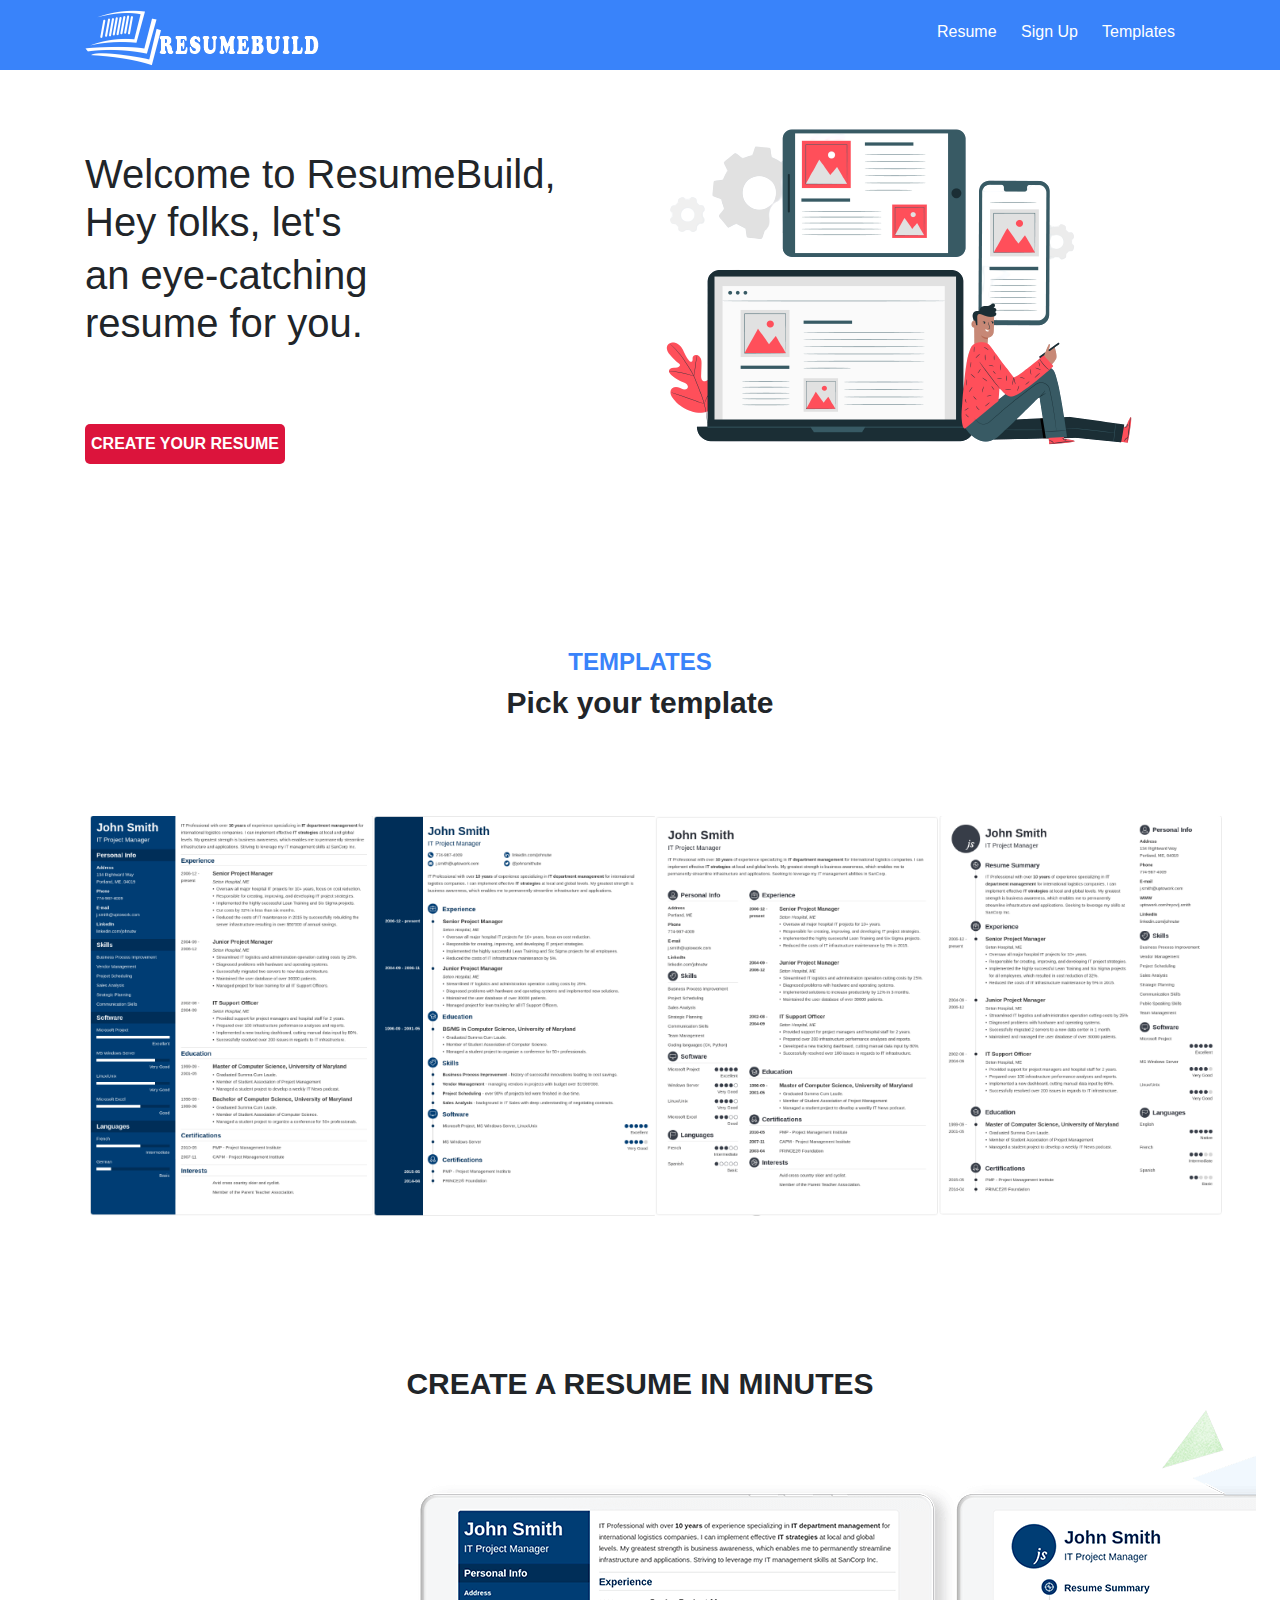
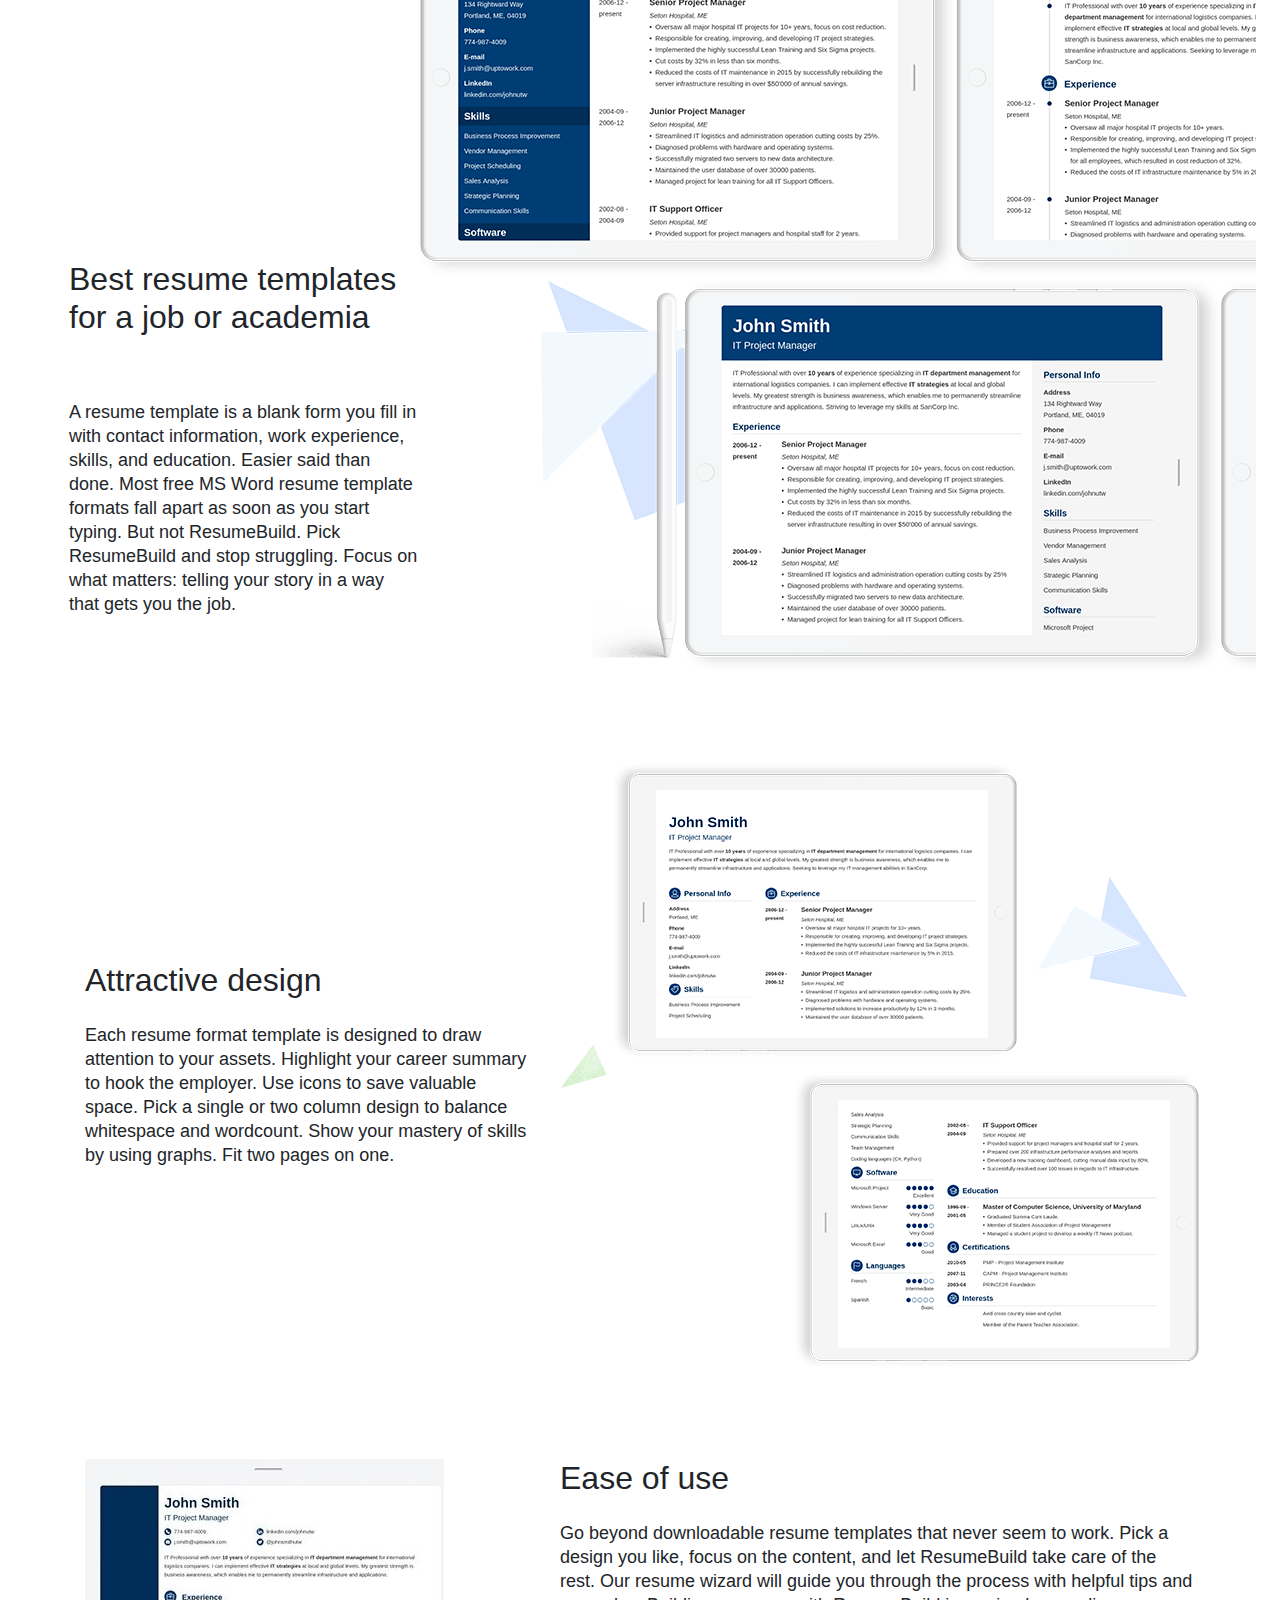
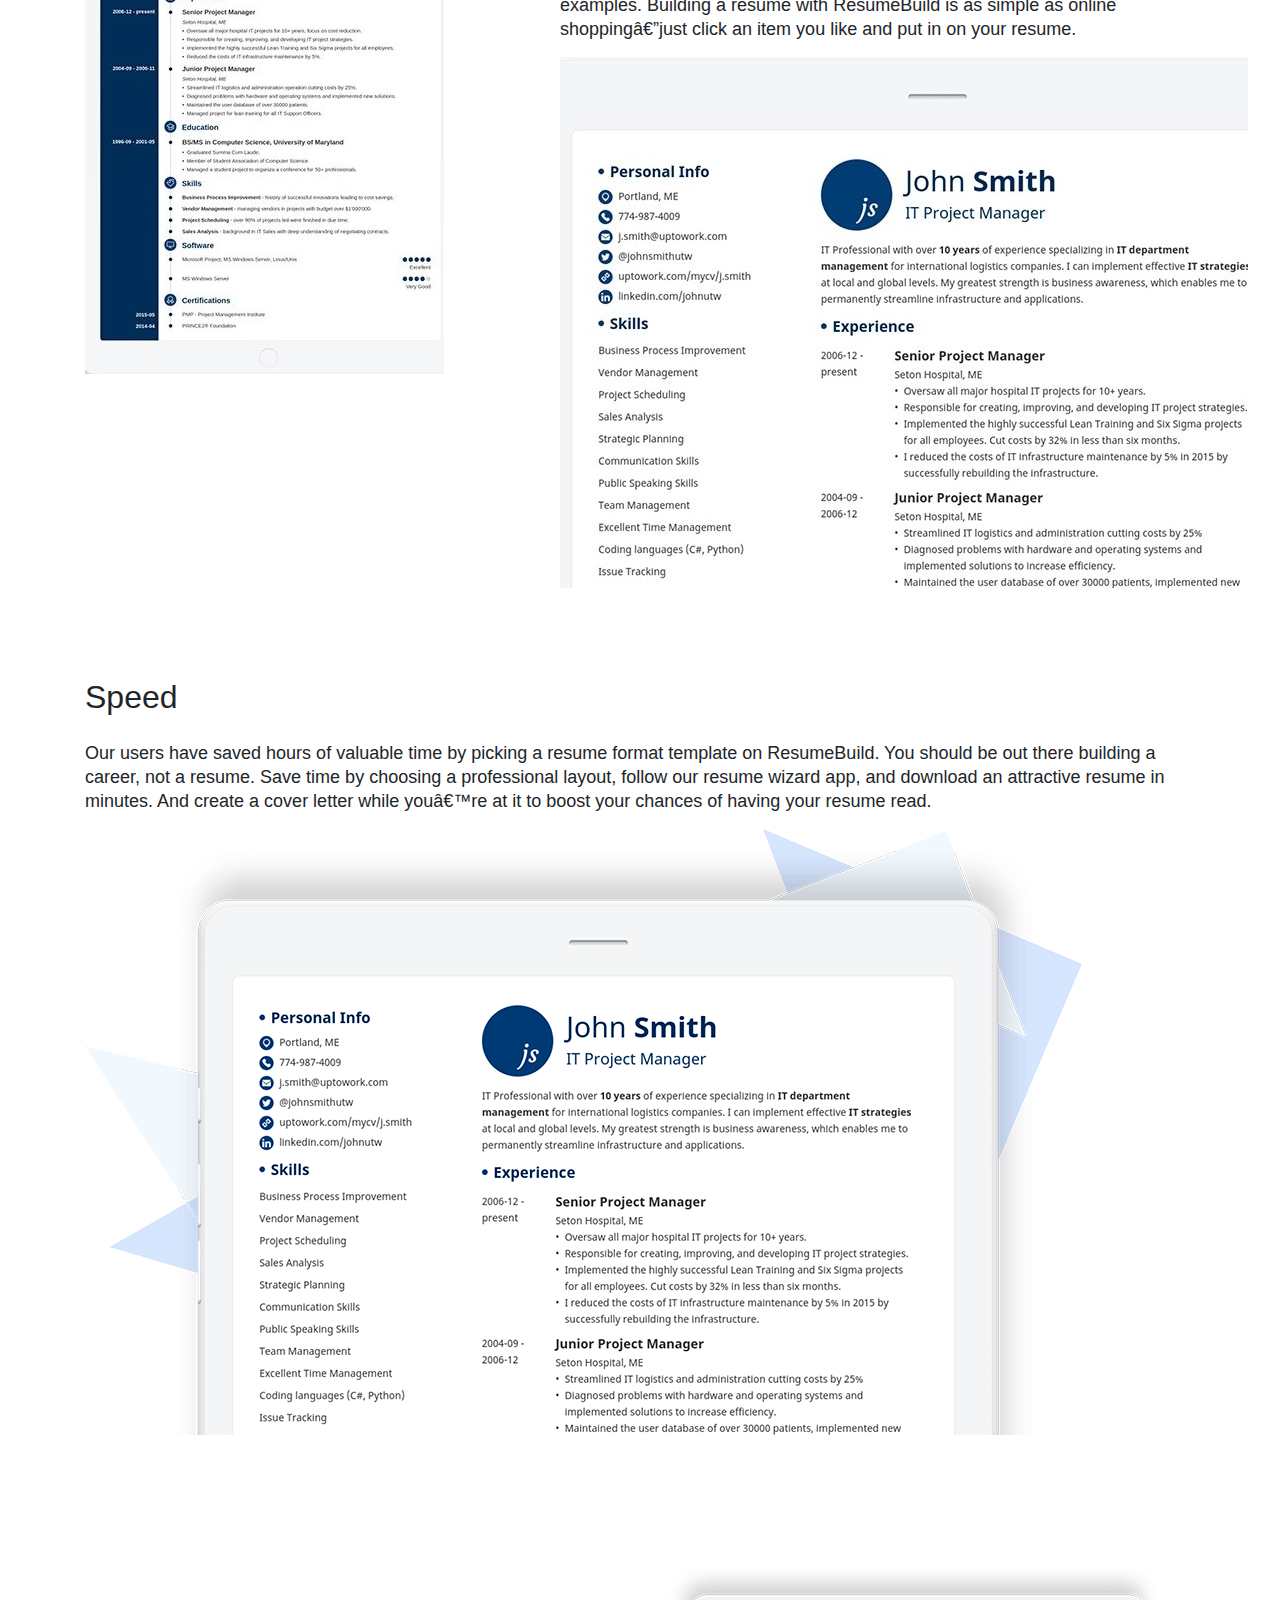
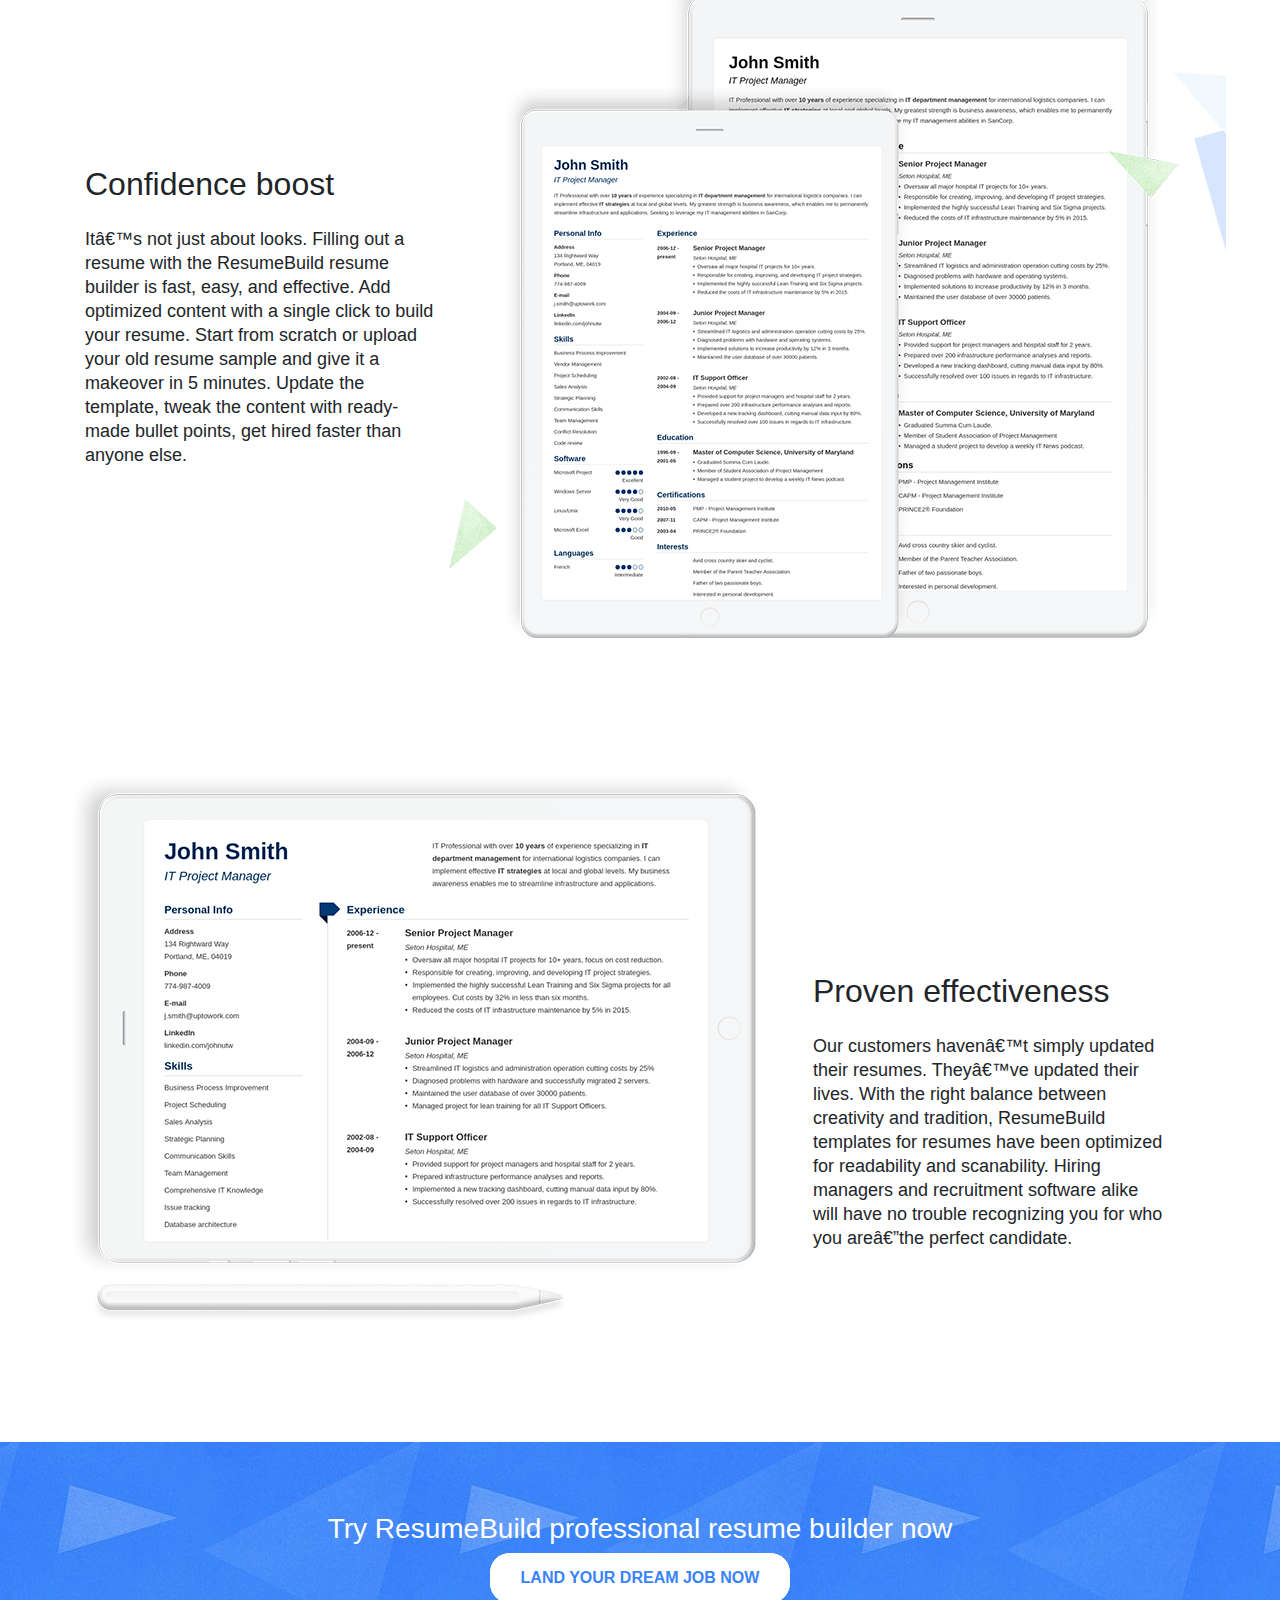
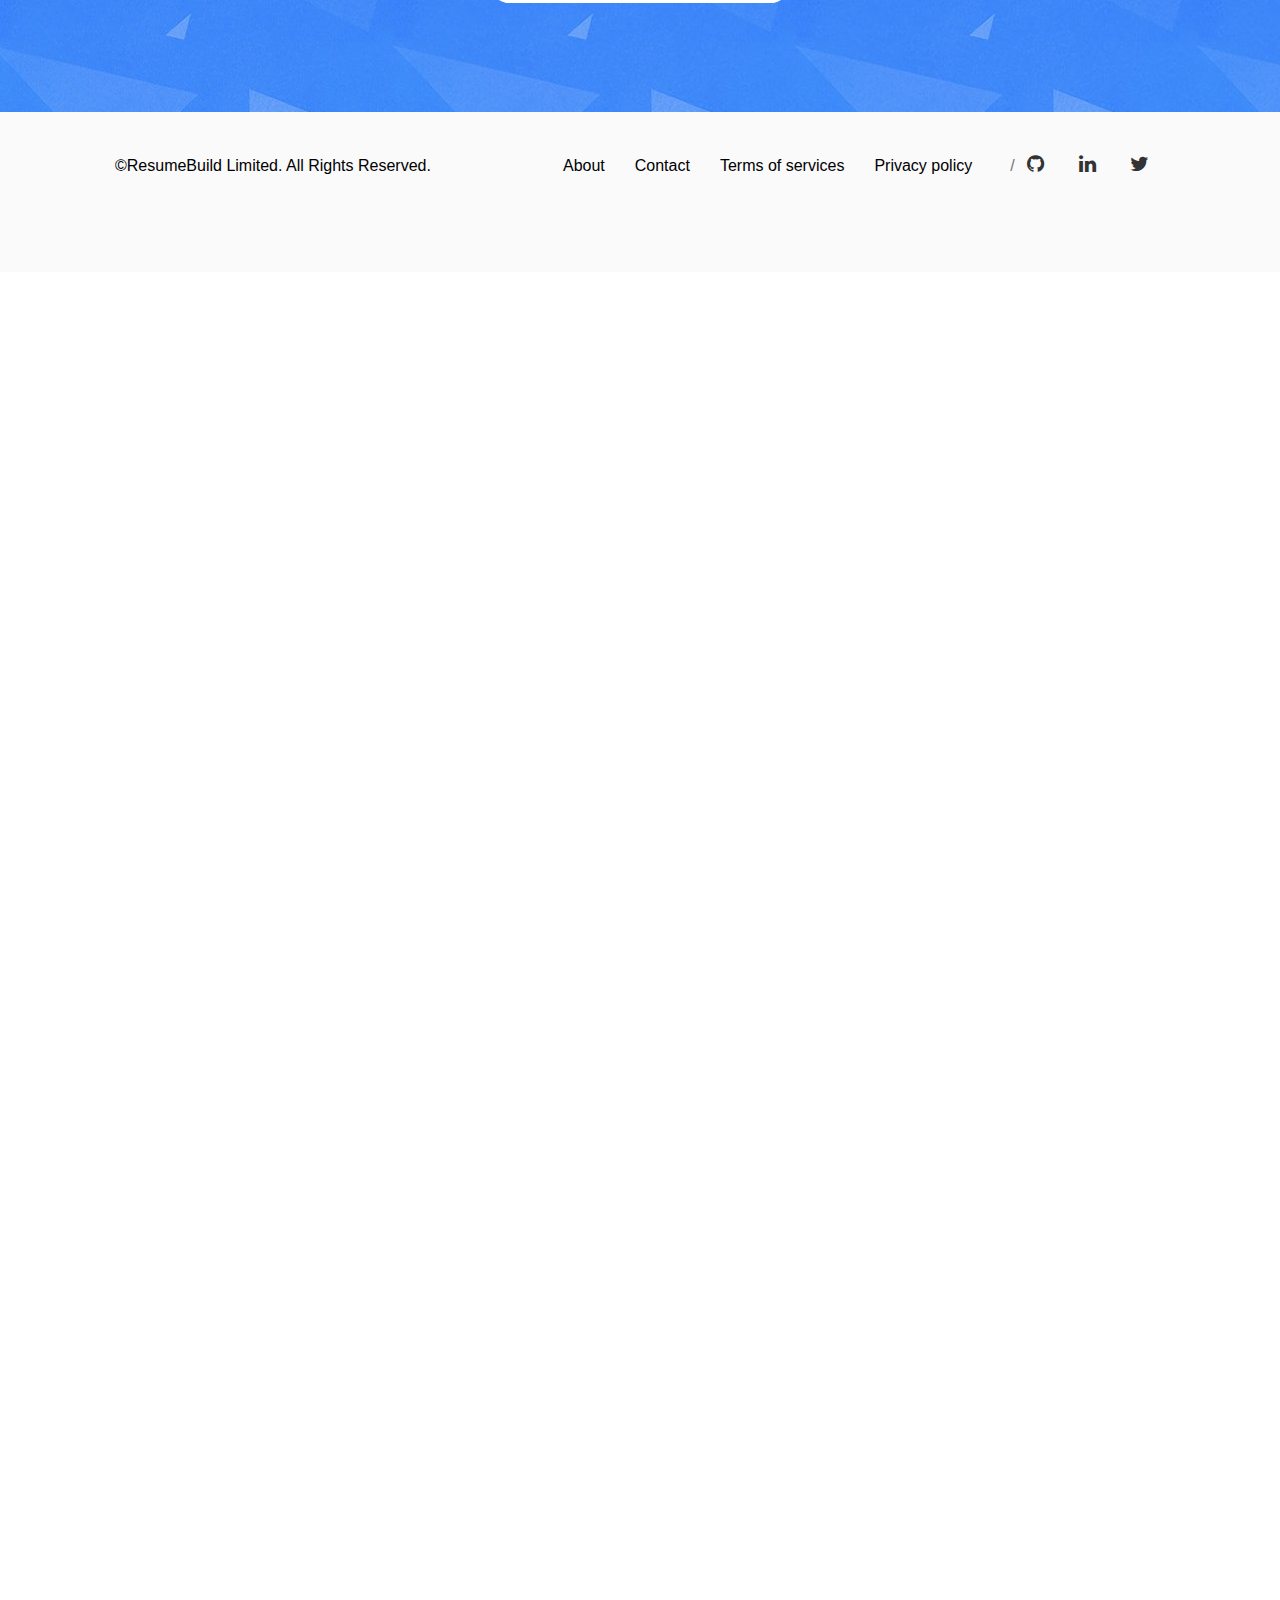
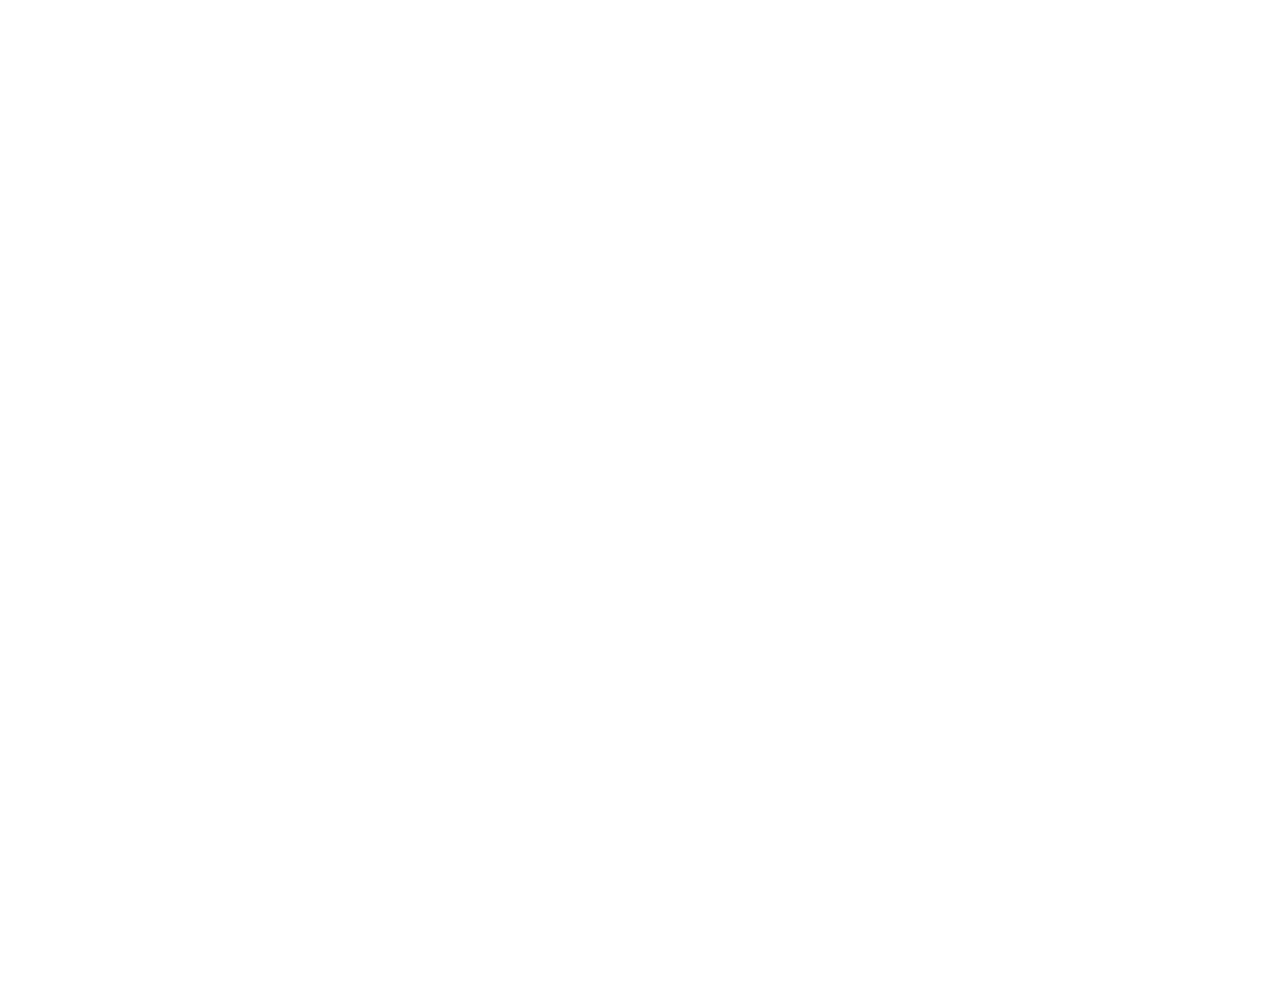
<file: index.html>
<!DOCTYPE html>
<html lang="en">
<meta name="Keyword" content="malhub, workspace in Ilorin, event hub, IT training  > 

<head>
    <meta charset="UTF-8" >
<meta name="viewport" content="width=device-width, initial-scale=1.0">
<title>ResumeBuild</title>
<link rel="stylesheet" href="css/main.css">
<link rel="stylesheet" href="css/bootstrap.css">
<link rel="stylesheet" href="css/animate.css">
<link rel="stylesheet" href="css/responsive.css">
<link rel="stylesheet" href="https://stackpath.bootstrapcdn.com/font-awesome/4.7.0/css/font-awesome.min.css">
</head>

<body>
    <nav id="navbar" class="fixed-top">
        <div class="container">
            <div class="brand">
                <a href="index.html"><img src="img/RESUME BUILD 8.png" alt="resume-builder"></a>
            </div>
            <div class="nav-links">
                <a href="index.html" class="resume-link active">Resume</a>
                <a href="login.html" class="signup-link">Sign Up</a>
                <a href="#Templates" class="template-link">Templates</a>
            </div>
        </div>
    </nav>

    <main>
        <div class="container">
            <div class="row">
                <div class="col-md-11">
                    <h1 class="animated">
                        Welcome to ResumeBuild,<br>

                        <span>Hey folks, let's</span>
                        <div class="animated-info">
                            <span class="animated-item">Create</span>
                            <span class="animated-item">Build</span>
                            <span class="animated-item">Draft</span><br>
                            an eye-catching resume for you.
                        </div>
                    </h1>
                    <a href="personal.html" class="start"><input type="button" value="CREATE YOUR RESUME"></a>
                </div>
                <div class="col-md-1">
                    <div class="img-comp">
                        <img src="img/Devices-removebg-preview.png" alt="">
                    </div>
                </div>
            </div>
        </div>
    </main>

    <section id="Templates">
        <h1>TEMPLATES</h1>
        <h2 class="container">Pick your template</h2>
        <div class="container-def">
            <div class="row">
                <div class="col-md-3 mr-20"><a href="personal.html"><img src="img/template1.png" alt=""
                            class="img-temp"></a></div>
                <div class="col-md-3"><a href="personal.html"><img src="img/template2.png" alt="" class="img-temp"></a>
                </div>
                <div class="col-md-3"> <a href="personal.html"><img src="img/template4.png" alt="" class="img-temp"></a>
                </div>
                <div class="col-md-3"><a href="personal.html"><img src="img/template5.png" alt="" class="img-temp"></a>
                </div>

            </div>
        </div>
    </section>

    <div class="content">
        <h3>CREATE A RESUME IN MINUTES</h3>
    </div>
    <section id="work">
        <div class="container">
            <div class="row">
                <div class="col-md-4">
                    <h2>
                        Best resume templates <br>
                        for a job or academia
                    </h2>
                    <p>A resume template is a blank form you fill in with contact information, work experience, skills,
                        and education. Easier said than done. Most free MS Word resume template formats fall apart as
                        soon as you start typing. But not ResumeBuild. Pick ResumeBuild and stop struggling. Focus on
                        what matters:
                        telling your story in a way that gets you the job.</p>
                </div>
                <div class="col-md-8">
                    <img src="img/2.png" alt="">
                </div>
            </div>
        </div>
    </section>
    <div class="pic">
        <div class="container">
            <div class="row">
                <div class="col-md-5">
                    <h2>Attractive design</h2>
                    <p>Each resume format template is designed to draw attention to your assets. Highlight your career
                        summary to hook the employer. Use icons to save valuable space. Pick a single or two column
                        design to balance whitespace and wordcount. Show your mastery of skills by using graphs. Fit two
                        pages on one.</p>
                </div>
                <div class="col-md-7">
                    <img src="img/resume-templates-two-column-2@1x.png" alt="">
                </div>
            </div>
        </div>
    </div>
    <div class="ease">
        <div class="container">
            <div class="row">
                <div class="col-md-5">
                    <img src="img/3.jpg" alt="">
                </div>
                <div class="col-md-7">
                    <h2>Ease of use</h2>
                    <p>Go beyond downloadable resume templates that never seem to work. Pick a design you like, focus on
                        the content, and let ResumeBuild take care of the rest. Our resume wizard will guide you through
                        the
                        process with helpful tips and examples. Building a resume with ResumeBuild is as simple as
                        online
                        shopping—just click an item you like and put in on your resume.</p>
                    <img src="img/4 (2).jpg" alt="">
                </div>
            </div>
        </div>
    </div>
    <div class="speed">
        <div class="container">
            <div class="row">
                <div class="col-md-12">
                    <h2>Speed</h2>
                    <p>Our users have saved hours of valuable time by picking a resume format template on ResumeBuild.
                        You
                        should be out there building a career, not a resume. Save time by choosing a professional
                        layout, follow our resume wizard app, and download an attractive resume in minutes. And create a
                        cover letter while you’re at it to boost your chances of having your resume read.
                    </p>
                </div>
                <div class="col-md-12">
                    <img class="image-fluid" src="img/resume-templates-two-column-4@1x.png" alt="">
                </div>
            </div>
        </div>
    </div>
    <div class="boost">
        <div class="container">
            <div class="row">
                <div class="col-md-4">
                    <h2>Confidence boost</h2>
                    <p>It’s not just about looks. Filling out a resume with the ResumeBuild resume builder is fast,
                        easy, and
                        effective. Add optimized content with a single click to build your resume. Start from scratch or
                        upload your old resume sample and give it a makeover in 5 minutes. Update the template, tweak
                        the content with ready-made bullet points, get hired faster than anyone else.</p>
                </div>
                <div class="col-md-8">
                    <img src="img/5.png" alt="">
                </div>
            </div>
        </div>
    </div>
    <div class="boost">
        <div class="container">
            <div class="row">
                <div class="col-md-8">
                    <img src="img/resume-templates-two-column-6@1x.png" alt="">
                </div>
                <div class="col-md-4">
                    <h2>Proven effectiveness</h2>
                    <p>Our customers haven’t simply updated their resumes. They’ve updated their lives. With the right
                        balance between creativity and tradition, ResumeBuild templates for resumes have been optimized
                        for
                        readability and scanability. Hiring managers and recruitment software alike will have no trouble
                        recognizing you for who you are—the perfect candidate.</p>
                </div>
            </div>
        </div>
    </div>
    <div class="now">
        <div class="container-fluid">
            <div class="try">
                <h3>Try ResumeBuild professional resume builder now</h3>
            </div>
        </div>
        <div class="bu">
            <a href="login.html"><button class="bu">LAND YOUR DREAM JOB NOW</button></a>
        </div>
    </div>
    <footer>
        <div class="container">
            <div class="social-links">
                <nav aria-label="breadcrumb">
                    <ol class="breadcrumb">
                        <a href="about.html">
                            <li>About</li>
                        </a>
                        <a href="">
                            <li>Contact</li>
                        </a>
                        <a href="">
                            <li>Terms of services</li>
                        </a>
                        <li class="breadcrumb-item"><a href="">Privacy policy</a></li>
                        <li class="breadcrumb-item active" aria-current="page">
                            <a href="https://github.com/BracketTeams"><i class="fa fa-github"></i></a>
                            <a href=""><i class="fa fa-linkedin"></i></a>
                            <a href=""><i class="fa fa-twitter"></i></a>
                        </li>
                    </ol>
                </nav>
            </div>
            <p>&copy;ResumeBuild Limited. All Rights Reserved.
            </p>
        </div>
    </footer>
</body>

</html>
</file>
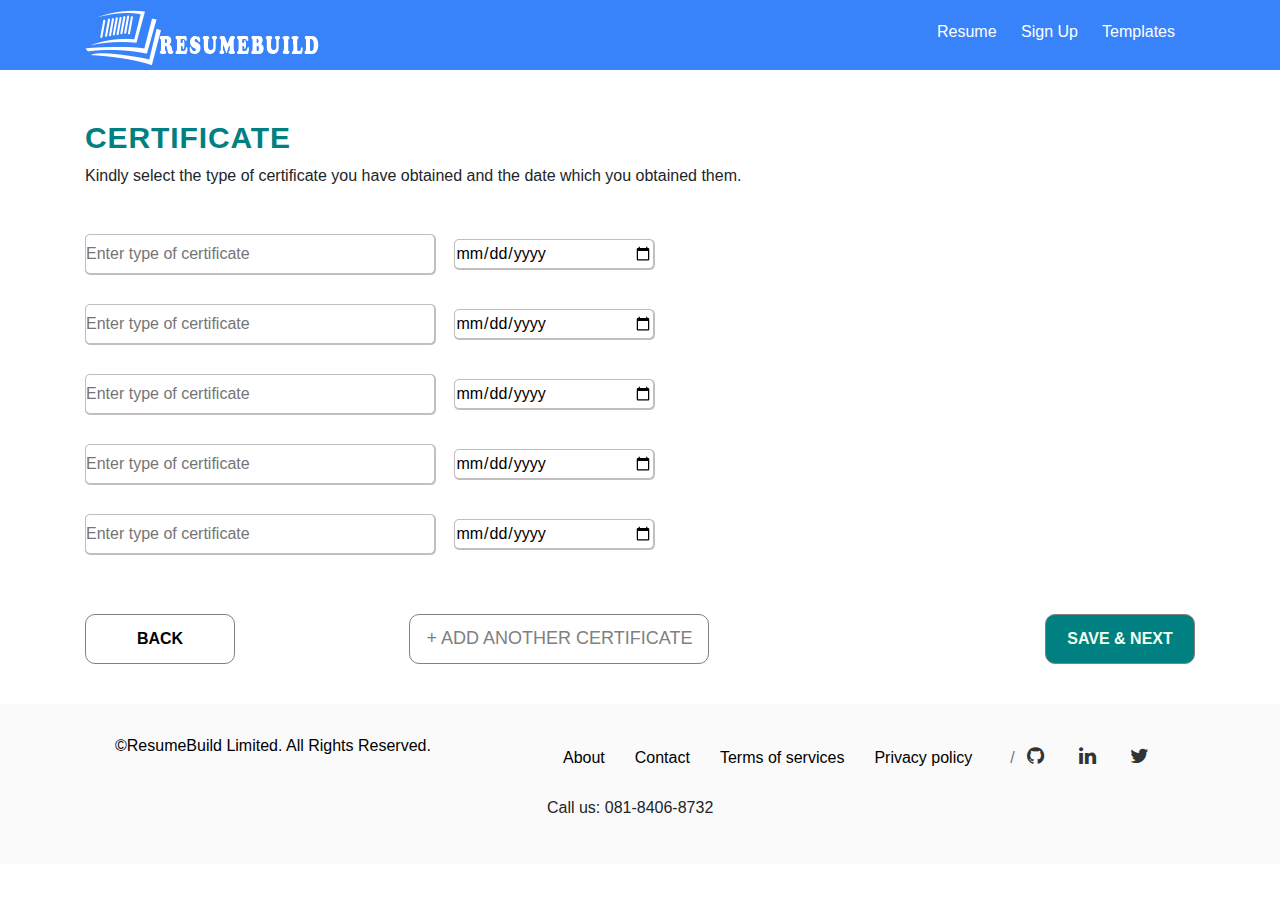
<file: certificate.html>
<!DOCTYPE html>
<html lang="en">

<head>
    <meta charset="UTF-8">
    <meta name="viewport" content="width=device-width, initial-scale=1.0">
    <link rel="stylesheet" href="css/bootstrap.css">
    <link rel="stylesheet" href="css/style5.css">
    <link rel="stylesheet" href="css/responsive.css">
    <link rel="stylesheet" href="https://stackpath.bootstrapcdn.com/font-awesome/4.7.0/css/font-awesome.min.css">
    <title>ResumeBuild-Certificate</title>
</head>

<body>
    <nav id="navbar" class="fixed-top">
        <div class="container">
            <div class="brand">
                <a href="index.html"><img src="img/RESUME BUILD 8.png" alt=""></a>
            </div>
            <div class="nav-links">
                <a href="index.html" class="resume-link active">Resume</a>
                <a href="login.html" class="signup-link">Sign Up</a>
                <a href="#Templates" class="template-link">Templates</a>
            </div>
        </div>
    </nav>
    <div class="container">
        <h1>CERTIFICATE</h1>
        <p>Kindly select the type of certificate you have obtained and the date which you obtained them.</p>

        <input type="text" id="user-input" placeholder="Enter type of certificate" class="certificate">
        <input type="date" class="date"> <br>
        <input type="text" placeholder="Enter type of certificate" class="certificate">
        <input type="date" class="date"> <br>
        <input type="text" placeholder="Enter type of certificate" class="certificate">
        <input type="date" class="date"><br>
        <input type="text" placeholder="Enter type of certificate" class="certificate">
        <input type="date" class="date"><br>
        <input type="text" placeholder="Enter type of certificate" class="certificate">
        <input type="date" class="date"><br>
        <a href="experience.html" class="btn1-one"><button type="button">Back</button></a>
        <a href="" class="btn2-two"><button type="button">Save & Next</button></a>
        <a href="" class="btn3-three"><button type="button" id="btn-cert"><span class="plus">+</span> ADD ANOTHER
                CERTIFICATE</button></a>
    </div>

    <footer>
        <div class="container">
            <div class="social-links">
                <nav aria-label="breadcrumb">
                    <ol class="breadcrumb">
                        <a href="">
                            <li>About</li>
                        </a>
                        <a href="">
                            <li>Contact</li>
                        </a>
                        <a href="">
                            <li>Terms of services</li>
                        </a>
                        <li class="breadcrumb-item"><a href="">Privacy policy</a></li>
                        <li class="breadcrumb-item active" aria-current="page">
                            <a href="https://github.com/BracketTeams"><i class="fa fa-github"></i></a>
                            <a href=""><i class="fa fa-linkedin"></i></a>
                            <a href=""><i class="fa fa-twitter"></i></a>
                        </li>
                    </ol>
                </nav>
                <div class="num">
                    <h6>Call us: 081-8406-8732</h6>
                </div>
            </div>
            <p>&copy;ResumeBuild Limited. All Rights Reserved.
            </p>
        </div>
    </footer>
</body>

</html>
</file>
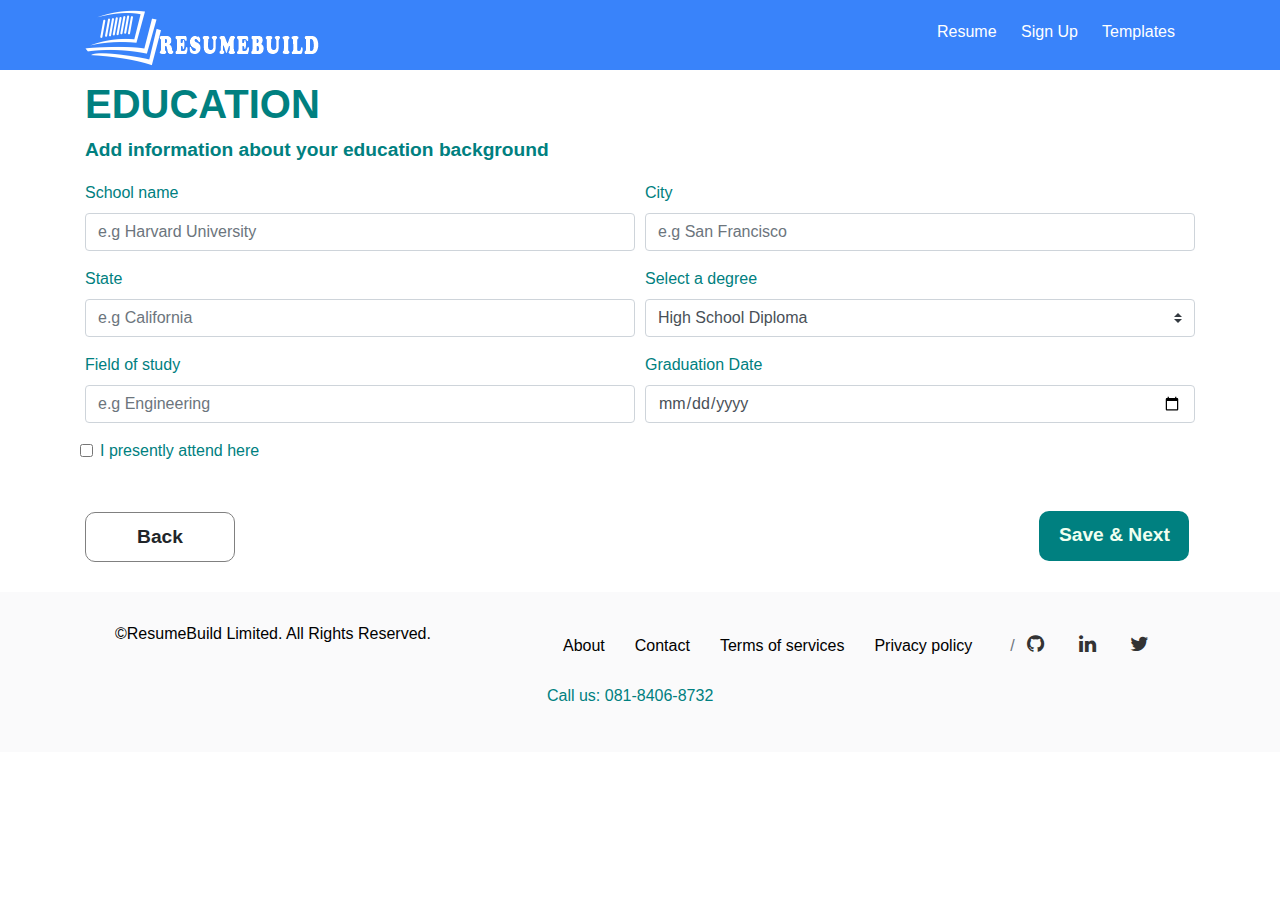
<file: education.html>
<!DOCTYPE html>
<html lang="en">

<head>
    <meta charset="UTF-8">
    <meta name="viewport" content="width=device-width, initial-scale=1.0">
    <title>ResumeBuild-Education</title>

    <link rel="stylesheet" href="css/bootstrap.css">
    <link rel="stylesheet" href="css/responsive.css">
    <link rel="stylesheet" href="css/style6.css">
    <link rel="stylesheet" href="https://stackpath.bootstrapcdn.com/font-awesome/4.7.0/css/font-awesome.min.css">
</head>

<body>
    <nav id="navbar" class="fixed-top">
        <div class="container">
            <div class="brand">
                <a href="index.html"><img src="img/RESUME BUILD 8.png" alt=""></a>
            </div>
            <div class="nav-links">
                <a href="index.html" class="resume-link">Resume</a>
                <a href="login.html" class="signup-link">Sign Up</a>
                <a href="#Templates" class="template-link">Templates</a>
            </div>
        </div>
    </nav><br><br>

    <div class="container">
        <h1>EDUCATION</h1>
        <p><span>Add information about your education background</span></p>
        <div class="form-row">
            <div class="col-md-6 mb-3">
                <label for="validationDefault01">School name</label>
                <input type="text" class="form-control" id="validationDefault01" placeholder="e.g Harvard University">
            </div>
            <div class="col-md-6 mb-3">
                <label for="validationDefault02">City</label>
                <input type="text" class="form-control" id="validationDefault02" placeholder="e.g San Francisco">
            </div>
            <div class="col-md-6 mb-3">
                <label for="validationDefault01">State</label>
                <input type="text" class="form-control" id="validationDefault01" placeholder="e.g California">
            </div>
            <div class="col-md-6 mb-3">
                <label for="validationDefault02">Select a degree</label>
                <select aria-placeholder="Select a degree" class="custom-select" required>
                    <option disabled>Select a degree</option>
                    <option>High School Diploma</option>
                    <option>GED</option>
                    <option>Associate of art</option>
                    <option>Associate of science</option>
                    <option>Associate of Applied science</option>
                    <option>bacherlor of art</option>
                    <option>bacherlor of science</option>
                    <option>BBA</option>
                    <option>Master of art</option>
                    <option>Master of science</option>
                    <option>MBA</option>
                    <option>J.D.</option>
                    <option>M.D</option>
                    <option>Ph.D</option>
                    <option>Custom degree</option>
                </select>

            </div>
            <div class="col-md-6 mb-3">
                <label for="validationDefault01">Field of study</label>
                <input type="text" class="form-control" id="validationDefault01" placeholder="e.g Engineering">
            </div>
            <div class="col-md-6 mb-3">
                <label for="validationDefault02">Graduation Date</label>
                <input type="Date" class="form-control" id="validationDefault02">
            </div>
            <div class="form-check">
                <input class="form-check-input" type="checkbox" value="" id="invalidCheck2" required>
                <label" class="form-check-label" for="invalidCheck2">
                    I presently attend here
                    </label>
            </div>

        </div><br><br>
        <a href="personal.html"><button class="btn" type="submit">Back</button></a>
        <a href="skills.html"><button style="margin-left: 800px;" class="btn2" type="submit">Save &
                Next</button></a>
    </div>
    <footer>
        <div class="container">
            <div class="social-links">
                <nav aria-label="breadcrumb">
                    <ol class="breadcrumb">
                        <a href="">
                            <li>About</li>
                        </a>
                        <a href="">
                            <li>Contact</li>
                        </a>
                        <a href="">
                            <li>Terms of services</li>
                        </a>
                        <li class="breadcrumb-item"><a href="">Privacy policy</a></li>
                        <li class="breadcrumb-item active" aria-current="page">
                            <a href="https://github.com/BracketTeams"><i class="fa fa-github"></i></a>
                            <a href=""><i class="fa fa-linkedin"></i></a>
                            <a href=""><i class="fa fa-twitter"></i></a>
                        </li>
                    </ol>
                </nav>
                <div class="num">
                    <h6>Call us: 081-8406-8732</h6>
                </div>
            </div>
            <p>&copy;ResumeBuild Limited. All Rights Reserved.
            </p>
        </div>
    </footer>

</body>

</html>
</file>
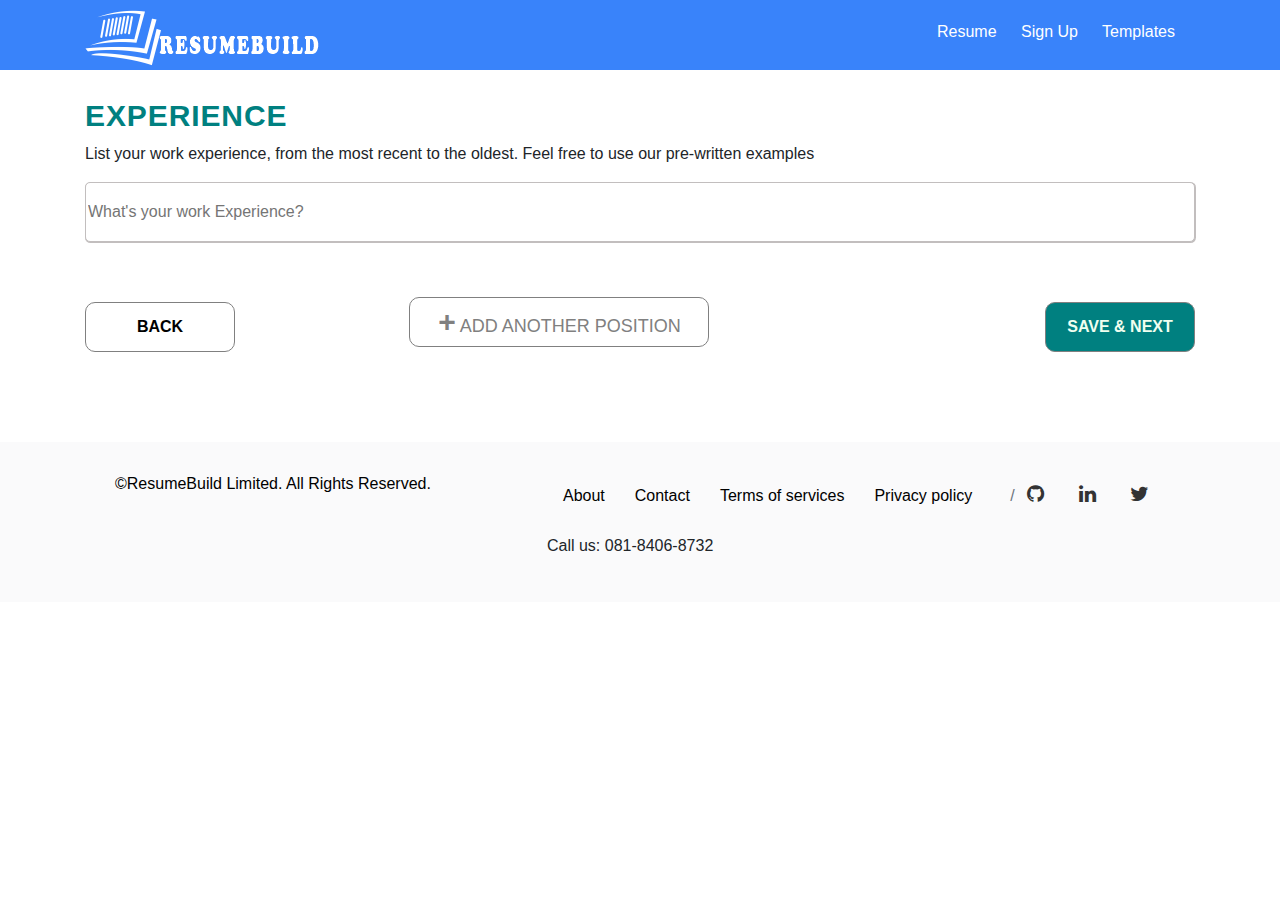
<file: experience.html>
<!DOCTYPE html>
<html lang="en">

<head>
    <meta charset="UTF-8">
    <meta name="viewport" content="width=device-width, initial-scale=1.0">
    <link rel="stylesheet" href="css/bootstrap.css">
    <link rel="stylesheet" href="css/style4.css">
    <link rel="stylesheet" href="css/responsive.css">
    <link rel="stylesheet" href="https://stackpath.bootstrapcdn.com/font-awesome/4.7.0/css/font-awesome.min.css">
    <title>ResumeBuild-Experience</title>
</head>

<body>
    <nav id="navbar" class="fixed-top">
        <div class="container">
            <div class="brand">
                <a href="index.html"><img src="img/RESUME BUILD 8.png" alt=""></a>
            </div>
            <div class="nav-links">
                <a href="index.html" class="resume-link">Resume</a>
                <a href="login.html" class="signup-link">Sign Up</a>
                <a href="#Templates" class="template-link">Templates</a>
            </div>
        </div>
    </nav><br><br>
    <div class="container">
        <h1>Experience</h1>
        <p>List your work experience, from the most recent to the oldest. Feel free to use our pre-written examples</p>
        <input type="text" required placeholder="What's your work Experience?">

        <a href="skills.html" class="btn-one"><button type="button">Back</button></a>
        <a href="certificate.html" class="btn-two"><button type="button">Save & Next</button></a>
        <a href="" class="btn-three"><button type="button"><span class="plus">+</span> ADD ANOTHER POSITION</button></a>
    </div>
    <footer>
        <div class="container">
            <div class="social-links">
                <nav aria-label="breadcrumb">
                    <ol class="breadcrumb">
                        <a href="">
                            <li>About</li>
                        </a>
                        <a href="">
                            <li>Contact</li>
                        </a>
                        <a href="">
                            <li>Terms of services</li>
                        </a>
                        <li class="breadcrumb-item"><a href="">Privacy policy</a></li>
                        <li class="breadcrumb-item active" aria-current="page">
                            <a href="https://github.com/BracketTeams"><i class="fa fa-github"></i></a>
                            <a href=""><i class="fa fa-linkedin"></i></a>
                            <a href=""><i class="fa fa-twitter"></i></a>
                        </li>
                    </ol>
                </nav>
                <div class="num">
                    <h6>Call us: 081-8406-8732</h6>
                </div>
            </div>
            <p>&copy;ResumeBuild Limited. All Rights Reserved.
            </p>
        </div>
    </footer>
</body>

</html>
</file>
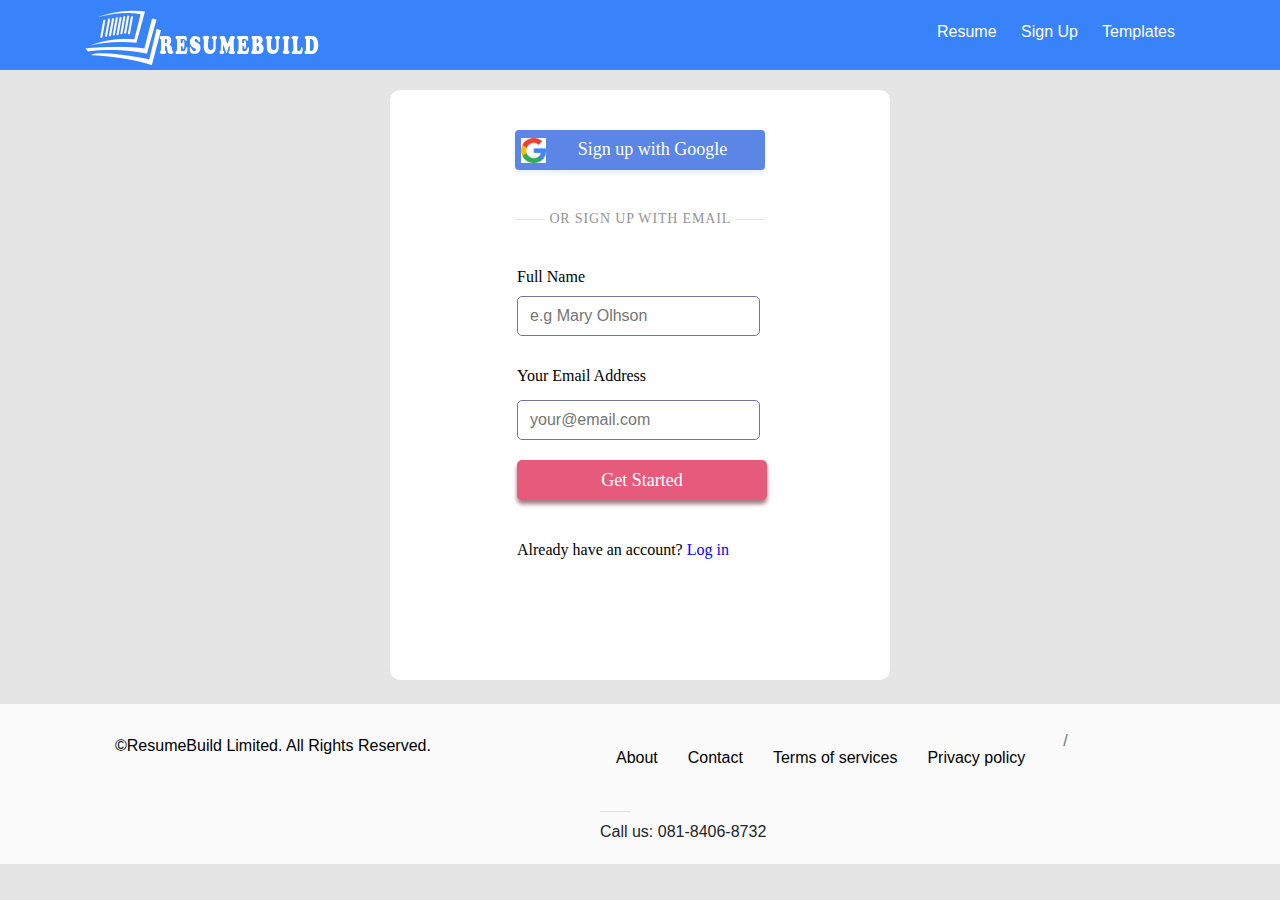
<file: login.html>
<!DOCTYPE html>
<html lang="en">

<head>
    <meta charset="UTF-8">
    <meta name="viewport" content="width=device-width, initial-scale=1.0">
    <link rel="stylesheet" href="css/bootstrap.css">
    <link rel="stylesheet" href="css/login.css">
    <link rel="stylesheet" href="css/responsive.css">
    <title>login-page</title>
</head>

<body>
    <nav id="navbar" class="fixed-top">
        <div class="container">
            <div class="brand">
                <a href="index.html"><img src="img/RESUME BUILD 8.png" alt=""></a>
            </div>
            <div class="nav-links">
                <a href="index.html" class="resume-link">Resume</a>
                <a href="login.html" class="signup-link">Sign Up</a>
                <a href="#Templates" class="template-link">Templates</a>
            </div>
        </div>
    </nav>
    <div class="main">
        <div class="google-in">
            <button class="btn-google">
                <div class="img"><img src="img/google-logo.png" alt=""></div>
                <div class="sign"></div> Sign up with Google
            </button>
        </div>
        <div class="text-mail">
            <hr> or sign up with email
            <hr>
        </div>
        <form>
            <div class="name"> Full name</div>
            <div><input type="text" placeholder="e.g Mary Olhson"></div>

            <div class="mail">
                <div class="add"> Your email address </div>
                <div><input type="email" placeholder="your@email.com"></div>
            </div>
            <div class="get-started">
                <button class="btn-start"> Get Started</button>
            </div>

            <div class="exist-account">Already have an account? <a href="#" class="log-in">Log in</a></div>

        </form>
    </div><br>
    <footer>
        <div class="container">
            <div class="social-links">
                <nav aria-label="breadcrumb">
                    <ol class="breadcrumb">
                        <a href="">
                            <li>About</li>
                        </a>
                        <a href="">
                            <li>Contact</li>
                        </a>
                        <a href="">
                            <li>Terms of services</li>
                        </a>
                        <li class="breadcrumb-item"><a href="">Privacy policy</a></li>
                        <li class="breadcrumb-item active" aria-current="page">
                            <a href="https://github.com/BracketTeams"><i class="fa fa-github"></i></a>
                            <a href=""><i class="fa fa-linkedin"></i></a>
                            <a href=""><i class="fa fa-twitter"></i></a>
                        </li>
                    </ol>
                </nav>
                <hr>
                <div class="num">
                    <h6>Call us: 081-8406-8732</h6>
                </div>
            </div>
            <p>&copy;ResumeBuild Limited. All Rights Reserved.
            </p>
        </div>
    </footer>

</body>

</html>
</file>
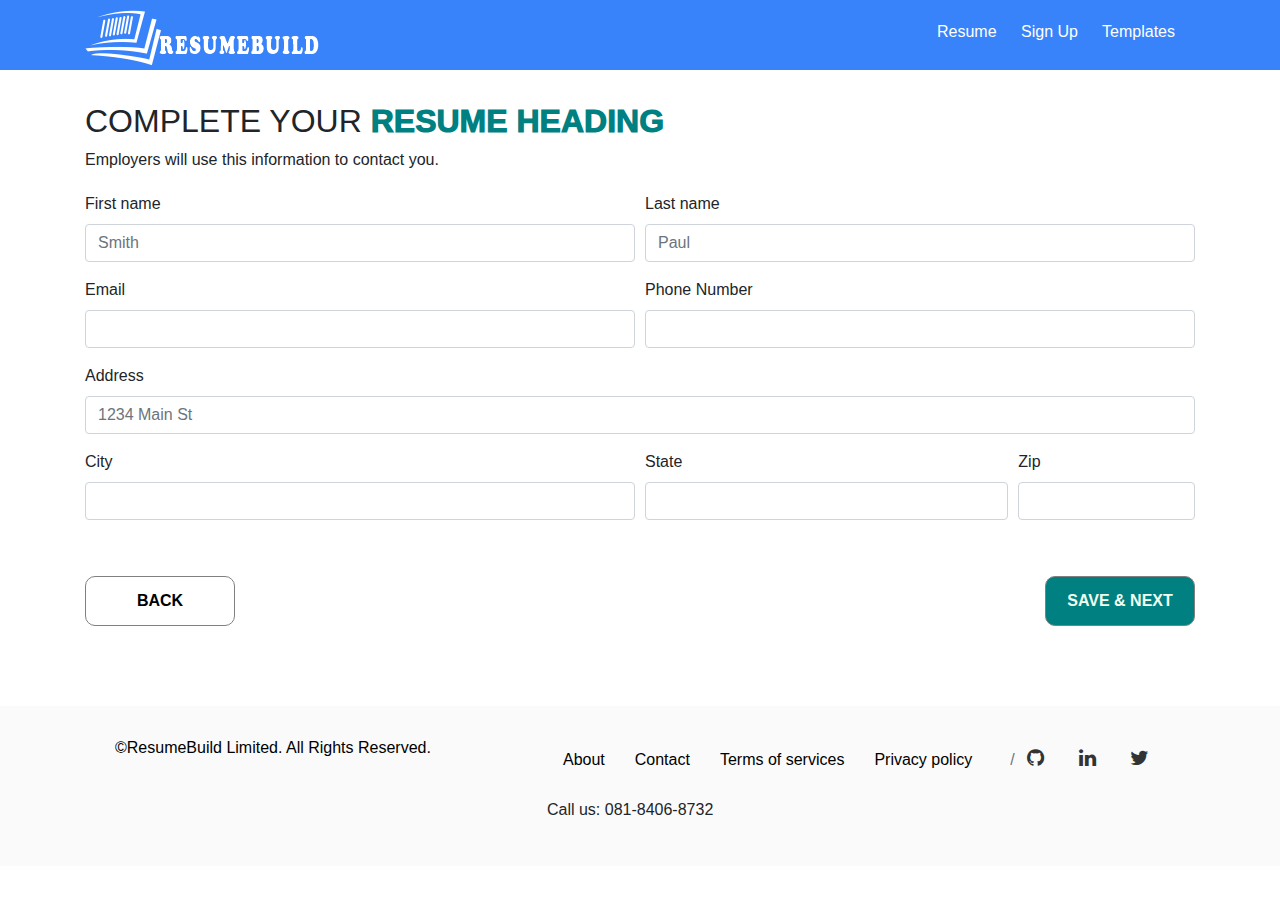
<file: personal.html>
<!DOCTYPE html>
<html lang="en">

<head>
  <meta charset="UTF-8">
  <meta name="viewport" content="width=device-width, initial-scale=1.0">
  <link rel="stylesheet" href="css/bootstrap.css">
  <link rel="stylesheet" href="css/style1.css">
  <link rel="stylesheet" href="css/responsive.css">
  <link rel="stylesheet" href="https://stackpath.bootstrapcdn.com/font-awesome/4.7.0/css/font-awesome.min.css">
  <title>ResumeBuild-Personal Info</title>

</head>

<body>
  <nav id="navbar" class="fixed-top">
    <div class="container">
      <div class="brand">
        <a href="index.html"><img src="img/RESUME BUILD 8.png" alt=""></a>
      </div>
      <div class="nav-links">
        <a href="index.html" class="resume-link">Resume</a>
        <a href="login.html" class="signup-link">Sign Up</a>
        <a href="#Templates" class="template-link">Templates</a>
      </div>
    </div>
  </nav><br><br><br>
  <div class="container">
    <h2>COMPLETE YOUR <span class="resume">RESUME HEADING</span> </h2>
    <p>Employers will use this information to contact you.</p>
    <form>
      <div class="form-row">
        <div class="col-md-6 mb-3">
          <label for="validationDefault01">First name</label>
          <input type="text" class="form-control" id="validationDefault01" required placeholder="Smith">
        </div>
        <div class="col-md-6 mb-3">
          <label for="validationDefault02">Last name</label>
          <input type="text" class="form-control" id="validationDefault02" required placeholder="Paul">
        </div>
      </div>
      <div class="form-row">
        <div class="form-group col-md-6">
          <label for="inputEmail4">Email</label>
          <input type="email" class="form-control" id="inputEmail4">
        </div>
        <div class="form-group col-md-6">
          <label for="inputPhonenumber4">Phone Number</label>
          <input type="number" class="form-control" id="inputPassword4">
        </div>
      </div>
      <div class="form-group">
        <label for="inputAddress">Address</label>
        <input type="text" class="form-control" id="inputAddress" placeholder="1234 Main St">
      </div>
      <div class="form-row">
        <div class="form-group col-md-6">
          <label for="inputCity">City</label>
          <input type="text" class="form-control" id="inputCity">
        </div>
        <div class="form-group col-md-4">
          <label for="name">State</label>
          <input type="text" class="form-control">
        </div>
        <div class="form-group col-md-2">
          <label for="inputZip">Zip</label>
          <input type="text" class="form-control" id="inputZip">
        </div>
      </div>

      <a href="index.html" class="btnone-1"><button type="button">Back</button></a>
      <a href="education.html" class="btntwo-2"><button type="button">Save & Next</button></a>
    </form>
  </div>
  <footer>
    <div class="container">
      <div class="social-links">
        <nav aria-label="breadcrumb">
          <ol class="breadcrumb">
            <a href="">
              <li>About</li>
            </a>
            <a href="">
              <li>Contact</li>
            </a>
            <a href="">
              <li>Terms of services</li>
            </a>
            <li class="breadcrumb-item"><a href="">Privacy policy</a></li>
            <li class="breadcrumb-item active" aria-current="page">
              <a href="https://github.com/BracketTeams"><i class="fa fa-github"></i></a>
              <a href=""><i class="fa fa-linkedin"></i></a>
              <a href=""><i class="fa fa-twitter"></i></a>
            </li>
          </ol>
        </nav>
        <div class="num">
          <h6>Call us: 081-8406-8732</h6>
        </div>
      </div>
      <p>&copy;ResumeBuild Limited. All Rights Reserved.
      </p>
    </div>
  </footer>

</body>

</html>
</file>
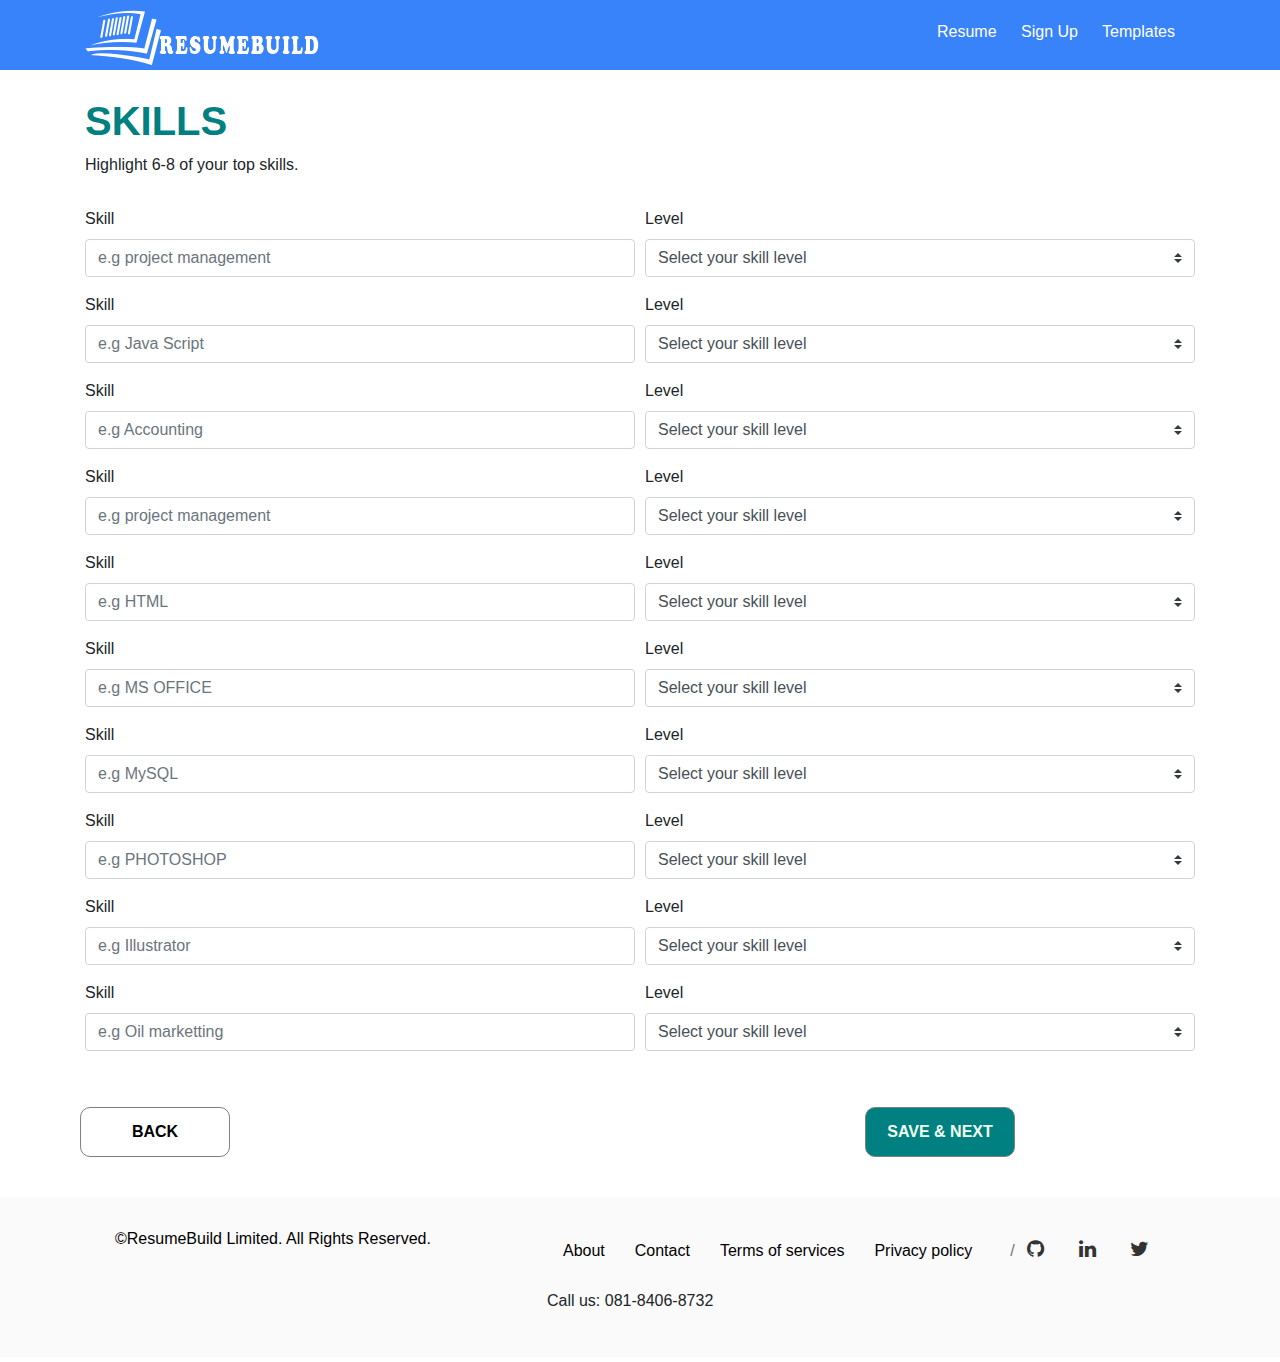
<file: skills.html>
<!DOCTYPE html>
<html lang="en">

<head>
  <meta charset="UTF-8">
  <meta name="viewport" content="width=device-width, initial-scale=1.0">
  <link rel="stylesheet" href="css/bootstrap.css">
  <link rel="stylesheet" href="css/style2.css">
  <link rel="stylesheet" href="css/responsive.css">
  <link rel="stylesheet" href="https://stackpath.bootstrapcdn.com/font-awesome/4.7.0/css/font-awesome.min.css">

  <title>ResumeBuild-Skills</title>

</head>

<body>
  <nav id="navbar" class="fixed-top">
    <div class="container">
      <div class="brand">
        <a href="index.html"><img src="img/RESUME BUILD 8.png" alt=""></a>
      </div>
      <div class="nav-links">
        <a href="index.html" class="resume-link active">Resume</a>
        <a href="login.html" class="signup-link">Sign Up</a>
        <a href="#Templates" class="template-link">Templates</a>
      </div>
    </div>
  </nav>
  <div class="container"><br><br><br>
    <h1>SKILLS</h1>
    <p>Highlight 6-8 of your top skills.</p>
    <form class="needs-validation" novalidate>
      <div class="form-row">
        <div class="col-md-6 mb-3">
          <label for="validationTooltip01">Skill</label>
          <input type="text" class="form-control" id="validationTooltip01" placeholder="e.g project management"
            required>
          <div class="valid-tooltip">
            Looks good!
          </div>
        </div>
        <div class="col-md-6 mb-3">
          <label for="validationTooltip04">Level</label>
          <select class="custom-select" id="validationTooltip04" required>
            <option selected disabled value="">Select your skill level</option>
            <option>Novice</option>
            <option>Beginner</option>
            <option>Skilfull</option>
            <option>Experienced</option>
            <option>Expert</option>
          </select>
          <div class="invalid-tooltip">
            Please select a level.
          </div>
        </div>
      </div>
      <div class="form-row">
        <div class="col-md-6 mb-3">
          <label for="validationTooltip01">Skill</label>
          <input type="text" class="form-control" id="validationTooltip01" placeholder="e.g Java Script" required>
          <div class="valid-tooltip">
            Looks good!
          </div>
        </div>
        <div class="col-md-6 mb-3">
          <label for="validationTooltip04">Level</label>
          <select class="custom-select" id="validationTooltip04" required>
            <option selected disabled value="">Select your skill level</option>
            <option>Novice</option>
            <option>Beginner</option>
            <option>Skilfull</option>
            <option>Experienced</option>
            <option>Expert</option>
          </select>
          <div class="invalid-tooltip">
            Please select a level.
          </div>
        </div>
      </div>
      <div class="form-row">
        <div class="col-md-6 mb-3">
          <label for="validationTooltip01">Skill</label>
          <input type="text" class="form-control" id="validationTooltip01" placeholder="e.g Accounting" required>
          <div class="valid-tooltip">
            Looks good!
          </div>
        </div>
        <div class="col-md-6 mb-3">
          <label for="validationTooltip04">Level</label>
          <select class="custom-select" id="validationTooltip04" required>
            <option selected disabled value="">Select your skill level</option>
            <option>Novice</option>
            <option>Beginner</option>
            <option>Skilfull</option>
            <option>Experienced</option>
            <option>Expert</option>
          </select>
          <div class="invalid-tooltip">
            Please select a level.
          </div>
        </div>
      </div>
      <div class="form-row">
        <div class="col-md-6 mb-3">
          <label for="validationTooltip01">Skill</label>
          <input type="text" class="form-control" id="validationTooltip01" placeholder="e.g project management"
            required>
          <div class="valid-tooltip">
            Looks good!
          </div>
        </div>
        <div class="col-md-6 mb-3">
          <label for="validationTooltip04">Level</label>
          <select class="custom-select" id="validationTooltip04" required>
            <option selected disabled value="">Select your skill level</option>
            <option>Novice</option>
            <option>Beginner</option>
            <option>Skilfull</option>
            <option>Experienced</option>
            <option>Expert</option>
          </select>
          <div class="invalid-tooltip">
            Please select a level.
          </div>
        </div>
      </div>
      <div class="form-row">
        <div class="col-md-6 mb-3">
          <label for="validationTooltip01">Skill</label>
          <input type="text" class="form-control" id="validationTooltip01" placeholder="e.g HTML" required>
          <div class="valid-tooltip">
            Looks good!
          </div>
        </div>
        <div class="col-md-6 mb-3">
          <label for="validationTooltip04">Level</label>
          <select class="custom-select" id="validationTooltip04" required>
            <option selected disabled value="">Select your skill level</option>
            <option>Novice</option>
            <option>Beginner</option>
            <option>Skilfull</option>
            <option>Experienced</option>
            <option>Expert</option>
          </select>
          <div class="invalid-tooltip">
            Please select a level.
          </div>
        </div>
      </div>
      <div class="form-row">
        <div class="col-md-6 mb-3">
          <label for="validationTooltip01">Skill</label>
          <input type="text" class="form-control" id="validationTooltip01" placeholder="e.g MS OFFICE" required>
          <div class="valid-tooltip">
            Looks good!
          </div>
        </div>
        <div class="col-md-6 mb-3">
          <label for="validationTooltip04">Level</label>
          <select class="custom-select" id="validationTooltip04" required>
            <option selected disabled value="">Select your skill level</option>
            <option>Novice</option>
            <option>Beginner</option>
            <option>Skilfull</option>
            <option>Experienced</option>
            <option>Expert</option>
          </select>
          <div class="invalid-tooltip">
            Please select a level.
          </div>
        </div>
      </div>
      <div class="form-row">
        <div class="col-md-6 mb-3">
          <label for="validationTooltip01">Skill</label>
          <input type="text" class="form-control" id="validationTooltip01" placeholder="e.g MySQL" required>
          <div class="valid-tooltip">
            Looks good!
          </div>
        </div>
        <div class="col-md-6 mb-3">
          <label for="validationTooltip04">Level</label>
          <select class="custom-select" id="validationTooltip04" required>
            <option selected disabled value="">Select your skill level</option>
            <option>Novice</option>
            <option>Beginner</option>
            <option>Skilfull</option>
            <option>Experienced</option>
            <option>Expert</option>
          </select>
          <div class="invalid-tooltip">
            Please select a level.
          </div>
        </div>
      </div>
      <div class="form-row">
        <div class="col-md-6 mb-3">
          <label for="validationTooltip01">Skill</label>
          <input type="text" class="form-control" id="validationTooltip01" placeholder="e.g PHOTOSHOP" required>
          <div class="valid-tooltip">
            Looks good!
          </div>
        </div>
        <div class="col-md-6 mb-3">
          <label for="validationTooltip04">Level</label>
          <select class="custom-select" id="validationTooltip04" required>
            <option selected disabled value="">Select your skill level</option>
            <option>Novice</option>
            <option>Beginner</option>
            <option>Skilfull</option>
            <option>Experienced</option>
            <option>Expert</option>
          </select>
          <div class="invalid-tooltip">
            Please select a level.
          </div>
        </div>
      </div>
      <div class="form-row">
        <div class="col-md-6 mb-3">
          <label for="validationTooltip01">Skill</label>
          <input type="text" class="form-control" id="validationTooltip01" placeholder="e.g Illustrator" required>
          <div class="valid-tooltip">
            Looks good!
          </div>
        </div>
        <div class="col-md-6 mb-3">
          <label for="validationTooltip04">Level</label>
          <select class="custom-select" id="validationTooltip04" required>
            <option selected disabled value="">Select your skill level</option>
            <option>Novice</option>
            <option>Beginner</option>
            <option>Skilfull</option>
            <option>Experienced</option>
            <option>Expert</option>
          </select>
          <div class="invalid-tooltip">
            Please select a level.
          </div>
        </div>
      </div>
      <div class="form-row">
        <div class="col-md-6 mb-3">
          <label for="validationTooltip01">Skill</label>
          <input type="text" class="form-control" id="validationTooltip01" placeholder="e.g Oil marketting" required>
          <div class="valid-tooltip">
            Looks good!
          </div>
        </div>
        <div class="col-md-6 mb-3">
          <label for="validationTooltip04">Level</label>
          <select class="custom-select" id="validationTooltip04" required>
            <option selected disabled value="">Select your skill level</option>
            <option>Novice</option>
            <option>Beginner</option>
            <option>Skilfull</option>
            <option>Experienced</option>
            <option>Expert</option>
          </select>
          <div class="invalid-tooltip">
            Please select a level.
          </div>

        </div>
        <a href="education.html" class="btn-1"><button type="button">Back</button></a>
        <a href="experience.html" class="btn-2"><button type="button">Save & Next</button></a>
      </div>

    </form>


  </div>
  <footer>
    <div class="container">
      <div class="social-links">
        <nav aria-label="breadcrumb">
          <ol class="breadcrumb">
            <a href="">
              <li>About</li>
            </a>
            <a href="">
              <li>Contact</li>
            </a>
            <a href="">
              <li>Terms of services</li>
            </a>
            <li class="breadcrumb-item"><a href="">Privacy policy</a></li>
            <li class="breadcrumb-item active" aria-current="page">
              <a href="https://github.com/BracketTeams"><i class="fa fa-github"></i></a>
              <a href=""><i class="fa fa-linkedin"></i></a>
              <a href=""><i class="fa fa-twitter"></i></a>
            </li>
          </ol>
        </nav>
        <div class="num">
          <h6>Call us: 081-8406-8732</h6>
        </div>
      </div>
      <p>&copy;ResumeBuild Limited. All Rights Reserved.
      </p>
    </div>
  </footer>



</body>

</html>
</file>
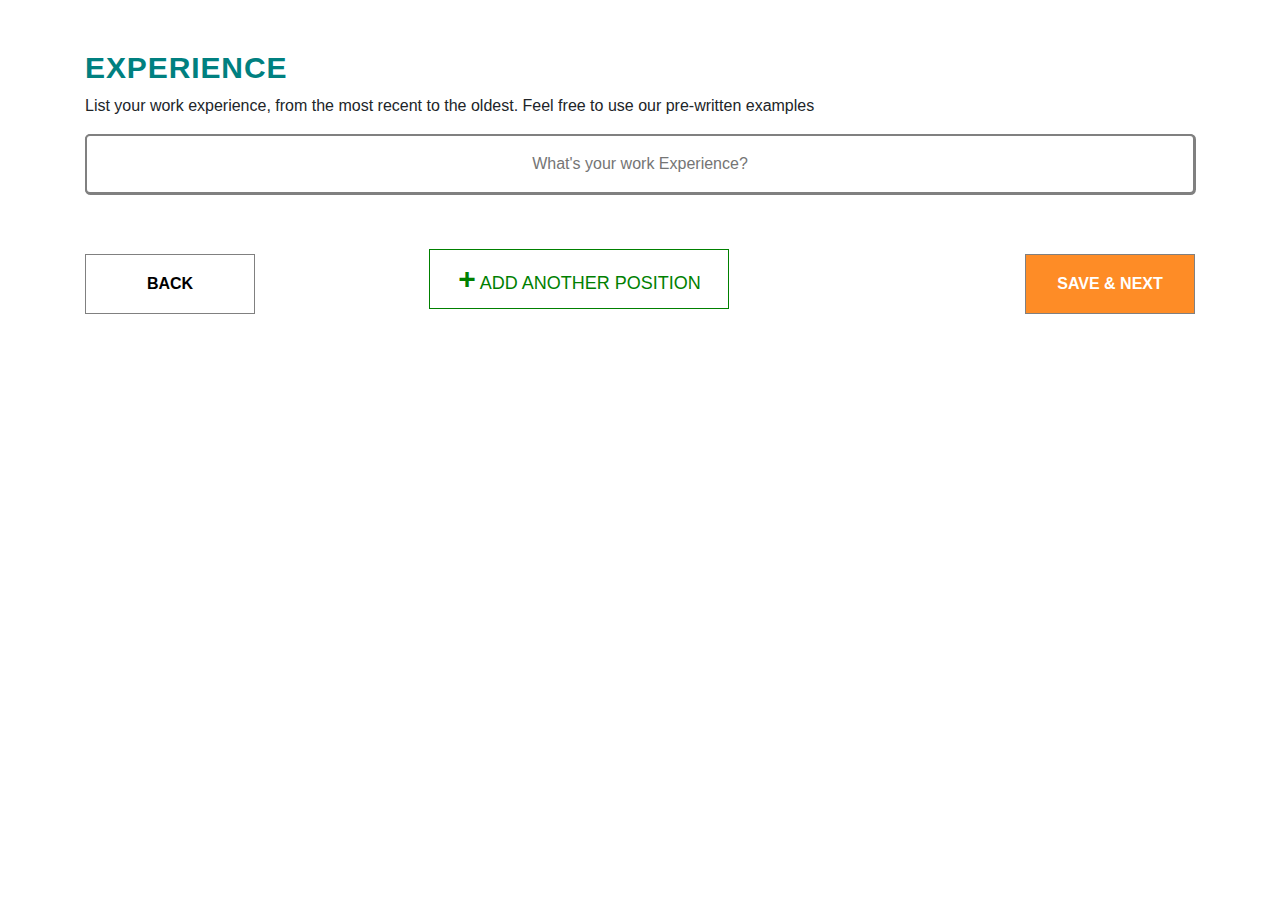
<file: Resume/experience.html>
<!DOCTYPE html>
<html lang="en">
<head>
    <meta charset="UTF-8">
    <meta name="viewport" content="width=device-width, initial-scale=1.0">
    <link rel="stylesheet" href="css/bootstrap.min.css">
    <link rel="stylesheet" href="css/style3.css">
    <title>ResumeBuild-Experience</title>
</head>
<body>
    <div class="container">
        <h1>Experience</h1>
        <p>List your work experience, from the most recent to the oldest. Feel free to use our pre-written examples</p>
        <input type="text" required placeholder="What's your work Experience?">

        <a href="" class="btn1"><button type="button">Back</button></a>
        <a href="" class="btn2"><button type="button">Save & Next</button></a>
        <a href="" class="btn3"><button type="button"><span class="plus">+</span> ADD ANOTHER POSITION</button></a>
    </div>
    
</body>
</html>
</file>
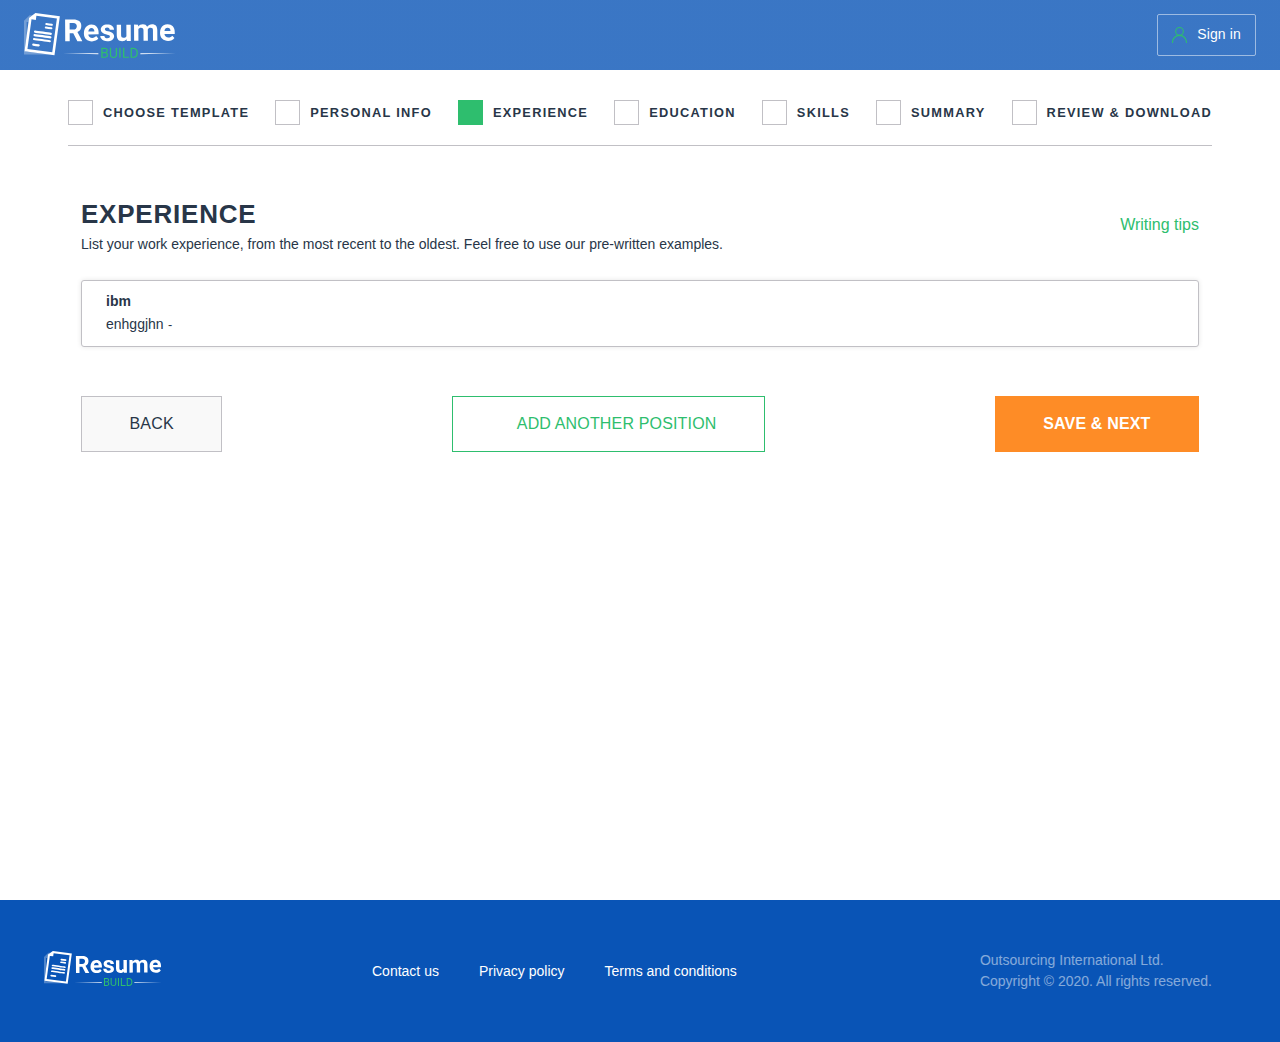
<file: Resume/img/Experience _ Online Resume Builder _ Create a Perfect Resume in 5 Minutes!.html>
<!DOCTYPE html>
<!-- saved from url=(0079)https://resumebuild.com/resume/4877f402-a0f2-4095-8203-7c445fb1cb9c/experiences -->
<html lang="en" style="" class=" js flexbox flexboxlegacy canvas canvastext webgl no-touch geolocation postmessage websqldatabase indexeddb hashchange history draganddrop websockets rgba hsla multiplebgs backgroundsize borderimage borderradius boxshadow textshadow opacity cssanimations csscolumns cssgradients cssreflections csstransforms csstransforms3d csstransitions fontface generatedcontent video audio localstorage sessionstorage webworkers no-applicationcache svg inlinesvg smil svgclippaths"><head><meta http-equiv="Content-Type" content="text/html; charset=UTF-8"><style type="text/css" data-tag-name="trix-editor">trix-editor {
  display: block;
}

trix-editor:empty:not(:focus)::before {
  content: attr(placeholder);
  color: graytext;
  cursor: text;
}

trix-editor a[contenteditable=false] {
  cursor: text;
}

trix-editor img {
  max-width: 100%;
  height: auto;
}

trix-editor [data-trix-attachment] figcaption textarea {
  resize: none;
}

trix-editor [data-trix-attachment] figcaption textarea.trix-autoresize-clone {
  position: absolute;
  left: -9999px;
  max-height: 0px;
}

trix-editor [data-trix-attachment] figcaption[data-trix-placeholder]:empty::before {
  content: attr(data-trix-placeholder);
  color: graytext;
}

trix-editor [data-trix-cursor-target] {
  display: inline-block !important;
  width: 1px !important;
  padding: 0 !important;
  margin: 0 !important;
  border: none !important;
}

trix-editor [data-trix-cursor-target=left] {
  vertical-align: top !important;
  margin-left: -1px !important;
}

trix-editor [data-trix-cursor-target=right] {
  vertical-align: bottom !important;
  margin-right: -1px !important;
}</style><style type="text/css" data-tag-name="trix-toolbar">trix-toolbar {
  display: block;
}

trix-toolbar {
  white-space: nowrap;
}

trix-toolbar [data-trix-dialog] {
  display: none;
}

trix-toolbar [data-trix-dialog][data-trix-active] {
  display: block;
}

trix-toolbar [data-trix-dialog] [data-trix-validate]:invalid {
  background-color: #ffdddd;
}</style>
    <!-- Google Tag Manager -->
<script type="text/javascript" async="" src="./Experience _ Online Resume Builder _ Create a Perfect Resume in 5 Minutes!_files/js"></script><script type="text/javascript" async="" defer="" src="./Experience _ Online Resume Builder _ Create a Perfect Resume in 5 Minutes!_files/matomo.js.download"></script><script src="./Experience _ Online Resume Builder _ Create a Perfect Resume in 5 Minutes!_files/546068292395789" async=""></script><script async="" src="./Experience _ Online Resume Builder _ Create a Perfect Resume in 5 Minutes!_files/fbevents.js.download"></script><script type="text/javascript" async="" src="./Experience _ Online Resume Builder _ Create a Perfect Resume in 5 Minutes!_files/analytics.js.download"></script><script type="text/javascript" async="" src="./Experience _ Online Resume Builder _ Create a Perfect Resume in 5 Minutes!_files/hotjar-679434.js.download"></script><script type="text/javascript" async="" src="./Experience _ Online Resume Builder _ Create a Perfect Resume in 5 Minutes!_files/f.txt"></script><script type="text/javascript" async="" src="./Experience _ Online Resume Builder _ Create a Perfect Resume in 5 Minutes!_files/analytics.js.download"></script><script async="" src="./Experience _ Online Resume Builder _ Create a Perfect Resume in 5 Minutes!_files/gtm.js.download"></script><script>(function(w,d,s,l,i){w[l]=w[l]||[];w[l].push({'gtm.start':
new Date().getTime(),event:'gtm.js'});var f=d.getElementsByTagName(s)[0],
j=d.createElement(s),dl=l!='dataLayer'?'&l='+l:'';j.async=true;j.src=
'https://www.googletagmanager.com/gtm.js?id='+i+dl;f.parentNode.insertBefore(j,f);
})(window,document,'script','dataLayer','GTM-M9QKS2L');</script>
<!-- End Google Tag Manager -->

    <link rel="shortcut icon" type="image/x-icon" href="https://cdn.resumebuild.com/assets/favicon-d63ea7b04acdc4f49b81835bb4a8835196e99779597404009f2607f052837dcb.ico">
    
    <meta content="IE=edge,chrome=1" http-equiv="X-UA-Compatible">
    <meta name="author" content="">
    <meta name="copyright" content="">
    <meta name="description" content="">
    <meta name="viewport" content="width=device-width, initial-scale=1.0">
    

    <title>Experience |  Online Resume Builder | Create a Perfect Resume in 5 Minutes!</title>
    <link rel="stylesheet" media="all" href="./Experience _ Online Resume Builder _ Create a Perfect Resume in 5 Minutes!_files/screen-9b15c263e85bf361f086219d3f4515ad04e5656164300b6371f1aebd3b4c6e49.css">
<link rel="stylesheet" media="all" href="./Experience _ Online Resume Builder _ Create a Perfect Resume in 5 Minutes!_files/application-eafbef9c318b4740801ef0722d9e9c4d791f77944bb5b0a2f0a3d8593d3452c2.css">
<link rel="stylesheet" media="all" href="./Experience _ Online Resume Builder _ Create a Perfect Resume in 5 Minutes!_files/cvfonts-cc1059bb00e0ac759642d738c7cf283ff255d50c95b134d48cfdb0a6d514036c.css">
    <script src="./Experience _ Online Resume Builder _ Create a Perfect Resume in 5 Minutes!_files/head-24bf2e9157eaf4c783bb2417c7460eb76837461cc4f376ea5e42d7e2d41e581b.js.download"></script>
    <meta name="csrf-param" content="authenticity_token">
<meta name="csrf-token" content="hkS/WHWzA2huR4ZmKIOt3C3PPb8QwPRXGImibID0nLlcl7Z99jhc3GTD3HWlRITLxSLlVgJznMUuV7e5o0bIKQ==">
    
    
    
    
    
  <script src="./Experience _ Online Resume Builder _ Create a Perfect Resume in 5 Minutes!_files/f(1).txt"></script><script async="" src="./Experience _ Online Resume Builder _ Create a Perfect Resume in 5 Minutes!_files/modules.7a1571f988a37ed372b1.js.download" charset="utf-8"></script><style type="text/css">iframe#_hjRemoteVarsFrame {display: none !important; width: 1px !important; height: 1px !important; opacity: 0 !important; pointer-events: none !important;}</style></head>
  


  <body class="basic  resumebuild-com en app_resumebuild_com cookies-show">
    <!-- Google Tag Manager (noscript) -->
<noscript><iframe src="https://www.googletagmanager.com/ns.html?id=GTM-M9QKS2L"
height="0" width="0" style="display:none;visibility:hidden"></iframe></noscript>
<!-- End Google Tag Manager (noscript) -->

    <a id="top" class="sr-only" aria-hidden="true">Top page</a>

<nav class="nav-responsive">
  <div class="pills">
      <a class="header__btn" style="color:white;" href="https://resumebuild.com/users/sign_in">
    <img src="./Experience _ Online Resume Builder _ Create a Perfect Resume in 5 Minutes!_files/icon-user-79ac7564fb55c510a0712b870cbd33c11cc7f30d0045904c7117c38b10c7ac70.svg">
    Sign in
</a>
  </div>
</nav>


<header class="header">
  <div class="header__container">
    <div class="header__logo">
      <a class="logo" href="https://resumebuild.com/?home=true">
        <img src="./Experience _ Online Resume Builder _ Create a Perfect Resume in 5 Minutes!_files/resumebuild-b00afae5b195e8551749729a2edfdd8caedc0107335cdb077f03e29bd7a81739.svg">
</a>    </div>

    <nav class="header__actions">
        <a class="header__btn" style="color:white;" href="https://resumebuild.com/users/sign_in">
    <img src="./Experience _ Online Resume Builder _ Create a Perfect Resume in 5 Minutes!_files/icon-user-79ac7564fb55c510a0712b870cbd33c11cc7f30d0045904c7117c38b10c7ac70.svg">
    Sign in
</a>
    </nav>

    <button class="btn-collapse">
      <span>menu</span>
    </button>
  </div>
</header>


    <div class="wrapper">
      <div class="main-content">
        <div class="main-content__container">
            <ul class="steps"><li class="steps__item steps__completed"><span class="steps__number"><i class="fa fa-check"></i></span><span class="steps__label">Choose Template</span></li><li class="steps__item steps__completed"><span class="steps__number"><i class="fa fa-check"></i></span><span class="steps__label">Personal info</span></li><li class="steps__item steps__completed active"><span class="steps__number"><i class="fa fa-check"></i></span><span class="steps__label">Experience</span></li><li class="steps__item steps__completed"><span class="steps__number"><i class="fa fa-check"></i></span><span class="steps__label">Education</span></li><li class="steps__item"><span class="steps__number"><i class="fa fa-check"></i></span><span class="steps__label">Skills</span></li><li class="steps__item"><span class="steps__number"></span><span class="steps__label">Summary</span></li><li class="steps__item"><span class="steps__number"></span><span class="steps__label">Review &amp; Download</span></li></ul>

          <div class="box__ajax">
  <div class="row builder">
  <div class="col-md-12">
    <div class="box is-transparent">
      <div class="box__header builder-header">
  <hgroup>
    <h1>Experience</h1>
    <h4>List your work experience, from the most recent to the oldest. Feel free to use our pre-written examples.</h4>
  </hgroup>

  <div class="builder-header__tips">
    <div class="dropdown dropdown--tips">
      <a href="https://resumebuild.com/resume/4877f402-a0f2-4095-8203-7c445fb1cb9c/experiences#" class="btn-muted--light" data-toggle="dropdown">Writing tips</a>

      <div class="dropdown-menu is-right">
        <h5 class="dropdown-header">
          Expert tips for your Experience section
          <i class="icon-close"></i>
        </h5>
        <hr class="divider">
        <ul class="writing-tips">
  <li><i class="fa fa-check"></i>Your most recent or current job should be listed first. Then, work in reverse chronological order, from your newest to your oldest jobs.</li>
  <li><i class="fa fa-check"></i>When describing your job duties, avoid using personal pronouns like “I, ” “me”, "my" etc. </li>
  <li><i class="fa fa-check"></i>Showcase your skills by using strong action verbs (“led,” “organized”, "coordinated"). Use figures to add value when possible. For example: "decreased production costs by 20%".</li>
  <li><i class="fa fa-check"></i>Use bullet points to list your job responsibilities in short, direct sentences.</li>
</ul>

      </div>
    </div>
  </div>
</div>


      <div class="box__content">
        <div class="added-items" data-sortable="">
    <div id="item-772b520b-c6a0-4b77-86c5-c178b90bc348" class="added-item">
      <div class="added_item__details">
        <span class="added-item__title"><span><b>ibm</b> </span></span>
        <span class="added-item__date">enhggjhn</span>
        <small class="added-item__content">- </small>
      </div>

      <div class="added-item__actions">
        <a class="added-item__action" title="edit" data-remote="true" href="https://resumebuild.com/resume/4877f402-a0f2-4095-8203-7c445fb1cb9c/experiences/772b520b-c6a0-4b77-86c5-c178b90bc348/edit#form-messages">
          <i class="fa fa-pencil"></i>
</a>
        <a class="added-item__action disable-resubmit" title="destroy" data-remote="true" rel="nofollow" data-method="delete" href="https://resumebuild.com/resume/4877f402-a0f2-4095-8203-7c445fb1cb9c/experiences/772b520b-c6a0-4b77-86c5-c178b90bc348">
          <i class="fa fa-trash"></i>
</a>      </div>
    </div>
</div>

      </div>

      <form class="simple_form new_experience" id="new_resume" novalidate="novalidate" action="https://resumebuild.com/resume/4877f402-a0f2-4095-8203-7c445fb1cb9c/experiences" accept-charset="UTF-8" method="post"><input name="utf8" type="hidden" value="✓"><input type="hidden" name="authenticity_token" value="hkS/WHWzA2huR4ZmKIOt3C3PPb8QwPRXGImibID0nLlcl7Z99jhc3GTD3HWlRITLxSLlVgJznMUuV7e5o0bIKQ==">

        <div class="box__footer box__footer--steps">
  <a class="btn-muted btn--large" href="https://resumebuild.com/resume/4877f402-a0f2-4095-8203-7c445fb1cb9c/personal_infos/edit">Back</a>

  <a class="btn-primary-light btn--large" name="option" value="save_and_next" data-remote="true" href="https://resumebuild.com/resume/4877f402-a0f2-4095-8203-7c445fb1cb9c/experiences/new#form-messages">
    <span class="fa fa-plus"></span> Add another position
</a>
  <a id="save-button" class="save-button btn-primary btn--large submit-on-enter" name="option" value="save_and_next" href="https://resumebuild.com/resume/4877f402-a0f2-4095-8203-7c445fb1cb9c/skills">Save &amp; Next</a>
</div>

</form>    </div>
  </div>
</div>

</div>

        </div>
      </div>

      <footer class="footer landing-section--alt">
  <div class="container">

    <div class="footer__legal">
      <div class="footer__brand row">
        <div class="footer__brand-logo col-sm-3">
          <a href="https://resumebuild.com/" class="logo">
            <img src="./Experience _ Online Resume Builder _ Create a Perfect Resume in 5 Minutes!_files/resumebuild-b00afae5b195e8551749729a2edfdd8caedc0107335cdb077f03e29bd7a81739.svg">
          </a>
        </div>
        <div class="col-sm-6 footer__content footer__content-compact">
          <ul class="nav nav--conpact">
            <li><a href="https://resumebuild.com/contact-us/" title="Contact us">Contact us</a></li>
            <li><a href="https://resumebuild.com/privacy-policy/" title="Privacy policy">Privacy policy</a></li>
            <li><a href="https://resumebuild.com/terms-of-use/" title="Terms and conditions">Terms and conditions</a></li>
          </ul>
        </div>
        <div class="col-sm-3">
          <span class="footer__copy">
            Outsourcing International Ltd. <br> Copyright © 2020. All rights reserved.
          </span>
        </div>
      </div>
    </div>
  </div>
</footer><div class="modal fade" id="modal-download-resume">
  <div class="modal-dialog">
    <div class="box">
      <div class="box__header box__header--small">
        <h4 class="box-title">Download your resume</h4>
        <div class="actions">
          <a type="button" href="https://resumebuild.com/resume/4877f402-a0f2-4095-8203-7c445fb1cb9c/experiences#" class="icon-close" data-dismiss="modal" aria-label="close"></a>
        </div>
      </div>
      <div class="modal__body">
      </div>
    </div>
  </div>
</div>

    </div>

    

    
    <script src="./Experience _ Online Resume Builder _ Create a Perfect Resume in 5 Minutes!_files/application-fea1c6901f3fee9b0a2fc8a639251994e3004459d5b81e490efd1c83bf33f0cc.js.download"></script>

    
    
  



<script type="text/javascript" id="">!function(b,e,f,g,a,c,d){b.fbq||(a=b.fbq=function(){a.callMethod?a.callMethod.apply(a,arguments):a.queue.push(arguments)},b._fbq||(b._fbq=a),a.push=a,a.loaded=!0,a.version="2.0",a.queue=[],c=e.createElement(f),c.async=!0,c.src=g,d=e.getElementsByTagName(f)[0],d.parentNode.insertBefore(c,d))}(window,document,"script","https://connect.facebook.net/en_US/fbevents.js");fbq("init","546068292395789");fbq("track","PageView");</script>
<noscript><img height="1" width="1" style="display:none" src="https://www.facebook.com/tr?id=546068292395789&amp;ev=PageView&amp;noscript=1"></noscript>



<script type="text/javascript" id="">var _paq=window._paq||[];_paq.push(["trackPageView"]);_paq.push(["enableLinkTracking"]);(function(){var c="https://resumebuild.matomo.cloud/";_paq.push(["setTrackerUrl",c+"matomo.php"]);_paq.push(["setSiteId","1"]);var a=document,b=a.createElement("script");a=a.getElementsByTagName("script")[0];b.type="text/javascript";b.async=!0;b.defer=!0;b.src=c+"matomo.js";a.parentNode.insertBefore(b,a)})();</script>

<meta name="google-site-verification" content="opL2oi3Y-pu2HxWXl4PzYVzlJYmQsAYUL2s0QB-YtcM"><iframe name="_hjRemoteVarsFrame" title="_hjRemoteVarsFrame" id="_hjRemoteVarsFrame" src="./Experience _ Online Resume Builder _ Create a Perfect Resume in 5 Minutes!_files/box-469cf41adb11dc78be68c1ae7f9457a4.html" style="display: none !important; width: 1px !important; height: 1px !important; opacity: 0 !important; pointer-events: none !important;"></iframe></body></html>
</file>
<file: css/main.css>
html {
  scroll-behavior: smooth;
}

main .container{
  margin-bottom: 110px;
}


* {
  margin: 0;
  padding: 0;
}

body {
  box-sizing: border-box;
  height: 1000vh;
}

/* CSS for Main */



.container-def {
  margin-right: 30px !important;
  margin-left: 30px !important;
  padding: 60px !important;
  margin-top: 35px;
  padding-right: 30px;

}

.container-def .row a img:hover {
  transform: scale(1.2, 1.2);
}

#navbar {
  background-color: #3983fa;
  height: 70px;
  width: 100%;
  z-index: 1;
  opacity: 20;
}

.brand a img {
  float: left;
  padding-top: 10px;

}

.img-comp img {
  float: right;
  padding-top: 80px;
  box-sizing: border-box;
}

.nav-links {
  float: right;
  padding-top: 20px;
}

.nav-links a:hover {
  color: #E91E63 !important;
}

/* CSS for Get Started button */
.start input[type="button"] {
  width: 200px;
  height: 40px;
  text-align: center;
  background-color: crimson;
  outline: none;
  border-radius: 5px;
  border: none;
  margin-top: 320px;
  color: white;
  transition: all 1s;
  margin-right: 40px;
  float: left;
  font-weight: 600;
}



input[type="button"]:hover {

  transform: scale(1.2, 1.2);

}


/* animated text CSS*/

.animated {
  position: relative;
  top: 150px;
}
.eye-text {
  position: absolute;
  left: 0;
  right: 100px;
  top: 70px;
  display: inline-block;
}

.animated-info {
  display: inline-block;
  vertical-align: top;
  margin-top: 5px;
  min-width: 260px;
  position: absolute;
  right: 60%;
}

.animated-item {
  color: #3983fa;
  ;
}

.animated-item {
  font-size: 38px;
  line-height: inherit;
  display: block;
  opacity: 0;
  overflow: hidden;
  position: absolute;
  top: 0;
  right: 0;
  left: 270px;
  bottom: 100px;
  animation: BottomTotop 6s linear infinite 0s;
}

.animated-item:nth-child(2n+2) {
  animation-delay: 2s;
}

.animated-item:nth-child(3n+3) {
  animation-delay: 4s;
}


@keyframes BottomTotop {
  0% {
    opacity: 0;
  }

  5% {
    opacity: 0;
    transform: translateY(5px);
  }

  10% {
    opacity: 1;
    transform: translateY(0px);
  }

  25% {
    opacity: 1;
    transform: translateY(0px);
  }

  30% {
    opacity: 0;
    transform: translateY(5px);
  }

  80% {
    opacity: 0;
  }

  100% {
    opacity: 0;
  }
}


/* CSS for NavBar Links */

.signup-link,
.resume-link,
.template-link {

  margin-right: 20px;
}



#Templates h1 {
  padding-top: 50px;
  text-align: center;
  margin-top: 30px;
  color: #3983fa;
  font-weight: 800;
  font-size: 24px;
}

#Templates h2 {
  text-align: center;
  font-weight: 800;
  font-size: 30px;

}

a {
  color: white !important;
  text-decoration: none !important;
}

.img-temp {
  max-width: 500px;
  max-height: 400px;


}


/* CSS for footer */

footer {
  height: 160px;
  background-color: #fafafb;
}

footer p {
  float: left;
  margin-left: 30px;
  margin-top: 42px;
  color: black;
  font-weight: 500;
}

.social-links {
  float: right;
}

.social-links p {
  padding-top: 10px;
}

hr {
  width: 100% !important;
}

.social-links a {
  display: inline-block;
  margin-right: 30px;
  margin-top: 30px;

}

.breadcrumb {
  background-color: #fafafb !important;
}

.breadcrumb li {
  color: black;
  font-weight: 500;
}

.breadcrumb li:hover {
  color: #3983fa;
}

.breadcrumb-item a {
  color: black !important;
  font-weight: 500;
}


.breadcrumb-item a:hover {
  color: #3983fa !important;
}

.social-links i {
  color: #333;
  font-size: 20px;
}

.content h4,
h3 {
  text-align: center;
}



.content h4 {
  color: #3983fa;
  font-weight: 800;
  font-size: 20px;
}

.content h3 {
  font-weight: 800;
  font-size: 30px;
  margin-top: 90px;
}

#how-it-work {
  margin-top: 90px;
  border: 1px solid rgb(0, 0, 0, 0.1);
  border-radius: 5px 5px 0 0;
  box-shadow: 0 2px 15px rgb(0, 0, 0, 0.1);
  border: none;
}


.card i {
  margin: auto;
  margin-top: 20px;
  color: crimson !important;
}

.card-deck {
  padding: 50px;
}

.card {
  height: 270px;
}

.card i {
  font-size: 50px;
}


.card-title {
  font-size: 20px;
  font-weight: 800;
  margin: 25px, 0, 20;
}

.card {
  background-color: #fff;
  border-radius: 11px;
  box-shadow: 0 2px 15px rgb(0, 0, 0, 0.1);
  color: #333;
  display: block;
  margin: 30px auto 0;
  max-width: 320px;
  padding: 30px 16px 20px;
  text-decoration: none;
  transition: 0.3s;
}

.gets {
  text-align: center;
  padding-top: 30px;
}


.gets button {
  font-size: 16px;
  font-weight: 800px;
  height: 45px;
  line-height: 48px;
  width: 250px;
  border: none;
  background-color: crimson;
  color: #fff;
  border-radius: 5px;
  outline: none;
  outline-style: none;
  margin-bottom: 80px;
}




#work h2 {
  line-height: 1.2;
  margin-bottom: 1.5rem;
  margin-top: 450px;
}

#work p {
  font-size: 18px;
  line-height: 1.5rem;
}

.pic {
  padding-top: 90px;
}

.pic h2 {
  line-height: 1.2;
  margin-bottom: 1.5rem;
  margin-top: 200px;
}

.pic p {
  font-size: 18px;
  line-height: 1.5rem;
}

.ease {
  padding-top: 90px;
}

.ease h2 {
  line-height: 1.2;
  margin-bottom: 1.5rem;
}

.ease p {
  font-size: 18px;
  line-height: 1.5rem;
}

.speed {
  padding-top: 90px;
}

.speed h2 {
  line-height: 1.2;
  margin-bottom: 1.5rem;
}

.speed p {
  font-size: 18px;
  line-height: 1.5rem;
}

.im {
  margin: auto;
  text-align: center;
}

.boost {
  padding-top: 130px;
}

.boost h2 {
  line-height: 1.2;
  margin-bottom: 1.5rem;
  margin-top: 200px;
}

.boost p {
  font-size: 18px;
  line-height: 1.5rem;
}

.try h3 {
  color: #fff;
  padding-top: 70px;
}

.now {
  background-image: url(/img/triangles-400.jpg);
  height: 270px;
  margin-top: 120px;
}


.bu {
  text-align: center;
  height: 50px;
  margin: auto;
  width: 300px;
  border-radius: 20px;
  background-color: #fff;
  border: none;
  color: #3983fa;
  font-weight: 700;
}

.bu:hover {
  background-color: cornsilk;
}


#work .col-md-4,
.col-md-8 {
  display: flex;
  min-height: .1rem;
  flex: 0 1 auto;
  flex-direction: row;
  flex-wrap: wrap;
  margin-right: -1rem;
  margin-left: -1rem;
}
</file>
<file: css/responsive.css>
@media only screen and (max-width:767px) {

    #work .col-md-8 img,
    .pic .col-md-7 img,
    .ease .col-md-5 img,
    .col-md-7 img,
    .speed .col-md-12 img,
    .boost .col-md-8 img,
    main .col-md-1 img, .container{
        width: 100% !important;
        left: 8px;
    }

    .nav-links {
        float: left;
        background-color: #3983fa;
    }


    .animated-info {
        width: 100%;
        position: absolute;
        left: 5px;

    }


    footer {
        width: 100% !important;
    }

}
</file>
<file: css/style5.css>
*{
    margin: 0;
    padding: 0;
}

#navbar {
    background-color: #3983fa;
    height: 70px;
    width: 100%;
    z-index: 1;
    opacity: 20;
}

.brand a img {
    float: left;
    padding-top: 10px;

}

.signup-link,
.resume-link,
.template-link {

    margin-right: 20px;
}

.img-comp img {
    float: right;
    padding-top: 80px;
    box-sizing: border-box;
}

.nav-links a {
    color: white;
    text-decoration: none;
}

.nav-links {
    float: right;
    padding-top: 20px;
}

.nav-links a:hover {
    color: #E91E63 !important;
    outline-style: none;
}

h1{
    padding-top: 120px;
    color: teal;
    text-transform: uppercase;
    font-size: 30px;
    font-weight: 800;
    font-family: 'Trebuchet MS', 'Lucida Sans Unicode', 'Lucida Grande', 'Lucida Sans', Arial, sans-serif;
    letter-spacing: .03em;
}
input{
    margin-top: 30px;
    margin-right: 15px;
}

.certificate{
    width: 350px;
    height: 40px;
    box-shadow: 0.5px 0.5px 0.5px 0.5px rgb(194, 190, 190);
    border: 1px solid rgb(194, 190, 190);
    border-radius: 5px;
}


.date{
    width: 200px;
    height: 30px;
    box-shadow: 0.5px 0.5px 0.5px 0.5px rgb(194, 190, 190);
    border: 1px solid rgb(194, 190, 190);
    border-radius: 5px;
}

.btn1-one button {
    background-color: white;
    font-weight: 700;
    height: 50px;
    width: 150px;
    margin-top: 60px;
    margin-right: 50px;
    margin-bottom: 40px;
    border: 1px solid grey;
    text-transform: uppercase;
    border-radius: 10px;

}


.btn2-two button{
    float: right;
    background-color: teal;
    font-weight: 700;
    border-color: grey;
    border: none;
    height: 50px;
    width: 150px;
    margin-top: 60px;
    margin-bottom: 40px;
    color: honeydew;
    border: 1px solid grey;
    outline: none;
    text-transform: uppercase;
    border-radius: 10px;
}


.btn3-three button{
    background: none;
    height: 50px;
    width: 300px;
    margin-left: 120px;
    border: 1px solid grey;
    color: grey;
    font-size: 20px;
    text-align: center;
    font-size: 18px;
    border-radius: 10px;
}




.btn1-one button:hover{
    background-color: teal;
    color: ivory;
    font-weight: 700;
    height: 50px;
    width: 150px;
    margin-top: 60px;
    margin-right: 50px;
    margin-bottom: 40px;
    border: 1px solid grey;
    text-transform: uppercase;
    border-radius: 10px;
}



.btn3-three button:hover{
    background: none;
    height: 50px;
    width: 300px;
    margin-left: 120px;
    border: 1px solid honeydew;
    color: teal;
    font-size: 20px;
    text-align: center;
    font-size: 18px;
    border-radius: 10px;
} 

footer {
    height: 160px;
    background-color: #fafafb;
}

footer p {
    float: left;
    margin-left: 30px;
    margin-top: 30px;
    color: black;
    font-weight: 500;
}

.social-links {
    float: right;
}



.social-links a {
    display: inline-block;
    margin-right: 30px;
    margin-top: 30px;

}

.breadcrumb {
    background-color: #fafafb !important;
}

.breadcrumb li {
    color: black;
    font-weight: 500;
}

.breadcrumb li:hover {
    color: #3983fa;
}

.breadcrumb-item a {
    color: black !important;
    font-weight: 500;
}


.breadcrumb-item a:hover {
    color: #3983fa !important;
}

.social-links i {
    color: #333;
    font-size: 20px;
}
</file>
<file: css/style6.css>
body{
    margin-top: -8px ;
    padding: 0;
}
*{
    margin: 0;
    padding: 0; 
}

.container{
    margin-bottom: 30px;
}

#navbar {
    background-color: #3983fa;
    height: 70px;
    width: 100%;
    z-index: 1;
    opacity: 20;
}

.brand a img {
    float: left;
    padding-top: 10px;

}

.signup-link,
.resume-link,
.template-link {

    margin-right: 20px;
}

.img-comp img {
    float: right;
    padding-top: 80px;
    box-sizing: border-box;
}

.nav-links a {
    color: white;
    text-decoration: none;
}

.nav-links {
    float: right;
    padding-top: 20px;
}

.nav-links a:hover {
    color: #E91E63 !important;
    outline-style: none;
}

h1{
    margin-top: 40px;
    color: teal;
    font-weight: 900;
    font-size: 40px;
}

span{
    font-weight: 600;
    font-size: larger;
    color:  teal;
}

.btn{
    font-family: 'Segoe UI', Tahoma, Geneva, Verdana, sans-serif;
    font-size: larger;
    font-weight: 600;
    width: 150px; 
    height: 50px;
    border: 1px grey solid;
    border-radius: 10px;
    background-color: white;
}

.btn:hover{
    background-color: teal; 
    font-family: 'Segoe UI', Tahoma, Geneva, Verdana, sans-serif;
    font-size: larger;
    font-weight: 600;
    color: honeydew;
    border-radius: 10px;
    }

 .btn2{
    border: 1px grey solid;
    border: ivory;
    border-color: honeydew;
    font-family: 'Segoe UI', Tahoma, Geneva, Verdana, sans-serif;
    font-size: larger;
    font-weight: 600;
    width: 150px; 
    height: 50px;
    background-color: teal; 
    font-family: 'Segoe UI', Tahoma, Geneva, Verdana, sans-serif;
    font-size: larger;
    font-weight: 600;
    color: honeydew;
    border-radius: 10px;
} 

    .container{
    color: teal;
  }  

  footer {
    height: 160px;
    background-color: #fafafb;
}

footer p {
    float: left;
    margin-left: 30px;
    margin-top: 30px;
    color: black;
    font-weight: 500;
}

.social-links {
    float: right;
}



.social-links a {
    display: inline-block;
    margin-right: 30px;
    margin-top: 30px;

}

.breadcrumb {
    background-color: #fafafb !important;
}

.breadcrumb li {
    color: black;
    font-weight: 500;
}

.breadcrumb li:hover {
    color: #3983fa;
}

.breadcrumb-item a {
    color: black !important;
    font-weight: 500;
}


.breadcrumb-item a:hover {
    color: #3983fa !important;
}

.social-links i {
    color: #333;
    font-size: 20px;
}
</file>
<file: css/style4.css>
body {
    margin: -4;
    padding: 0;

}

.container{
    margin-bottom: 50px;
}

#navbar {
    background-color: #3983fa;
    height: 70px;
    width: 100%;
    z-index: 1;
    opacity: 20;
}

.brand a img {
    float: left;
    padding-top: 10px;

}

.signup-link,
.resume-link,
.template-link {

    margin-right: 20px;
}

.img-comp img {
    float: right;
    padding-top: 80px;
    box-sizing: border-box;
}

.nav-links a {
    color: white;
    text-decoration: none;
}

.nav-links {
    float: right;
    padding-top: 20px;
}

.nav-links a:hover {
    color: #E91E63 !important;
    outline-style: none;
}


h1 {
    margin-top: 50px;
    color: teal;
    text-transform: uppercase;
    font-size: 30px;
    font-weight: 800;
    font-family: 'Trebuchet MS', 'Lucida Sans Unicode', 'Lucida Grande', 'Lucida Sans', Arial, sans-serif;
    letter-spacing: .03em;
}


input {
    width: 100%;
    height: 60px;
    box-shadow: 0.5px 0.5px 0.5px 0.5px rgb(194, 190, 190);
    border: 1px solid rgb(194, 190, 190);
    border-radius: 5px;


}



.btn-one button {
    background-color: white;
    font-weight: 700;
    height: 50px;
    width: 150px;
    margin-top: 60px;
    margin-right: 50px;
    margin-bottom: 40px;
    border: 1px solid grey;
    text-transform: uppercase;
    border-radius: 10px;

}




.btn-two button {
    float: right;
    background-color: teal;
    font-weight: 700;
    border-color: honeydew;
    border: none;
    height: 50px;
    width: 150px;
    margin-top: 60px;
    margin-bottom: 40px;
    color: honeydew;
    border: 1px solid grey;
    outline: none;
    text-transform: uppercase;
    border-radius: 10px;
}

.btn-three button {
    background: none;
    height: 50px;
    width: 300px;
    margin-left: 120px;
    border: 1px solid grey;
    color: gray;
    font-size: 20px;
    text-align: center;
    font-size: 18px;
    border-radius: 10px;
}

.btn-three button:hover {
    background: none;
    height: 50px;
    width: 300px;
    margin-left: 120px;
    border: 1px solid grey;
    color: teal;
    font-size: 20px;
    text-align: center;
    font-size: 18px;
    border-radius: 10px;
}

.plus {
    font-weight: 900;
    font-size: 30px;
}

.btn-one button:hover {
    background-color: teal;
    color: ivory;
    font-weight: 700;
    height: 50px;
    width: 150px;
    margin-top: 60px;
    margin-right: 50px;
    margin-bottom: 40px;
    border: 1px solid grey;
    text-transform: uppercase;
    border-radius: 10px;
}



footer {
    height: 160px;
    background-color: #fafafb;
}

footer p {
    float: left;
    margin-left: 30px;
    margin-top: 30px;
    color: black;
    font-weight: 500;
}

.social-links {
    float: right;
}



.social-links a {
    display: inline-block;
    margin-right: 30px;
    margin-top: 30px;

}

.breadcrumb {
    background-color: #fafafb !important;
}

.breadcrumb li {
    color: black;
    font-weight: 500;
}

.breadcrumb li:hover {
    color: #3983fa;
}

.breadcrumb-item a {
    color: black !important;
    font-weight: 500;
}


.breadcrumb-item a:hover {
    color: #3983fa !important;
}

.social-links i {
    color: #333;
    font-size: 20px;
}

.breadcrumb-item a {
    color: black !important;
    font-weight: 500;
}


.breadcrumb-item a:hover {
    color: #3983fa !important;
}

.social-links i {
    color: #333;
    font-size: 20px;
}
</file>
<file: css/login.css>
body {
    align-content: center;
    justify-content: center;
    background-color:#E5E5E5;
    height: 90vh;

} 

#navbar {
    background-color: #3983fa;
    height: 70px;
    width: 100%;
    z-index: 1;
    opacity: 20;
  }
  
  .brand a img {
    float: left;
    padding-top: 10px;
  
  }

  .signup-link,
.resume-link,
.template-link {

  margin-right: 20px;
}
  
  .img-comp img {
    float: right;
    padding-top: 80px;
    box-sizing: border-box;
  }

  .nav-links a{
      color: white !important;
  }
  
  .nav-links {
    float: right;
    padding-top: 20px;
  }
  
  .nav-links a:hover{
      color: #E91E63 !important;
  }

.head h1{
    display: inline;
    padding-top: 20px;
}

.log-in{
    color: blue !important;
}
.main {
    width: 500px;
    height: 590px;
    background: #FFFFFF;
    border-radius: 10px;
    margin: auto;
    margin-top: 90px;
}
h1 {
    text-align: center;
    width: 184px;
    height: 29px;
    left: 708px;
    top: 300px;
    padding:20px 0 0 155px;
    font-family: Rockwell;
    font-style: normal;
    font-weight: normal;
    font-size: 24px;
    line-height: 29px;
    color: #000000;
    
}
.btn-google {
    margin-left: 125px;
    width: 250px;
    height: 40px;
    /* left: 541px; */
    /* top: 217px; */
    margin-top: 40px;
    background-color: #5b86e6;
    border-radius: 4px;
    font-family: Rockwell;
    font-style: normal;
    font-weight: normal;
    font-size: 18px;
    line-height: 22px;
    color: #FFFFFF;
    box-shadow: 0px 4px 4px 0px #ebf1fb ;
    border: none;
    
}
.img img {
    width: 25px;
    height: 25px;
    background:white;
    float: left;
}
.sign {
    float: right;
    padding-top: 10px;
}
form {
    margin-left: 127px;
    margin-top: 20px;
    margin-right: 50px;
}
input {
    width: 243px;
    height: 40px;
    border: 1px solid #727899;
    border-radius: 5px;

}
input::placeholder {
    padding-left: 10px;
}
.name {
    margin-top: 40px;
    font-family: Rockwell;
    font-style: normal;
    font-weight: normal;
    font-size: 16px;
    line-height: 19px;
    text-transform: capitalize;
    color: #000000;
    padding-bottom: 10px;


}
.mail {
    margin-top: 30px;
}
.btn-start {
    width: 250px;
    margin-top: 20px;
    margin-left: 0px;
    height: 40px;
    font-family: Rockwell;
    font-style: normal;
    font-weight: normal;
    font-size: 18px;
    line-height: 22px;
    color: #FFFFFF;
    background: #E65B7C;
    border-radius: 5px;
    box-shadow: 0px 4px 4px  #a07983 ;
    border: none;
   
   
}
.exist-account {
    margin-top: 40px;
    font-family: Rockwell;
    font-style: normal;
    font-weight: normal;
    font-size: 16px;
    line-height: 19px;
    color: #000000;

}
a {
    text-decoration: none;
}
.text-mail {
    margin-top: 40px;
    font-family: Rockwell;
    font-style: normal;
    font-weight: normal;
    font-size: 14px;
    line-height: 17px;
    text-align: center;
    letter-spacing: 0.06em;
    text-transform: uppercase;
    color: #949495;
}
.add {
    font-family: Rockwell;
    font-style: normal;
    font-weight: normal;
    font-size: 16px;
    line-height: 19px;
    text-transform: capitalize;
    color: #000000;
    padding-bottom: 15px;
    

}
hr {
    display: inline-block;
    width: 20px;
    margin-top: 0px;
    margin-bottom: 3px;
    padding-right: 10px;

}

footer {
    height: 160px;
    background-color: #fafafb;
  }
  
  footer p {
    float: left;
    margin-left: 30px;
    margin-top: 30px;
    color: black;
    font-weight: 500;
  }
  
  .social-links {
    float: right;
  }
  
  
  
  .social-links a {
    display: inline-block;
    margin-right: 30px;
    margin-top: 30px;
  
  }
  
  .breadcrumb{
    background-color: #fafafb !important;
  }
  
  .breadcrumb li{
    color: black;
    font-weight: 500;
  }
  
  .breadcrumb li:hover{
    color: #3983fa;
  }
  
  .breadcrumb-item a{
    color: black !important;
    font-weight: 500;
  }
  
  
  .breadcrumb-item a:hover{
    color: #3983fa !important;
  }
  
  .social-links i{
    color: #333;
    font-size: 20px;
  }
</file>
<file: css/style1.css>
* {
    margin: 0;
    padding: 0;
}

.container{
    margin-bottom: 40px !important;
}

#navbar {
    background-color: #3983fa;
    height: 70px;
    width: 100%;
    z-index: 1;
    opacity: 20;
}

.brand a img {
    float: left;
    padding-top: 10px;

}

.signup-link,
.resume-link,
.template-link {

    margin-right: 20px;
}

.img-comp img {
    float: right;
    padding-top: 80px;
    box-sizing: border-box;
}

.nav-links a {
    color: white;
    text-decoration: none;
}

.nav-links {
    float: right;
    padding-top: 20px;
}

.nav-links a:hover {
    color: #E91E63 !important;
    outline-style: none;
}

h2 {
    margin-top: 30px;
    font-weight: 50;

}

.resume {
    font-weight: 1000;
    color: teal;
}

p {
    margin-bottom: 20px;
}
.btnone-1 button {
    background-color: white;
    font-weight: 700;
    height: 50px;
    width: 150px;
    margin-top: 40px;
    margin-right: 635px;
    margin-bottom: 40px;
    border: 1px solid grey;
    text-transform: uppercase;
    border-radius: 10px;

}
.btnone-1 button:hover{
    background-color:teal;
    color: ivory;
    font-weight: 700;
    height: 50px;
    width: 150px;
    margin-top: 40px;
    margin-right: 635px;
    margin-bottom: 40px;
    border: 1px solid grey;
    text-transform: uppercase;


}
.btntwo-2 button{
    float: right;
    background-color:teal;
    font-weight: 700;
    border-color:grey;
    height: 50px;
    width: 150px;
    margin-top: 40px;
    margin-bottom: 40px;
    color: honeydew;
    border: 1px solid grey;
    text-transform: uppercase;
    border-radius: 10px;
}





footer {
    height: 160px;
    background-color: #fafafb;
}

footer p {
    float: left;
    margin-left: 30px;
    margin-top: 30px;
    color: black;
    font-weight: 500;
}

.social-links {
    float: right;
}



.social-links a {
    display: inline-block;
    margin-right: 30px;
    margin-top: 30px;

}

.breadcrumb {
    background-color: #fafafb !important;
}

.breadcrumb li {
    color: black;
    font-weight: 500;
}

.breadcrumb li:hover {
    color: #3983fa;
}

.breadcrumb-item a {
    color: black !important;
    font-weight: 500;
}


.breadcrumb-item a:hover {
    color: #3983fa !important;
}

.social-links i {
    color: #333;
    font-size: 20px;
}
</file>
<file: css/style2.css>
body{
    margin-top: -5px ;
    padding: 0;
}
*{
    margin: 0;
    padding: 0; 
}

#navbar {
    background-color: #3983fa;
    height: 70px;
    width: 100%;
    z-index: 1;
    opacity: 20;
}

.brand a img {
    float: left;
    padding-top: 10px;

}

.signup-link,
.resume-link,
.template-link {

    margin-right: 20px;
}

.img-comp img {
    float: right;
    padding-top: 80px;
    box-sizing: border-box;
}

.nav-links a {
    color: white;
    text-decoration: none;
}

.nav-links {
    float: right;
    padding-top: 20px;
}

.nav-links a:hover {
    color: #E91E63 !important;
    outline-style: none;
}

h1{
    color: teal;
    font-weight: 600;
    margin-top: 30px;
}
p{
    margin-bottom: 30px;
}
.btn-1 button {
    background-color: white;
    font-weight: 700;
    height: 50px;
    width: 150px;
    margin-top: 40px;
    margin-right: 635px;
    margin-bottom: 40px;
    border: 1px solid grey;
    text-transform: uppercase;
    border-radius: 10px;

}
.btn-1 button:hover{
    background-color:teal;
    color: ivory;
    font-weight: 700;
    height: 50px;
    width: 150px;
    margin-top: 40px;
    margin-right: 635px;
    margin-bottom: 40px;
    border: 1px solid grey;
    text-transform: uppercase;


}




.btn-2 button{
    float: right;
    background-color:teal;
    font-weight: 700;
    border-color:grey;
    height: 50px;
    width: 150px;
    margin-top: 40px;
    margin-bottom: 40px;
    color: honeydew;
    border: 1px solid grey;
    text-transform: uppercase;
    border-radius: 10px;
}

footer {
    height: 160px;
    background-color: #fafafb;
}

footer p {
    float: left;
    margin-left: 30px;
    margin-top: 30px;
    color: black;
    font-weight: 500;
}

.social-links {
    float: right;
}



.social-links a {
    display: inline-block;
    margin-right: 30px;
    margin-top: 30px;

}

.breadcrumb {
    background-color: #fafafb !important;
}

.breadcrumb li {
    color: black;
    font-weight: 500;
}

.breadcrumb li:hover {
    color: #3983fa;
}

.breadcrumb-item a {
    color: black !important;
    font-weight: 500;
}


.breadcrumb-item a:hover {
    color: #3983fa !important;
}

.social-links i {
    color: #333;
    font-size: 20px;
}
</file>
<file: Resume/css/style3.css>
h1{
    margin-top: 50px;
    color: teal;
    text-transform: uppercase;
    font-size: 30px;
    font-weight: 800;
    font-family: 'Trebuchet MS', 'Lucida Sans Unicode', 'Lucida Grande', 'Lucida Sans', Arial, sans-serif;
    letter-spacing: .03em;
}


input{
    width: 100%;
    height: 60px;
    box-shadow: 0.5px 0.5px 0.5px 0.5px gray;
    border: 2px solid gray;
    border-radius: 5px;
    text-align: center;
    
}



.btn1 button {
    background-color: white;
    font-weight: 700;
    height: 60px;
    width: 170px;
    margin-top: 60px;
    margin-right: 50px;
    margin-bottom: 40px;
    border: 1px solid grey;
    text-transform: uppercase;

}




.btn2 button{
    float: right;
    background-color: #fe8c26;
    font-weight: 700;
    border-color: #fe8c26;
    height: 60px;
    width: 170px;
    margin-top: 60px;
    margin-bottom: 40px;
    color: white;
    border: 1px solid grey;
    text-transform: uppercase;
}
.btn3 button{
    background: none;
    height: 60px;
    width: 300px;
    margin-left: 120px;
    border: 1px solid green;
    color: green;
    font-size: 20px;
    text-align: center;
    font-size: 18px;
}

.plus{
    font-weight: 900;
    font-size: 30px;
}
</file>
<file: Resume/img/Experience _ Online Resume Builder _ Create a Perfect Resume in 5 Minutes!_files/screen-9b15c263e85bf361f086219d3f4515ad04e5656164300b6371f1aebd3b4c6e49.css>
.owl-carousel{display:none;width:100%;-webkit-tap-highlight-color:transparent;position:relative;z-index:1}.owl-carousel .owl-stage{position:relative;touch-action:manipulation;-moz-backface-visibility:hidden}.owl-carousel .owl-stage:after{content:".";display:block;clear:both;visibility:hidden;line-height:0;height:0}.owl-carousel .owl-stage-outer{position:relative;overflow:hidden;-webkit-transform:translate3d(0px, 0px, 0px)}.owl-carousel .owl-wrapper,.owl-carousel .owl-item{-webkit-backface-visibility:hidden;-moz-backface-visibility:hidden;-ms-backface-visibility:hidden;-webkit-transform:translate3d(0, 0, 0);-moz-transform:translate3d(0, 0, 0);-ms-transform:translate3d(0, 0, 0)}.owl-carousel .owl-item{position:relative;min-height:1px;float:left;-webkit-backface-visibility:hidden;-webkit-tap-highlight-color:transparent;-webkit-touch-callout:none}.owl-carousel .owl-item img{display:block;width:100%}.owl-carousel .owl-nav.disabled,.owl-carousel .owl-dots.disabled{display:none}.owl-carousel .owl-nav .owl-prev,.owl-carousel .owl-nav .owl-next,.owl-carousel .owl-dot{cursor:pointer;-webkit-user-select:none;-moz-user-select:none;-ms-user-select:none;user-select:none}.owl-carousel .owl-nav button.owl-prev,.owl-carousel .owl-nav button.owl-next,.owl-carousel button.owl-dot{background:none;color:inherit;border:none;padding:0 !important;font:inherit}.owl-carousel.owl-loaded{display:block}.owl-carousel.owl-loading{opacity:0;display:block}.owl-carousel.owl-hidden{opacity:0}.owl-carousel.owl-refresh .owl-item{visibility:hidden}.owl-carousel.owl-drag .owl-item{touch-action:pan-y;-webkit-user-select:none;-moz-user-select:none;-ms-user-select:none;user-select:none}.owl-carousel.owl-grab{cursor:move;cursor:-webkit-grab;cursor:grab}.owl-carousel.owl-rtl{direction:rtl}.owl-carousel.owl-rtl .owl-item{float:right}.no-js .owl-carousel{display:block}.owl-carousel .animated{-webkit-animation-duration:1000ms;animation-duration:1000ms;-webkit-animation-fill-mode:both;animation-fill-mode:both}.owl-carousel .owl-animated-in{z-index:0}.owl-carousel .owl-animated-out{z-index:1}.owl-carousel .fadeOut{-webkit-animation-name:fadeOut;animation-name:fadeOut}@-webkit-keyframes fadeOut{0%{opacity:1}100%{opacity:0}}@keyframes fadeOut{0%{opacity:1}100%{opacity:0}}.owl-height{-webkit-transition:height 500ms ease-in-out;transition:height 500ms ease-in-out}.owl-carousel .owl-item .owl-lazy{opacity:0;-webkit-transition:opacity 400ms ease;transition:opacity 400ms ease}.owl-carousel .owl-item .owl-lazy[src^=""],.owl-carousel .owl-item .owl-lazy:not([src]){max-height:0}.owl-carousel .owl-item img.owl-lazy{-webkit-transform-style:preserve-3d;transform-style:preserve-3d}.owl-carousel .owl-video-wrapper{position:relative;height:100%;background:#000}.owl-carousel .owl-video-play-icon{position:absolute;height:80px;width:80px;left:50%;top:50%;margin-left:-40px;margin-top:-40px;background:url("owl.video.play.png") no-repeat;cursor:pointer;z-index:1;-webkit-backface-visibility:hidden;-webkit-transition:-webkit-transform 100ms ease;transition:-webkit-transform 100ms ease;transition:transform 100ms ease;transition:transform 100ms ease, -webkit-transform 100ms ease}.owl-carousel .owl-video-play-icon:hover{-webkit-transform:scale(1.3, 1.3);transform:scale(1.3, 1.3)}.owl-carousel .owl-video-playing .owl-video-tn,.owl-carousel .owl-video-playing .owl-video-play-icon{display:none}.owl-carousel .owl-video-tn{opacity:0;height:100%;background-position:center center;background-repeat:no-repeat;background-size:contain;-webkit-transition:opacity 400ms ease;transition:opacity 400ms ease}.owl-carousel .owl-video-frame{position:relative;z-index:1;height:100%;width:100%}
</file>
<file: Resume/img/Experience _ Online Resume Builder _ Create a Perfect Resume in 5 Minutes!_files/application-eafbef9c318b4740801ef0722d9e9c4d791f77944bb5b0a2f0a3d8593d3452c2.css>
﻿.sr-only,input[type="checkbox"],input[type="radio"]{position:absolute;width:1px;height:1px;margin:-1px;padding:0;overflow:hidden;clip:rect(0, 0, 0, 0);border:0}.reset-link,.pagination>li a,.pills a,.pills--number a,.popover-icon,.user-info__logout{color:inherit}.reset-link:hover,.pagination>li a:hover,.pills a:hover,.pills--number a:hover,.popover-icon:hover,.user-info__logout:hover,.reset-link.active,.pagination>li a.active,.pills a.active,.pills--number a.active,.active.popover-icon,.active.user-info__logout,.reset-link:focus,.pagination>li a:focus,.pills a:focus,.pills--number a:focus,.popover-icon:focus,.user-info__logout:focus{text-decoration:none}.list-reset,.nav-inline,.select2-dropdown ul,.payment-in-modal-a .payment__cards,.payment-in-modal-b .payment__cards,.payment-in-modal-c .payment__cards,.payment.form-a .payment__cards,.payment.form-b .payment__cards,.payment.form-c .payment__cards{margin-left:0;margin-right:0;padding-left:0;padding-right:0;list-style:none}.list-inline>li,.nav-inline>li{display:inline-block;vertical-align:top}.list-inline>dt,.nav-inline>dt{clear:both;margin-right:0.3em}.list-inline>dt,.nav-inline>dt,.list-inline>dd,.nav-inline>dd{float:left;margin-bottom:0}.pull-right{float:right !important}.pull-left{float:left !important}.align-center{text-align:center}.align-right{text-align:right}.align-left{text-align:left}.vertical-middle{vertical-align:middle}.nowrapp{white-space:nowrap}.vertical-relative{position:relative;top:50%;-webkit-transform:translateY(-50%);transform:translateY(-50%)}.hidden{display:none}.bg-primary{background-color:#2ebe6e;color:white}.text-primary{color:#2ebe6e}.bg-primary-light{background-color:#F1C3BF;color:white}.text-primary-light{color:#F1C3BF}.bg-primary-lighter{background-color:#F9F2F2}.text-primary-lighter{color:#F9F2F2}.bg-secondary{background-color:#22252A;color:white}.text-secondary{color:#22252A}.bg-secondary-light{background-color:#283648;color:white}.text-secondary-light{color:#283648}.bg-secondary-lighter{background-color:#c1c0c5}.text-secondary-lighter{color:#c1c0c5}.bg-background-primary{background-color:#F9F9F9}.text-background-primary{color:#F9F9F9}.bg-background-secondary{background-color:#FFFFFF}.text-background-secondary{color:#FFFFFF}.bg-white{background-color:white}.text-white{color:white}.bg-black{background-color:black;color:white}.text-black{color:black}.bg-sucess{background-color:#2ebe6e;color:white}.text-sucess{color:#2ebe6e}.bg-warning{background-color:#F44336;color:white}.text-warning{color:#F44336}@-webkit-keyframes fadeIn{0%{opacity:0}100%{opacity:1}}@keyframes fadeIn{0%{opacity:0}100%{opacity:1}}@-webkit-keyframes fadeOut{0%{opacity:1}100%{opacity:0}}@keyframes fadeOut{0%{opacity:1}100%{opacity:0}}@-webkit-keyframes shadow{0%{box-shadow:0}50%{box-shadow:0 2px 6px rgba(0,0,0,0.12)}100%{box-shadow:0 2px 4px rgba(0,0,0,0.08)}}@keyframes shadow{0%{box-shadow:0}50%{box-shadow:0 2px 6px rgba(0,0,0,0.12)}100%{box-shadow:0 2px 4px rgba(0,0,0,0.08)}}@-webkit-keyframes bottom-down{0%{-webkit-transform:translateY(0);transform:translateY(0)}100%{-webkit-transform:translateY(5px);transform:translateY(5px)}}@keyframes bottom-down{0%{-webkit-transform:translateY(0);transform:translateY(0)}100%{-webkit-transform:translateY(5px);transform:translateY(5px)}}@-webkit-keyframes escale10{0%{-webkit-transform:scale(1);transform:scale(1)}60%{-webkit-transform:scale(1);transform:scale(1)}80%{-webkit-transform:scale(1.1);transform:scale(1.1)}100%{-webkit-transform:scale(1);transform:scale(1)}}@keyframes escale10{0%{-webkit-transform:scale(1);transform:scale(1)}60%{-webkit-transform:scale(1);transform:scale(1)}80%{-webkit-transform:scale(1.1);transform:scale(1.1)}100%{-webkit-transform:scale(1);transform:scale(1)}}/*! normalize.css v3.0.2 | MIT License | git.io/normalize */html{font-family:sans-serif;-ms-text-size-adjust:100%;-webkit-text-size-adjust:100%}body{margin:0}article,aside,details,figcaption,figure,footer,header,hgroup,main,menu,nav,section,summary{display:block}audio,canvas,progress,video{display:inline-block;vertical-align:baseline}audio:not([controls]){display:none;height:0}[hidden],template{display:none}a{background-color:transparent}a:active,a:hover{outline:0}abbr[title]{border-bottom:1px dotted}b,strong{font-weight:bold}dfn{font-style:italic}h1{font-size:2em;margin:0.67em 0}mark{background:#ff0;color:#000}small{font-size:80%}sub,sup{font-size:75%;line-height:0;position:relative;vertical-align:baseline}sup{top:-0.5em}sub{bottom:-0.25em}img{border:0}svg:not(:root){overflow:hidden}figure{margin:1em 40px}hr{box-sizing:content-box;height:0}pre{overflow:auto}code,kbd,pre,samp{font-family:monospace, monospace;font-size:1em}button,input,optgroup,select,textarea{color:inherit;font:inherit;margin:0}button{overflow:visible}button,select{text-transform:none}button,html input[type="button"],input[type="reset"],input[type="submit"]{-webkit-appearance:button;cursor:pointer}button[disabled],html input[disabled]{cursor:default}button::-moz-focus-inner,input::-moz-focus-inner{border:0;padding:0}input{line-height:normal}input[type="checkbox"],input[type="radio"]{box-sizing:border-box;padding:0}input[type="number"]::-webkit-inner-spin-button,input[type="number"]::-webkit-outer-spin-button{height:auto}input[type="search"]{-webkit-appearance:textfield;box-sizing:content-box}input[type="search"]::-webkit-search-cancel-button,input[type="search"]::-webkit-search-decoration{-webkit-appearance:none}fieldset{border:1px solid #c0c0c0;margin:0 2px;padding:0.35em 0.625em 0.75em}legend{border:0;padding:0}textarea{overflow:auto}optgroup{font-weight:bold}table{border-collapse:collapse;border-spacing:0}td,th{padding:0}/*!
 *  Font Awesome 4.3.0 by @davegandy - http://fontawesome.io - @fontawesome
 *  License - http://fontawesome.io/license (Font: SIL OFL 1.1, CSS: MIT License)
 */@font-face{font-family:'FontAwesome';src:url("https://cdn.resumebuild.com/assets/font-awesome/fontawesome-webfont-cbb644d0ee730ea57dd5fbae35ef5ba4a41d57a254a6b1215de5c9ff8a321c2d.eot");src:url("https://cdn.resumebuild.com/assets/font-awesome/fontawesome-webfont-cbb644d0ee730ea57dd5fbae35ef5ba4a41d57a254a6b1215de5c9ff8a321c2d.eot?#iefix") format("embedded-opentype"),url("https://cdn.resumebuild.com/assets/font-awesome/fontawesome-webfont-aadc3580d2b64ff5a7e6f1425587db4e8b033efcbf8f5c332ca52a5ed580c87c.woff2") format("woff2"),url("https://cdn.resumebuild.com/assets/font-awesome/fontawesome-webfont-e3870de89716b72cb61a4bba0e17c75783b361cdaba35ea96961c3070bd8ca18.woff") format("woff"),url("https://cdn.resumebuild.com/assets/font-awesome/fontawesome-webfont-9e540a087924a6e64790149d735cac022640e4fa6bff6bd65f5e9f41529bf0b3.ttf") format("truetype"),url("https://cdn.resumebuild.com/assets/font-awesome/fontawesome-webfont-bfdef833219a6edffd9c3cbc28db72739d22bb4d20cc2e2f8d56a7a4d408a206.svg#fontawesomeregular") format("svg");font-weight:normal;font-style:normal}.fa,input[type="checkbox"]+label::before,.owl-carousel .owl-nav button.owl-prev,.owl-carousel .owl-nav button.owl-next,.select2-selection__arrow b,.user-info__logout{display:inline-block;font:normal normal normal 14px/1 FontAwesome;font-size:inherit;text-rendering:auto;-webkit-font-smoothing:antialiased;-moz-osx-font-smoothing:grayscale;-webkit-transform:translate(0, 0);transform:translate(0, 0)}.fa-lg{font-size:1.33333333em;line-height:0.75em;vertical-align:-15%}.fa-2x{font-size:2em}.fa-3x{font-size:3em}.fa-4x{font-size:4em}.fa-5x{font-size:5em}.fa-fw{width:1.28571429em;text-align:center}.fa-ul{padding-left:0;margin-left:2.14285714em;list-style-type:none}.fa-ul>li{position:relative}.fa-li{position:absolute;left:-2.14285714em;width:2.14285714em;top:0.14285714em;text-align:center}.fa-li.fa-lg{left:-1.85714286em}.fa-border{padding:.2em .25em .15em;border:solid 0.08em #eee;border-radius:.1em}.pull-right{float:right}.pull-left{float:left}.fa.pull-left,input[type="checkbox"]+label.pull-left::before,.owl-carousel .owl-nav button.pull-left.owl-prev,.owl-carousel .owl-nav button.pull-left.owl-next,.select2-selection__arrow b.pull-left,.pull-left.user-info__logout{margin-right:.3em}.fa.pull-right,input[type="checkbox"]+label.pull-right::before,.owl-carousel .owl-nav button.pull-right.owl-prev,.owl-carousel .owl-nav button.pull-right.owl-next,.select2-selection__arrow b.pull-right,.pull-right.user-info__logout{margin-left:.3em}.fa-spin,.icon-loader{-webkit-animation:fa-spin 2s infinite linear;animation:fa-spin 2s infinite linear}.fa-pulse{-webkit-animation:fa-spin 1s infinite steps(8);animation:fa-spin 1s infinite steps(8)}@-webkit-keyframes fa-spin{0%{-webkit-transform:rotate(0deg);transform:rotate(0deg)}100%{-webkit-transform:rotate(359deg);transform:rotate(359deg)}}@keyframes fa-spin{0%{-webkit-transform:rotate(0deg);transform:rotate(0deg)}100%{-webkit-transform:rotate(359deg);transform:rotate(359deg)}}.fa-rotate-90{filter:progid:DXImageTransform.Microsoft.BasicImage(rotation=1);-webkit-transform:rotate(90deg);transform:rotate(90deg)}.fa-rotate-180{filter:progid:DXImageTransform.Microsoft.BasicImage(rotation=2);-webkit-transform:rotate(180deg);transform:rotate(180deg)}.fa-rotate-270{filter:progid:DXImageTransform.Microsoft.BasicImage(rotation=3);-webkit-transform:rotate(270deg);transform:rotate(270deg)}.fa-flip-horizontal{filter:progid:DXImageTransform.Microsoft.BasicImage(rotation=0);-webkit-transform:scale(-1, 1);transform:scale(-1, 1)}.fa-flip-vertical{filter:progid:DXImageTransform.Microsoft.BasicImage(rotation=2);-webkit-transform:scale(1, -1);transform:scale(1, -1)}:root .fa-rotate-90,:root .fa-rotate-180,:root .fa-rotate-270,:root .fa-flip-horizontal,:root .fa-flip-vertical{-webkit-filter:none;filter:none}.fa-stack{position:relative;display:inline-block;width:2em;height:2em;line-height:2em;vertical-align:middle}.fa-stack-1x,.fa-stack-2x{position:absolute;left:0;width:100%;text-align:center}.fa-stack-1x{line-height:inherit}.fa-stack-2x{font-size:2em}.fa-inverse{color:#fff}.fa-glass:before{content:""}.fa-music:before{content:""}.fa-search:before,.icon-search:before{content:""}.fa-envelope-o:before{content:""}.fa-heart:before{content:""}.fa-star:before{content:""}.fa-star-o:before{content:""}.fa-user:before,.icon-use:before{content:""}.fa-film:before{content:""}.fa-th-large:before{content:""}.fa-th:before{content:""}.fa-th-list:before{content:""}.fa-check:before{content:""}.fa-remove:before,.fa-close:before,.icon-close:before,.fa-times:before,.icon-close:before{content:""}.fa-search-plus:before{content:""}.fa-search-minus:before{content:""}.fa-power-off:before,.user-info__logout:before{content:""}.fa-signal:before{content:""}.fa-gear:before,.fa-cog:before{content:""}.fa-trash-o:before{content:""}.fa-home:before{content:""}.fa-file-o:before{content:""}.fa-clock-o:before{content:""}.fa-road:before{content:""}.fa-download:before{content:""}.fa-arrow-circle-o-down:before{content:""}.fa-arrow-circle-o-up:before{content:""}.fa-inbox:before{content:""}.fa-play-circle-o:before{content:""}.fa-rotate-right:before,.fa-repeat:before{content:""}.fa-refresh:before{content:""}.fa-list-alt:before{content:""}.fa-lock:before{content:""}.fa-flag:before{content:""}.fa-headphones:before{content:""}.fa-volume-off:before{content:""}.fa-volume-down:before{content:""}.fa-volume-up:before{content:""}.fa-qrcode:before{content:""}.fa-barcode:before{content:""}.fa-tag:before{content:""}.fa-tags:before{content:""}.fa-book:before{content:""}.fa-bookmark:before{content:""}.fa-print:before{content:""}.fa-camera:before{content:""}.fa-font:before{content:""}.fa-bold:before{content:""}.fa-italic:before{content:""}.fa-text-height:before{content:""}.fa-text-width:before{content:""}.fa-align-left:before{content:""}.fa-align-center:before{content:""}.fa-align-right:before{content:""}.fa-align-justify:before{content:""}.fa-list:before{content:""}.fa-dedent:before,.fa-outdent:before{content:""}.fa-indent:before{content:""}.fa-video-camera:before{content:""}.fa-photo:before,.fa-image:before,.fa-picture-o:before{content:""}.fa-pencil:before,.icon-edit:before{content:""}.fa-map-marker:before{content:""}.fa-adjust:before{content:""}.fa-tint:before{content:""}.fa-edit:before,.fa-pencil-square-o:before{content:""}.fa-share-square-o:before{content:""}.fa-check-square-o:before{content:""}.fa-arrows:before{content:""}.fa-step-backward:before{content:""}.fa-fast-backward:before{content:""}.fa-backward:before{content:""}.fa-play:before{content:""}.fa-pause:before{content:""}.fa-stop:before{content:""}.fa-forward:before{content:""}.fa-fast-forward:before{content:""}.fa-step-forward:before{content:""}.fa-eject:before{content:""}.fa-chevron-left:before,.owl-carousel .owl-nav button.owl-prev:before{content:""}.fa-chevron-right:before,.icon-detail:before,.owl-carousel .owl-nav button.owl-next:before{content:""}.fa-plus-circle:before{content:""}.fa-minus-circle:before{content:""}.fa-times-circle:before{content:""}.fa-check-circle:before{content:""}.fa-question-circle:before,.popover-icon:before{content:""}.fa-info-circle:before{content:""}.fa-crosshairs:before{content:""}.fa-times-circle-o:before{content:""}.fa-check-circle-o:before{content:""}.fa-ban:before{content:""}.fa-arrow-left:before{content:""}.fa-arrow-right:before{content:""}.fa-arrow-up:before{content:""}.fa-arrow-down:before{content:""}.fa-mail-forward:before,.fa-share:before{content:""}.fa-expand:before{content:""}.fa-compress:before{content:""}.fa-plus:before,.icon-add:before{content:""}.fa-minus:before{content:""}.fa-asterisk:before{content:""}.fa-exclamation-circle:before{content:""}.fa-gift:before{content:""}.fa-leaf:before{content:""}.fa-fire:before{content:""}.fa-eye:before{content:""}.fa-eye-slash:before{content:""}.fa-warning:before,.fa-exclamation-triangle:before{content:""}.fa-plane:before{content:""}.fa-calendar:before{content:""}.fa-random:before{content:""}.fa-comment:before{content:""}.fa-magnet:before{content:""}.fa-chevron-up:before{content:""}.fa-chevron-down:before{content:""}.fa-retweet:before{content:""}.fa-shopping-cart:before,.icon-cart:before{content:""}.fa-folder:before{content:""}.fa-folder-open:before{content:""}.fa-arrows-v:before{content:""}.fa-arrows-h:before{content:""}.fa-bar-chart-o:before,.fa-bar-chart:before{content:""}.fa-twitter-square:before{content:""}.fa-facebook-square:before{content:""}.fa-camera-retro:before{content:""}.fa-key:before{content:""}.fa-gears:before,.fa-cogs:before{content:""}.fa-comments:before{content:""}.fa-thumbs-o-up:before{content:""}.fa-thumbs-o-down:before{content:""}.fa-star-half:before{content:""}.fa-heart-o:before{content:""}.fa-sign-out:before,.icon-logout:before{content:""}.fa-linkedin-square:before{content:""}.fa-thumb-tack:before{content:""}.fa-external-link:before{content:""}.fa-sign-in:before{content:""}.fa-trophy:before{content:""}.fa-github-square:before{content:""}.fa-upload:before{content:""}.fa-lemon-o:before{content:""}.fa-phone:before{content:""}.fa-square-o:before{content:""}.fa-bookmark-o:before{content:""}.fa-phone-square:before{content:""}.fa-twitter:before{content:""}.fa-facebook-f:before,.fa-facebook:before{content:""}.fa-github:before{content:""}.fa-unlock:before{content:""}.fa-credit-card:before{content:""}.fa-rss:before{content:""}.fa-hdd-o:before{content:""}.fa-bullhorn:before{content:""}.fa-bell:before{content:""}.fa-certificate:before{content:""}.fa-hand-o-right:before{content:""}.fa-hand-o-left:before{content:""}.fa-hand-o-up:before{content:""}.fa-hand-o-down:before{content:""}.fa-arrow-circle-left:before{content:""}.fa-arrow-circle-right:before{content:""}.fa-arrow-circle-up:before{content:""}.fa-arrow-circle-down:before{content:""}.fa-globe:before{content:""}.fa-wrench:before{content:""}.fa-tasks:before{content:""}.fa-filter:before,.icon-filter:before{content:""}.fa-briefcase:before{content:""}.fa-arrows-alt:before{content:""}.fa-group:before,.fa-users:before{content:""}.fa-chain:before,.fa-link:before{content:""}.fa-cloud:before{content:""}.fa-flask:before{content:""}.fa-cut:before,.fa-scissors:before{content:""}.fa-copy:before,.fa-files-o:before{content:""}.fa-paperclip:before{content:""}.fa-save:before,.fa-floppy-o:before{content:""}.fa-square:before{content:""}.fa-navicon:before,.fa-reorder:before,.fa-bars:before{content:""}.fa-list-ul:before{content:""}.fa-list-ol:before{content:""}.fa-strikethrough:before{content:""}.fa-underline:before{content:""}.fa-table:before{content:""}.fa-magic:before{content:""}.fa-truck:before{content:""}.fa-pinterest:before{content:""}.fa-pinterest-square:before{content:""}.fa-google-plus-square:before{content:""}.fa-google-plus:before{content:""}.fa-money:before{content:""}.fa-caret-down:before,.icon-caret:before,.select2-selection__arrow b:before{content:""}.fa-caret-up:before,.icon-caret .dropdown.open .icon:before{content:""}.fa-caret-left:before{content:""}.fa-caret-right:before{content:""}.fa-columns:before{content:""}.fa-unsorted:before,.fa-sort:before{content:""}.fa-sort-down:before,.fa-sort-desc:before{content:""}.fa-sort-up:before,.fa-sort-asc:before{content:""}.fa-envelope:before{content:""}.fa-linkedin:before{content:""}.fa-rotate-left:before,.fa-undo:before{content:""}.fa-legal:before,.fa-gavel:before{content:""}.fa-dashboard:before,.fa-tachometer:before{content:""}.fa-comment-o:before{content:""}.fa-comments-o:before{content:""}.fa-flash:before,.fa-bolt:before{content:""}.fa-sitemap:before{content:""}.fa-umbrella:before{content:""}.fa-paste:before,.fa-clipboard:before{content:""}.fa-lightbulb-o:before{content:""}.fa-exchange:before{content:""}.fa-cloud-download:before{content:""}.fa-cloud-upload:before{content:""}.fa-user-md:before{content:""}.fa-stethoscope:before{content:""}.fa-suitcase:before{content:""}.fa-bell-o:before{content:""}.fa-coffee:before{content:""}.fa-cutlery:before{content:""}.fa-file-text-o:before{content:""}.fa-building-o:before{content:""}.fa-hospital-o:before{content:""}.fa-ambulance:before{content:""}.fa-medkit:before{content:""}.fa-fighter-jet:before{content:""}.fa-beer:before{content:""}.fa-h-square:before{content:""}.fa-plus-square:before{content:""}.fa-angle-double-left:before{content:""}.fa-angle-double-right:before{content:""}.fa-angle-double-up:before{content:""}.fa-angle-double-down:before{content:""}.fa-angle-left:before{content:""}.fa-angle-right:before{content:""}.fa-angle-up:before,.scroll-up:before{content:""}.fa-angle-down:before,.scroll-down:before{content:""}.fa-desktop:before{content:""}.fa-laptop:before{content:""}.fa-tablet:before{content:""}.fa-mobile-phone:before,.fa-mobile:before{content:""}.fa-circle-o:before{content:""}.fa-quote-left:before{content:""}.fa-quote-right:before{content:""}.fa-spinner:before,.icon-loader:before{content:""}.fa-circle:before{content:""}.fa-mail-reply:before,.fa-reply:before{content:""}.fa-github-alt:before{content:""}.fa-folder-o:before{content:""}.fa-folder-open-o:before{content:""}.fa-smile-o:before{content:""}.fa-frown-o:before{content:""}.fa-meh-o:before{content:""}.fa-gamepad:before{content:""}.fa-keyboard-o:before{content:""}.fa-flag-o:before{content:""}.fa-flag-checkered:before{content:""}.fa-terminal:before{content:""}.fa-code:before{content:""}.fa-mail-reply-all:before,.fa-reply-all:before{content:""}.fa-star-half-empty:before,.fa-star-half-full:before,.fa-star-half-o:before{content:""}.fa-location-arrow:before{content:""}.fa-crop:before{content:""}.fa-code-fork:before{content:""}.fa-unlink:before,.fa-chain-broken:before{content:""}.fa-question:before{content:""}.fa-info:before{content:""}.fa-exclamation:before{content:""}.fa-superscript:before{content:""}.fa-subscript:before{content:""}.fa-eraser:before{content:""}.fa-puzzle-piece:before{content:""}.fa-microphone:before{content:""}.fa-microphone-slash:before{content:""}.fa-shield:before{content:""}.fa-calendar-o:before{content:""}.fa-fire-extinguisher:before{content:""}.fa-rocket:before{content:""}.fa-maxcdn:before{content:""}.fa-chevron-circle-left:before{content:""}.fa-chevron-circle-right:before{content:""}.fa-chevron-circle-up:before{content:""}.fa-chevron-circle-down:before{content:""}.fa-html5:before{content:""}.fa-css3:before{content:""}.fa-anchor:before{content:""}.fa-unlock-alt:before{content:""}.fa-bullseye:before{content:""}.fa-ellipsis-h:before{content:""}.fa-ellipsis-v:before,.icon-actions:before{content:""}.fa-rss-square:before{content:""}.fa-play-circle:before{content:""}.fa-ticket:before{content:""}.fa-minus-square:before{content:""}.fa-minus-square-o:before{content:""}.fa-level-up:before{content:""}.fa-level-down:before{content:""}.fa-check-square:before{content:""}.fa-pencil-square:before{content:""}.fa-external-link-square:before{content:""}.fa-share-square:before{content:""}.fa-compass:before{content:""}.fa-toggle-down:before,.fa-caret-square-o-down:before{content:""}.fa-toggle-up:before,.fa-caret-square-o-up:before{content:""}.fa-toggle-right:before,.fa-caret-square-o-right:before{content:""}.fa-euro:before,.fa-eur:before{content:""}.fa-gbp:before{content:""}.fa-dollar:before,.fa-usd:before{content:""}.fa-rupee:before,.fa-inr:before{content:""}.fa-cny:before,.fa-rmb:before,.fa-yen:before,.fa-jpy:before{content:""}.fa-ruble:before,.fa-rouble:before,.fa-rub:before{content:""}.fa-won:before,.fa-krw:before{content:""}.fa-bitcoin:before,.fa-btc:before{content:""}.fa-file:before{content:""}.fa-file-text:before{content:""}.fa-sort-alpha-asc:before{content:""}.fa-sort-alpha-desc:before{content:""}.fa-sort-amount-asc:before{content:""}.fa-sort-amount-desc:before{content:""}.fa-sort-numeric-asc:before{content:""}.fa-sort-numeric-desc:before{content:""}.fa-thumbs-up:before{content:""}.fa-thumbs-down:before{content:""}.fa-youtube-square:before{content:""}.fa-youtube:before{content:""}.fa-xing:before{content:""}.fa-xing-square:before{content:""}.fa-youtube-play:before{content:""}.fa-dropbox:before{content:""}.fa-stack-overflow:before{content:""}.fa-instagram:before{content:""}.fa-flickr:before{content:""}.fa-adn:before{content:""}.fa-bitbucket:before{content:""}.fa-bitbucket-square:before{content:""}.fa-tumblr:before{content:""}.fa-tumblr-square:before{content:""}.fa-long-arrow-down:before{content:""}.fa-long-arrow-up:before{content:""}.fa-long-arrow-left:before{content:""}.fa-long-arrow-right:before{content:""}.fa-apple:before{content:""}.fa-windows:before{content:""}.fa-android:before{content:""}.fa-linux:before{content:""}.fa-dribbble:before{content:""}.fa-skype:before{content:""}.fa-foursquare:before{content:""}.fa-trello:before{content:""}.fa-female:before{content:""}.fa-male:before{content:""}.fa-gittip:before,.fa-gratipay:before{content:""}.fa-sun-o:before{content:""}.fa-moon-o:before{content:""}.fa-archive:before{content:""}.fa-bug:before{content:""}.fa-vk:before{content:""}.fa-weibo:before{content:""}.fa-renren:before{content:""}.fa-pagelines:before{content:""}.fa-stack-exchange:before{content:""}.fa-arrow-circle-o-right:before{content:""}.fa-arrow-circle-o-left:before{content:""}.fa-toggle-left:before,.fa-caret-square-o-left:before{content:""}.fa-dot-circle-o:before{content:""}.fa-wheelchair:before{content:""}.fa-vimeo-square:before{content:""}.fa-turkish-lira:before,.fa-try:before{content:""}.fa-plus-square-o:before{content:""}.fa-space-shuttle:before{content:""}.fa-slack:before{content:""}.fa-envelope-square:before{content:""}.fa-wordpress:before{content:""}.fa-openid:before{content:""}.fa-institution:before,.fa-bank:before,.fa-university:before{content:""}.fa-mortar-board:before,.fa-graduation-cap:before{content:""}.fa-yahoo:before{content:""}.fa-google:before{content:""}.fa-reddit:before{content:""}.fa-reddit-square:before{content:""}.fa-stumbleupon-circle:before{content:""}.fa-stumbleupon:before{content:""}.fa-delicious:before{content:""}.fa-digg:before{content:""}.fa-pied-piper:before{content:""}.fa-pied-piper-alt:before{content:""}.fa-drupal:before{content:""}.fa-joomla:before{content:""}.fa-language:before{content:""}.fa-fax:before{content:""}.fa-building:before{content:""}.fa-child:before{content:""}.fa-paw:before{content:""}.fa-spoon:before{content:""}.fa-cube:before{content:""}.fa-cubes:before{content:""}.fa-behance:before{content:""}.fa-behance-square:before{content:""}.fa-steam:before{content:""}.fa-steam-square:before{content:""}.fa-recycle:before{content:""}.fa-automobile:before,.fa-car:before{content:""}.fa-cab:before,.fa-taxi:before{content:""}.fa-tree:before{content:""}.fa-spotify:before{content:""}.fa-deviantart:before{content:""}.fa-soundcloud:before{content:""}.fa-database:before{content:""}.fa-file-pdf-o:before{content:""}.fa-file-word-o:before{content:""}.fa-file-excel-o:before{content:""}.fa-file-powerpoint-o:before{content:""}.fa-file-photo-o:before,.fa-file-picture-o:before,.fa-file-image-o:before{content:""}.fa-file-zip-o:before,.fa-file-archive-o:before{content:""}.fa-file-sound-o:before,.fa-file-audio-o:before{content:""}.fa-file-movie-o:before,.fa-file-video-o:before{content:""}.fa-file-code-o:before{content:""}.fa-vine:before{content:""}.fa-codepen:before{content:""}.fa-jsfiddle:before{content:""}.fa-life-bouy:before,.fa-life-buoy:before,.fa-life-saver:before,.fa-support:before,.fa-life-ring:before{content:""}.fa-circle-o-notch:before{content:""}.fa-ra:before,.fa-rebel:before{content:""}.fa-ge:before,.fa-empire:before{content:""}.fa-git-square:before{content:""}.fa-git:before{content:""}.fa-hacker-news:before{content:""}.fa-tencent-weibo:before{content:""}.fa-qq:before{content:""}.fa-wechat:before,.fa-weixin:before{content:""}.fa-send:before,.fa-paper-plane:before{content:""}.fa-send-o:before,.fa-paper-plane-o:before{content:""}.fa-history:before{content:""}.fa-genderless:before,.fa-circle-thin:before{content:""}.fa-header:before{content:""}.fa-paragraph:before{content:""}.fa-sliders:before{content:""}.fa-share-alt:before{content:""}.fa-share-alt-square:before{content:""}.fa-bomb:before{content:""}.fa-soccer-ball-o:before,.fa-futbol-o:before{content:""}.fa-tty:before{content:""}.fa-binoculars:before{content:""}.fa-plug:before{content:""}.fa-slideshare:before{content:""}.fa-twitch:before{content:""}.fa-yelp:before{content:""}.fa-newspaper-o:before{content:""}.fa-wifi:before{content:""}.fa-calculator:before{content:""}.fa-paypal:before{content:""}.fa-google-wallet:before{content:""}.fa-cc-visa:before{content:""}.fa-cc-mastercard:before{content:""}.fa-cc-discover:before{content:""}.fa-cc-amex:before{content:""}.fa-cc-paypal:before{content:""}.fa-cc-stripe:before{content:""}.fa-bell-slash:before{content:""}.fa-bell-slash-o:before{content:""}.fa-trash:before,.icon-del:before{content:""}.fa-copyright:before{content:""}.fa-at:before{content:""}.fa-eyedropper:before{content:""}.fa-paint-brush:before{content:""}.fa-birthday-cake:before{content:""}.fa-area-chart:before{content:""}.fa-pie-chart:before{content:""}.fa-line-chart:before{content:""}.fa-lastfm:before{content:""}.fa-lastfm-square:before{content:""}.fa-toggle-off:before,.icon-off:before{content:""}.fa-toggle-on:before,.icon-on:before{content:""}.fa-bicycle:before{content:""}.fa-bus:before{content:""}.fa-ioxhost:before{content:""}.fa-angellist:before{content:""}.fa-cc:before{content:""}.fa-shekel:before,.fa-sheqel:before,.fa-ils:before{content:""}.fa-meanpath:before{content:""}.fa-buysellads:before{content:""}.fa-connectdevelop:before{content:""}.fa-dashcube:before{content:""}.fa-forumbee:before{content:""}.fa-leanpub:before{content:""}.fa-sellsy:before{content:""}.fa-shirtsinbulk:before{content:""}.fa-simplybuilt:before{content:""}.fa-skyatlas:before{content:""}.fa-cart-plus:before{content:""}.fa-cart-arrow-down:before{content:""}.fa-diamond:before{content:""}.fa-ship:before{content:""}.fa-user-secret:before{content:""}.fa-motorcycle:before{content:""}.fa-street-view:before{content:""}.fa-heartbeat:before{content:""}.fa-venus:before{content:""}.fa-mars:before{content:""}.fa-mercury:before{content:""}.fa-transgender:before{content:""}.fa-transgender-alt:before{content:""}.fa-venus-double:before{content:""}.fa-mars-double:before{content:""}.fa-venus-mars:before{content:""}.fa-mars-stroke:before{content:""}.fa-mars-stroke-v:before{content:""}.fa-mars-stroke-h:before{content:""}.fa-neuter:before{content:""}.fa-facebook-official:before{content:""}.fa-pinterest-p:before{content:""}.fa-whatsapp:before{content:""}.fa-server:before{content:""}.fa-user-plus:before{content:""}.fa-user-times:before{content:""}.fa-hotel:before,.fa-bed:before{content:""}.fa-viacoin:before{content:""}.fa-train:before{content:""}.fa-subway:before{content:""}.fa-medium:before{content:""}trix-editor{border:1px solid #bbb;border-radius:3px;margin:0;padding:0.4em 0.6em;min-height:5em;outline:none}trix-toolbar *{box-sizing:border-box}trix-toolbar .trix-button-row{display:-webkit-box;display:flex;flex-wrap:nowrap;-webkit-box-pack:justify;justify-content:space-between}trix-toolbar .trix-button-group{display:-webkit-box;display:flex;margin-bottom:10px;border:1px solid #bbb;border-top-color:#ccc;border-bottom-color:#888;border-radius:3px}trix-toolbar .trix-button-group:not(:first-child){margin-left:1.5vw}@media (max-device-width: 768px){trix-toolbar .trix-button-group:not(:first-child){margin-left:0}}trix-toolbar .trix-button-group-spacer{-webkit-box-flex:1;flex-grow:1}@media (max-device-width: 768px){trix-toolbar .trix-button-group-spacer{display:none}}trix-toolbar .trix-button{position:relative;float:left;color:rgba(0,0,0,0.6);font-size:0.75em;font-weight:600;white-space:nowrap;padding:0 0.5em;margin:0;outline:none;border:none;border-bottom:1px solid #ddd;border-radius:0;background:transparent}trix-toolbar .trix-button:not(:first-child){border-left:1px solid #ccc}trix-toolbar .trix-button.trix-active{background:#cbeefa;color:black}trix-toolbar .trix-button:not(:disabled){cursor:pointer}trix-toolbar .trix-button:disabled{color:rgba(0,0,0,0.125)}@media (max-device-width: 768px){trix-toolbar .trix-button{letter-spacing:-0.01em;padding:0 0.3em}}trix-toolbar .trix-button--icon{font-size:inherit;width:2.6em;height:1.6em;max-width:calc(0.8em + 4vw);text-indent:-9999px}@media (max-device-width: 768px){trix-toolbar .trix-button--icon{height:2em;max-width:calc(0.8em + 3.5vw)}}trix-toolbar .trix-button--icon::before{display:inline-block;position:absolute;top:0;right:0;bottom:0;left:0;opacity:0.6;content:"";background-position:center;background-repeat:no-repeat;background-size:contain}@media (max-device-width: 768px){trix-toolbar .trix-button--icon::before{right:6%;left:6%}}trix-toolbar .trix-button--icon.trix-active::before{opacity:1}trix-toolbar .trix-button--icon:disabled::before{opacity:0.125}trix-toolbar .trix-button--icon-bold::before{background-image:url(data:image/svg+xml,%3Csvg%20xmlns%3D%22http%3A%2F%2Fwww.w3.org%2F2000%2Fsvg%22%20width%3D%2224%22%20height%3D%2224%22%3E%3Cpath%20d%3D%22M15.6%2011.8c1-.7%201.6-1.8%201.6-2.8a4%204%200%200%200-4-4H7v14h7c2.1%200%203.7-1.7%203.7-3.8%200-1.5-.8-2.8-2.1-3.4zM10%207.5h3a1.5%201.5%200%201%201%200%203h-3v-3zm3.5%209H10v-3h3.5a1.5%201.5%200%201%201%200%203z%22%2F%3E%3C%2Fsvg%3E)}trix-toolbar .trix-button--icon-italic::before{background-image:url(data:image/svg+xml,%3Csvg%20xmlns%3D%22http%3A%2F%2Fwww.w3.org%2F2000%2Fsvg%22%20width%3D%2224%22%20height%3D%2224%22%3E%3Cpath%20d%3D%22M10%205v3h2.2l-3.4%208H6v3h8v-3h-2.2l3.4-8H18V5h-8z%22%2F%3E%3C%2Fsvg%3E)}trix-toolbar .trix-button--icon-link::before{background-image:url(data:image/svg+xml,%3Csvg%20xmlns%3D%22http%3A%2F%2Fwww.w3.org%2F2000%2Fsvg%22%20width%3D%2224%22%20height%3D%2224%22%3E%3Cpath%20d%3D%22M9.88%2013.7a4.3%204.3%200%200%201%200-6.07l3.37-3.37a4.26%204.26%200%200%201%206.07%200%204.3%204.3%200%200%201%200%206.06l-1.96%201.72a.91.91%200%201%201-1.3-1.3l1.97-1.71a2.46%202.46%200%200%200-3.48-3.48l-3.38%203.37a2.46%202.46%200%200%200%200%203.48.91.91%200%201%201-1.3%201.3z%22%2F%3E%3Cpath%20d%3D%22M4.25%2019.46a4.3%204.3%200%200%201%200-6.07l1.93-1.9a.91.91%200%201%201%201.3%201.3l-1.93%201.9a2.46%202.46%200%200%200%203.48%203.48l3.37-3.38c.96-.96.96-2.52%200-3.48a.91.91%200%201%201%201.3-1.3%204.3%204.3%200%200%201%200%206.07l-3.38%203.38a4.26%204.26%200%200%201-6.07%200z%22%2F%3E%3C%2Fsvg%3E)}trix-toolbar .trix-button--icon-strike::before{background-image:url(data:image/svg+xml,%3Csvg%20xmlns%3D%22http%3A%2F%2Fwww.w3.org%2F2000%2Fsvg%22%20width%3D%2224%22%20height%3D%2224%22%3E%3Cpath%20d%3D%22M12.73%2014l.28.14c.26.15.45.3.57.44.12.14.18.3.18.5%200%20.3-.15.56-.44.75-.3.2-.76.3-1.39.3A13.52%2013.52%200%200%201%207%2014.95v3.37a10.64%2010.64%200%200%200%204.84.88c1.26%200%202.35-.19%203.28-.56.93-.37%201.64-.9%202.14-1.57s.74-1.45.74-2.32c0-.26-.02-.51-.06-.75h-5.21zm-5.5-4c-.08-.34-.12-.7-.12-1.1%200-1.29.52-2.3%201.58-3.02%201.05-.72%202.5-1.08%204.34-1.08%201.62%200%203.28.34%204.97%201l-1.3%202.93c-1.47-.6-2.73-.9-3.8-.9-.55%200-.96.08-1.2.26-.26.17-.38.38-.38.64%200%20.27.16.52.48.74.17.12.53.3%201.05.53H7.23zM3%2013h18v-2H3v2z%22%2F%3E%3C%2Fsvg%3E)}trix-toolbar .trix-button--icon-quote::before{background-image:url(data:image/svg+xml,%3Csvg%20version%3D%221%22%20xmlns%3D%22http%3A%2F%2Fwww.w3.org%2F2000%2Fsvg%22%20width%3D%2224%22%20height%3D%2224%22%3E%3Cpath%20d%3D%22M6%2017h3l2-4V7H5v6h3zm8%200h3l2-4V7h-6v6h3z%22%2F%3E%3C%2Fsvg%3E)}trix-toolbar .trix-button--icon-heading-1::before{background-image:url(data:image/svg+xml,%3Csvg%20version%3D%221%22%20xmlns%3D%22http%3A%2F%2Fwww.w3.org%2F2000%2Fsvg%22%20width%3D%2224%22%20height%3D%2224%22%3E%3Cpath%20d%3D%22M12%209v3H9v7H6v-7H3V9h9zM8%204h14v3h-6v12h-3V7H8V4z%22%2F%3E%3C%2Fsvg%3E)}trix-toolbar .trix-button--icon-code::before{background-image:url(data:image/svg+xml,%3Csvg%20xmlns%3D%22http%3A%2F%2Fwww.w3.org%2F2000%2Fsvg%22%20width%3D%2224%22%20height%3D%2224%22%3E%3Cpath%20d%3D%22M18.2%2012L15%2015.2l1.4%201.4L21%2012l-4.6-4.6L15%208.8l3.2%203.2zM5.8%2012L9%208.8%207.6%207.4%203%2012l4.6%204.6L9%2015.2%205.8%2012z%22%2F%3E%3C%2Fsvg%3E)}trix-toolbar .trix-button--icon-bullet-list::before{background-image:url(data:image/svg+xml,%3Csvg%20version%3D%221%22%20xmlns%3D%22http%3A%2F%2Fwww.w3.org%2F2000%2Fsvg%22%20width%3D%2224%22%20height%3D%2224%22%3E%3Cpath%20d%3D%22M4%204a2%202%200%201%200%200%204%202%202%200%200%200%200-4zm0%206a2%202%200%201%200%200%204%202%202%200%200%200%200-4zm0%206a2%202%200%201%200%200%204%202%202%200%200%200%200-4zm4%203h14v-2H8v2zm0-6h14v-2H8v2zm0-8v2h14V5H8z%22%2F%3E%3C%2Fsvg%3E)}trix-toolbar .trix-button--icon-number-list::before{background-image:url(data:image/svg+xml,%3Csvg%20xmlns%3D%22http%3A%2F%2Fwww.w3.org%2F2000%2Fsvg%22%20width%3D%2224%22%20height%3D%2224%22%3E%3Cpath%20d%3D%22M2%2017h2v.5H3v1h1v.5H2v1h3v-4H2v1zm1-9h1V4H2v1h1v3zm-1%203h1.8L2%2013.1v.9h3v-1H3.2L5%2010.9V10H2v1zm5-6v2h14V5H7zm0%2014h14v-2H7v2zm0-6h14v-2H7v2z%22%2F%3E%3C%2Fsvg%3E)}trix-toolbar .trix-button--icon-undo::before{background-image:url(data:image/svg+xml,%3Csvg%20xmlns%3D%22http%3A%2F%2Fwww.w3.org%2F2000%2Fsvg%22%20width%3D%2224%22%20height%3D%2224%22%3E%3Cpath%20d%3D%22M12.5%208c-2.6%200-5%201-6.9%202.6L2%207v9h9l-3.6-3.6A8%208%200%200%201%2020%2016l2.4-.8a10.5%2010.5%200%200%200-10-7.2z%22%2F%3E%3C%2Fsvg%3E)}trix-toolbar .trix-button--icon-redo::before{background-image:url(data:image/svg+xml,%3Csvg%20xmlns%3D%22http%3A%2F%2Fwww.w3.org%2F2000%2Fsvg%22%20width%3D%2224%22%20height%3D%2224%22%3E%3Cpath%20d%3D%22M18.4%2010.6a10.5%2010.5%200%200%200-16.9%204.6L4%2016a8%208%200%200%201%2012.7-3.6L13%2016h9V7l-3.6%203.6z%22%2F%3E%3C%2Fsvg%3E)}trix-toolbar .trix-button--icon-decrease-nesting-level::before{background-image:url(data:image/svg+xml,%3Csvg%20xmlns%3D%22http%3A%2F%2Fwww.w3.org%2F2000%2Fsvg%22%20width%3D%2224%22%20height%3D%2224%22%3E%3Cpath%20d%3D%22M3%2019h19v-2H3v2zm7-6h12v-2H10v2zm-8.3-.3l2.8%202.9L6%2014.2%204%2012l2-2-1.4-1.5L1%2012l.7.7zM3%205v2h19V5H3z%22%2F%3E%3C%2Fsvg%3E)}trix-toolbar .trix-button--icon-increase-nesting-level::before{background-image:url(data:image/svg+xml,%3Csvg%20xmlns%3D%22http%3A%2F%2Fwww.w3.org%2F2000%2Fsvg%22%20width%3D%2224%22%20height%3D%2224%22%3E%3Cpath%20d%3D%22M3%2019h19v-2H3v2zm7-6h12v-2H10v2zm-6.9-1L1%2014.2l1.4%201.4L6%2012l-.7-.7-2.8-2.8L1%209.9%203.1%2012zM3%205v2h19V5H3z%22%2F%3E%3C%2Fsvg%3E)}trix-toolbar .trix-dialogs{position:relative}trix-toolbar .trix-dialog{position:absolute;top:0;left:0;right:0;font-size:0.75em;padding:15px 10px;background:#fff;box-shadow:0 0.3em 1em #ccc;border-top:2px solid #888;border-radius:5px;z-index:5}trix-toolbar .trix-input--dialog{font-size:inherit;font-weight:normal;padding:0.5em 0.8em;margin:0 10px 0 0;border-radius:3px;border:1px solid #bbb;background-color:#fff;box-shadow:none;outline:none;-webkit-appearance:none;-moz-appearance:none}trix-toolbar .trix-input--dialog.validate:invalid{box-shadow:#F00 0px 0px 1.5px 1px}trix-toolbar .trix-button--dialog{font-size:inherit;padding:0.5em;border-bottom:none}trix-toolbar .trix-dialog--link{max-width:600px}trix-toolbar .trix-dialog__link-fields{display:-webkit-box;display:flex;-webkit-box-align:baseline;align-items:baseline}trix-toolbar .trix-dialog__link-fields .trix-input{-webkit-box-flex:1;flex:1}trix-toolbar .trix-dialog__link-fields .trix-button-group{-webkit-box-flex:0;flex:0 0 content;margin:0}trix-editor [data-trix-mutable]:not(.attachment__caption-editor){-webkit-user-select:none;-moz-user-select:none;-ms-user-select:none;user-select:none}trix-editor [data-trix-mutable]::-moz-selection,trix-editor [data-trix-cursor-target]::-moz-selection,trix-editor [data-trix-mutable] ::-moz-selection{background:none}trix-editor [data-trix-mutable]::-moz-selection,trix-editor [data-trix-cursor-target]::-moz-selection,trix-editor [data-trix-mutable] ::-moz-selection{background:none}trix-editor [data-trix-mutable]::selection,trix-editor [data-trix-cursor-target]::selection,trix-editor [data-trix-mutable] ::selection{background:none}trix-editor [data-trix-mutable].attachment__caption-editor:focus::-moz-selection{background:highlight}trix-editor [data-trix-mutable].attachment__caption-editor:focus::-moz-selection{background:highlight}trix-editor [data-trix-mutable].attachment__caption-editor:focus::selection{background:highlight}trix-editor [data-trix-mutable].attachment.attachment--file{box-shadow:0 0 0 2px highlight;border-color:transparent}trix-editor [data-trix-mutable].attachment img{box-shadow:0 0 0 2px highlight}trix-editor .attachment{position:relative}trix-editor .attachment:hover{cursor:default}trix-editor .attachment--preview .attachment__caption:hover{cursor:text}trix-editor .attachment__progress{position:absolute;z-index:1;height:20px;top:calc(50% - 10px);left:5%;width:90%;opacity:0.9;-webkit-transition:opacity 200ms ease-in;transition:opacity 200ms ease-in}trix-editor .attachment__progress[value="100"]{opacity:0}trix-editor .attachment__caption-editor{display:inline-block;width:100%;margin:0;padding:0;font-size:inherit;font-family:inherit;line-height:inherit;color:inherit;text-align:center;vertical-align:top;border:none;outline:none;-webkit-appearance:none;-moz-appearance:none}trix-editor .attachment__toolbar{position:absolute;z-index:1;top:-0.9em;left:0;width:100%;text-align:center}trix-editor .trix-button-group{display:-webkit-inline-box;display:inline-flex}trix-editor .trix-button{position:relative;float:left;color:#666;white-space:nowrap;font-size:80%;padding:0 0.8em;margin:0;outline:none;border:none;border-radius:0;background:transparent}trix-editor .trix-button:not(:first-child){border-left:1px solid #ccc}trix-editor .trix-button.trix-active{background:#cbeefa}trix-editor .trix-button:not(:disabled){cursor:pointer}trix-editor .trix-button--remove{text-indent:-9999px;display:inline-block;padding:0;outline:none;width:1.8em;height:1.8em;line-height:1.8em;border-radius:50%;background-color:#fff;border:2px solid highlight;box-shadow:1px 1px 6px rgba(0,0,0,0.25)}trix-editor .trix-button--remove::before{display:inline-block;position:absolute;top:0;right:0;bottom:0;left:0;opacity:0.7;content:"";background-image:url(data:image/svg+xml,%3Csvg%20height%3D%2224%22%20width%3D%2224%22%20xmlns%3D%22http%3A%2F%2Fwww.w3.org%2F2000%2Fsvg%22%3E%3Cpath%20d%3D%22M19%206.4L17.6%205%2012%2010.6%206.4%205%205%206.4l5.6%205.6L5%2017.6%206.4%2019l5.6-5.6%205.6%205.6%201.4-1.4-5.6-5.6z%22%2F%3E%3Cpath%20d%3D%22M0%200h24v24H0z%22%20fill%3D%22none%22%2F%3E%3C%2Fsvg%3E);background-position:center;background-repeat:no-repeat;background-size:90%}trix-editor .trix-button--remove:hover{border-color:#333}trix-editor .trix-button--remove:hover::before{opacity:1}trix-editor .attachment__metadata-container{position:relative}trix-editor .attachment__metadata{position:absolute;left:50%;top:2em;-webkit-transform:translate(-50%, 0);transform:translate(-50%, 0);max-width:90%;padding:0.1em 0.6em;font-size:0.8em;color:#fff;background-color:rgba(0,0,0,0.7);border-radius:3px}trix-editor .attachment__metadata .attachment__name{display:inline-block;max-width:100%;vertical-align:bottom;overflow:hidden;text-overflow:ellipsis;white-space:nowrap}trix-editor .attachment__metadata .attachment__size{margin-left:0.2em;white-space:nowrap}.trix-content{line-height:1.5}.trix-content *{box-sizing:border-box}.trix-content h1{font-size:1.2em;line-height:1.2;margin:0}.trix-content blockquote{margin:0 0 0 0.3em;padding:0 0 0 0.6em;border-left:0.3em solid #ccc}.trix-content pre{display:inline-block;width:100%;vertical-align:top;font-family:monospace;font-size:0.9em;margin:0;padding:0.5em;white-space:pre;background-color:#eee;overflow-x:auto}.trix-content ul,.trix-content ol,.trix-content li{margin:0;padding:0}.trix-content ul li,.trix-content ol li,.trix-content li li{margin-left:1em}.trix-content img{max-width:100%;height:auto}.trix-content .attachment{display:inline-block;position:relative;max-width:100%;margin:0;padding:0}.trix-content .attachment a{color:inherit;text-decoration:none}.trix-content .attachment a:hover,.trix-content .attachment a:visited:hover{color:inherit}.trix-content .attachment__caption{padding:0;text-align:center}.trix-content .attachment__caption .attachment__name+.attachment__size::before{content:' · '}.trix-content .attachment--preview{width:100%;text-align:center}.trix-content .attachment--preview .attachment__caption{color:#666;font-size:0.9em;line-height:1.2}.trix-content .attachment--file{color:#333;line-height:1;margin:0 2px 2px 0;padding:0.4em 1em;border:1px solid #bbb;border-radius:5px}.trix-content .attachment-gallery{display:-webkit-box;display:flex;flex-wrap:wrap;position:relative;margin:0;padding:0}.trix-content .attachment-gallery .attachment{-webkit-box-flex:1;flex:1 0 33%;padding:0 0.5em;max-width:33%}.trix-content .attachment-gallery.attachment-gallery--2 .attachment,.trix-content .attachment-gallery.attachment-gallery--4 .attachment{flex-basis:50%;max-width:50%}button{border-radius:0}.container,.header__container,.main-content__container,body.toolkit .toolkit__container{width:100%;margin-right:auto;margin-left:auto;padding-left:1.5rem;padding-right:1.5rem;max-width:100%}@media (min-width: 768px){.container,.header__container,.main-content__container,body.toolkit .toolkit__container{padding-left:2.4rem;padding-right:2.4rem}}.container:before,.header__container:before,.main-content__container:before,body.toolkit .toolkit__container:before,.container:after,.header__container:after,.main-content__container:after,body.toolkit .toolkit__container:after{content:" ";display:table}.container:after,.header__container:after,.main-content__container:after,body.toolkit .toolkit__container:after{clear:both}@media (min-width: 460px){.container,.header__container,.main-content__container,body.toolkit .toolkit__container{max-width:768px}}@media (min-width: 768px){.container,.header__container,.main-content__container,body.toolkit .toolkit__container{max-width:990px}}@media (min-width: 992px){.container,.header__container,.main-content__container,body.toolkit .toolkit__container{max-width:1240px}}@media (min-width: 1240px){.container,.header__container,.main-content__container,body.toolkit .toolkit__container{max-width:1240px}}.container-xs{width:100%;margin-right:auto;margin-left:auto;padding-left:1.5rem;padding-right:1.5rem;max-width:460px}@media (min-width: 768px){.container-xs{padding-left:2.4rem;padding-right:2.4rem}}.container-xs:before,.container-xs:after{content:" ";display:table}.container-xs:after{clear:both}.container-sm{width:100%;margin-right:auto;margin-left:auto;padding-left:1.5rem;padding-right:1.5rem;max-width:768px}@media (min-width: 768px){.container-sm{padding-left:2.4rem;padding-right:2.4rem}}.container-sm:before,.container-sm:after{content:" ";display:table}.container-sm:after{clear:both}.container-md{width:100%;margin-right:auto;margin-left:auto;padding-left:1.5rem;padding-right:1.5rem;max-width:990px}@media (min-width: 768px){.container-md{padding-left:2.4rem;padding-right:2.4rem}}.container-md:before,.container-md:after{content:" ";display:table}.container-md:after{clear:both}.container-lg{width:100%;margin-right:auto;margin-left:auto;padding-left:1.5rem;padding-right:1.5rem;max-width:1240px}@media (min-width: 768px){.container-lg{padding-left:2.4rem;padding-right:2.4rem}}.container-lg:before,.container-lg:after{content:" ";display:table}.container-lg:after{clear:both}.container-fluid{width:100%;margin-right:auto;margin-left:auto;padding-left:1.5rem;padding-right:1.5rem}@media (min-width: 768px){.container-fluid{padding-left:2.4rem;padding-right:2.4rem}}.container-fluid:before,.container-fluid:after{content:" ";display:table}.container-fluid:after{clear:both}.row{margin-left:-1.2rem;margin-right:-1.2rem}.row:before,.row:after{content:" ";display:table}.row:after{clear:both}.col-xxs-1,.col-xxs-2,.col-xxs-3,.col-xxs-4,.col-xxs-5,.col-xxs-6,.col-xxs-7,.col-xxs-8,.col-xxs-9,.col-xxs-10,.col-xxs-11,.col-xxs-12,.col-xs-1,.col-xs-2,.col-xs-3,.col-xs-4,.col-xs-5,.col-xs-6,.col-xs-7,.col-xs-8,.col-xs-9,.col-xs-10,.col-xs-11,.col-xs-12,.col-sm-1,.col-sm-2,.col-sm-3,.col-sm-4,.col-sm-5,.col-sm-6,.col-sm-7,.col-sm-8,.col-sm-9,.col-sm-10,.col-sm-11,.col-sm-12,.col-md-1,.col-md-2,.col-md-3,.col-md-4,.col-md-5,.col-md-6,.col-md-7,.col-md-8,.col-md-9,.col-md-10,.col-md-11,.col-md-12,.col-lg-1,.col-lg-2,.col-lg-3,.col-lg-4,.col-lg-5,.col-lg-6,.col-lg-7,.col-lg-8,.col-lg-9,.col-lg-10,.col-lg-11,.col-lg-12{position:relative;min-height:1px;padding-left:1.2rem;padding-right:1.2rem}.col-xxs-1,.col-xxs-2,.col-xxs-3,.col-xxs-4,.col-xxs-5,.col-xxs-6,.col-xxs-7,.col-xxs-8,.col-xxs-9,.col-xxs-10,.col-xxs-11,.col-xxs-12{float:left}.col-xxs-1>*:last-child,.col-xxs-2>*:last-child,.col-xxs-3>*:last-child,.col-xxs-4>*:last-child,.col-xxs-5>*:last-child,.col-xxs-6>*:last-child,.col-xxs-7>*:last-child,.col-xxs-8>*:last-child,.col-xxs-9>*:last-child,.col-xxs-10>*:last-child,.col-xxs-11>*:last-child,.col-xxs-12>*:last-child{margin-bottom:0}.col-xxs-1{width:8.33333333%}.col-xxs-2{width:16.66666667%}.col-xxs-3{width:25%}.col-xxs-4{width:33.33333333%}.col-xxs-5{width:41.66666667%}.col-xxs-6{width:50%}.col-xxs-7{width:58.33333333%}.col-xxs-8{width:66.66666667%}.col-xxs-9{width:75%}.col-xxs-10{width:83.33333333%}.col-xxs-11{width:91.66666667%}.col-xxs-12{width:100%}.col-xxs-pull-0{right:auto}.col-xxs-pull-1{right:8.33333333%}.col-xxs-pull-2{right:16.66666667%}.col-xxs-pull-3{right:25%}.col-xxs-pull-4{right:33.33333333%}.col-xxs-pull-5{right:41.66666667%}.col-xxs-pull-6{right:50%}.col-xxs-pull-7{right:58.33333333%}.col-xxs-pull-8{right:66.66666667%}.col-xxs-pull-9{right:75%}.col-xxs-pull-10{right:83.33333333%}.col-xxs-pull-11{right:91.66666667%}.col-xxs-pull-12{right:100%}.col-xxs-push-0{left:auto}.col-xxs-push-1{left:8.33333333%}.col-xxs-push-2{left:16.66666667%}.col-xxs-push-3{left:25%}.col-xxs-push-4{left:33.33333333%}.col-xxs-push-5{left:41.66666667%}.col-xxs-push-6{left:50%}.col-xxs-push-7{left:58.33333333%}.col-xxs-push-8{left:66.66666667%}.col-xxs-push-9{left:75%}.col-xxs-push-10{left:83.33333333%}.col-xxs-push-11{left:91.66666667%}.col-xxs-push-12{left:100%}.col-xxs-offset-0{margin-left:0%}.col-xxs-offset-1{margin-left:8.33333333%}.col-xxs-offset-2{margin-left:16.66666667%}.col-xxs-offset-3{margin-left:25%}.col-xxs-offset-4{margin-left:33.33333333%}.col-xxs-offset-5{margin-left:41.66666667%}.col-xxs-offset-6{margin-left:50%}.col-xxs-offset-7{margin-left:58.33333333%}.col-xxs-offset-8{margin-left:66.66666667%}.col-xxs-offset-9{margin-left:75%}.col-xxs-offset-10{margin-left:83.33333333%}.col-xxs-offset-11{margin-left:91.66666667%}.col-xxs-offset-12{margin-left:100%}@media (min-width: 460px){.col-xs-1,.col-xs-2,.col-xs-3,.col-xs-4,.col-xs-5,.col-xs-6,.col-xs-7,.col-xs-8,.col-xs-9,.col-xs-10,.col-xs-11,.col-xs-12{float:left}.col-xs-1>*:last-child,.col-xs-2>*:last-child,.col-xs-3>*:last-child,.col-xs-4>*:last-child,.col-xs-5>*:last-child,.col-xs-6>*:last-child,.col-xs-7>*:last-child,.col-xs-8>*:last-child,.col-xs-9>*:last-child,.col-xs-10>*:last-child,.col-xs-11>*:last-child,.col-xs-12>*:last-child{margin-bottom:0}.col-xs-1{width:8.33333333%}.col-xs-2{width:16.66666667%}.col-xs-3{width:25%}.col-xs-4{width:33.33333333%}.col-xs-5{width:41.66666667%}.col-xs-6{width:50%}.col-xs-7{width:58.33333333%}.col-xs-8{width:66.66666667%}.col-xs-9{width:75%}.col-xs-10{width:83.33333333%}.col-xs-11{width:91.66666667%}.col-xs-12{width:100%}.col-xs-pull-0{right:auto}.col-xs-pull-1{right:8.33333333%}.col-xs-pull-2{right:16.66666667%}.col-xs-pull-3{right:25%}.col-xs-pull-4{right:33.33333333%}.col-xs-pull-5{right:41.66666667%}.col-xs-pull-6{right:50%}.col-xs-pull-7{right:58.33333333%}.col-xs-pull-8{right:66.66666667%}.col-xs-pull-9{right:75%}.col-xs-pull-10{right:83.33333333%}.col-xs-pull-11{right:91.66666667%}.col-xs-pull-12{right:100%}.col-xs-push-0{left:auto}.col-xs-push-1{left:8.33333333%}.col-xs-push-2{left:16.66666667%}.col-xs-push-3{left:25%}.col-xs-push-4{left:33.33333333%}.col-xs-push-5{left:41.66666667%}.col-xs-push-6{left:50%}.col-xs-push-7{left:58.33333333%}.col-xs-push-8{left:66.66666667%}.col-xs-push-9{left:75%}.col-xs-push-10{left:83.33333333%}.col-xs-push-11{left:91.66666667%}.col-xs-push-12{left:100%}.col-xs-offset-0{margin-left:0%}.col-xs-offset-1{margin-left:8.33333333%}.col-xs-offset-2{margin-left:16.66666667%}.col-xs-offset-3{margin-left:25%}.col-xs-offset-4{margin-left:33.33333333%}.col-xs-offset-5{margin-left:41.66666667%}.col-xs-offset-6{margin-left:50%}.col-xs-offset-7{margin-left:58.33333333%}.col-xs-offset-8{margin-left:66.66666667%}.col-xs-offset-9{margin-left:75%}.col-xs-offset-10{margin-left:83.33333333%}.col-xs-offset-11{margin-left:91.66666667%}.col-xs-offset-12{margin-left:100%}}@media (min-width: 768px){.col-sm-1,.col-sm-2,.col-sm-3,.col-sm-4,.col-sm-5,.col-sm-6,.col-sm-7,.col-sm-8,.col-sm-9,.col-sm-10,.col-sm-11,.col-sm-12{float:left}.col-sm-1>*:last-child,.col-sm-2>*:last-child,.col-sm-3>*:last-child,.col-sm-4>*:last-child,.col-sm-5>*:last-child,.col-sm-6>*:last-child,.col-sm-7>*:last-child,.col-sm-8>*:last-child,.col-sm-9>*:last-child,.col-sm-10>*:last-child,.col-sm-11>*:last-child,.col-sm-12>*:last-child{margin-bottom:0}.col-sm-1{width:8.33333333%}.col-sm-2{width:16.66666667%}.col-sm-3{width:25%}.col-sm-4{width:33.33333333%}.col-sm-5{width:41.66666667%}.col-sm-6{width:50%}.col-sm-7{width:58.33333333%}.col-sm-8{width:66.66666667%}.col-sm-9{width:75%}.col-sm-10{width:83.33333333%}.col-sm-11{width:91.66666667%}.col-sm-12{width:100%}.col-sm-pull-0{right:auto}.col-sm-pull-1{right:8.33333333%}.col-sm-pull-2{right:16.66666667%}.col-sm-pull-3{right:25%}.col-sm-pull-4{right:33.33333333%}.col-sm-pull-5{right:41.66666667%}.col-sm-pull-6{right:50%}.col-sm-pull-7{right:58.33333333%}.col-sm-pull-8{right:66.66666667%}.col-sm-pull-9{right:75%}.col-sm-pull-10{right:83.33333333%}.col-sm-pull-11{right:91.66666667%}.col-sm-pull-12{right:100%}.col-sm-push-0{left:auto}.col-sm-push-1{left:8.33333333%}.col-sm-push-2{left:16.66666667%}.col-sm-push-3{left:25%}.col-sm-push-4{left:33.33333333%}.col-sm-push-5{left:41.66666667%}.col-sm-push-6{left:50%}.col-sm-push-7{left:58.33333333%}.col-sm-push-8{left:66.66666667%}.col-sm-push-9{left:75%}.col-sm-push-10{left:83.33333333%}.col-sm-push-11{left:91.66666667%}.col-sm-push-12{left:100%}.col-sm-offset-0{margin-left:0%}.col-sm-offset-1{margin-left:8.33333333%}.col-sm-offset-2{margin-left:16.66666667%}.col-sm-offset-3{margin-left:25%}.col-sm-offset-4{margin-left:33.33333333%}.col-sm-offset-5{margin-left:41.66666667%}.col-sm-offset-6{margin-left:50%}.col-sm-offset-7{margin-left:58.33333333%}.col-sm-offset-8{margin-left:66.66666667%}.col-sm-offset-9{margin-left:75%}.col-sm-offset-10{margin-left:83.33333333%}.col-sm-offset-11{margin-left:91.66666667%}.col-sm-offset-12{margin-left:100%}}@media (min-width: 992px){.col-md-1,.col-md-2,.col-md-3,.col-md-4,.col-md-5,.col-md-6,.col-md-7,.col-md-8,.col-md-9,.col-md-10,.col-md-11,.col-md-12{float:left}.col-md-1>*:last-child,.col-md-2>*:last-child,.col-md-3>*:last-child,.col-md-4>*:last-child,.col-md-5>*:last-child,.col-md-6>*:last-child,.col-md-7>*:last-child,.col-md-8>*:last-child,.col-md-9>*:last-child,.col-md-10>*:last-child,.col-md-11>*:last-child,.col-md-12>*:last-child{margin-bottom:0}.col-md-1{width:8.33333333%}.col-md-2{width:16.66666667%}.col-md-3{width:25%}.col-md-4{width:33.33333333%}.col-md-5{width:41.66666667%}.col-md-6{width:50%}.col-md-7{width:58.33333333%}.col-md-8{width:66.66666667%}.col-md-9{width:75%}.col-md-10{width:83.33333333%}.col-md-11{width:91.66666667%}.col-md-12{width:100%}.col-md-pull-0{right:auto}.col-md-pull-1{right:8.33333333%}.col-md-pull-2{right:16.66666667%}.col-md-pull-3{right:25%}.col-md-pull-4{right:33.33333333%}.col-md-pull-5{right:41.66666667%}.col-md-pull-6{right:50%}.col-md-pull-7{right:58.33333333%}.col-md-pull-8{right:66.66666667%}.col-md-pull-9{right:75%}.col-md-pull-10{right:83.33333333%}.col-md-pull-11{right:91.66666667%}.col-md-pull-12{right:100%}.col-md-push-0{left:auto}.col-md-push-1{left:8.33333333%}.col-md-push-2{left:16.66666667%}.col-md-push-3{left:25%}.col-md-push-4{left:33.33333333%}.col-md-push-5{left:41.66666667%}.col-md-push-6{left:50%}.col-md-push-7{left:58.33333333%}.col-md-push-8{left:66.66666667%}.col-md-push-9{left:75%}.col-md-push-10{left:83.33333333%}.col-md-push-11{left:91.66666667%}.col-md-push-12{left:100%}.col-md-offset-0{margin-left:0%}.col-md-offset-1{margin-left:8.33333333%}.col-md-offset-2{margin-left:16.66666667%}.col-md-offset-3{margin-left:25%}.col-md-offset-4{margin-left:33.33333333%}.col-md-offset-5{margin-left:41.66666667%}.col-md-offset-6{margin-left:50%}.col-md-offset-7{margin-left:58.33333333%}.col-md-offset-8{margin-left:66.66666667%}.col-md-offset-9{margin-left:75%}.col-md-offset-10{margin-left:83.33333333%}.col-md-offset-11{margin-left:91.66666667%}.col-md-offset-12{margin-left:100%}}@media (min-width: 1240px){.col-lg-1,.col-lg-2,.col-lg-3,.col-lg-4,.col-lg-5,.col-lg-6,.col-lg-7,.col-lg-8,.col-lg-9,.col-lg-10,.col-lg-11,.col-lg-12{float:left}.col-lg-1>*:last-child,.col-lg-2>*:last-child,.col-lg-3>*:last-child,.col-lg-4>*:last-child,.col-lg-5>*:last-child,.col-lg-6>*:last-child,.col-lg-7>*:last-child,.col-lg-8>*:last-child,.col-lg-9>*:last-child,.col-lg-10>*:last-child,.col-lg-11>*:last-child,.col-lg-12>*:last-child{margin-bottom:0}.col-lg-1{width:8.33333333%}.col-lg-2{width:16.66666667%}.col-lg-3{width:25%}.col-lg-4{width:33.33333333%}.col-lg-5{width:41.66666667%}.col-lg-6{width:50%}.col-lg-7{width:58.33333333%}.col-lg-8{width:66.66666667%}.col-lg-9{width:75%}.col-lg-10{width:83.33333333%}.col-lg-11{width:91.66666667%}.col-lg-12{width:100%}.col-lg-pull-0{right:auto}.col-lg-pull-1{right:8.33333333%}.col-lg-pull-2{right:16.66666667%}.col-lg-pull-3{right:25%}.col-lg-pull-4{right:33.33333333%}.col-lg-pull-5{right:41.66666667%}.col-lg-pull-6{right:50%}.col-lg-pull-7{right:58.33333333%}.col-lg-pull-8{right:66.66666667%}.col-lg-pull-9{right:75%}.col-lg-pull-10{right:83.33333333%}.col-lg-pull-11{right:91.66666667%}.col-lg-pull-12{right:100%}.col-lg-push-0{left:auto}.col-lg-push-1{left:8.33333333%}.col-lg-push-2{left:16.66666667%}.col-lg-push-3{left:25%}.col-lg-push-4{left:33.33333333%}.col-lg-push-5{left:41.66666667%}.col-lg-push-6{left:50%}.col-lg-push-7{left:58.33333333%}.col-lg-push-8{left:66.66666667%}.col-lg-push-9{left:75%}.col-lg-push-10{left:83.33333333%}.col-lg-push-11{left:91.66666667%}.col-lg-push-12{left:100%}.col-lg-offset-0{margin-left:0%}.col-lg-offset-1{margin-left:8.33333333%}.col-lg-offset-2{margin-left:16.66666667%}.col-lg-offset-3{margin-left:25%}.col-lg-offset-4{margin-left:33.33333333%}.col-lg-offset-5{margin-left:41.66666667%}.col-lg-offset-6{margin-left:50%}.col-lg-offset-7{margin-left:58.33333333%}.col-lg-offset-8{margin-left:66.66666667%}.col-lg-offset-9{margin-left:75%}.col-lg-offset-10{margin-left:83.33333333%}.col-lg-offset-11{margin-left:91.66666667%}.col-lg-offset-12{margin-left:100%}}.columns,.form-inline{display:table;table-layout:fixed;width:100%}.columns>*,.form-inline>*{display:table-cell;vertical-align:top;padding-right:1.2rem;padding-left:1.2rem}.columns>*:first-child,.form-inline>*:first-child{padding-left:0}.columns>*:last-child,.form-inline>*:last-child{padding-right:0}html{font-size:62.5%;font-smoothing:antialiased;-webkit-font-smoothing:antialiased;text-rendering:optimizeLegibility;text-shadow:rgba(0,0,0,0.01) 0 0 1px}body{font-family:"Open Sans TTF", sans-serif;font-size:1.6rem;color:#283648;line-height:1.5}p,ul,ol,blockquote,.content-block{margin-top:0;margin-bottom:1.8em}p+p,p+ul,p+ol,p+blockquote,p+.content-block,ul+p,ul+ul,ul+ol,ul+blockquote,ul+.content-block,ol+p,ol+ul,ol+ol,ol+blockquote,ol+.content-block,blockquote+p,blockquote+ul,blockquote+ol,blockquote+blockquote,blockquote+.content-block,.content-block+p,.content-block+ul,.content-block+ol,.content-block+blockquote,.content-block+.content-block{margin-top:-.8em}ul{padding-left:1.1em}li{margin-bottom:.25em}blockquote{border-left:4px solid #2ebe6e;padding-left:1em;font-size:1.8rem;font-weight:bold;margin-left:0;margin-right:0;margin-top:0;max-width:600px}h1,.h1,body.toolkit .typography__h1{font-size:2.6rem;margin-top:0;margin-bottom:1rem;text-transform:uppercase;letter-spacing:.03em;font-weight:800}.heading-extra{font-weight:normal}@media (max-width: 460px){.heading-extra{font-size:3rem;display:block;margin-top:1rem}}h2,.h2,body.toolkit .typography__h2{font-size:2rem;margin-top:0;margin-bottom:1rem}h3,.h3{font-size:1.8rem;margin-top:0;margin-bottom:1rem}h4,.h4{font-size:1.4rem;margin-top:0;margin-bottom:1rem}h5,.h5{font-size:1.8rem;margin-top:0;margin-bottom:1rem}h6,.h6{font-size:1.8rem;margin-top:0;margin-bottom:1rem}.s1{font-size:2.6rem}.s2{font-size:2rem}.s3{font-size:1.8rem}.s4{font-size:1.4rem}.s5{font-size:1.6rem}.s5{font-size:1.3rem}.large{font-size:2rem}.small,body.toolkit .typography__small{font-size:1.3rem}.xsmall{font-size:1.2rem}hgroup>*:last-child{margin-bottom:0}hgroup h1,hgroup .s1{margin-bottom:0}hgroup h1+*,hgroup .s1+*{font-weight:normal}.muted{color:#a7a5ad}.btn,.btn-primary,.btn-primary-light,.nav-pills>li>a,.btn-secondary,.btn-secondary-light,.btn-cta,.btn-green,.btn-muted,.btn-icon,.footer-form__btn button,.dropdown:not(.no-icon)>.header__btn,.header__btn,.landing-steps__step-btn{display:inline-block;border-radius:0;-webkit-border-radius:0;vertical-align:middle;margin-bottom:0;font-weight:normal;text-align:center;text-transform:uppercase;font-size:90%;letter-spacing:.01em;padding:.5em 1em;line-height:1.4em;touch-action:manipulation;cursor:pointer;background-image:none;border:1px solid transparent;-webkit-user-select:none;-moz-user-select:none;-ms-user-select:none;user-select:none;max-width:100%;-webkit-transition:all .2s ease-out;transition:all .2s ease-out}.is-block.btn,.is-block.btn-primary,.is-block.btn-primary-light,.nav-pills>li>a.is-block,.is-block.btn-secondary,.is-block.btn-secondary-light,.is-block.btn-cta,.is-block.btn-green,.is-block.btn-muted,.is-block.btn-icon,.footer-form__btn button.is-block,.dropdown:not(.no-icon)>.is-block.header__btn,.is-block.header__btn,.is-block.landing-steps__step-btn{width:100%;min-width:auto;margin-bottom:1em}.is-wide.btn,.is-wide.btn-primary,.is-wide.btn-primary-light,.nav-pills>li>a.is-wide,.is-wide.btn-secondary,.is-wide.btn-secondary-light,.is-wide.btn-cta,.is-wide.btn-green,.is-wide.btn-muted,.is-wide.btn-icon,.footer-form__btn button.is-wide,.dropdown:not(.no-icon)>.is-wide.header__btn,.is-wide.header__btn,.is-wide.landing-steps__step-btn{min-width:12em}button{color:inherit;border:0;background-color:transparent;padding:0;margin:0;-webkit-appearance:none;-moz-appearance:none;appearance:none}button:hover,button:focus,button:active{outline:0;text-decoration:none}.btn:hover,.btn.active,.btn:focus{text-decoration:none}.btn-primary{color:white;background-color:#fe8c26;border-color:#fe8c26;font-weight:700}.btn-primary:hover,.btn-primary:focus,.btn-primary:active{color:white;background-color:#2ebe6e;border-color:#2ebe6e;outline:0;text-decoration:none}.btn-primary:focus{text-decoration:none}.btn-primary.disabled,.btn-primary[disabled],fieldset[disabled] .btn-primary{cursor:not-allowed;pointer-events:none;opacity:.65;box-shadow:none}.btn-primary a{color:inherit;display:block}.btn-primary a:hover,.btn-primary a.active,.btn-primary a:focus{text-decoration:none}.btn-primary-light,.nav-pills>li>a{color:#2ebe6e;background-color:transparent;border-color:#2ebe6e}.btn-primary-light:hover,.nav-pills>li>a:hover,.btn-primary-light:focus,.nav-pills>li>a:focus,.btn-primary-light:active,.nav-pills>li>a:active{color:#fe8c26;background-color:white;border-color:#fe8c26;outline:0;text-decoration:none}.btn-primary-light:focus,.nav-pills>li>a:focus{text-decoration:none}.btn-primary-light.disabled,.nav-pills>li>a.disabled,.btn-primary-light[disabled],.nav-pills>li>a[disabled],fieldset[disabled] .btn-primary-light,fieldset[disabled] .nav-pills>li>a{cursor:not-allowed;pointer-events:none;opacity:.65;box-shadow:none}.btn-secondary{color:white;background-color:#283648;border-color:transparent}.btn-secondary:hover,.btn-secondary:focus,.btn-secondary:active{color:white;background-color:#0d1117;border-color:transparent;outline:0;text-decoration:none}.btn-secondary:focus{text-decoration:none}.btn-secondary.disabled,.btn-secondary[disabled],fieldset[disabled] .btn-secondary{cursor:not-allowed;pointer-events:none;opacity:.65;box-shadow:none}.btn-secondary-light{color:#283648;background-color:#c1c0c5;border-color:transparent}.btn-secondary-light:hover,.btn-secondary-light:focus,.btn-secondary-light:active{color:#283648;background-color:#93a8c3;border-color:#283648;outline:0;text-decoration:none}.btn-secondary-light:focus{text-decoration:none}.btn-secondary-light.disabled,.btn-secondary-light[disabled],fieldset[disabled] .btn-secondary-light{cursor:not-allowed;pointer-events:none;opacity:.65;box-shadow:none}.btn-cta{color:white;background-color:#fe8c26;border-color:transparent}.btn-cta:hover,.btn-cta:focus,.btn-cta:active{color:white;background-color:#d76601;border-color:transparent;outline:0;text-decoration:none}.btn-cta:focus{text-decoration:none}.btn-cta.disabled,.btn-cta[disabled],fieldset[disabled] .btn-cta{cursor:not-allowed;pointer-events:none;opacity:.65;box-shadow:none}.btn-green{color:white;background-color:#2ebe6e;border-color:#2ebe6e}.btn-green:hover,.btn-green:focus,.btn-green:active{color:#2ebe6e;background-color:white;border-color:#2ebe6e;outline:0;text-decoration:none}.btn-green:focus{text-decoration:none}.btn-green.disabled,.btn-green[disabled],fieldset[disabled] .btn-green{cursor:not-allowed;pointer-events:none;opacity:.65;box-shadow:none}.btn-muted{color:#283648;background-color:#F9F9F9;border-color:#c1c0c5}.btn-muted:hover,.btn-muted:focus,.btn-muted:active{color:#2ebe6e;background-color:transparent;border-color:#2ebe6e;outline:0;text-decoration:none}.btn-muted:focus{text-decoration:none}.btn-muted.disabled,.btn-muted[disabled],fieldset[disabled] .btn-muted{cursor:not-allowed;pointer-events:none;opacity:.65;box-shadow:none}.btn-muted--light{background-color:white}.btn-icon{padding:0 0;font-size:1em;line-height:2.2em;border-radius:0;color:#283648;border:1px solid #c1c0c5;width:2.3em;height:2.3em;opacity:.7;-webkit-transform:scale(1);transform:scale(1);-webkit-transition:all .2s ease-out;transition:all .2s ease-out;position:relative}.btn-icon::before{position:absolute;top:50%;left:50%;-webkit-transform:translate(-50%, -50%);transform:translate(-50%, -50%)}.btn-icon:hover{-webkit-transform:scale(1.1);transform:scale(1.1);text-decoration:none;opacity:1}.btn--large{font-size:1.6rem;padding:1.6rem 1.5rem}@media (min-width: 992px){.btn--large{padding:1.6rem 4.75rem}}.btn--medium{padding:1em 1.5em}.btn--small{padding:.5em 1.5em}.btn--icon{padding:1em 1.5rem;min-width:5rem;min-height:5rem}.btn--icon i{font-size:2rem}.btn--xlarge{padding:1em;font-size:1.8rem;font-weight:600}@media (min-width: 992px){.btn--xlarge{font-size:2.4rem;padding:0.75em 2em}}.btn--tiny{font-size:70%;padding:.2em .5em}form>*:last-child{margin-bottom:0}.form-inline{margin-bottom:1.5em}@media (min-width: 768px){.form-inline>*{margin-bottom:0}}@media (min-width: 992px){.form-inline__title{width:50%}}@media (min-width: 768px){.form-inline__title{text-align:right;padding-top:.5em}}.form-group{margin-bottom:.8em}.form-group>*:last-child{margin-bottom:0}input:required:not([type="submit"]),select:required,textarea:required,.input-file+label:required,.select2-container:required,input.required:not([type="submit"]),select.required,textarea.required,.input-file+label.required,.required.select2-container,input.success:not([type="submit"]),select.success,textarea.success,.input-file+label.success,.success.select2-container,.form-group.success input:not([type="submit"]),.form-group.success select,.form-group.success textarea,.form-group.success .input-file+label,.form-group.success .select2-container,input.warning:not([type="submit"]),select.warning,textarea.warning,.input-file+label.warning,.warning.select2-container,.form-group.warning input:not([type="submit"]),.form-group.warning select,.form-group.warning textarea,.form-group.warning .input-file+label,.form-group.warning .select2-container,input.search:not([type="submit"]){background-repeat:no-repeat;background-size:1em;background-position:calc(100% - .5em) center;padding-right:2em}input:not([type="submit"]),select,textarea,.input-file+label,.select2-container{width:100%;max-width:100%;display:block;color:#283648;border:1px solid #c1c0c5;border-radius:0;padding:0.6em 1em;-webkit-transition:background .2s ease-out, border .2s ease-out;transition:background .2s ease-out, border .2s ease-out;background-image:none;background-color:white;margin-bottom:0.2em}input:last-child:not([type="submit"]),select:last-child,textarea:last-child,.input-file+label:last-child,.select2-container:last-child{margin-bottom:0}input:focus:not([type="submit"]),select:focus,textarea:focus,.input-file+label:focus,.select2-container:focus{border-color:#2196F3;outline:none}input:not([type="submit"]):focus::-webkit-input-placeholder,select:focus::-webkit-input-placeholder,textarea:focus::-webkit-input-placeholder,.input-file+label:focus::-webkit-input-placeholder,.select2-container:focus::-webkit-input-placeholder{opacity:0}input:not([type="submit"]):focus::-moz-placeholder,select:focus::-moz-placeholder,textarea:focus::-moz-placeholder,.input-file+label:focus::-moz-placeholder,.select2-container:focus::-moz-placeholder{opacity:0}input:not([type="submit"]):focus:-ms-input-placeholder,select:focus:-ms-input-placeholder,textarea:focus:-ms-input-placeholder,.input-file+label:focus:-ms-input-placeholder,.select2-container:focus:-ms-input-placeholder{opacity:0}input:not([type="submit"]):focus::-ms-input-placeholder,select:focus::-ms-input-placeholder,textarea:focus::-ms-input-placeholder,.input-file+label:focus::-ms-input-placeholder,.select2-container:focus::-ms-input-placeholder{opacity:0}input:not([type="submit"]):focus::placeholder,select:focus::placeholder,textarea:focus::placeholder,.input-file+label:focus::placeholder,.select2-container:focus::placeholder{opacity:0}input:not([type="submit"])::-webkit-input-placeholder,select::-webkit-input-placeholder,textarea::-webkit-input-placeholder,.input-file+label::-webkit-input-placeholder,.select2-container::-webkit-input-placeholder{color:rgba(40,54,72,0.4);opacity:1}input:not([type="submit"])::-moz-placeholder,select::-moz-placeholder,textarea::-moz-placeholder,.input-file+label::-moz-placeholder,.select2-container::-moz-placeholder{color:rgba(40,54,72,0.4);opacity:1}input:not([type="submit"]):-ms-input-placeholder,select:-ms-input-placeholder,textarea:-ms-input-placeholder,.input-file+label:-ms-input-placeholder,.select2-container:-ms-input-placeholder{color:rgba(40,54,72,0.4);opacity:1}input:not([type="submit"])::-ms-input-placeholder,select::-ms-input-placeholder,textarea::-ms-input-placeholder,.input-file+label::-ms-input-placeholder,.select2-container::-ms-input-placeholder{color:rgba(40,54,72,0.4);opacity:1}input:not([type="submit"])::placeholder,select::placeholder,textarea::placeholder,.input-file+label::placeholder,.select2-container::placeholder{color:rgba(40,54,72,0.4);opacity:1}input.inline:not([type="submit"]),select.inline,textarea.inline,.input-file+label.inline,.inline.select2-container{display:inline-block;width:48%;margin-bottom:0}input.inline:not([type="submit"])+input.inline:not([type="submit"]),select.inline+input.inline:not([type="submit"]),textarea.inline+input.inline:not([type="submit"]),.input-file+label.inline+input.inline:not([type="submit"]),.inline.select2-container+input.inline:not([type="submit"]),input.inline:not([type="submit"])+select.inline,select.inline+select.inline,textarea.inline+select.inline,.input-file+label.inline+select.inline,.inline.select2-container+select.inline,input.inline:not([type="submit"])+textarea.inline,select.inline+textarea.inline,textarea.inline+textarea.inline,.input-file+label.inline+textarea.inline,.inline.select2-container+textarea.inline,input.input-file.inline:not([type="submit"])+label.inline,select.input-file.inline+label.inline,textarea.input-file.inline+label.inline,.input-file+label.input-file.inline+label.inline,.input-file.inline.select2-container+label.inline,input.inline:not([type="submit"])+.inline.select2-container,select.inline+.inline.select2-container,textarea.inline+.inline.select2-container,.input-file+label.inline+.inline.select2-container,.inline.select2-container+.inline.select2-container{margin-left:2%}input.success:not([type="submit"]),select.success,textarea.success,.input-file+label.success,.success.select2-container,.form-group.success input:not([type="submit"]),.form-group.success select,.form-group.success textarea,.form-group.success .input-file+label,.form-group.success .select2-container{border:1px solid #2ebe6e}input.success:focus:not([type="submit"]),select.success:focus,textarea.success:focus,.input-file+label.success:focus,.success.select2-container:focus,.form-group.success input:focus:not([type="submit"]),.form-group.success select:focus,.form-group.success textarea:focus,.form-group.success .input-file+label:focus,.form-group.success .select2-container:focus{border-color:rgba(46,190,110,0.4);outline:none}input.success:not([type="submit"])+.info-field,select.success+.info-field,textarea.success+.info-field,.input-file+label.success+.info-field,.success.select2-container+.info-field,.form-group.success input:not([type="submit"])+.info-field,.form-group.success select+.info-field,.form-group.success textarea+.info-field,.form-group.success .input-file+label+.info-field,.form-group.success .select2-container+.info-field{color:#2ebe6e}input.warning:not([type="submit"]),select.warning,textarea.warning,.input-file+label.warning,.warning.select2-container,.form-group.warning input:not([type="submit"]),.form-group.warning select,.form-group.warning textarea,.form-group.warning .input-file+label,.form-group.warning .select2-container{-webkit-animation:escale10 .5s ease-out;animation:escale10 .5s ease-out;border:1px solid #F44336}input.warning:focus:not([type="submit"]),select.warning:focus,textarea.warning:focus,.input-file+label.warning:focus,.warning.select2-container:focus,.form-group.warning input:focus:not([type="submit"]),.form-group.warning select:focus,.form-group.warning textarea:focus,.form-group.warning .input-file+label:focus,.form-group.warning .select2-container:focus{border-color:rgba(244,67,54,0.4);outline:none}input.warning:not([type="submit"])+.info-field,select.warning+.info-field,textarea.warning+.info-field,.input-file+label.warning+.info-field,.warning.select2-container+.info-field,.form-group.warning input:not([type="submit"])+.info-field,.form-group.warning select+.info-field,.form-group.warning textarea+.info-field,.form-group.warning .input-file+label+.info-field,.form-group.warning .select2-container+.info-field{color:#F44336}label{display:block;max-width:100%;line-height:1.5em;margin-bottom:.7rem;font-size:1.5rem;font-weight:500;letter-spacing:.05rem}label.required::after{content:"*";margin-left:.25em}.label--action{display:-webkit-box;display:flex;-webkit-box-pack:justify;justify-content:space-between}.label--action>a,.label--action button{color:#b1b4ba;font-size:1.2rem;font-weight:400}.label--action>a:hover,.label--action button:hover{color:#2ebe6e;text-decoration:none}.info-field{width:100%;display:block;font-size:1.3rem;margin-top:.5rem;margin-bottom:0.2em}.warning .info-field{color:#F44336}.success .info-field{color:#2ebe6e}input[disabled]{opacity:0.3;pointer-events:none}input[disabled]+label{pointer-events:none;opacity:0.3}input:not([type="submit"]){line-height:1.5}input:not([type="submit"]).search{background-color:#c1c0c5;-webkit-transition:all .2s ease-out;transition:all .2s ease-out;background-image:url(https://cdn.resumebuild.com/assets/icon-search-f54c3e5706d11d9cd29ef5df0ee1ac04309d71ac5a48048655a911077fe54b5a.svg);margin-bottom:0}input:not([type="submit"]).search:focus{background-color:white}input.input-inline{display:inline-block;width:auto}input::-webkit-outer-spin-button,input::-webkit-inner-spin-button{-webkit-appearance:none;margin:0}select{-webkit-appearance:none;-moz-appearance:none;appearance:none;background-repeat:no-repeat;background-size:1em;background-position:calc(100% - .7em) center;padding-right:2em;background-image:url(https://cdn.resumebuild.com/assets/icon-caret-down-1568935be2881be4f9796b2b068a5565c0721f5d53b21c0fce50831faae526de.svg) !important;cursor:pointer}select::-ms-expand{display:none}select[disabled]{opacity:0.3}textarea[maxlength]{padding-bottom:1.5em;resize:none}.character-counter{position:absolute;-webkit-transform:translate(-100%, -100%);transform:translate(-100%, -100%);display:inline-block;pointer-events:none;padding:.5em}.character-counter.success{color:#2ebe6e}.character-counter.warning{color:#F44336}.g-recaptcha{margin-top:.2em;margin-bottom:.8em}input[type="checkbox"]+label{display:inline-block;cursor:pointer;-webkit-user-select:none;-moz-user-select:none;-ms-user-select:none;user-select:none;padding-right:.5em;text-transform:initial;letter-spacing:initial;font-size:1.4rem}input[type="checkbox"]+label:last-child{padding-right:0}input[type="checkbox"]+label.required::after{content:''}input[type="checkbox"]+label.warning{color:#F44336}input[type="checkbox"]+label.success{color:#2ebe6e}input[type="checkbox"]+label::before{content:"";display:inline-block;margin-right:.3em;vertical-align:middle;width:1em;height:1em;font-size:1.35em;-webkit-transition:all 0.3s ease-out;transition:all 0.3s ease-out;-webkit-transform:scale(1);transform:scale(1);color:#ccced2}input[type="checkbox"]+label:hover::before{-webkit-transform:scale(0.9);transform:scale(0.9)}input[type="checkbox"]:focus+label::before{-webkit-transform:scale(0.9);transform:scale(0.9)}input[type="checkbox"]:checked+label::before{content:"";border:0;-webkit-transform:scale(1);transform:scale(1);color:#2ebe6e}input[type="checkbox"].warning+label,.form-group.warning input[type="checkbox"]+label{color:#F44336}input[type="checkbox"].warning+label+.info-field,.form-group.warning input[type="checkbox"]+label+.info-field{color:#F44336}input[type="checkbox"].success+label,.form-group.success input[type="checkbox"]+label{color:#2ebe6e}input[type="checkbox"].success+label+.info-field,.form-group.success input[type="checkbox"]+label+.info-field{color:#2ebe6e}input[type="radio"]+label{display:inline-block;padding-right:.5em;cursor:pointer;-webkit-user-select:none;-moz-user-select:none;-ms-user-select:none;user-select:none}input[type="radio"]+label[data-radio-input]::before{margin-right:0}input[type="radio"]+label.required::after{content:''}input[type="radio"]+label::before{content:'';display:inline-block;padding:2px;width:1.2em;height:1.2em;margin-right:.5em;vertical-align:middle;border:1px solid;border-radius:50%;-webkit-transition:all 0.3s ease-out, border-width 0.1s ease-in-out;transition:all 0.3s ease-out, border-width 0.1s ease-in-out;-webkit-transform:scale(1);transform:scale(1);background-color:transparent;background-clip:content-box;box-sizing:border-box;position:relative;top:-0.1em}input[type="radio"]+label:hover::before{border-width:2px;-webkit-transform:scale(0.9);transform:scale(0.9)}input[type="radio"]:focus+label::before{border-width:2px;-webkit-transform:scale(0.9);transform:scale(0.9)}input[type="radio"]:checked+label::before{-webkit-transform:scale(1);transform:scale(1);border-width:2px;background-color:#22252A}input[type="radio"].success:checked+label::before,.form-group.success input[type="radio"]:checked+label::before{background-color:#2ebe6e}input[type="radio"].success+label,.form-group.success input[type="radio"]+label{color:#2ebe6e}input[type="radio"].success+label::before,.form-group.success input[type="radio"]+label::before{background-color:#2ebe6e}input[type="radio"].success+label+.info-field,.form-group.success input[type="radio"]+label+.info-field{color:#2ebe6e}input[type="radio"].warning:checked+label::before,.form-group.warning input[type="radio"]:checked+label::before{background-color:#F44336}input[type="radio"].warning+label,.form-group.warning input[type="radio"]+label{color:#F44336}input[type="radio"].warning+label+.info-field,.form-group.warning input[type="radio"]+label+.info-field{color:#F44336}.radio-input{border:0 !important;background-image:none !important;width:auto;display:inline-block;padding:.2em !important;width:4em;margin-bottom:0;margin-left:-.5em;line-height:1}.input-file{width:0.1px;height:0.1px;opacity:0;overflow:hidden;position:absolute;z-index:-1}.input-file:focus+label,.input-file+label:hover{border-color:#2196F3;outline:none}.input-file+label{white-space:nowrap;overflow:hidden;text-overflow:ellipsis;color:rgba(40,54,72,0.4)}.input-file+label.active{color:#22252A}.input-file+label::before{content:"";color:#22252A;font-size:1.5em;margin-right:.25em;vertical-align:baseline;display:inline-block}.input-file+label *{pointer-events:none}input[type=range]{-webkit-appearance:none;width:100%;background:transparent;border:0;padding:1rem 0}input[type=range]::-webkit-slider-thumb{-webkit-appearance:none}input[type=range]:focus{box-shadow:none}input[type=range]::-ms-track{width:100%;cursor:pointer;background:transparent;border-color:transparent;color:transparent}input[type=range]::-webkit-slider-thumb{-webkit-appearance:none;border:1px solid #ccced2;height:14px;width:14px;border-radius:50%;background:#ffffff;cursor:pointer;margin-top:-7px;box-shadow:0px 0px 3px rgba(0,0,0,0.3)}input[type=range]::-moz-range-thumb{border:1px solid #ccced2;height:14px;width:14px;border-radius:50%;background:#ffffff;cursor:pointer;box-shadow:0px 0px 3px rgba(0,0,0,0.3)}input[type=range]::-ms-thumb{border:1px solid #ccced2;height:14px;width:14px;margin-top:0;border-radius:50%;background:#ffffff;cursor:pointer;box-shadow:0px 0px 3px rgba(0,0,0,0.3)}input[type=range]::-webkit-slider-runnable-track{width:100%;height:1px;cursor:pointer;background:#ccced2}input[type=range]:focus::-webkit-slider-runnable-track{background:#2ebe6e}input[type=range]::-moz-range-track{width:100%;height:1px;cursor:pointer;background:#ccced2}input[type=range]::-ms-track{width:100%;height:1px;cursor:pointer;background:transparent;border-color:transparent;border-width:8px;color:transparent}input[type=range]::-ms-fill-lower{background:#ccced2;border:0.2px solid #010101;border-radius:2.6px;box-shadow:1px 1px 1px #000000, 0px 0px 1px #0d0d0d}input[type=range]:focus::-ms-fill-lower{background:#2ebe6e}input[type=range]::-ms-fill-upper{background:#ccced2;border:0.2px solid #010101;border-radius:2.6px;box-shadow:1px 1px 1px #000000, 0px 0px 1px #0d0d0d}input[type=range]:focus::-ms-fill-upper{background:#2ebe6e}input[type=range]::-ms-tooltip{display:none}table{font-size:1.3rem;width:100%;border-collapse:separate;border:1px solid}table tr.odd{background-color:#F9F9F9}table tr.even{background-color:inherit}table th{padding:.5em 1em;text-align:left;vertical-align:middle;background-color:#283648;font-weight:normal;color:white}table td{padding:1em;vertical-align:top;border-left:1px solid #a3b5cc;border-top:1px solid #a3b5cc}table td:first-child{border-left:0}.cell-select{padding-right:0;padding-bottom:0}.cell-actions{white-space:nowrap}.cell-actions>*{margin-left:.5em}.cell-actions>*:first-child{margin-left:0}.input-file+label::before,.icon-loader,.icon-edit,.icon-cart,.icon-del,.icon-detail,.icon-actions,.icon-close,.icon-search,.icon-filter,.icon-add,.icon-logout,.icon-caret,.icon-on,.icon-off,.icon-use,.popover-icon,.scroll,.scroll-down,.scroll-up,.profile .tooltip-wrapper::before{display:inline-block;font:normal normal normal 14px/1 FontAwesome;font-size:inherit;text-rendering:auto;-webkit-font-smoothing:antialiased;-moz-osx-font-smoothing:grayscale;-webkit-transform:translate(0, 0);transform:translate(0, 0);text-decoration:none;vertical-align:middle}.input-file+label:hover::before,.icon-loader:hover,.icon-edit:hover,.icon-cart:hover,.icon-del:hover,.icon-detail:hover,.icon-actions:hover,.icon-close:hover,.icon-search:hover,.icon-filter:hover,.icon-add:hover,.icon-logout:hover,.icon-caret:hover,.icon-on:hover,.icon-off:hover,.icon-use:hover,.popover-icon:hover,.scroll:hover,.scroll-down:hover,.scroll-up:hover,.profile .tooltip-wrapper:hover::before{text-decoration:none}.icon-loader{-webkit-animation-duration:.75s;animation-duration:.75s;color:inherit}.tabs{border:1px solid transparent;border-top:0;margin-top:3rem}.tabs-nav{overflow:hidden}.tabs-nav--items{display:-webkit-box;display:flex;-webkit-box-pack:center;justify-content:center;color:#283648;margin:0;padding:0;list-style:none}.tabs-nav--items li{display:-webkit-box;display:flex;-webkit-box-orient:vertical;-webkit-box-direction:normal;flex-direction:column;-webkit-box-pack:center;justify-content:center;flex-basis:50%;font-size:1.4rem;text-align:center;text-transform:uppercase;margin:0;padding:1.5rem;position:relative;height:11.5rem;cursor:pointer}.tabs-nav--items li .price{display:block;font-size:3rem;font-weight:600}.tabs-nav--items li.active{box-shadow:0 1px 5px rgba(0,0,0,0.1);border:1px solid #ccced2;border-bottom:0}.tabs-nav--items li:not(.active){border:1px solid #ccced2;font-size:1.2rem;margin-top:1.5rem;position:relative;height:10rem;opacity:.35}.tabs-nav--items li:not(.active) .price{font-size:2rem}.tabs-nav--items li label::before{display:none}.tabs-nav--items li[rel="tab2"].active{border-left:1px solid #ccced2}.tabs-nav--container{box-shadow:0 3px 6px rgba(0,0,0,0.1);border:1px solid #ccced2;border-top:0;padding:3rem}.tabs-nav--container .pricing__features{margin:0 0 4rem}.tabs-nav--container .pricing__features li{margin-bottom:1.5rem}.tabs-nav--container .btn-primary{margin:0}*{box-sizing:border-box}html{height:100%}body{background-color:#FFFFFF;min-width:320px;height:100%;overflow-x:hidden;-webkit-transition:-webkit-transform .5s ease-out;transition:-webkit-transform .5s ease-out;transition:transform .5s ease-out;transition:transform .5s ease-out, -webkit-transform .5s ease-out}@media (min-width: 992px){body{padding-left:0;padding-right:0}}@media (max-width: 991px){body.open-menu{-webkit-transform:translateX(-26rem);transform:translateX(-26rem)}}.wrapper{position:relative;padding-left:0;height:calc(100% - 5rem);-webkit-overflow-scrolling:touch}@media (min-width: 992px){.wrapper{height:auto;top:initial}}::-moz-selection{background:#d4d7dd}::selection{background:#d4d7dd}a,.link{text-decoration:none;color:#2ebe6e}a:hover,a.active,a:focus,.link:hover,.link.active,.link:focus{outline:0;text-decoration:underline}.fa,input[type="checkbox"]+label::before,.owl-carousel .owl-nav button.owl-prev,.owl-carousel .owl-nav button.owl-next,.select2-selection__arrow b,.user-info__logout{text-decoration:none;display:inline-block}.fa:hover,input[type="checkbox"]+label:hover::before,.owl-carousel .owl-nav button.owl-prev:hover,.owl-carousel .owl-nav button.owl-next:hover,.select2-selection__arrow b:hover,.user-info__logout:hover,.fa.active,input[type="checkbox"]+label.active::before,.owl-carousel .owl-nav button.active.owl-prev,.owl-carousel .owl-nav button.active.owl-next,.select2-selection__arrow b.active,.active.user-info__logout,.fa:focus,input[type="checkbox"]+label:focus::before,.owl-carousel .owl-nav button.owl-prev:focus,.owl-carousel .owl-nav button.owl-next:focus,.select2-selection__arrow b:focus,.user-info__logout:focus{outline:0;text-decoration:none}img{max-width:100%;height:auto}.shape{width:100%;max-height:100%}.disabled{opacity:0.3}.actions{text-align:right;margin-right:-0.5em;margin-left:-0.5em;display:-webkit-box;display:flex;-webkit-box-orient:horizontal;-webkit-box-direction:normal;flex-direction:row;-webkit-box-pack:justify;justify-content:space-between;flex-wrap:wrap;-webkit-box-align:center;align-items:center;margin-bottom:-0.5em;position:relative}.actions>*{margin-left:0.5em;margin-right:0.5em;margin-bottom:0.5em}.actions>*>*:last-child{margin-bottom:0}.actions.has-buttons{margin-top:-.25em}.actions__item{display:inline-block}.actions .icon-close{font-size:2rem}.alert{border:1px solid #fe8c26;background-color:rgba(254,140,38,0.04);color:#fe8c26;padding:0.5em 1em;border-radius:0;margin-bottom:1em}.alert.dismissible{position:relative;padding-right:2em}.alert.warning{background-color:#F44336;color:white}.alert.success{background-color:#2ebe6e;border-color:#2ebe6e;color:white}.alert.add{background:#fff;border:1px dashed #2ebe6e;color:#2ebe6e}.alert.edit{background:#fff;border:1px dashed #fe8c26;color:#fe8c26}.alert__close{position:absolute;top:0;right:0;padding:0.5em 1em;color:inherit}.badge,[data-badge]::after{white-space:nowrap;vertical-align:middle;background-color:#2ebe6e;color:white;font-size:.9em;padding:.1em .25em;display:inline-block;min-width:1.5em;text-align:center;border-radius:0;text-decoration:none;margin-left:0.5em;margin-right:0.5em}*>.badge:last-child,*>[data-badge]:last-child::after{margin-right:0}*>.badge:first-child,*>[data-badge]:first-child::after{margin-left:0}[data-badge]{position:relative;padding-right:3.5em !important}[data-badge]::after{content:attr(data-badge);position:absolute;right:1em;top:50%;-webkit-transform:translateY(-50%);transform:translateY(-50%)}.box{padding:2.4rem 0;background:white;border:1px solid #c1c0c5;border-radius:0;margin-bottom:2.4rem}.box>*:last-child{margin-bottom:0}@media (min-width: 992px){.box{padding:2.4rem}}.box>*:first-child{margin:-2.4rem -2.4rem 0}.box__header{min-height:7rem;padding:0 1.2rem;background-color:#F9F9F9;border-radius:0 0 0 0;border-bottom:1px solid #c1c0c5;display:-webkit-box;display:flex;-webkit-box-orient:horizontal;-webkit-box-direction:normal;flex-direction:row;flex-wrap:wrap;-webkit-box-pack:justify;justify-content:space-between;-webkit-box-align:center;align-items:center}@media (min-width: 992px){.box__header{padding:1.2rem 2.4rem}}@media (min-width: 460px){.box__header.is-center{-webkit-box-pack:center;justify-content:center;text-align:center}}.box__header.is-center>*{width:100%}.box__header.plans{text-align:center;padding:0}@media (max-width: 768px){.box__header.plans h1{font-size:2rem}.box__header.plans .heading-extra{font-size:1.6rem;margin-top:0}}.box__header--small{min-height:0}.box__header--small .box-title{margin-bottom:0;text-transform:uppercase}.box__title{margin:0}.box__content{padding:2.4rem 1.2rem 0;margin-left:-2.4rem;margin-right:-2.4rem;margin-bottom:2.4rem;position:relative}@media (max-width: 460px){.box__content{margin-bottom:0}}@media (min-width: 992px){.box__content{padding:2.4rem 2.4rem 0}}.box__content>*:last-child{margin-bottom:0}.box__footer{display:-webkit-box;display:flex;-webkit-box-pack:justify;justify-content:space-between;-webkit-justify-content:space-between;border-top:1px solid #c1c0c5;padding:2.4rem 1.2rem;margin-left:-2.4rem;margin-right:-2.4rem;margin-bottom:-2.4rem !important;border-radius:0 0 0 0}@media (min-width: 992px){.box__footer{padding:2.4rem}}.box__footer>*:last-child{margin-bottom:0}.box__footer--small{padding-top:1.4rem;padding-bottom:1.4rem}.box__nav{text-align:right}.box__nav>*{margin-left:.5em}.box.is-wide{max-width:940px;margin-left:auto;margin-right:auto}.box.is-transparent{background-color:transparent;border-color:transparent;box-shadow:none;border-radius:0;padding-top:0;padding-bottom:0}.box.is-transparent .box__header{padding-bottom:0;border-color:transparent;background:transparent}@media (min-width: 768px){.box.is-transparent .box__header{margin-bottom:3rem}}.box.is-transparent .box__footer{border-color:transparent}.box--simple{margin-top:2rem}.box__footer--steps{text-align:center}@media (max-width: 460px){.box__footer--steps{flex-wrap:wrap;-webkit-flex-wrap:wrap}}@media (min-width: 768px){.box__footer--steps>a,.box__footer--steps>a:last-child,.box__footer--steps>button,.box__footer--steps>button:last-child,.box__footer--steps>input[type="submit"]{margin-bottom:2rem}}@media (max-width: 460px){.box__footer--steps>a.btn-primary-light,.nav-pills>li.box__footer--steps>a,.box__footer--steps>a:last-child.btn-primary-light,.nav-pills>li.box__footer--steps>a:last-child,.box__footer--steps>button.btn-primary-light,.box__footer--steps>button:last-child.btn-primary-light,.box__footer--steps>input[type="submit"].btn-primary-light{-webkit-box-ordinal-group:1;order:0;margin-bottom:2.4rem;width:100%}.box__footer--steps>a.btn-muted,.box__footer--steps>a:last-child.btn-muted,.box__footer--steps>button.btn-muted,.box__footer--steps>button:last-child.btn-muted,.box__footer--steps>input[type="submit"].btn-muted{-webkit-box-ordinal-group:2;order:1;width:calc(50% - 1.5rem)}.box__footer--steps>a.btn-primary,.box__footer--steps>a:last-child.btn-primary,.box__footer--steps>button.btn-primary,.box__footer--steps>button:last-child.btn-primary,.box__footer--steps>input[type="submit"].btn-primary{-webkit-box-ordinal-group:3;order:2;width:calc(50% - 1.5rem)}}@media (min-width: 768px){.box__footer--steps{display:-webkit-box;display:flex;-webkit-box-align:center;align-items:center;-webkit-align-items:center;-webkit-box-pack:justify;justify-content:space-between;-webkit-justify-content:space-between}}.box__footer--steps.is-center{-webkit-box-pack:center;justify-content:center;-webkit-justify-content:center}@media (max-width: 460px){.box__footer--steps.is-center a.btn-primary{width:100%}}.box__section{border-top:1px solid #ccced2;padding:2rem 0}.box__section:first-of-type{margin-top:-2.4rem}.box__section:last-of-type{padding-bottom:0}.box__section :last-child{margin-bottom:0}.experiences .builder .box__footer,.summary .builder .box__footer{margin-bottom:9em !important}.new_charge .box__header h1,.new_charge .box__content h1{text-transform:inherit}.btn-collapse{color:white;width:40px;height:30px;cursor:pointer;outline:0;overflow:hidden;-webkit-transition:-webkit-transform ease-in-out 250ms;transition:-webkit-transform ease-in-out 250ms;transition:transform ease-in-out 250ms;transition:transform ease-in-out 250ms, -webkit-transform ease-in-out 250ms;top:10px;position:absolute;right:10px}@media screen and (min-width: 992px){.btn-collapse{display:none}}.btn-collapse.active span{border-color:transparent;-webkit-transform:translateY(-4px) translateX(-8px);transform:translateY(-4px) translateX(-8px)}.btn-collapse.active span::before{-webkit-transform:rotate(405deg) translateY(-1px) translateX(1px);transform:rotate(405deg) translateY(-1px) translateX(1px)}.btn-collapse.active span::after{-webkit-transform:rotate(315deg) translateY(12px) translateX(-13px);transform:rotate(315deg) translateY(12px) translateX(-13px)}.btn-collapse span{display:block;width:25px;position:relative;top:3px;left:50%;border-top:3px solid;text-indent:99999px;overflow:hidden;white-space:nowrap;-webkit-transition:border ease-in-out 250ms,-webkit-transform ease-in-out 250ms;transition:border ease-in-out 250ms,-webkit-transform ease-in-out 250ms;transition:transform ease-in-out 250ms,border ease-in-out 250ms;transition:transform ease-in-out 250ms,border ease-in-out 250ms,-webkit-transform ease-in-out 250ms;-webkit-transform:translateX(-50%);transform:translateX(-50%)}.btn-collapse span::before,.btn-collapse span::after{position:absolute;content:"";display:block;height:3px;width:25px;background:white;-webkit-transform-origin:0 0;transform-origin:0 0;top:0;-webkit-transition:-webkit-transform ease-in-out 450ms;transition:-webkit-transform ease-in-out 450ms;transition:transform ease-in-out 450ms;transition:transform ease-in-out 450ms, -webkit-transform ease-in-out 450ms;-webkit-transform:translateY(5px);transform:translateY(5px)}.btn-collapse span:after{-webkit-transform:translateY(13px);transform:translateY(13px)}.card-css__container{margin-left:-1.2rem;margin-right:-1.2rem;margin-bottom:-2.4rem}.card-css__container:before,.card-css__container:after{content:" ";display:table}.card-css__container:after{clear:both}.card-css__item,.card-css--colors-list,.card-css--typography{position:relative;min-height:1px;padding-left:1.2rem;padding-right:1.2rem;position:relative;min-height:1px;padding-left:1.2rem;padding-right:1.2rem;position:relative;min-height:1px;padding-left:1.2rem;padding-right:1.2rem;margin-bottom:2.4rem}@media (min-width: 460px){.card-css__item,.card-css--colors-list,.card-css--typography{float:left;width:25%}.card-css__item>*:last-child,.card-css--colors-list>*:last-child,.card-css--typography>*:last-child{margin-bottom:0}}@media (min-width: 460px){.card-css__item:nth-child(4n+1),.card-css--colors-list:nth-child(4n+1),.card-css--typography:nth-child(4n+1){clear:both}}@media (min-width: 768px){.card-css__item,.card-css--colors-list,.card-css--typography{float:left;width:33.33333333%}.card-css__item>*:last-child,.card-css--colors-list>*:last-child,.card-css--typography>*:last-child{margin-bottom:0}}@media (min-width: 768px){.card-css__item:nth-child(3n+1),.card-css--colors-list:nth-child(3n+1),.card-css--typography:nth-child(3n+1){clear:both}.card-css__item:nth-child(4n+1),.card-css--colors-list:nth-child(4n+1),.card-css--typography:nth-child(4n+1){clear:none}}@media (min-width: 992px){.card-css__item,.card-css--colors-list,.card-css--typography{float:left;width:25%}.card-css__item>*:last-child,.card-css--colors-list>*:last-child,.card-css--typography>*:last-child{margin-bottom:0}}@media (min-width: 992px){.card-css__item:nth-child(4n+1),.card-css--colors-list:nth-child(4n+1),.card-css--typography:nth-child(4n+1){clear:both}.card-css__item:nth-child(3n+1),.card-css--colors-list:nth-child(3n+1),.card-css--typography:nth-child(3n+1){clear:none}}@media (max-width: 600px){.card-css__item,.card-css--colors-list,.card-css--typography{position:relative;float:left;width:33.33333333%;min-height:1px;padding-left:1.2rem;padding-right:1.2rem}.card-css__item>*:last-child,.card-css--colors-list>*:last-child,.card-css--typography>*:last-child{margin-bottom:0}.card-css__item:nth-child(3n+1),.card-css--colors-list:nth-child(3n+1),.card-css--typography:nth-child(3n+1){clear:both}.card-css__item:nth-child(4n+1),.card-css--colors-list:nth-child(4n+1),.card-css--typography:nth-child(4n+1){clear:none}}@media (max-width: 480px){.card-css__item,.card-css--colors-list,.card-css--typography{position:relative;float:left;width:50%;min-height:1px;padding-left:1.2rem;padding-right:1.2rem}.card-css__item>*:last-child,.card-css--colors-list>*:last-child,.card-css--typography>*:last-child{margin-bottom:0}.card-css__item:nth-child(2n+1),.card-css--colors-list:nth-child(2n+1),.card-css--typography:nth-child(2n+1){clear:both}.card-css__item:nth-child(3n+1),.card-css--colors-list:nth-child(3n+1),.card-css--typography:nth-child(3n+1){clear:none}}.card-css__content{box-shadow:0 2px 4px rgba(0,0,0,0.08);border:1px solid #c1c0c5}.card-css__block{height:9rem;position:relative;background-color:white;color:#283648}.card-css__title,.card-css--colors-list .card-css__text::before{color:#22252A;display:block}.card-css__subtitle,.card-css--colors-list .card-css__text::after{color:#283648;display:block;font-size:1em;white-space:nowrap;overflow:hidden;text-overflow:ellipsis}.card-css__text{padding:.5rem 1rem;height:5rem;width:100%;background-color:white;border-top:1px solid #c1c0c5;font-size:1.3rem;line-height:1.4;display:-webkit-box;display:flex;-webkit-box-orient:vertical;-webkit-box-direction:normal;flex-direction:column;flex-wrap:nowrap;-webkit-box-pack:center;justify-content:center;align-content:flex-start}.card-css--colors-list .card-css__text::before{content:'Title'}.card-css--colors-list .card-css__text::after{content:'Subtitle'}.card-css--colors-list:nth-child(1) .card-css__block{background-color:#2ebe6e}.card-css--colors-list:nth-child(1) .card-css__text::before{content:"#2ebe6e"}.card-css--colors-list:nth-child(1) .card-css__text::after{content:"Primary"}.card-css--colors-list:nth-child(2) .card-css__block{background-color:#F1C3BF}.card-css--colors-list:nth-child(2) .card-css__text::before{content:"#F1C3BF"}.card-css--colors-list:nth-child(2) .card-css__text::after{content:"Primary light"}.card-css--colors-list:nth-child(3) .card-css__block{background-color:#F9F2F2}.card-css--colors-list:nth-child(3) .card-css__text::before{content:"#F9F2F2"}.card-css--colors-list:nth-child(3) .card-css__text::after{content:"Primary lighter"}.card-css--colors-list:nth-child(4) .card-css__block{background-color:#F9F9F9}.card-css--colors-list:nth-child(4) .card-css__text::before{content:"#F9F9F9"}.card-css--colors-list:nth-child(4) .card-css__text::after{content:"Bg primary"}.card-css--colors-list:nth-child(5) .card-css__block{background-color:#22252A}.card-css--colors-list:nth-child(5) .card-css__text::before{content:"#22252A"}.card-css--colors-list:nth-child(5) .card-css__text::after{content:"Secondary"}.card-css--colors-list:nth-child(6) .card-css__block{background-color:#283648}.card-css--colors-list:nth-child(6) .card-css__text::before{content:"#283648"}.card-css--colors-list:nth-child(6) .card-css__text::after{content:"Secondary light"}.card-css--colors-list:nth-child(7) .card-css__block{background-color:#c1c0c5}.card-css--colors-list:nth-child(7) .card-css__text::before{content:"#c1c0c5"}.card-css--colors-list:nth-child(7) .card-css__text::after{content:"Secondary lighter"}.card-css--colors-list:nth-child(8) .card-css__block{background-color:#FFFFFF}.card-css--colors-list:nth-child(8) .card-css__text::before{content:"#FFFFFF"}.card-css--colors-list:nth-child(8) .card-css__text::after{content:"Bg secondary"}.card-css--colors-list:nth-child(9) .card-css__block{background-color:#2ebe6e}.card-css--colors-list:nth-child(9) .card-css__text::before{content:"#2ebe6e"}.card-css--colors-list:nth-child(9) .card-css__text::after{content:"Success"}.card-css--colors-list:nth-child(10) .card-css__block{background-color:#F44336}.card-css--colors-list:nth-child(10) .card-css__text::before{content:"#F44336"}.card-css--colors-list:nth-child(10) .card-css__text::after{content:"Warning"}.card-css--typography .card-css__block{font-size:4.1rem;display:-webkit-box;display:flex;-webkit-box-align:center;align-items:center;-webkit-box-pack:center;justify-content:center}.cookies{display:none;background-color:white;padding:15px 0px;position:fixed;width:100%;z-index:1000;bottom:0;left:0;right:0;box-shadow:0 0 6px 0 rgba(0,0,0,0.1)}.cookies-show .cookies{display:block}.cookies .container,.cookies .header__container,.cookies .main-content__container,.cookies body.toolkit .toolkit__container,body.toolkit .cookies .toolkit__container{display:-webkit-box;display:flex;-webkit-box-pack:justify;justify-content:space-between;flex-wrap:wrap}.cookies .container:before,.cookies .header__container:before,.cookies .main-content__container:before,.cookies body.toolkit .toolkit__container:before,body.toolkit .cookies .toolkit__container:before,.cookies .container:after,.cookies .header__container:after,.cookies .main-content__container:after,.cookies body.toolkit .toolkit__container:after,body.toolkit .cookies .toolkit__container:after{content:none}.cookies__message{vertical-align:middle;width:100%;text-align:center}@media (min-width: 768px){.cookies__message{width:65%;text-align:left}}.cookies__message p{margin:0 0 1.5rem}@media (min-width: 768px){.cookies__message p{margin:0 2rem}}.cookies__understood{margin-top:auto;margin-bottom:auto;width:100%;text-align:center}@media (min-width: 768px){.cookies__understood{width:30%;text-align:right}}.dropdown{position:relative;display:inline-block}.dropdown:not(.no-icon)>*:first-child::before{display:inline-block;font:normal normal normal 14px/1 FontAwesome;font-size:inherit;text-rendering:auto;-webkit-font-smoothing:antialiased;-moz-osx-font-smoothing:grayscale;-webkit-transform:translate(0, 0);transform:translate(0, 0);margin-right:.5em;content:"";-webkit-transition:all .3s ease-out;transition:all .3s ease-out;opacity:0.8}.dropdown:not(.no-icon)>*:first-child:hover{color:rgba(0,0,0,0.75);text-decoration:none}.dropdown:not(.no-icon)>*:first-child:hover::before{opacity:1}.dropdown.dropdown--tips>*:first-child::before{color:#2ebe6e;content:""}.dropdown.open>*:first-child::after{-webkit-transform:rotate(-180deg);transform:rotate(-180deg)}.dropdown.dropdown--tips.open>*:first-child::after{-webkit-transform:rotate(0);transform:rotate(0)}.dropdown-menu{position:absolute;top:100%;left:0;z-index:1000;display:none;float:left;min-width:15em;padding:0;margin:.7em 0 0;list-style:none;text-align:left;background-color:#fff;border:1px solid #ccced2;border-radius:2px;box-shadow:0 0 10px rgba(0,0,0,0.1);background-clip:padding-box}.dropdown-menu::before,.dropdown-menu::after{font-size:10px;content:"";position:absolute;top:-.9em;left:1em;border-width:0 1em 1em;border-style:solid;border-color:#fff transparent;display:block;width:0}.dropdown-menu::before{margin-top:-1px;border-color:#ccced2 transparent}.dropdown-menu .divider{height:1px;margin-top:0.8em;margin-bottom:0.8em;background-color:#ccced2;border:0}.dropdown-menu li{margin:0}.dropdown-menu>li>a{display:block;padding:0.8em 1em;clear:both;font-weight:normal;color:#283648;white-space:nowrap}.dropdown-menu>li>a:hover,.dropdown-menu>li>a:focus{text-decoration:none;color:#2ebe6e;background-color:#cecdd1}.dropdown-menu>.active>a,.dropdown-menu>.active>a:hover,.dropdown-menu>.active>a:focus{color:#2ebe6e;text-decoration:none;outline:0;background-color:#fff}.dropdown-menu>.disabled>a,.dropdown-menu>.disabled>a:hover,.dropdown-menu>.disabled>a:focus{color:#283648}.dropdown-menu>.disabled>a:hover,.dropdown-menu>.disabled>a:focus{text-decoration:none;background-color:transparent;background-image:none;cursor:not-allowed}.open>.dropdown-menu{display:block}.dropdown-menu.is-right{left:auto;right:0}.dropdown-menu.is-right::before,.dropdown-menu.is-right::after{left:auto;right:1em}.dropdown-menu.is-left{left:0;right:auto}.dropdown-menu.is-left::before,.dropdown-menu.is-left::after{right:auto;left:1em}.dropdown-menu.is-center{left:50%;-webkit-transform:translateX(-50%);transform:translateX(-50%);right:auto}.dropdown-menu.is-center::before,.dropdown-menu.is-center::after{right:auto;left:50%;-webkit-transform:translateX(-50%);transform:translateX(-50%)}.dropdown-menu.is-top{top:auto;bottom:100%;margin-bottom:10px}.dropdown-menu.is-top::before,.dropdown-menu.is-top::after{top:auto;bottom:-.9em;border-width:1em 1em 0}.dropdown-menu.is-top::before{margin-top:0px;margin-bottom:-1px}.dropdown-backdrop{position:fixed;left:0;right:0;bottom:0;top:0;z-index:990}.dropdown-header,.dropdown-content{display:block;padding:0.8em 1em;white-space:nowrap}.dropdown-header+.divider{margin-top:0}.date-selector .month-selector{margin-bottom:7px}.date-selector .year-selector{margin-bottom:7px}.footer{background-image:-webkit-gradient(linear, left top, left bottom, from(rgba(9,84,182,0.8)), to(rgba(9,84,182,0.8))),url(https://cdn.resumebuild.com/assets/footer-bg-4fa6c1f0c9903e734ebca81dd9be1f92432bdbe288151f04adff1c7296655cbd.jpg);background-image:linear-gradient(rgba(9,84,182,0.8), rgba(9,84,182,0.8)),url(https://cdn.resumebuild.com/assets/footer-bg-4fa6c1f0c9903e734ebca81dd9be1f92432bdbe288151f04adff1c7296655cbd.jpg);background-color:#0954b6;background-position:center bottom;background-repeat:no-repeat}@media (min-width: 768px){body.home .footer{padding-top:5rem}}.footer .container.container,.footer .header__container,.footer .main-content__container,.footer body.toolkit .toolkit__container,body.toolkit .footer .toolkit__container{padding-bottom:0}.footer:not(.footer--contact) .container,.footer:not(.footer--contact) .header__container,.footer:not(.footer--contact) .main-content__container,.footer:not(.footer--contact) body.toolkit .toolkit__container,body.toolkit .footer:not(.footer--contact) .toolkit__container{padding-top:0}.footer-form{margin-bottom:5rem}@media (min-width: 992px) and (min-width: 992px){.footer-form{margin-left:16.66666667%}}.footer-form__item{margin-bottom:1rem}@media (min-width: 992px){.footer-form__item{display:-webkit-box;display:flex;-webkit-box-align:center;align-items:center}}.footer-form__item label{text-align:left;text-transform:inherit;font-size:1.4rem}.footer-form__item input,.footer-form__item textarea{border:0}.footer-form__item input:focus,.footer-form__item textarea:focus{box-shadow:0}.footer-form__item-textarea{-webkit-box-align:start;align-items:flex-start}@media (min-width: 992px) and (min-width: 992px){.footer-form__btn{margin-left:16.66666667%}}.footer-form__btn button{border:1px solid white;width:100%;text-transform:initial;padding:1.5rem 2rem}.footer-form__btn button:hover{background-color:rgba(255,255,255,0.1)}.footer__brand{padding:2rem 0}body:not(.home) .footer__brand{padding:2rem 0}@media (min-width: 992px){body:not(.home) .footer__brand{padding:5rem 0;width:100%}}body.home .footer__brand{border-top:1px solid rgba(255,255,255,0.2)}@media (min-width: 992px){.footer__brand{display:-webkit-box;display:flex;display:-webkit-flex;-webkit-box-pack:justify;justify-content:space-between;-webkit-box-align:center;align-items:center;width:100%}}.footer__brand-logo img,.footer__brand-logo svg{height:35px;max-width:100%}@media (max-width: 992px){.footer__brand-logo img,.footer__brand-logo svg{margin:auto}}.footer__contact-data{display:block;margin-top:2rem}@media (min-width: 992px){.footer__contact-data{display:-webkit-box;display:flex;margin-top:0}}.footer__contact-item{font-size:1.8rem;display:-webkit-box;display:flex;-webkit-box-align:center;align-items:center;-webkit-box-pack:center;justify-content:center}.footer__contact-item .fa,.footer__contact-item input[type="checkbox"]+label::before,.footer__contact-item .owl-carousel .owl-nav button.owl-prev,.owl-carousel .owl-nav .footer__contact-item button.owl-prev,.footer__contact-item .owl-carousel .owl-nav button.owl-next,.owl-carousel .owl-nav .footer__contact-item button.owl-next,.footer__contact-item .select2-selection__arrow b,.select2-selection__arrow .footer__contact-item b,.footer__contact-item .user-info__logout{color:#2ebe6e;font-size:120%;margin-right:1rem}@media (min-width: 992px){.footer__contact-item{margin-left:5rem;-webkit-box-pack:start;justify-content:flex-start}}.footer__legal{font-size:1.2rem}@media (min-width: 992px){.footer__legal{display:-webkit-box;display:flex;-webkit-box-pack:justify;justify-content:space-between;-webkit-box-align:center;align-items:center;font-size:1.4rem}}@media (max-width: 460px){.footer__legal{text-align:center}body.home .footer__legal{margin-top:1.5rem}}.footer__content{font-size:1.4rem}body.home .footer__content{margin-top:1.5rem}@media (min-width: 768px){body.home .footer__content{margin-bottom:5rem !important}}.footer__content p{margin-bottom:1.5rem}.footer__content ul.nav{list-style:none;margin:0;padding:0}.footer__content ul.nav li a{color:#fff;padding:0 0 .3em;text-decoration:none}.footer__content ul.nav li a:hover,.footer__content ul.nav li a:focus{background:transparent;color:#2ebe6e}.footer__content ul.nav.nav--conpact{display:-webkit-box;display:flex;display:-webkit-flex}@media (max-width: 768px){.footer__content ul.nav.nav--conpact{-webkit-box-pack:center;justify-content:center}}.footer__content ul.nav.nav--conpact li{margin:2rem 0}.footer__content ul.nav.nav--conpact li:not(:last-child){padding-right:1rem}@media (min-width: 768px){.footer__content ul.nav.nav--conpact li{margin:0;padding:0 3rem}}.footer__copy{display:-webkit-box;display:flex;display:-webkit-flex;-webkit-box-pack:end;justify-content:flex-end;-webkit-justify-content:flex-end;opacity:.5}@media (max-width: 992px){.footer__copy{display:block;text-align:center;margin-bottom:1rem}}@media (max-width: 992px){.footer__nav{display:-webkit-box;display:flex;flex-wrap:wrap;-webkit-box-pack:center;justify-content:center}}.footer__nav a{color:white;margin-left:6rem;padding:0 0 .2em}@media (max-width: 992px){.footer__nav a{margin:0 2rem}}.header{display:-webkit-box;display:flex;background-image:-webkit-gradient(linear, left top, left bottom, from(rgba(9,84,182,0.8)), to(rgba(9,84,182,0.8))),url(https://cdn.resumebuild.com/assets/navbar-bg-1f162f47949ddb0de0aa6761f73a8a8a517c20eab2180c3c7b2e35c6e01a43c8.jpg);background-image:linear-gradient(rgba(9,84,182,0.8), rgba(9,84,182,0.8)),url(https://cdn.resumebuild.com/assets/navbar-bg-1f162f47949ddb0de0aa6761f73a8a8a517c20eab2180c3c7b2e35c6e01a43c8.jpg);background-position:center top;background-repeat:no-repeat;background-size:cover;min-height:5rem;position:relative;top:0;width:100%;z-index:10}@media (min-width: 992px){.header{height:7rem}body:not(.fixed) .header{position:static}}.header__container{display:-webkit-box;display:flex;-webkit-box-align:center;align-items:center}@media (min-width: 992px){.header__container{max-width:1800px}}.header__logo{text-align:center;padding-top:.5rem;padding-bottom:.5rem}@media (min-width: 992px){.header__logo{-webkit-box-flex:initial;flex:initial;margin-right:auto;padding-top:0;padding-bottom:0}}.header__logo>.logo{display:-webkit-box;display:flex}.header__logo img,.header__logo svg{height:45px;max-width:100%}@media (max-width: 768px){.header__logo img,.header__logo svg{height:35px}}.header__nav{-webkit-box-flex:1;flex:1;display:-webkit-box;display:flex;flex-wrap:nowrap;-webkit-box-align:center;align-items:center;min-width:400px}@media (max-width: 991px){.header__nav{display:none}}.header__nav>*:not(:last-child){margin-right:2.4rem}.header__actions{text-align:right;display:-webkit-box;display:flex;-webkit-box-align:center;align-items:center;font-size:1.4rem}.header__actions>*:not(:last-child){margin-right:4.8rem}@media (max-width: 991px){.header__actions>*:not(.header__user-info){display:none}}.header__actions input.search{max-width:20rem;min-width:10rem}.header__link{color:white;position:relative}.header__link:after{content:"...";color:#2ebe6e;position:absolute;bottom:0;left:0;font-size:200%;bottom:-15px;display:none}.header__link:hover{text-decoration:none}.header__link:hover:after{display:block}.dropdown:not(.no-icon)>.header__btn,.header__btn{border:1px solid rgba(255,255,255,0.5);text-transform:inherit;color:white;border-radius:2px;display:-webkit-box;display:flex;-webkit-box-align:center;align-items:center;width:auto;padding:.75em 1em;font-size:inherit}.dropdown:not(.no-icon)>.header__btn img,.header__btn img{width:15px;margin-right:1rem}.dropdown:not(.no-icon)>.header__btn:hover,.header__btn:hover{text-decoration:none;color:#2ebe6e;border-color:#2ebe6e}.header__languages{margin-right:2.4rem}.header__user-info{min-width:5rem}.header__user-info img{height:3.2rem;width:3.2rem;border-radius:50%;background-color:#22252A;vertical-align:middle}.hero{overflow:hidden}.hero .container,.hero .header__container,.hero .main-content__container,.hero body.toolkit .toolkit__container,body.toolkit .hero .toolkit__container{position:relative}.hero__content{padding-top:16rem;padding-bottom:16rem}@media (max-width: 992px){.hero__content{padding:8rem 2.4rem;max-width:80rem}}@media (max-width: 460px){.hero__content{padding:3rem 1.2rem}.hero__content .btn-primary{width:100%}}.hero__heading{font-size:5.5rem;line-height:1;letter-spacing:inherit;margin-bottom:3rem}@media (min-width: 768px){.hero__heading{margin-bottom:5rem}}.hero__list{font-size:1.8rem;margin-bottom:5rem}.hero__list li{margin-bottom:2rem}@media (max-width: 460px){.hero__list li{font-size:1.6rem}}.hero__image{position:absolute;width:650px}.hero__image img{display:block}@media (max-width: 992px){.hero__image{display:none}}@media (min-width: 992px){.hero__image{left:60%;bottom:0}}.hero__counter{margin-top:1rem;width:317px;text-align:center}.list-tabulated{display:table;width:100%}.list-tabulated__row{display:table-row}.list-tabulated__row>*{display:table-cell;padding:.75em 0;border-bottom:1px solid #c1c0c5}.main-content{min-height:100%;position:relative;padding-top:3rem;padding-bottom:3rem}@media (min-width: 992px){.main-content{padding-top:3rem;min-height:calc(100vh - 7rem)}}.main-content__header{text-align:center}.main-content__header .marsman-template-negative{width:110px;height:38px;margin-bottom:1.5em}@-webkit-keyframes modal-in{0%{-webkit-transform:translate(0, -25%);transform:translate(0, -25%);opacity:0}100%{-webkit-transform:translate(0, 0);transform:translate(0, 0);opacity:1}}@keyframes modal-in{0%{-webkit-transform:translate(0, -25%);transform:translate(0, -25%);opacity:0}100%{-webkit-transform:translate(0, 0);transform:translate(0, 0);opacity:1}}.modal-open{overflow:hidden}.modal{display:none;overflow:hidden;position:fixed;top:0;right:0;bottom:0;left:0;z-index:1050;-webkit-overflow-scrolling:touch;outline:0}.modal.fade .modal-dialog{-webkit-transform:translate(0, -25%);transform:translate(0, -25%);opacity:0;-webkit-transition:opacity 0.3s ease-out, -webkit-transform 0.3s ease-out;transition:opacity 0.3s ease-out, -webkit-transform 0.3s ease-out;transition:transform 0.3s ease-out, opacity 0.3s ease-out;transition:transform 0.3s ease-out, opacity 0.3s ease-out, -webkit-transform 0.3s ease-out}.modal.in .modal-dialog{-webkit-animation:modal-in .5s;animation:modal-in .5s;-webkit-animation-fill-mode:forwards;animation-fill-mode:forwards}.modal-open .modal.in{overflow-x:hidden;overflow-y:auto;display:-webkit-box !important;display:flex !important;-webkit-box-align:center;align-items:center;-webkit-box-orient:vertical;-webkit-box-direction:normal;flex-direction:column;-webkit-box-pack:center;justify-content:center;-ms-flex-pack:center}.modal-dialog{position:relative;width:auto;margin:10px;max-width:100%;max-height:100%;height:auto;margin:0;padding:1.2rem 1.2rem 0}.modal-dialog>*{box-shadow:0 1px 10px rgba(0,0,0,0.6);margin-bottom:2.4rem}.modal-dialog .box{border:0;padding:2.4rem}@media (max-width: 768px){.modal-dialog .box__header--small{padding:1.5rem}.modal-dialog .box__footer{border-top:0}.modal-dialog .box__footer .btn-primary{margin-top:1.5rem}}.modal-dialog a[aria-label="close"]{color:rgba(0,0,0,0.35)}.modal-dialog a[aria-label="close"]:hover,.modal-dialog a[aria-label="close"]:focus{color:rgba(0,0,0,0.75)}.modal-backdrop{position:fixed;top:0;right:0;bottom:0;left:0;z-index:1040;background-color:black;-webkit-transition:opacity .1s ease-out;transition:opacity .1s ease-out}.modal-backdrop.fade{opacity:0}.modal-backdrop.in{opacity:0.4}.with-dark-modals .modal-backdrop.in{opacity:0.8}.modal-scrollbar-measure{position:absolute;top:-9999px;width:50px;height:50px;overflow:scroll}@media (min-width: 768px){.modal-dialog{width:600px;margin:30px auto}.modal-content{box-shadow:0 16px 33px rgba(0,0,0,0.28)}.modal-sm{width:400px}}@media (min-width: 992px){.modal-lg{width:900px}}.nav-inline{margin-bottom:0}.nav-inline a:not(.btn-primary){padding:0.5em;display:inline-block;position:relative;color:inherit;text-decoration:none}.nav-inline a:not(.btn-primary)::after{content:'';position:absolute;bottom:.2em;left:50%;-webkit-transform:translateX(-50%);transform:translateX(-50%);width:0;height:1px;background-color:currentColor;-webkit-transition:all .2s ease-out;transition:all .2s ease-out}.nav-inline a:not(.btn-primary):hover::after{width:calc(100% - 1em)}.nav-inline .active{color:#2ebe6e}.nav-inline .active a::after{width:calc(100% - 1em)}.nav-pills{margin-bottom:0;padding-left:0;list-style:none;position:relative;float:left;width:100%;min-height:1px;padding-left:1.2rem;padding-right:1.2rem;margin-left:-1.2rem;margin-right:-1.2rem;padding-bottom:2rem}.nav-pills>*:last-child{margin-bottom:0}.nav-pills:before,.nav-pills:after{content:" ";display:table}.nav-pills:after{clear:both}.nav-pills>li{float:left;position:relative;display:block}.nav-pills>li>a{display:inline}.nav-pills>li+li{margin-left:.5rem}.nav-pills>li.active>a,.nav-pills>li.active>a:hover,.nav-pills>li.active>a:focus{color:white;background-color:#2ebe6e}.nav-pills>li.disabled>a{color:black}.nav-pills>li.disabled>a:hover,.nav-pills>li.disabled>a:focus{color:#F1C3BF;text-decoration:none;background-color:transparent;cursor:not-allowed}.nav-responsive{height:100vh;width:26rem;position:absolute;right:-26rem;background:#283648}.nav-responsive__header{display:-webkit-box;display:flex;display:flex;-webkit-box-pack:center;justify-content:center;-webkit-box-align:center;align-items:center;padding:1rem;min-height:5rem;border-bottom:1px solid rgba(46,190,110,0.2)}.nav-responsive .pills,.nav-responsive .pills--number{background-color:transparent;border-radius:0;border:0}.nav-responsive .pills__link{border:0;color:white;text-align:left}.nav-responsive .pills__link.active,.nav-responsive .pills__link:hover{color:white}.nav-responsive .pills__link.active::before,.nav-responsive .pills__link:hover::before{background-color:#2ebe6e}.nav-responsive .pills__link::before{left:-.3em;width:.3em;background-color:#2ebe6e}.nav-responsive .pills>*:nth-child(even),.nav-responsive .pills--number>*:nth-child(even){background-color:rgba(255,255,255,0.05)}@media (min-width: 992px){.nav-responsive{display:none}}@media screen and (min-width: 992px){.shown-mobile{display:none}}@media screen and (max-width: 992px){.hidden-mobile{display:none}}.owl-carousel .owl-stage-outer{padding:4rem 0;overflow:hidden}.owl-carousel .owl-nav button.owl-prev,.owl-carousel .owl-nav button.owl-next{position:absolute;top:calc(50% - 2.5rem);font-family:"FontAwesome";font-size:5rem}.owl-carousel .owl-nav button.owl-prev:hover,.owl-carousel .owl-nav button.owl-next:hover{color:#2ebe6e}.owl-carousel .owl-nav button.owl-prev{font-size:3rem;left:0}@media (min-width: 768px){.owl-carousel .owl-nav button.owl-prev{font-size:5rem;left:-3rem}}.owl-carousel .owl-nav button.owl-next{font-size:3rem;right:0}@media (min-width: 768px){.owl-carousel .owl-nav button.owl-next{font-size:5rem;right:-3rem}}.pagination{display:inline-block;padding-left:0;border-radius:0;background-color:#FFFFFF}.pagination>li{display:inline}.pagination>li a{position:relative;float:left;padding:.5em 1em;color:#283648;line-height:1.2;text-decoration:none;border:1px solid #F9F9F9;-webkit-transition:all .2s ease-out;transition:all .2s ease-out;margin-left:-1px}.pagination>li a:hover,.pagination>li a:focus{background-color:#2ebe6e;color:white}.pagination>li a.active{background-color:#F1C3BF;color:white}.pagination>li a.active:hover,.pagination>li a.active:focus{background-color:#2ebe6e;color:white}.pagination>li a.disabled{opacity:.5}.pagination>li:first-child a{margin-left:0;border-top-left-radius:0;border-bottom-left-radius:0}.pagination>li:last-child a{border-top-right-radius:0;border-bottom-right-radius:0}.pills__link.success,.pills__link.warning{background-repeat:no-repeat;background-size:1em;background-position:calc(100% - 1em) center;padding-right:2.9em}.pills,.pills--number{margin:0;padding:0;list-style-type:none;border-radius:0;overflow:hidden;background-color:white;position:relative}.pills::after,.pills--number::after{border-bottom:1px solid #c1c0c5;content:'';position:absolute;bottom:0;left:0;right:0;width:100%;z-index:0}.pills__item{display:block;float:left;margin:0;text-align:center;position:relative;z-index:1;width:calc(25% - 6px)}.pills__item:first-child{border-right:0}.pills__link{border:1px solid #c1c0c5;border-bottom:0;display:block;padding:0.5em 1em;position:relative;-webkit-transition:color .4s ease-out;transition:color .4s ease-out}@media (min-width: 768px){.pills__link{padding:1em 2em}}.pills__link.active,.pills__link:hover,.pills__link:focus{color:#2ebe6e;outline:0}.pills__link.disabled{opacity:.2;cursor:not-allowed}.pills__link.active{background:#2ebe6e;border-color:#2ebe6e;color:#fff}.pills__link.active::before{left:0;background-color:#2ebe6e}.pills__link.success{background-image:url(https://cdn.resumebuild.com/assets/icon-success-0c29a8f9cdead8248c7c362e40cd56bc2db5d5509715197800e9eae5f9c6f2e3.svg)}.pills__link.warning{background-image:url(https://cdn.resumebuild.com/assets/icon-warning-bf88ba2952fb7289e7f39c660812cd6ddba6c953b56c3da10bd280ec6b1e55f3.svg)}.pills--number{counter-reset:section}.pills--number .pills__link{position:relative;padding-left:2.8em}.pills--number .pills__link::after{width:2em;font-weight:bold;text-align:right;content:counter(section) ".";counter-increment:section;left:.3em;top:1em;position:absolute}.popover,.popover.html{position:absolute;top:0;left:0;z-index:9999;display:none;font-size:1.6rem;line-height:1.5;max-width:300px;font-weight:normal;text-align:left;background-color:#fee6e4;background-clip:padding-box;color:#F44336;border:1px solid #F44336;border-radius:6px;box-shadow:0 2px 4px rgba(0,0,0,0.08);white-space:normal}.popover.top{margin-top:-10px}.popover.right{margin-left:10px}.popover.bottom{margin-top:10px}.popover.left{margin-left:-10px}.popover.html{background-color:white;border:1px solid #2ebe6e;color:#283648}.popover.html.top>.arrow{left:50%;margin-left:-11px;border-bottom-width:0;border-top-color:#2ebe6e;bottom:-11px}.popover.html.top>.arrow:after{content:" ";bottom:1px;margin-left:-10px;border-bottom-width:0;border-top-color:white}.popover.html.right>.arrow{top:50%;left:-11px;margin-top:-11px;border-left-width:0;border-right-color:#2ebe6e}.popover.html.right>.arrow:after{content:" ";left:1px;bottom:-10px;border-left-width:0;border-right-color:white}.popover.html.bottom>.arrow{left:50%;margin-left:-11px;border-top-width:0;border-bottom-color:#2ebe6e;top:-11px}.popover.html.bottom>.arrow:after{content:" ";top:1px;margin-left:-10px;border-top-width:0;border-bottom-color:white}.popover.html.left>.arrow{top:50%;right:-11px;margin-top:-11px;border-right-width:0;border-left-color:#2ebe6e}.popover.html.left>.arrow:after{content:" ";right:1px;border-right-width:0;border-left-color:white;bottom:-10px}.popover-title{margin:0;padding:.5em 1em;color:#F44336;background-color:#F44336;color:white}.popover-content{padding:.5em 1em}.popover-icon{vertical-align:top;font-size:.9em;color:#F44336}.popover>.arrow,.popover>.arrow:after{position:absolute;display:block;width:0;height:0;border-color:transparent;border-style:solid}.popover>.arrow{border-width:11px}.popover>.arrow:after{border-width:10px;content:""}.popover.top>.arrow{left:50%;margin-left:-11px;border-bottom-width:0;border-top-color:#F44336;bottom:-11px}.popover.top>.arrow:after{content:" ";bottom:1px;margin-left:-10px;border-bottom-width:0;border-top-color:#fee6e4}.popover.right>.arrow{top:50%;left:-11px;margin-top:-11px;border-left-width:0;border-right-color:#F44336}.popover.right>.arrow:after{content:" ";left:1px;bottom:-10px;border-left-width:0;border-right-color:#fee6e4}.popover.bottom>.arrow{left:50%;margin-left:-11px;border-top-width:0;border-bottom-color:#F44336;top:-11px}.popover.bottom>.arrow:after{content:" ";top:1px;margin-left:-10px;border-top-width:0;border-bottom-color:#fee6e4}.popover.left>.arrow{top:50%;right:-11px;margin-top:-11px;border-right-width:0;border-left-color:#F44336}.popover.left>.arrow:after{content:" ";right:1px;border-right-width:0;border-left-color:#fee6e4;bottom:-10px}.scroll,.scroll-down,.scroll-up{position:absolute;bottom:10px;left:50%;margin-left:-1.3rem;text-align:center;opacity:0;cursor:pointer;font-size:2.6rem;-webkit-transition:all .5s ease-out;transition:all .5s ease-out;pointer-events:none}.scroll.active,.active.scroll-down,.active.scroll-up{pointer-events:auto;opacity:.8}.scroll.active:hover,.active.scroll-down:hover,.active.scroll-up:hover{opacity:1}.scroll.active:hover::before,.active.scroll-down:hover::before,.active.scroll-up:hover::before{-webkit-animation-play-state:paused;animation-play-state:paused}.scroll.active::before,.active.scroll-down::before,.active.scroll-up::before{display:block;-webkit-animation-name:bottom-down;animation-name:bottom-down;-webkit-animation-duration:1s;animation-duration:1s;-webkit-animation-timing-function:ease-out;animation-timing-function:ease-out;-webkit-animation-iteration-count:infinite;animation-iteration-count:infinite;-webkit-animation-direction:alternate;animation-direction:alternate;-webkit-animation-play-state:running;animation-play-state:running}.select2-hidden-accessible{border:0 !important;clip:rect(0 0 0 0) !important;height:1px !important;margin:-1px !important;overflow:hidden !important;padding:0 !important;position:absolute !important;width:1px !important}.select2-container{width:auto;max-width:100%;display:inline-block;position:relative;vertical-align:middle;background-color:transparent;padding:0 !important;border:0 !important}.select2-container.select2{width:100% !important}.select2-container.select2-container--disabled{opacity:0.3;pointer-events:none}.select2-container .selection{width:100%;display:block;border:1px solid #c1c0c5;background-color:white;border-radius:0;position:relative;float:none;box-shadow:none;cursor:pointer}.select2-container--open .selection,.select2-container--focus .selection{border-color:#2196F3;outline:none}.select2-container--open.success .selection,.select2-container--focus.success .selection{border-color:#2ebe6e;outline:none}.select2-container--open.warning .selection,.select2-container--focus.warning .selection{border-color:#F44336;outline:none}.select2-container.success .selection{border-color:#2ebe6e}.select2-container.warning .selection{border-color:#F44336}.select2-selection{outline:0;padding:0.6em 1em;padding-right:2em;display:block}.select2-selection__arrow{position:absolute;top:50%;color:#283648;-webkit-transform:translateY(-50%);transform:translateY(-50%);right:1em}.select2-selection__arrow b{font-size:1em;line-height:inherit}.select2-selection__placeholder{color:rgba(40,54,72,0.4)}.select2-selection__rendered{outline:0 !important;white-space:nowrap;overflow:hidden;text-overflow:ellipsis;display:block}.select2-selection__clear{cursor:pointer;float:left;margin-right:.5em}.select2-dropdown{box-sizing:border-box;display:block;position:absolute;margin-top:0.1em;margin-bottom:0.1em;border-radius:0;z-index:998;overflow:hidden;border:1px solid #ccced2;background-color:white}.select2-dropdown--above{margin-top:-0.1em}.select2-dropdown ul{max-height:238px;overflow-y:auto;margin-bottom:0}.select2-dropdown ul li{cursor:pointer;padding:0.6em 1em}.select2-dropdown ul li:last-of-type{margin-bottom:.5em}.select2-dropdown ul li:first-of-type{margin-top:.5em}.select2-search{display:block}.select2-search--hide{display:none}.select2-search__field{box-sizing:border-box !important;border:0;width:100%;padding:0.6em 1em;margin:0;background-color:#4c678a;color:white;border-radius:0;box-shadow:none}.select2-search__field:focus{box-shadow:none !important}.select2-results{display:block}.select2-results__option--highlighted{color:white;background-color:#4c9cfb}.select2-selection__rendered{min-height:24px}.separator{overflow:hidden;text-align:center;color:#c1c0c5;margin-bottom:1.5em}.separator__text{display:inline-block;vertical-align:middle;max-width:90%;margin:auto}.separator:before,.separator:after{background-color:#c1c0c5;content:"";display:inline-block;height:1px;position:relative;vertical-align:middle;width:50%}.separator:after{left:0.5em;margin-right:-50%}.separator:before{right:0.5em;margin-left:-50%}.separator--negative{overflow:hidden;text-align:center;color:white;margin-bottom:1.5em}.separator--negative__text{display:inline-block;vertical-align:middle;max-width:90%;margin:auto}.separator--negative:before,.separator--negative:after{background-color:white;content:"";display:inline-block;height:1px;position:relative;vertical-align:middle;width:50%}.separator--negative:after{left:0.5em;margin-right:-50%}.separator--negative:before{right:0.5em;margin-left:-50%}.user-info__item,.user-info__name,.user-info__logout{display:inline-block;margin-right:1em}.user-info__logout{color:#2ebe6e}.steps{list-style:none;padding-left:0;padding-bottom:2rem;display:-webkit-box;display:flex;display:-webkit-flex;-webkit-box-pack:justify;justify-content:space-between;-webkit-justify-content:space-between;border-bottom:1px solid #c1c0c5}@media (min-width: 992px){.steps{margin:0 2.4rem 4rem}}.steps li{position:relative;margin-bottom:0;display:-webkit-box;display:flex;-webkit-box-align:center;align-items:center}li.steps__item{display:none}li.steps__item.active{display:-webkit-box;display:flex}@media (min-width: 992px){li.steps__item{display:-webkit-box;display:flex}}.steps__number{border:1px solid #c1c0c5;display:-webkit-inline-box;display:inline-flex;color:white;width:2.5rem;height:2.5rem;line-height:1;-webkit-box-align:center;align-items:center;-webkit-box-pack:center;justify-content:center;font-size:90%;margin-right:1rem}.steps__completed .steps__number{border:1px solid #c1c0c5;color:#2ebe6e;background:transparent}.active .steps__number{background:#2ebe6e;color:white;border:0}.steps__label{color:#283648;text-transform:uppercase;font-weight:bold;font-size:.8em;letter-spacing:.1em}@media (min-width: 992px){.steps__label{font-size:.7em}}@media (min-width: 1240px){.steps__label{font-size:.8em}}.writing-tips,.hero__list{list-style:none;padding-left:1.5em}.writing-tips li,.hero__list li{position:relative}.writing-tips .fa-check,.hero__list .fa-check{color:#2ebe6e;position:absolute;margin-left:-1.5em;top:.2em}.job_description{margin-top:2.4rem}.writer{display:-webkit-box;display:flex;border:1px solid #c1c0c5}.writer .formatted_content{overflow-wrap:break-word;word-wrap:break-word;word-break:break-word}@media (min-width: 460px){.writer.writer{margin-bottom:4rem}}.writer__textarea{border:0;display:block;padding-top:1.2rem}.writer__textarea:focus{border:0;box-shadow:none}@media (min-width: 992px){.writer__textarea,.writer__snippet-wrapper{flex-basis:50%}}@media (min-width: 992px){.writer__textarea.all_width{flex-basis:100%}}.writer__snippet-wrapper{border-left:1px solid #c1c0c5;background-color:white;display:-webkit-box;display:flex;-webkit-box-orient:vertical;-webkit-box-direction:normal;flex-direction:column;display:none}@media (min-width: 992px){.writer__snippet-wrapper{display:block}}.writer__snippet-options{border-bottom:1px solid #c1c0c5;flex-shrink:0;display:-webkit-box;display:flex;flex-wrap:wrap;-webkit-box-pack:justify;justify-content:space-between;background-color:#fff}.writer__snippet-options>*{width:49%;padding:.95rem}.writer__snippet-options .writer__snippet-intro{background:#f2f2f2;width:100%;flex-basis:auto;border-bottom:1px solid #c1c0c5;padding-bottom:.5em;margin-bottom:.5em;padding:1.38rem;font-size:1.4rem}.writer__snippet-options .writer__snippet-intro p{margin-bottom:0}.writer__snippet-options .select2-selection{white-space:nowrap;overflow:hidden;text-overflow:ellipsis}.writer__snippet-inner{-webkit-box-flex:1;flex-grow:1;padding:0 0.1rem}.writer__snippet-inner .writer__snippet-container{height:250px;padding:1rem;overflow:auto}.writer__snippet{cursor:pointer;border:1px solid #c1c0c5;font-size:1.4rem;padding:.5em .5em .5em 2em;margin-bottom:1rem;background-color:white;position:relative;-webkit-transition:.3s transform;transition:.3s transform}.writer__snippet::before{color:#fff;content:"";position:absolute;top:-1px;bottom:-1px;left:-1px;width:20px;background-color:#2ebe6e}.writer__snippet::after{content:"ADD";position:absolute;top:50%;-webkit-transform:translateY(-50%);transform:translateY(-50%);margin-top:-8px;left:0;font-size:10px;color:#fff;-webkit-transform:rotate(-90deg);transform:rotate(-90deg);z-index:5}.writer__snippet:hover{-webkit-transform:translateX(-10px);transform:translateX(-10px)}.template-file{margin-bottom:4rem;text-align:center}.template-file__image{display:inline-block;-webkit-transition:.3s;transition:.3s;border:1px solid rgba(0,0,0,0.2)}.template-file__image:hover{position:relative;z-index:1}@media (min-width: 992px){.template-file__image:hover{-webkit-transform:scale(1.5);transform:scale(1.5);box-shadow:0 3px 5px rgba(0,0,0,0.3)}}.template-file__image img{width:100%}.template-file:first-child .template-file__image{-webkit-transform-origin:left center;transform-origin:left center}.template-file:nth-child(3n) .template-file__image{-webkit-transform-origin:right center;transform-origin:right center}.template-file__image img{display:block}.template-file__image .btn-primary{position:absolute;top:45%;left:3rem;right:3rem;opacity:0;font-size:1.8rem}.template-file__image:hover .btn-primary{opacity:1;-webkit-transition:.2s .3s opacity;transition:.2s .3s opacity}.template-name{font-size:2rem;font-weight:bold}@media (min-width: 992px){.resume-sidebox-wrapper{margin-left:4.16666667%}}.resume-wrapper{border:1px solid #c1c0c5;margin-bottom:2rem}@media (max-width: 991px){.resume-wrapper{overflow:auto}}@media (min-width: 992px){.resume-wrapper{background-color:transparent;padding:0;border:0}}.resume{background-color:white;box-shadow:0 1px 10px rgba(0,0,0,0.2);border-width:20px;height:100%;min-width:86rem;padding-bottom:1em}@media (min-width: 992px){.resume{min-width:0;border-width:1px}}.resume .info-text{overflow-wrap:break-word;word-wrap:break-word;word-break:break-word}.resume__controls,.resume__move{display:none;font-size:1.6rem}.resume__controls a.resume__control-button,.resume__move a.resume__control-button{border-width:2px;text-transform:inherit;position:relative;top:-2px;right:-2px;z-index:4}.resume__controls a.resume__control-button:not(:last-child)::after,.resume__move a.resume__control-button:not(:last-child)::after{bottom:0;content:'';border-right:1px solid rgba(255,255,255,0.65);margin:auto;position:absolute;right:-2px;top:0;height:calc(100% - 15px);z-index:5}.resume__control-button.btn-muted:hover{background-color:white}.resume__controls-default,.resume-layout.cv1 .resume__section:hover .resume__controls,.resume-layout.cv11 .resume__section:hover .resume__controls,.resume-layout.cv13 .resume__section:hover .resume__controls,.resume-layout.cv14 .resume__section:hover .resume__controls,.resume-layout.cv20 .resume__section:hover .resume__controls,.resume-layout.cv3 .resume__section:hover .resume__controls,.resume-layout.cv4 .resume__section:hover .resume__controls,.resume-layout.cv6 .resume__section:hover .resume__controls{left:-45px;right:-45px}.resume__move-one,.resume__section:hover .resume__move{left:-45px}.resume__move-two,.two-column .resume__section .resume__move,.resume-layout.cv2 .resume__section .resume__move{left:-12px}.resume__section{position:relative}.resume__section .resume__content{position:relative;z-index:3}.resume__section:hover .resume__controls{background:#fff;box-shadow:0 0 10px rgba(0,0,0,0.25);border:2px solid #2ebe6e;position:absolute;top:-10px;bottom:-10px;left:-10px;right:-10px;display:-webkit-box;display:flex;-webkit-box-align:start;align-items:flex-start;-webkit-box-pack:end;justify-content:flex-end}.resume__section:hover .resume__move{bottom:-10px;position:absolute;top:-8px;display:-webkit-box;display:flex;-webkit-box-align:start;align-items:flex-start}@media (min-width: 992px){.resume__section:hover .resume__move{-webkit-box-pack:end;justify-content:flex-end}}.resume.one-column .resume__section:hover .resume__controls{display:-webkit-box;display:flex;-webkit-box-align:start;align-items:flex-start;left:-50px;right:-50px}@media (min-width: 992px){.resume.one-column .resume__section:hover .resume__controls{-webkit-box-pack:end;justify-content:flex-end}}.two-column .resume__section .resume__controls{-webkit-box-orient:vertical;-webkit-box-direction:normal;flex-direction:column;-webkit-box-pack:start;justify-content:flex-start;-webkit-box-align:end;align-items:flex-end}.two-column .resume__section .resume__controls a.resume__control-button{padding:.5rem 1rem;min-width:3.7rem}.two-column .resume__section .resume__controls a.resume__control-button::after{border-right:0}.two-column .resume__section .resume__controls .resume__control-text{display:none}.two-column .resume__section .resume__move a{padding:.5rem .9rem}.space-between,.resume-layout.cv1 .resume__skills .extra,.resume-layout.cv1 .resume__languages .extra,.resume-layout.cv19 .resume__skills .extra,.resume-layout.cv19 .resume__languages .extra,.resume-layout.cv20 .resume__skills .extra,.resume-layout.cv20 .resume__languages .extra,.resume-layout.cv3 .resume__skills .extra,.resume-layout.cv3 .resume__languages .extra,.resume-layout.cv6 .resume__skills .extra,.resume-layout.cv6 .resume__languages .extra{display:-webkit-box;display:flex;-webkit-box-align:center;align-items:center;-webkit-box-pack:justify;justify-content:space-between}.resume-buttons{display:-webkit-box;display:flex;display:-webkit-flex;-webkit-box-pack:justify;justify-content:space-between;-webkit-justify-content:space-between;margin-bottom:2rem}.resume-buttons>*{display:block;width:100%}.resume-buttons>*:first-child{margin-right:1.2rem}@media (min-width: 768px){.resume-buttons>*{margin-bottom:0}.resume-buttons>*:first-child{margin-right:4.8rem}}.resume-sidebox-wrapper{margin:auto}@media (min-width: 768px){.resume-sidebox-wrapper{max-width:100%}}.resume-sidebox-wrapper .box__header{background:#657489;color:#fff}.resume-sidebox{margin-bottom:2rem}.resume-sidebox.box{padding:1.2rem}.resume-sidebox .box__header{padding:1.2rem;margin:-1.2rem -1.2rem 0}.resume-sidebox .box__content{margin-bottom:0}.resume-sidebox .resume-sidebox__inner{max-height:406px;overflow:auto}@media (max-width: 992px){.resume-sidebox .resume-sidebox__inner{margin-right:-1.2rem;margin-left:-1.2rem}}.resume-sidebox .resume-sidebox__inner.is-hidden{display:none}.resume-sidebox__pill{padding:1rem 0;position:relative}.resume-sidebox__pill output{font-size:1rem;position:absolute;right:0;bottom:.4rem}.resume-sidebox__button-group{display:-webkit-box;display:flex;-webkit-box-pack:justify;justify-content:space-between;padding-top:0}.resume-sidebox__button-group>*{flex-basis:48%}.sb-template__change{margin-left:-1.2rem;margin-right:-1.2rem;margin-bottom:-1.2rem !important}.sb-template__change-inner{display:-webkit-box;display:flex;flex-wrap:wrap;padding-top:1rem}.sb-template__change-inner>*{flex-basis:50%;margin-top:1rem;margin-bottom:1rem;text-align:center}.sb-template__change-inner img{max-width:75%;display:block;margin:auto;outline:2px solid #c1c0c5}.sb-template__change-inner img:hover{outline:2px solid #2ebe6e}.sb-template__change-inner span{font-size:80%}.sb-template__template.is-selected{position:relative}.sb-template__template.is-selected img{outline:2px solid #2ebe6e}.sb-template__template.is-selected:after,.sb-template__template.is-selected:before{content:"\f00c";font-family:"FontAwesome";position:absolute;top:30%;left:0;right:0;text-align:center;color:#fff;font-size:130%}.sb-template__template.is-selected:before{background:rgba(46,190,110,0.7);border-radius:50px;content:'';margin:auto;height:1.5em;width:1.5em}.is-sorting .resume__section.sortable-ghost{opacity:0.35;box-shadow:none}.is-sorting .resume__section .resume__controls{background:#fff;box-shadow:0 0 10px rgba(0,0,0,0.25);position:absolute;top:0px;bottom:0px;left:-10px;right:-10px;display:-webkit-box;display:flex;-webkit-box-align:start;align-items:flex-start;-webkit-box-pack:end;justify-content:flex-end}.is-sorting .resume__section .resume__controls .resume__control-button{display:none}.is-disable .resume__section{opacity:0.20}.resume-navigator svg{max-width:100%;height:auto}.resume-navigator__frame{stroke:#ccced2;stroke-width:2px;fill:white}.resume-navigator__corner{fill:#ccced2;stroke:#ccced2;stroke-width:1px}.resume-navigator__label{text-transform:uppercase;font-size:12px;font-weight:bold;letter-spacing:.01em;fill:rgba(46,190,110,0.8);display:none}.resume-navigator__label--info{display:block}.resume-navigator__section{fill:rgba(0,0,0,0.05)}.resume-navigator--info .resume-navigator__section--info,.resume-navigator--xp .resume-navigator__section--xp,.resume-navigator--education .resume-navigator__section--education,.resume-navigator--skills .resume-navigator__section--skills,.resume-navigator--summary .resume-navigator__section--summary,.resume-navigator--other .resume-navigator__section--other{fill:transparent;stroke:rgba(46,190,110,0.5);stroke-dasharray:5px}.resume-navigator--xp .resume-navigator__label--xp,.resume-navigator--education .resume-navigator__label--education,.resume-navigator--skills .resume-navigator__label--skills,.resume-navigator--summary .resume-navigator__label--summary,.resume-navigator--other .resume-navigator__label--other{display:block}.resume-navigator--other .resume-navigator__section--skills,.resume-navigator--skills .resume-navigator__section--other{display:none}.tooltip-wrapper{display:-webkit-box;display:flex;-webkit-box-align:center;align-items:center;position:relative}.tooltip-wrapper>input{margin-bottom:0}.tooltip{position:absolute;top:.9rem;right:.9rem}.tooltip-trigger{font-size:2.4rem;margin-left:1.2rem;color:#ccced2;-webkit-transition:.3s;transition:.3s}.tooltip-trigger:hover,.tooltip-trigger:focus{color:#2196F3}.tooltip__content{opacity:0;pointer-events:none;z-index:1;-webkit-transition:opacity .3s;transition:opacity .3s;position:absolute;background:#2196F3;color:white;border-radius:2px;padding:.5rem 1rem;top:110%;top:calc(100% + 12px);right:-10px;width:250px;font-size:1.2rem}@media (min-width: 992px){.tooltip__content{right:calc(-125px + 1.2rem)}}.tooltip__content:before{content:"";display:block;position:absolute;top:-16px;right:13px;border:6px solid transparent;border-bottom:10px solid #2196F3}@media (min-width: 992px){.tooltip__content:before{right:auto;left:calc(50% + 3px);margin-left:-6px}}.tooltip-trigger:hover+.tooltip__content,.tooltip-trigger:focus+.tooltip__content{opacity:1}.added-items{margin-bottom:5rem}@media (min-width: 460px){.added-items{margin-top:-3rem}}.added-item{border:1px solid #c1c0c5;padding:1rem 2.4rem;margin-bottom:1rem;border-radius:3px;box-shadow:0 0 5px rgba(0,0,0,0.1);display:-webkit-box;display:flex;-webkit-box-pack:justify;justify-content:space-between;-webkit-box-align:center;align-items:center;background:white}.added-item__title{display:block;font-size:1.4rem}.added-item__title strong{font-size:1.6rem;margin-right:0.25rem}.added-item__date{font-size:1.4rem}@media (max-width: 768px){.added-item__actions{display:-webkit-box;display:flex;-webkit-box-orient:vertical;-webkit-box-direction:normal;flex-direction:column}}.added-item__action{color:#b1b4ba;padding-left:1rem;font-size:2rem}.added-item__action:hover{color:#2ebe6e;text-decoration:none}.sortable-chosen:not(.sortable-ghost){border-color:#2ebe6e;box-shadow:0 0 5px #2ebe6e}.builder:not(.profile).dashboard .box__header hgroup{border-bottom:1px solid #ccced2;padding-bottom:2em;width:100%}h2.title{font-weight:normal;margin-top:2em}.dashboard-select{margin-bottom:3rem}.dashboard-item{margin-bottom:2rem;background:white}@media (min-width: 992px){.dashboard-item{display:-webkit-box;display:flex}}.dashboard-item__img{position:relative;height:435px}.dashboard-item__img .resume .resume-layout{min-height:300px !important;height:379px;display:none;overflow:hidden}.dashboard-item__img .resume a:not(.btn-green){color:#283648}.dashboard-item__img .resume a:not(.btn-green):hover,.dashboard-item__img .resume a:not(.btn-green):focus{text-decoration:none}.dashboard-item__img-overlay{position:absolute;top:0;bottom:0;left:0;right:0;-webkit-box-align:center;align-items:center;-webkit-box-pack:center;justify-content:center;padding:2rem;background:rgba(0,0,0,0.3);display:none;align-items:center;justify-content:center}.dashboard-item__title{font-size:3rem;display:block;font-weight:bold;margin-top:.55em}.dashboard-item__edited{font-size:1.4rem}.dashboard-item__actions{border:1px solid #ccced2;margin-bottom:1.8rem;padding:1em;font-weight:600;display:-webkit-box;display:flex;flex-wrap:wrap}@media (min-width: 992px){.dashboard-item__actions{margin-bottom:2.5rem}}.dashboard-item__actions:first-of-type{margin-top:1.15em}.dashboard-item__actions>*{margin-bottom:.5em}.dashboard-item__actions>*:last-child{margin-bottom:0}.dashboard button.muted{color:#2ebe6e}.dashboard .btn-green{font-weight:600}.profile .box__footer .btn-primary{margin-bottom:0 !important}.profile .box__footer .btn-primary:first-child{margin-right:30px}.profile .tooltip-wrapper{position:relative}.profile .tooltip-wrapper::before{color:#ccced2;content:'';position:absolute;top:.8em;left:1em}.profile .user_name .tooltip-wrapper::before{content:'\f007'}.profile .user_email .tooltip-wrapper::before{content:'\f0e0';font-size:.9em;top:1em}.profile .password .tooltip-wrapper::before{content:'\f023';font-size:1.1em}.profile input:not([type="submit"]),.profile select,.profile textarea,.profile .input-file+label,.profile .select2-container{padding:.6em 1em .6em 2.5em}.settings-item{-webkit-box-align:center;align-items:center;padding:1.5rem 0;border-bottom:1px solid #ccced2}.settings-item:first-of-type{padding-top:0}.settings-item:last-of-type{border-bottom:0}@media (min-width: 768px){.settings-item{display:-webkit-box;display:flex}}.settings-item__label{line-height:1.5em;margin-bottom:0;font-size:1.2rem;text-transform:uppercase;letter-spacing:.05rem;width:18rem}@media (max-width: 768px){.settings-item__label{display:block}}.settings-item__data{-webkit-box-flex:1;flex-grow:1}@media (max-width: 768px){.settings-item__data{display:block}}@media (min-width: 600px){.price__plan-mobile{display:none}}@media (max-width: 599px){.price__plan-desktop{display:none}}.pricing__container{display:-webkit-box;display:flex;-webkit-box-pack:justify;justify-content:space-between;-webkit-justify-content:space-between;flex-wrap:wrap}@media (min-width: 992px){.pricing__container{flex-wrap:nowrap;padding:5rem 0}}.pricing__item{padding:2rem;border:1px solid #ccced2;font-size:.875em;margin-bottom:2rem;flex-basis:100%}.pricing__item--mobile{display:none}@media (min-width: 768px) and (max-width: 992px){.pricing__item{flex-basis:calc(50% - 1.2rem)}.pricing__item:first-child{margin-right:2.4rem}.pricing__item--mobile{display:block;width:100%}}@media (min-width: 992px){.pricing__item{flex-basis:30%;margin-bottom:0}}@media (min-width: 992px){.pricing__item:nth-of-type(2){-webkit-box-ordinal-group:2;order:1}}.pricing__item.pricing__item--highlight{border:2px solid #2ebe6e;font-size:1.6em;padding:3rem}.pricing__item.pricing__item--highlight .pricing__header{border-color:#2ebe6e}@media (min-width: 768px) and (max-width: 992px){.pricing__item.pricing__item--highlight{flex-basis:100%}.pricing__item.pricing__item--highlight ul.pricing__features{columns:2;-webkit-columns:2;-moz-columns:2}.pricing__item.pricing__item--highlight .btn-primary{display:none}}@media (min-width: 992px){.pricing__item.pricing__item--highlight{flex-basis:40%}}.pricing__header{padding-bottom:2rem;border-bottom:1px solid #ccced2;text-align:center;position:relative}.pricing__item--highlight .pricing__header{padding:2rem 0 3rem}.pricing__title.pricing__title{text-transform:uppercase;font-size:1.6rem;padding-left:30px}.pricing__item--highlight .pricing__title.pricing__title{padding-left:0}@media (min-width: 1240px){.pricing__title.pricing__title{padding-left:0;font-size:1.8rem}}.pricing__item--highlight .pricing__title.pricing__title{color:#2ebe6e;font-size:2.4rem}.pricing__title.pricing__title:before{position:absolute;top:0;left:0;border-radius:0;border-color:#ccced2;width:3.5rem;height:3.5rem;display:-webkit-box;display:flex;-webkit-box-pack:center;justify-content:center;-webkit-box-align:center;align-items:center}.pricing__title.pricing__title:hover:before{-webkit-transform:none;transform:none;border-width:1px;border-color:#2ebe6e}input[type="radio"]:checked+.pricing__title.pricing__title:before{content:"\f00c";font-family:"FontAwesome";color:#2ebe6e;background-color:transparent;border-width:1px;font-size:110%}input[type="radio"]:checked+.pricing__title.pricing__title:hover:before{border-color:#ccced2}.pricing__price{display:block;margin-top:2rem;font-size:4rem;padding-right:30px;font-weight:600}.pricing__features{margin:5rem 0 2rem}.pricing__features>li{color:#2ebe6e;margin-bottom:3rem}.pricing__features>li:last-of-type{margin-bottom:0}.pricing__features>li>*{color:#283648}.pricing__item--highlight .pricing__features{list-style:none;padding:0 0 0 2rem;margin:5rem 0}@media (min-width: 992px){.pricing__item--highlight .pricing__features{padding:0 2rem}}.pricing__item--highlight .pricing__features>li{display:-webkit-box;display:flex;-webkit-box-align:center;align-items:center;color:inherit;font-size:1.5rem}.pricing__item--highlight .pricing__features>li>img{width:2rem;height:2rem;margin-left:-2rem;margin-right:1rem}@media (min-width: 992px){.pricing__item--highlight .pricing__features>li>img{width:3rem;height:3rem;margin-left:0;margin-right:3rem}}@media (min-width: 992px){.pricing__item--highlight{margin:-5rem 1.5rem}}.pricing__item--highlight>:last-child{margin-bottom:0}.remove-wrapper{display:-webkit-box;display:flex;-webkit-box-align:center;align-items:center;position:relative}.remove{position:absolute;top:-3rem;right:0;z-index:2}@media (min-width: 768px){.remove{top:1rem;right:-2.5rem}}.remove a>i.fa,.remove a>i.user-info__logout{color:#c1c0c5}.remove a:hover i.fa,.remove a:hover i.user-info__logout{color:red}.document-spinner{width:50px;fill:#2ebe6e;-webkit-animation:rotate-360 4s infinite ease;animation:rotate-360 4s infinite ease}.document-spinner__line{fill-opacity:0}.document-spinner__line:nth-child(2){-webkit-animation:line-1 4s infinite ease-out;animation:line-1 4s infinite ease-out}.document-spinner__line:nth-child(3){-webkit-animation:line-2 4s infinite ease-out;animation:line-2 4s infinite ease-out}.document-spinner__line:nth-child(4){-webkit-animation:line-3 4s infinite ease-out;animation:line-3 4s infinite ease-out}.document-spinner__line:nth-child(5){-webkit-animation:line-4 4s infinite ease-out;animation:line-4 4s infinite ease-out}.document-spinner__line:nth-child(6){-webkit-animation:line-5 4s infinite ease-out;animation:line-5 4s infinite ease-out}@-webkit-keyframes rotate-360{50%{-webkit-transform:rotate(0deg);transform:rotate(0deg)}55%{-webkit-transform:rotate(-2deg);transform:rotate(-2deg)}60%{-webkit-transform:rotate(-deg);transform:rotate(-deg)}100%{-webkit-transform:rotate(1080deg);transform:rotate(1080deg)}}@keyframes rotate-360{50%{-webkit-transform:rotate(0deg);transform:rotate(0deg)}55%{-webkit-transform:rotate(-2deg);transform:rotate(-2deg)}60%{-webkit-transform:rotate(-deg);transform:rotate(-deg)}100%{-webkit-transform:rotate(1080deg);transform:rotate(1080deg)}}@-webkit-keyframes line-1{0%{fill-opacity:0}20%{fill-opacity:0}30%{fill-opacity:1}80%{fill-opacity:1}85%{fill-opacity:0}}@keyframes line-1{0%{fill-opacity:0}20%{fill-opacity:0}30%{fill-opacity:1}80%{fill-opacity:1}85%{fill-opacity:0}}@-webkit-keyframes line-2{0%{fill-opacity:0}25%{fill-opacity:0}35%{fill-opacity:1}80%{fill-opacity:1}85%{fill-opacity:0}}@keyframes line-2{0%{fill-opacity:0}25%{fill-opacity:0}35%{fill-opacity:1}80%{fill-opacity:1}85%{fill-opacity:0}}@-webkit-keyframes line-3{0%{fill-opacity:0}30%{fill-opacity:0}40%{fill-opacity:1}80%{fill-opacity:1}85%{fill-opacity:0}}@keyframes line-3{0%{fill-opacity:0}30%{fill-opacity:0}40%{fill-opacity:1}80%{fill-opacity:1}85%{fill-opacity:0}}@-webkit-keyframes line-4{0%{fill-opacity:0}35%{fill-opacity:0}45%{fill-opacity:1}80%{fill-opacity:1}85%{fill-opacity:0}}@keyframes line-4{0%{fill-opacity:0}35%{fill-opacity:0}45%{fill-opacity:1}80%{fill-opacity:1}85%{fill-opacity:0}}@-webkit-keyframes line-5{0%{fill-opacity:0}40%{fill-opacity:0}50%{fill-opacity:1}80%{fill-opacity:1}85%{fill-opacity:0}}@keyframes line-5{0%{fill-opacity:0}40%{fill-opacity:0}50%{fill-opacity:1}80%{fill-opacity:1}85%{fill-opacity:0}}@-webkit-keyframes line-6{0%{fill-opacity:0}55%{fill-opacity:0}60%{fill-opacity:1}80%{fill-opacity:1}85%{fill-opacity:0}}@keyframes line-6{0%{fill-opacity:0}55%{fill-opacity:0}60%{fill-opacity:1}80%{fill-opacity:1}85%{fill-opacity:0}}.loading__text{color:#2ebe6e;-webkit-animation:fadeIn-down 0.5s ease-out;animation:fadeIn-down 0.5s ease-out;-webkit-animation-fill-mode:forwards;animation-fill-mode:forwards;margin-bottom:30px}.loading__element{-webkit-animation:fadeIn-up 0.5s ease-out;animation:fadeIn-up 0.5s ease-out;-webkit-animation-fill-mode:forwards;animation-fill-mode:forwards;margin-bottom:30px}.loading__element-text{margin-top:18px;color:#2ebe6e}.lopd-fields{margin:19px auto;width:570px}.description-trix-field.writer__textarea{padding-top:1.3rem;width:100%}.description-trix-field.writer__textarea ul{margin-bottom:0}.description-trix-field .trix-button-row{border-bottom:1px solid #c1c0c5}.description-trix-field .trix-button-group{border:0}.description-trix-field .trix-button-group .trix-button--icon{border:0}.description-trix-field .trix-button-group:not(:first-child){margin-left:0}.description-trix-field .formatted_content{border:0;height:351px;overflow-y:auto}.summary .description-trix-field .trix-button--icon{font-size:12px;line-height:24px}.summary .writer__snippet-options>*{width:100%}.summary .writer__snippet-options label{display:inline-block;margin-right:1em}.summary .writer__snippet-options .select2-container.select2,.summary .writer__snippet-options select.select2{width:calc(100% - 120px) !important;display:inline-block}.summary .writer__snippet-options .writer__snippet-intro{padding:1.05rem}.summary .writer__snippet-wrapper{height:416px}.summary .writer__snippet-wrapper .writer__snippet-container{height:301px}.translate-menu--on{background:rgba(242,240,240,0.88);border:1px solid #a19d9d;border-radius:50%;bottom:30px;color:#787272;font-size:33px;height:50px;left:26px;opacity:0.7;padding:0;position:fixed;text-align:center;width:50px}.translate-menu--on:hover{background:#d3ecf2;border-color:#000;color:#000}.translate-menu__btn{float:right;font-size:50%}.translate-menu__block{padding-top:10px}.translate-menu__block:not(:first-child){border-top:1px solid #a19d9d}.planB{position:relative}.planB__title{margin-top:-3rem;margin-bottom:3.3rem}.planB .resume__wrapper{border:1px solid #ccced2;padding:3rem;min-height:800px}@media (min-width: 992px){.planB .resume__wrapper{margin-bottom:0}}.planB .pricing__item--highlight{border-width:3px;margin:0 0 0 1em;padding:1rem 3rem 3rem}.planB .pricing__item--highlight .pricing__header{border-bottom:1px solid #ccced2 !important;padding:1rem 0 3rem}.planB .pricing__item--highlight .pricing__title{color:#283648;font-size:2.2rem}.planB .pricing__item--highlight .pricing__price{color:#283648;font-weight:600;margin-top:0;padding-right:0}.planB .pricing__item--highlight .pricing__features{padding:0}.planB .pricing__item--highlight .pricing__features>li{font-weight:600}@media (min-width: 992px){.planB .pricing__item--highlight .pricing__features li img{width:4.5rem;height:4.5rem;margin-right:2rem}}.planB .btn--xlarge{font-size:2.2rem}.planB .resume-preview__action{position:absolute;top:35%;left:14rem;right:14rem;opacity:0;font-size:2.4rem}.planB .resume-preview:hover{cursor:pointer;position:relative}.planB .resume-preview:hover .resume-layout{opacity:0.5;-webkit-transition:.2s .3s opacity;transition:.2s .3s opacity}.planB .resume-preview:hover .resume-preview__action{text-decoration:none;opacity:1;-webkit-transition:.2s .3s opacity;transition:.2s .3s opacity}.planB.one .pricing__title{font-size:1.6rem}.planB.one .pricing__title .pricing__price{font-size:5rem}.planB.one .pricing__features{margin:3rem 2rem 2.3rem}.planB.one .pricing__features>li{font-weight:inherit}.planB.one .pricing__features>li img{height:3rem;width:3rem}.planB.two .pricing__title{font-size:1.6rem}.planB.two .pricing__title .pricing__price{font-size:5rem}.planB.two .pricing__features{padding:0 2rem}.planB.two .pricing__features>li{-webkit-box-align:start;align-items:flex-start;font-weight:inherit}.planB.two .pricing__features>li i.fa,.planB.two .pricing__features>li i.user-info__logout{color:#2ebe6e;line-height:1.5em;padding-right:1em}.planB.two .pricing__features>li img{height:3rem;width:3rem}.planB.three .pricing__title{font-size:1.6rem}.planB.three .pricing__title .pricing__price{font-size:5rem}.planB.three .pricing__features{margin:3rem 2rem 2.3rem}.planB.three .pricing__features>li{font-weight:inherit}.planB.three .pricing__features>li img{height:3rem;width:3rem}.planB.three .pricing__item--highlight .pricing__header{border:none !important}.planB.four .pricing__title{font-size:1.6rem}.planB.four .pricing__title .pricing__price{font-size:5rem}.planB.four .pricing__features{margin:3rem 2rem 2.3rem}.planB.four .pricing__features>li{-webkit-box-align:start;align-items:flex-start;font-weight:inherit}.planB.four .pricing__features>li i.fa,.planB.four .pricing__features>li i.user-info__logout{color:#2ebe6e;line-height:1.5em;padding-right:1em}.planB.four .pricing__features>li img{height:3rem;width:3rem}.planB.four .pricing__item--highlight .pricing__header{border:none !important}.affix-bottom {position:relative}.affix{position:relative}@media (min-width: 768px){.affix{position:fixed !important}}.plan_c .pricing__item{background:#fafdff}.plan_c .pricing__item:not(.pricing__item--highlight){border-color:#d9e2e7}.plan_c .pricing__item:not(.pricing__item--highlight) ul.pricing__features{padding-left:3em}.plan_c .pricing__item:not(.pricing__item--highlight) ul.pricing__features li>span{color:rgba(40,54,72,0.7)}.plan_c .pricing__item .pricing__header label{padding:0}.plan_c .pricing__item .pricing__header label span.pricing__price{font-size:3rem;margin-top:1.3rem;padding:0}@media (min-width: 992px){.plan_c .pricing__item--highlight .pricing__features li img{width:4.5rem;height:4.5rem;margin-right:2rem}}.plan_c .pricing__item--highlight{background:#fff;box-shadow:0 1px 10px rgba(69,90,110,0.35);border:0}.plan_c .pricing__item--highlight .pricing__header{border-color:#d9e2e7}.plan_c .pricing__item--highlight .pricing__features{padding:0}.plan_c .pricing__item--highlight .pricing__features>li{font-weight:600}.plan_c .pricing__title{color:#858585}.plan_c .pricing__title::before{background:#FFFFFF;height:3rem;width:3rem}.plan_c.one .pricing__item:first-child{border-right:0}.plan_c.one .pricing__item:nth-child(2){border-left:0}@media (min-width: 992px){.plan_c.one .pricing__item--highlight{margin:-5rem 0;z-index:1}}.plan_d .pricing__item{background:#FFFFFF}.plan_d .pricing__item:not(.pricing__item--highlight){border-color:#d9e2e7}.plan_d .pricing__item:not(.pricing__item--highlight) .pricing__header{border:0}.plan_d .pricing__item:not(.pricing__item--highlight) .pricing__header label{color:#b5b5b5;padding:0}.plan_d .pricing__item:not(.pricing__item--highlight) .pricing__header label span.pricing__price{font-size:3rem;margin-top:1.3rem;padding:0}.plan_d .pricing__item:not(.pricing__item--highlight) ul.pricing__features{padding-left:3em;opacity:.5}.plan_d .pricing__item:not(.pricing__item--highlight) ul.pricing__features li{color:#283648}@media (min-width: 992px){.plan_d .pricing__item--highlight .pricing__features li img{width:4.5rem;height:4.5rem;margin-right:2rem}}.plan_d .pricing__item--highlight{background:#fff;box-shadow:0 1px 10px rgba(69,90,110,0.35);border:0;padding:0}.plan_d .pricing__item--highlight .pricing__header{background:#2ebe6e;border:none;padding:3rem}.plan_d .pricing__item--highlight .pricing__header h2{color:#FFFFFF;margin:0}.plan_d .pricing__item--highlight .pricing__features{padding:0 3rem}.plan_d .pricing__item--highlight .pricing__features>li{font-weight:600}.plan_d .pricing__item--highlight .button{padding:0 3rem}.plan_d .pricing__title{color:#858585}.plan_d .pricing__title::before{background:#FFFFFF;height:3rem;width:3rem}.plan_e .pricing__item{background:#FFFFFF}.plan_e .pricing__item:first-child{border-right:0}.plan_e .pricing__item:last-child{border-left:0}.plan_e .pricing__item:not(.pricing__item--highlight){border-color:#d9e2e7}.plan_e .pricing__item:not(.pricing__item--highlight) .pricing__header{border:0}.plan_e .pricing__item:not(.pricing__item--highlight) .pricing__header::before{bottom:0;border-bottom:1px solid #d9e2e7;content:'';position:absolute;left:-1.5em;right:0;width:calc(100% + 3em)}.plan_e .pricing__item:not(.pricing__item--highlight) .pricing__header label{color:#b5b5b5;padding:0}.plan_e .pricing__item:not(.pricing__item--highlight) .pricing__header label span.pricing__price{font-size:3rem;margin-top:1.3rem;padding:0}.plan_e .pricing__item:not(.pricing__item--highlight) ul.pricing__features{padding-left:3em;opacity:.5}.plan_e .pricing__item:not(.pricing__item--highlight) ul.pricing__features li{color:#283648}@media (min-width: 992px){.plan_e .pricing__item--highlight .pricing__features li img{width:4.5rem;height:4.5rem;margin-right:2rem}}.plan_e .pricing__item--highlight{background:#fff;box-shadow:0 1px 10px rgba(69,90,110,0.35);border:0;padding:0;z-index:10}@media (min-width: 992px){.plan_e .pricing__item--highlight{margin:-5rem 0}}.plan_e .pricing__item--highlight .pricing__features{padding:0}.plan_e .pricing__item--highlight .pricing__header{background:#2ebe6e;padding:2rem}.plan_e .pricing__item--highlight .pricing__header h2{color:#FFFFFF;margin:0}.plan_e .pricing__item--highlight .pricing__features{padding:0 3rem}.plan_e .pricing__item--highlight .pricing__features>li{font-weight:600}.plan_e .pricing__item--highlight .button{padding:0 3rem}.plan_e .pricing__title{color:#858585}.plan_e .pricing__title::before{background:#FFFFFF;height:3rem;width:3rem}.plan_f .pricing__item{background:#FFFFFF}.plan_f .pricing__item:not(.pricing__item--highlight){border-color:#d9e2e7}.plan_f .pricing__item:not(.pricing__item--highlight) .pricing__header{border-color:#e9eef1}.plan_f .pricing__item:not(.pricing__item--highlight) .pricing__header label{color:#9cb2bc;padding:0}.plan_f .pricing__item:not(.pricing__item--highlight) .pricing__header label span.pricing__price{font-size:3rem;margin-top:1.3rem;padding:0}.plan_f .pricing__item:not(.pricing__item--highlight) ul.pricing__features{padding-left:3em}.plan_f .pricing__item:not(.pricing__item--highlight) ul.pricing__features li>*{color:#9cb2bc}.plan_f .pricing__item.pricing__item--highlight{background:url(https://cdn.resumebuild.com/assets/plan_f/bg-pricing-7646a7d1231c46e822db147b189a4335cd64c0efba3229300f9992de802c86fc.jpg) no-repeat scroll center center/cover;color:#FFFFFF}.plan_f .pricing__item.pricing__item--highlight .pricing__features{padding:0}@media (min-width: 992px){.plan_f .pricing__item.pricing__item--highlight .pricing__features li img{width:4.5rem;height:4.5rem;margin-right:2rem}}.plan_f .pricing__item--highlight{background:#fff;box-shadow:0 1px 10px rgba(69,90,110,0.35);border:0}.plan_f .pricing__item--highlight .pricing__header{border-color:rgba(255,255,255,0.25)}.plan_f .pricing__item--highlight .pricing__header h2{color:#FFFFFF;margin:0}.plan_f .pricing__item--highlight .pricing__features>li{font-weight:600}.plan_f .pricing__title{color:#9cb2bc}.plan_f .pricing__title::before{background:#FFFFFF;height:3rem;width:3rem}.plan_g table.price{border-collapse:collapse;border:1px solid #e1e1e1;color:#9ca5ae;max-width:80%}.plan_g table.price col:nth-child(3){border:3px solid #2ebe6e;box-shadow:0 6px 18px rgba(0,0,0,0.2)}.plan_g table.price thead tr>th{background:transparent;border:0;border-right:1px solid #e1e1e1;color:#9ca5ae;padding:2em 1em}.plan_g table.price thead tr>th.col:first-child{width:23%}.plan_g table.price thead tr>th:not(:first-child){width:23.3333%}.plan_g table.price thead tr>th:nth-child(3){color:#000}.plan_g table.price thead tr>th .pricing__header{border:0;padding:0;position:relative}.plan_g table.price thead tr>th .pricing__header span.popular{background:#2ebe6e;color:#FFFFFF;font-size:1.2em;position:absolute;text-transform:uppercase;top:-4.3em;left:-1em;padding:.5em 1em;width:calc(100% + 2.05em)}.plan_g table.price thead tr>th .pricing__header label{font-size:1em;margin:0;padding:0}.plan_g table.price thead tr>th .pricing__header label::before{height:2.8rem;width:2.8rem}.plan_g table.price thead tr>th .pricing__header label span{font-size:2.5em;padding:0;font-weight:400}.plan_g table.price tbody td{border-color:#e1e1e1;padding:.5em 1em;vertical-align:middle}.plan_g table.price tbody tr>td:not(:first-child){color:#2ebe6e;font-size:1.6em;text-align:center}.plan_g table.simple{border-collapse:collapse;border:1px solid #e1e1e1;border-top:0;margin-bottom:5em;max-width:80%}.plan_g table.simple tbody tr>td{border-color:#e1e1e1;border-top:0;color:#9ca5ae;font-size:1.1rem}.plan_g table.simple tbody tr>td:first-child{width:24.7%}.plan_g table.simple tbody tr>td:nth-child(2){width:50.2%}.plan_h{margin:1em auto 0;max-width:80%}.plan_h .pricing__description{display:-webkit-box;display:flex;border:1px solid #ccced2;border-top:0;color:#9ca5ae;font-size:1.1rem;margin-bottom:3em}.plan_h .pricing__description>*{padding:2rem 3rem}.plan_h .pricing__description .pricing__col:first-child{flex-basis:66.7%;border-right:1px solid #ccced2}.plan_h .pricing__description .pricing__col:last-child{flex-basis:33.3%}.plan_h .pricing__container{padding-bottom:0}.plan_h .pricing__item{padding:0}.plan_h .pricing__item:first-child{border-right:0}.plan_h .pricing__item:nth-child(2){border-left:0}@media (min-width: 992px){.plan_h .pricing__item{flex-basis:40%}}.plan_h .pricing__item .pricing__header{border:0;padding:2rem;height:6.8em}.plan_h .pricing__item .pricing__header label{color:#000;font-size:1.3rem;position:relative}.plan_h .pricing__item .pricing__header label::before{left:-6.5rem}.plan_h .pricing__item .pricing__header label span{margin-top:1.5rem;padding:0;font-size:3rem;font-weight:400}.plan_h .pricing__item .pricing__header .button input[type="submit"]{margin:.5em 0}.plan_h .pricing__item h2.pricing__title{background:#2ebe6e;color:#FFFFFF;font-size:.6em;font-weight:400;text-transform:uppercase;text-align:center;margin:0;padding:.5em 1em;width:100%}.plan_h .pricing__item ul.pricing__features{margin:0;padding:0;list-style:none}.plan_h .pricing__item ul.pricing__features>li{display:-webkit-box;display:flex;-webkit-box-align:center;align-items:center;border-top:1px solid #ccced2;font-size:1.4rem;margin:0;padding:1rem 3rem;height:5em}.plan_h .pricing__item ul.pricing__features>li i.fa,.plan_h .pricing__item ul.pricing__features>li i.user-info__logout{color:#2ebe6e;padding-right:1em}.plan_h .pricing__item:not(.pricing__item--highlight) .pricing__header{height:9.5em}.plan_h .pricing__item:not(.pricing__item--highlight) .pricing__header::before{bottom:0;content:'';position:absolute;left:-1.5em;right:0;width:calc(100% + 3em)}.plan_h .pricing__item:not(.pricing__item--highlight) .pricing__header label{color:#b5b5b5;font-size:1.3rem;padding:0}.plan_h .pricing__item:not(.pricing__item--highlight) .pricing__header label span{font-size:3rem;margin-top:1.5rem}.plan_h .pricing__item:not(.pricing__item--highlight) ul.pricing__features>li>span{color:#9ca5ae}.plan_h .pricing__item:not(.pricing__item--highlight) ul.pricing__features>li i.fa,.plan_h .pricing__item:not(.pricing__item--highlight) ul.pricing__features>li i.user-info__logout{color:#ccced2;padding-right:1em}.plan_h .pricing__item--highlight{background:#fff;border:3px solid #2ebe6e;padding:0;overflow:hidden;z-index:10}@media (min-width: 992px){.plan_h .pricing__item--highlight{margin:-8rem 0 0}}.plan_h .pricing__item--highlight .pricing__features{margin:0;padding:0}body.home .main-content .marsman-template{padding-top:1.5em;padding-bottom:3em;width:100%;height:auto}@media (min-width: 768px){body.home .main-content .marsman-template{height:200px}}body.home .main-content .list-pages{max-width:800px;margin:auto;padding-bottom:3em}body.primary .wrapper{height:100%;top:0}body.primary .main-content{color:white;min-height:100%;background-repeat:repeat-x;background-color:#2ebe6e;background-image:-webkit-gradient(linear, left top, left bottom, color-stop(30%, #2ebe6e), to(#4bd488));background-image:linear-gradient(to bottom, #2ebe6e 30%, #4bd488 100%)}body.primary .box{box-shadow:0 1.6rem 3.3rem rgba(0,0,0,0.28);color:#283648}body.primary .container-xs .box__content{max-width:30rem;padding-left:0;padding-right:0;margin-left:auto;margin-right:auto}.landing-section{text-align:center}.landing-section .container,.landing-section .header__container,.landing-section .main-content__container,.landing-section body.toolkit .toolkit__container,body.toolkit .landing-section .toolkit__container{padding:4rem 1.5rem}@media (min-width: 768px){.landing-section .container,.landing-section .header__container,.landing-section .main-content__container,.landing-section body.toolkit .toolkit__container,body.toolkit .landing-section .toolkit__container{padding-top:6rem;padding-bottom:10rem}}.landing-section--alt{color:white}.landing-section-header{text-align:center;margin-bottom:7rem;position:relative}.landing-section-header:after{content:"";width:100px;height:1px;background-color:#283648;position:absolute;bottom:-2rem;left:calc(50% - 50px)}.landing-section--alt .landing-section-header:after{background-color:rgba(255,255,255,0.2)}.landing-section-header p{margin:auto}@media (min-width: 992px){.landing-section-header p{max-width:45%}}.landing-heading{text-transform:uppercase;font-size:3rem;font-weight:400}.landing-heading strong{font-weight:700}.landing-steps{background-image:-webkit-gradient(linear, left top, left bottom, from(rgba(9,84,182,0.8)), to(rgba(9,84,182,0.8))),url(https://cdn.resumebuild.com/assets/steps-bg-8386f6da55995d02745835d35f68e4f1ce2b763f7d38e128f680a9324287c7d7.jpg);background-image:linear-gradient(rgba(9,84,182,0.8), rgba(9,84,182,0.8)),url(https://cdn.resumebuild.com/assets/steps-bg-8386f6da55995d02745835d35f68e4f1ce2b763f7d38e128f680a9324287c7d7.jpg);background-color:#0954b6;background-position:center top;background-repeat:no-repeat;background-size:cover}.landing-steps__steps a{text-decoration:none}.landing-steps__step{color:#fff;padding:0 6rem;font-size:1.4rem}@media (max-width: 992px){.landing-steps__step{max-width:50rem;margin:0 auto 5rem}}.landing-steps__step-icon{margin:0 auto 3rem;background:#FFFFFF;box-shadow:0 0 0 5px rgba(255,255,255,0.3);width:8rem;height:8rem;border-radius:50%;display:-webkit-box;display:flex;-webkit-box-align:center;align-items:center;-webkit-box-pack:center;justify-content:center}.landing-steps__step-icon img{width:24px;display:block}.landing-steps__step-title{text-transform:uppercase;font-size:1.8rem;font-weight:600;margin-bottom:2rem}.landing-steps__step-btn{min-width:20rem;border:1px solid rgba(255,255,255,0.5);text-transform:capitalize;color:white;border-radius:2px;text-decoration:none;font-size:inherit;padding:1em 2em}.landing-steps__step-btn:hover,.landing-steps__step-btn:focus{background:rgba(255,255,255,0.1);text-decoration:none}@media (min-width: 768px){.landing-template-carousel{margin-bottom:5rem}}.landing-template-carousel .owl-stage-outer{overflow:hidden}.landing-template-carousel .owl-stage-outer .owl-item{-webkit-transition:.3s;transition:.3s}.landing-template-carousel .owl-stage-outer .owl-item:not(.active){opacity:0}.landing-template-carousel .owl-stage-outer .owl-item.active:hover{position:relative;z-index:1}.landing-template-carousel .owl-stage-outer .owl-item .landing-template{padding-left:3rem;padding-right:3rem}.landing-template-carousel .owl-stage-outer .owl-item .landing-template .item{box-shadow:0 0 9px 4px rgba(0,0,0,0.05);display:inline-block;-webkit-transition:.3s;transition:.3s}@media (min-width: 992px){.landing-template-carousel .owl-stage-outer .owl-item .landing-template .item:hover{-webkit-transform:scale(1.13);transform:scale(1.13)}}.landing-template-carousel .owl-stage-outer .owl-item .landing-template .item .btn-primary{position:absolute;top:45%;left:3rem;right:3rem;opacity:0;font-size:1.8rem}.landing-template-carousel .owl-stage-outer .owl-item .landing-template .item:hover .btn-primary{opacity:1;-webkit-transition:.2s .3s opacity;transition:.2s .3s opacity}.builder{margin-left:0;margin-right:0;margin-bottom:8rem}@media (min-width: 992px){.builder{padding-top:2rem;max-width:100%}}.review .builder,.settings .builder{max-width:100%}.builder.intro{text-align:center;line-height:1.3;margin-top:0.5rem}.builder-form__extra-field{margin-top:.5rem}.builder-header__tips{display:none}@media (min-width: 992px){.builder-header__tips{display:block}}.builder-header__tips .dropdown-menu{min-width:20em}.builder-header__tips .dropdown-header{margin-bottom:0;padding:0.8em 3em 0.8em 1em;position:relative}.builder-header__tips .dropdown-header .icon-close{font-size:2rem;position:absolute;right:1.5rem;opacity:.17;font-weight:400;top:50%;-webkit-transform:translate(0%, -50%);transform:translate(0%, -50%);-webkit-transition:opacity ease .15s;transition:opacity ease .15s}.builder-header__tips .dropdown-header .icon-close:hover{opacity:.50;cursor:pointer}.builder-header__tips .writing-tips,.builder-header__tips .hero__list{margin:1em}.builder-info{-webkit-box-align:center;align-items:center}@media (min-width: 992px){.builder-info{display:-webkit-box;display:flex}}.builder-info__tips{padding-bottom:4rem}@media (min-width: 992px){.builder-info__tips{margin-left:12.5%}}.builder-info__tips li{margin-bottom:2rem}body:not(.info) .builder-info__image{margin-top:2.9rem}.builder-info__image{display:none}@media (min-width: 992px){.builder-info__image{display:-webkit-box;display:flex;display:-webkit-flex;-webkit-box-pack:end;justify-content:flex-end;-webkit-justify-content:flex-end}}.builder-info__image a{display:inline-block;position:relative}.builder-info__image a:hover .builder-info__overlay{display:-webkit-box;display:flex}.builder-info__overlay{display:none;position:absolute;top:0;bottom:0;left:0;right:0;-webkit-box-align:center;align-items:center;-webkit-box-pack:center;justify-content:center;padding:2rem}.builder-info__image img{border:1px solid rgba(0,0,0,0.2)}.builder-signup{padding-bottom:6rem}@media (min-width: 992px){.builder-signup{margin-left:29.16666667%}}.buider__skip{margin-right:2rem}.builder-steps{padding:3rem 0 0}@media (min-width: 992px){.builder-steps{display:-webkit-box;display:flex;display:-webkit-flex;padding:3rem 0 5rem}}.builder-steps>div[class*="col-"]:not(:last-child) .builder-step::after{border-bottom:1px solid #c1c0c5;content:'';top:calc(50% - 5rem);position:absolute;right:-50%;width:100%;z-index:-1}@media (min-width: 768px){.builder-steps>div[class*="col-"]:not(:last-child) .builder-step::after{top:calc(50% - 2.5em)}}.builder-step{display:-webkit-box;display:flex;-webkit-box-orient:vertical;-webkit-box-direction:normal;flex-direction:column;-webkit-box-align:center;align-items:center;text-align:center;font-weight:600;position:relative;margin-left:auto;margin-right:auto;height:100%;max-width:40rem}@media (min-width: 992px){.builder-step{margin-bottom:0;max-width:100%}}.builder-step__number{align-self:center;width:5rem;height:5rem;background:white;color:#2ebe6e;font-size:2rem;margin:-.6em auto;position:absolute;left:0;right:0}.builder-step__icon{background:white;border:1px solid #c1c0c5;border-radius:50%;width:10rem;height:10rem;display:-webkit-box;display:flex;-webkit-box-align:center;align-items:center;-webkit-box-pack:center;justify-content:center}@media (min-width: 768px){.builder-step__icon{width:20rem;height:20rem}}.builder-step__icon>img{height:auto;max-width:30px}@media (min-width: 768px){.builder-step__icon>img{max-width:75px}}.builder-step__text{font-weight:500;font-size:1.3rem;line-height:1.2;margin:2rem;width:100%}@media (min-width: 768px){.builder-step__text{font-size:1.8rem;padding:0 2em;width:calc(100% - 15px)}}.builder-tc{text-align:center;max-width:30rem;margin:2rem auto;line-height:1.2}body.toolkit{padding-top:4rem;padding-bottom:4rem}@media (min-width: 768px){body.toolkit .toolkit__container{padding-left:2.4rem;padding-right:2.4rem}}@media (min-width: 768px){body.toolkit .toolkit__row{margin-left:-2.4rem;margin-right:-2.4rem}body.toolkit .toolkit__row:before,body.toolkit .toolkit__row:after{content:" ";display:table}body.toolkit .toolkit__row:after{clear:both}}body.toolkit .toolkit__item{margin-bottom:4rem}@media (min-width: 768px){body.toolkit .toolkit__item{position:relative;float:left;width:50%;min-height:1px;padding-left:2.4rem;padding-right:2.4rem}body.toolkit .toolkit__item>*:last-child{margin-bottom:0}}body.toolkit .toolkit__block,body.toolkit .toolkit__checkboxes{margin-bottom:4rem}body.toolkit .toolkit__table{display:table;width:100%}body.toolkit .toolkit__cell{display:table-cell;text-align:center}body.toolkit .toolkit__cell:first-of-type{text-align:left}body.toolkit .toolkit__cell:last-of-type{text-align:right}body.toolkit .typography__container{display:block;clear:both;padding-left:1.2rem;padding-right:1.2rem}@media (min-width: 500px) and (max-width: 767px){body.toolkit .typography__container{clear:none;margin-left:25%;padding-left:1.2rem}}@media (min-width: 768px){body.toolkit .typography__container{clear:none;margin-left:25%;padding-left:1.2rem}}body.toolkit .typography__item,body.toolkit .typography__h1,body.toolkit .typography__h2,body.toolkit .typography__base,body.toolkit .typography__small{white-space:nowrap;overflow:hidden;text-overflow:ellipsis;padding-right:1.2rem;text-align:right;color:#283648}body.toolkit .typography__item:before,body.toolkit .typography__h1:before,body.toolkit .typography__h2:before,body.toolkit .typography__base:before,body.toolkit .typography__small:before,body.toolkit .typography__item:after,body.toolkit .typography__h1:after,body.toolkit .typography__h2:after,body.toolkit .typography__base:after,body.toolkit .typography__small:after{content:" ";display:table}body.toolkit .typography__item:after,body.toolkit .typography__h1:after,body.toolkit .typography__h2:after,body.toolkit .typography__base:after,body.toolkit .typography__small:after{clear:both}body.toolkit .typography__title{color:#22252A;float:left;margin-right:.3em}.error .main-content{display:-webkit-box;display:flex;-webkit-box-align:center;align-items:center;-webkit-box-pack:center;justify-content:center}.error-wrapper{display:-webkit-box;display:flex;-webkit-box-orient:vertical;-webkit-box-direction:normal;flex-direction:column;-webkit-box-align:center;align-items:center;text-align:center}.error-wrapper .btn-cta{margin-top:8rem}.error-image{margin-bottom:5rem}.resume-wrapper .resume-layout{font-size:13px}.resume-layout{font-size:14.3px;line-height:1.4;font-family:sans-serif;padding-bottom:0 !important}.resume-layout h1{font-size:26px;text-transform:none}.resume-layout h2{font-size:18px}.resume-layout p{margin-bottom:1em}.resume-layout ul{margin-top:inherit;margin-bottom:0;padding-left:1.4em}.resume-layout ul li:last-child{margin-bottom:0}.resume-layout i{font-family:"FontAwesome TTF"}.resume-layout i:before{font-family:"FontAwesome TTF"}.resume-layout .d-block{display:block}.resume-layout .resume__section{font-size:1em}.resume-layout .resume__section .xp-item li,.resume-layout .resume__section .xp-item p,.resume-layout .resume__section .other li,.resume-layout .resume__section .other p,.resume-layout .resume__section.resume__skills li,.resume-layout .resume__section.resume__skills p,.resume-layout .resume__section.resume__languages li,.resume-layout .resume__section.resume__languages p{page-break-inside:avoid}.resume-layout.cv1{line-height:1.4;padding:1em 3em;font-family:"Open Sans TTF", sans-serif}.resume-layout.cv1 h1{font-size:2.86em;text-transform:uppercase;margin-bottom:.5em}.resume-layout.cv1 h2{font-size:1.29em;margin-bottom:1em;text-transform:uppercase;border-bottom:1px solid lightgrey}.resume-layout.cv1 p{margin-bottom:1em}.resume-layout.cv1 p:last-child{margin-bottom:0}.resume-layout.cv1 .resume__section{padding-top:1.6em;padding-bottom:1.6em}.resume-layout.cv1 .info-item{overflow:hidden;margin-bottom:1em}.resume-layout.cv1 .info-item:last-child{margin-bottom:0}.resume-layout.cv1 .info-label{float:left;width:12%;font-weight:bold}.resume-layout.cv1 .info-text{float:left;width:88%}.resume-layout.cv1 .xp-item{overflow:hidden;margin-bottom:1.6em}.resume-layout.cv1 .xp-item:last-child{margin-bottom:0}.resume-layout.cv1 .xp-date{float:left;width:30%;font-weight:bold;text-align:right;padding-right:1.6em;min-height:1px}.resume-layout.cv1 .xp-job{float:left;width:70%;border:0;border-left:.07em solid lightgrey;font-weight:600;padding-left:1.6em}.resume-layout.cv1 .xp-detail{font-weight:400;margin-top:1em;line-height:1.6;text-align:justify}.resume-layout.cv1 .extra{margin-bottom:2em}.resume-layout.cv1 .extra:last-child{margin-bottom:0}.resume-layout.cv1 .extra-details{font-size:90%}.resume-layout.cv1 .resume__skills .extra .extra-details,.resume-layout.cv1 .resume__languages .extra .extra-details{text-align:left;font-style:italic;width:7em}.resume-layout.cv1 .resume__skills .wrap,.resume-layout.cv1 .resume__languages .wrap{display:-webkit-box;display:flex}.resume-layout.cv1 .resume__skills .wrap .left-col,.resume-layout.cv1 .resume__skills .wrap .right-col,.resume-layout.cv1 .resume__languages .wrap .left-col,.resume-layout.cv1 .resume__languages .wrap .right-col{-webkit-box-flex:1;flex:1;width:50%}.resume-layout.cv1 .resume__skills .wrap>div:nth-child(1),.resume-layout.cv1 .resume__languages .wrap>div:nth-child(1){position:relative;margin-right:10%}.resume-layout.cv1 .resume__skills .wrap>div:nth-child(1)::after,.resume-layout.cv1 .resume__languages .wrap>div:nth-child(1)::after{border-right:1px solid #c1c0c5;content:'';top:0;position:absolute;right:-5%;height:100%}.resume-layout.cv1 .lang-item{overflow:hidden;margin-bottom:1em}.resume-layout.cv1 .lang-item:last-child{margin-bottom:0}.resume-layout.cv1 .lang-label{float:left;width:8em;font-weight:bold}.resume-layout.cv1 .lang-text{float:left;width:calc(100% - 8em)}.resume-layout.cv10{font-size:1.4rem;line-height:1.4;font-weight:normal;font-family:"Roboto TTF", sans-serif;display:-webkit-box;display:flex;-webkit-box-orient:vertical;-webkit-box-direction:normal;flex-direction:column;min-height:100%;padding:3em}.resume-layout.cv10 h1{font-size:2.86em;font-weight:bold;text-transform:uppercase}.resume-layout.cv10 h2{font-size:1.71em;line-height:1;margin-bottom:1em;font-weight:900}.resume-layout.cv10 p{margin-bottom:1em}.resume-layout.cv10 p:last-child{margin-bottom:0}.resume-layout.cv10 .resume__section.resume__header{padding-left:0;border-left:0}.resume-layout.cv10 .resume__section{border-left:0.07em solid #ECECEC;margin-bottom:3em;padding-left:2em;position:relative}.resume-layout.cv10 .resume__section:last-child{padding-bottom:0}.resume-layout.cv10 .resume__section .resume__content>i{position:absolute;top:0;left:-1.9em;font-size:1.43em;background:white;padding-bottom:0.36em}.resume-layout.cv10 .resume__columns{display:-webkit-box;display:flex;-webkit-box-flex:1;flex-grow:1}.resume-layout.cv10 .resume__main{width:70%}.resume-layout.cv10 .resume__side{width:30%;padding-right:3em}.resume-layout.cv10 .resume__side .resume__section{padding-left:0;padding-bottom:2.51em;margin-bottom:2.51em;border-left:0;font-size:1.14em;border-bottom:0.06em solid #ECECEC}.resume-layout.cv10 .resume__side .resume__section:last-child{border-bottom:0}.resume-layout.cv10 .resume__side .resume__section h2{font-size:1.25em;margin-bottom:1.5em;margin-top:0;font-weight:bold}.resume-layout.cv10 .info-item{margin-bottom:1.5em}.resume-layout.cv10 .info-item:last-child{margin-bottom:0}.resume-layout.cv10 .info-label{display:block;font-weight:bold}.resume-layout.cv10 .xp-item{margin-bottom:2em}.resume-layout.cv10 .xp-item:last-child{margin-bottom:0}.resume-layout.cv10 .xp-job{font-weight:bold;font-size:1.14em}.resume-layout.cv10 .xp-date{margin-bottom:1em;color:#10A555}.resume-layout.cv10 .extra{margin-bottom:2em}.resume-layout.cv10 .extra:last-child{margin-bottom:0}.resume-layout.cv10 .extra-info{font-weight:bold}.resume-layout.cv10 .extra-details{position:relative;margin-top:0.71em;width:10em;overflow:hidden;white-space:nowrap}.resume-layout.cv10 .extra-details__bg>span{background-color:#E1E1E1;display:block;float:left;width:1.43em;height:1.43em;margin-right:0.54em;border-radius:50%}.resume-layout.cv10 .extra-details__progress{position:absolute;top:0;left:0;overflow:hidden;white-space:nowrap}.resume-layout.cv10 .extra-details__progress>span{background-color:#10A555;display:block;float:left;width:1.43em;height:1.43em;margin-right:0.54em;border-radius:50%}.resume-layout.cv10 .lang-item{margin-bottom:2em}.resume-layout.cv10 .lang-item:last-child{margin-bottom:0}.resume-layout.cv10 .lang-label{width:8em;font-weight:bold}.resume-layout.cv11{line-height:1.4;padding:3em;font-family:"Merriweather", serif;text-align:justify}.resume-layout.cv11 h1{font-size:2.86em;margin-bottom:.5em;font-weight:bold}.resume-layout.cv11 h2{font-size:1.29em;margin-bottom:1.66em;text-transform:uppercase;font-weight:normal;border-bottom:0.11em dotted;padding-bottom:0.28em}.resume-layout.cv11 p{margin-bottom:1em}.resume-layout.cv11 p:last-child{margin-bottom:0}.resume-layout.cv11 .resume__header{text-align:center}.resume-layout.cv11 .resume__section{padding-top:2em;padding-bottom:2em}.resume-layout.cv11 .resume__section.resume__header{border-top:0;padding-top:0}.resume-layout.cv11 .resume__controls{font-family:"Open Sans TTF", sans-serif}.resume-layout.cv11 .cv1__info-item{overflow:hidden;margin-bottom:1em}.resume-layout.cv11 .cv1__info-item:last-child{margin-bottom:0}.resume-layout.cv11 .cv1__info-label{float:left;width:6em;font-weight:bold}.resume-layout.cv11 .cv1__info-text{float:left;width:calc(100% - 6em)}.resume-layout.cv11 .xp-item{overflow:hidden;margin-bottom:2em;line-height:2}.resume-layout.cv11 .xp-item:last-child{margin-bottom:0}.resume-layout.cv11 .xp-job{font-size:1.07em;font-weight:bold}.resume-layout.cv11 .xp-detail{margin-top:1em;line-height:1.6em}.resume-layout.cv11 .extra,.resume-layout.cv11 .lang-item{margin-bottom:2em}.resume-layout.cv11 .extra:last-child,.resume-layout.cv11 .lang-item:last-child{margin-bottom:0}.resume-layout.cv11 .extra-info,.resume-layout.cv11 .lang-label{font-weight:bold}.resume-layout.cv11 .extra-details,.resume-layout.cv11 .lang-text{font-weight:normal}.resume-layout.cv12{line-height:1.4;font-weight:normal;font-family:"Roboto TTF", sans-serif}.resume-layout.cv12 h1{font-size:2.5em;line-height:1.2em;text-transform:uppercase;font-weight:bold;word-break:break-word}.resume-layout.cv12 h2{font-size:1.43em;line-height:1;margin-bottom:1em;font-weight:900}.resume-layout.cv12 p{margin-bottom:1em}.resume-layout.cv12 p:last-child{margin-bottom:0}.resume-layout.cv12 .resume__header{text-transform:uppercase;text-align:center;margin-bottom:3.71em}.resume-layout.cv12 .resume__section{border-left:0.07em solid #C3C3C3;margin-bottom:3em;padding-left:2em;position:relative}.resume-layout.cv12 .resume__section:last-child{padding-bottom:0}.resume-layout.cv12 .resume__section .resume__content>i{position:absolute;top:0;left:-1.9em;font-size:1.43em;background:white;padding-bottom:0.36em}.resume-layout.cv12 .resume__columns{overflow:hidden;padding:3em}.resume-layout.cv12 .resume__main{float:left;width:70%;padding-left:2em;padding-top:1.43em}.resume-layout.cv12 .resume__side{float:left;width:30%;padding-right:1.5em}.resume-layout.cv12 .resume__side .resume__section{padding-left:0;border-left:0;text-align:center;width:100%;margin-left:auto;margin-right:auto}.resume-layout.cv12 .resume__side .resume__section h2{font-size:1.14em;margin-bottom:2em}.resume-layout.cv12 .info-item{margin-bottom:1em}.resume-layout.cv12 .info-item:last-child{margin-bottom:0}.resume-layout.cv12 .info-label{display:block;font-weight:bold}.resume-layout.cv12 .xp-item{margin-bottom:2em}.resume-layout.cv12 .xp-item:last-child{margin-bottom:0}.resume-layout.cv12 .xp-job{font-weight:bold;font-size:1.14em}.resume-layout.cv12 .xp-date{margin-bottom:1em}.resume-layout.cv12 .extra{margin-bottom:2em}.resume-layout.cv12 .extra:last-child{margin-bottom:0}.resume-layout.cv12 .extra-info{font-weight:bold}.resume-layout.cv12 .extra-details{margin-top:1em;background-color:#D1D9E1;width:100%;height:5px;position:relative}.resume-layout.cv12 .extra-details__progress{background-color:#A8AFB6;height:5px;position:absolute;top:0;left:0}.resume-layout.cv12 .lang-item{margin-bottom:2.14em}.resume-layout.cv12 .lang-item:last-child{margin-bottom:0}.resume-layout.cv12 .lang-label{width:8em;font-weight:bold}.resume-layout.cv13{line-height:1.4;padding:3em;font-family:"Roboto TTF", sans-serif;color:black}.resume-layout.cv13 h1{font-size:4.29em;text-transform:uppercase;margin-bottom:0.5em;font-weight:bold;letter-spacing:0.05em}.resume-layout.cv13 h2{font-size:1.71em;font-weight:normal;margin-bottom:1em;text-transform:uppercase;padding:.5em;text-align:center;border:0.04em solid #42A2E0}.resume-layout.cv13 p{margin-bottom:1em}.resume-layout.cv13 p:last-child{margin-bottom:0}.resume-layout.cv13 .resume__header{text-align:center;padding:0 !important}.resume-layout.cv13 .resume__section{padding-top:2em;padding-bottom:2em}.resume-layout.cv13 .resume__info{border-top:.07em solid #E7E7E7;border-bottom:.07em solid #E7E7E7;display:-webkit-box;display:flex;padding-top:1.43em !important;padding-bottom:1.43em !important}.resume-layout.cv13 .resume__info>.resume__content{display:-webkit-box;display:flex;width:100%}.resume-layout.cv13 .info-item{-webkit-box-flex:1;flex-grow:1;width:33%;display:block}.resume-layout.cv13 .info-item:nth-child(2){padding:0 1.43em;text-align:center}.resume-layout.cv13 .info-item:nth-child(3){text-align:right}.resume-layout.cv13 .info-label{font-size:1.43em;font-weight:bold;margin-right:0.5em;vertical-align:middle}.resume-layout.cv13 .xp-item,.resume-layout.cv13 .extra,.resume-layout.cv13 .lang-item{overflow:hidden}.resume-layout.cv13 .xp-date,.resume-layout.cv13 .extra-details,.resume-layout.cv13 .lang-text{float:left;width:25%;text-align:right;padding-right:2.14em;padding-top:1.2em;position:relative}.resume-layout.cv13 .xp-date:after,.resume-layout.cv13 .extra-details:after,.resume-layout.cv13 .lang-text:after{content:"";display:block;width:.7em;height:.7em;border-radius:50%;background-color:#42A2E0;position:absolute;top:1.5em;right:-.45em}.resume-layout.cv13 .xp-job,.resume-layout.cv13 .extra-info,.resume-layout.cv13 .lang-label{float:left;width:75%;font-weight:bold;border-left:0.06em solid #E7E7E7;padding:1.16em 1.66em 0}.resume-layout.cv13 .xp-detail{font-weight:normal;margin-top:1em}.resume-layout.cv14{line-height:1.4;padding:3em;font-family:"Roboto TTF", sans-serif;color:black}.resume-layout.cv14 h1{font-size:4.29em;color:#42A2E0;text-transform:uppercase;margin-bottom:0.5em;font-weight:bold;letter-spacing:0.05em}.resume-layout.cv14 h2{font-size:1.71em;font-weight:normal;margin-bottom:1em;text-transform:uppercase;padding:0.5em 1.25em 0.42em;background-color:#42A2E0;color:white}.resume-layout.cv14 p{margin-bottom:1em}.resume-layout.cv14 p:last-child{margin-bottom:0}.resume-layout.cv14 .resume__header{padding:0 !important;text-align:center}.resume-layout.cv14 .resume__section{padding-top:2em;padding-bottom:2em}.resume-layout.cv14 .resume__info{border-top:.07em solid #E7E7E7;border-bottom:.07em solid #E7E7E7;display:-webkit-box;display:flex;padding-top:1.43em !important;padding-bottom:1.43em !important}.resume-layout.cv14 .resume__info>.resume__content{display:-webkit-box;display:flex;width:100%}.resume-layout.cv14 .info-item{-webkit-box-flex:1;flex-grow:1;width:33%;display:block}.resume-layout.cv14 .info-item:nth-child(2){padding:0 1.43em;text-align:center}.resume-layout.cv14 .info-item:nth-child(3){text-align:right}.resume-layout.cv14 .info-label{color:#42A2E0;font-size:1.43em;font-weight:bold;margin-right:0.5em;vertical-align:middle}.resume-layout.cv14 .xp-item,.resume-layout.cv14 .extra,.resume-layout.cv14 .lang-item{overflow:hidden}.resume-layout.cv14 .xp-date,.resume-layout.cv14 .extra-details,.resume-layout.cv14 .lang-text{float:left;width:25%;text-align:right;padding-right:2.14em;padding-top:1.79em;position:relative}.resume-layout.cv14 .xp-date:after,.resume-layout.cv14 .extra-details:after,.resume-layout.cv14 .lang-text:after{content:"";display:block;width:.7em;height:.7em;border-radius:50%;background-color:#42A2E0;position:absolute;top:2.14em;right:-.45em}.resume-layout.cv14 .xp-job,.resume-layout.cv14 .extra-info,.resume-layout.cv14 .lang-label{float:left;width:75%;font-weight:bold;font-size:1.29em;border-left:0.06em solid #E7E7E7;padding:1.16em 1.66em 0}.resume-layout.cv14 .xp-detail{font-size:0.78em;font-weight:normal}.resume-layout.cv15{line-height:1.4;font-weight:normal;font-family:"Roboto TTF", sans-serif}.resume-layout.cv15 h1{font-size:2.86em;font-weight:bold}.resume-layout.cv15 h2{font-size:1.43em;line-height:1;margin-bottom:0}.resume-layout.cv15 p{margin-bottom:1em}.resume-layout.cv15 p:last-child{margin-bottom:0}.resume-layout.cv15 .resume__header{padding:3em 3em 1em}.resume-layout.cv15 .resume__section{padding-bottom:1em;margin-bottom:2em}.resume-layout.cv15 .resume__section:last-child{padding-bottom:0}.resume-layout.cv15 .resume__section-title{display:-webkit-box;display:flex;-webkit-box-align:center;align-items:center;margin-bottom:1.43em}.resume-layout.cv15 .resume__section-title>i{margin-right:0.63em;font-size:1.14em;background:#42A2E0;color:white;border:0.25em solid #a1d1f0;border-radius:50%;width:2.51em;height:2.51em;display:-webkit-box;display:flex;-webkit-box-align:center;align-items:center;-webkit-box-pack:center;justify-content:center}.resume-layout.cv15 .resume__columns{overflow:hidden;padding:3em}.resume-layout.cv15 .resume__main{float:left;width:70%;padding-right:6em}.resume-layout.cv15 .resume__side{float:left;width:30%}.resume-layout.cv15 .info-item{margin-bottom:.5em;font-weight:300}.resume-layout.cv15 .info-item:last-child{margin-bottom:0}.resume-layout.cv15 .info-label{display:inline-block;padding-right:0.4em;font-size:1.14em;min-width:2.19em;text-align:center}.resume-layout.cv15 .info-label i{color:#42A2E0}.resume-layout.cv15 .xp-item{margin-bottom:2em}.resume-layout.cv15 .xp-item:last-child{margin-bottom:0}.resume-layout.cv15 .xp-job{font-weight:bold;font-size:1.14em}.resume-layout.cv15 .xp-date{margin-bottom:1em;color:#42A2E0}.resume-layout.cv15 .extra{margin-bottom:2em}.resume-layout.cv15 .extra:last-child{margin-bottom:0}.resume-layout.cv15 .extra-details{margin-top:1em;background-color:#D1D9E1;width:100%;height:5px;position:relative}.resume-layout.cv15 .extra-details__progress{background-color:#42A2E0;height:5px;position:absolute;top:0;left:0}.resume-layout.cv15 .lang-item{margin-bottom:2em}.resume-layout.cv15 .lang-item:last-child{margin-bottom:0}.resume-layout.cv15 .lang-label{width:8em}.resume-layout.cv16{display:-webkit-box;display:flex;-webkit-box-orient:vertical;-webkit-box-direction:normal;flex-direction:column;font-size:1.4rem;line-height:1.4;font-weight:normal;font-family:"PT Serif", sans-serif;color:black;border-top:2.14em solid #F2989E}.resume-layout.cv16 h1{font-size:2.86em;font-weight:bold;text-align:center;line-height:1.2em}.resume-layout.cv16 h2{font-size:1.71em;font-weight:bold;margin-bottom:1.67em;padding-top:0.33em;padding-bottom:0.42em;text-align:center;border:0.04em solid #F2989E}.resume-layout.cv16 p{margin-bottom:1em}.resume-layout.cv16 p:last-child{margin-bottom:0}.resume-layout.cv16 .resume__header{margin-bottom:2.86em}.resume-layout.cv16 .resume__section{margin-bottom:5.71em;position:relative}.resume-layout.cv16 .resume__section:last-child{margin-bottom:2.5em}.resume-layout.cv16 .resume__section>i{position:absolute;top:0;left:-0.5em;font-size:1.43em;background:white;padding-bottom:0.25em}.resume-layout.cv16 .resume__columns{display:-webkit-box;display:flex;-webkit-box-flex:1;flex-grow:1}.resume-layout.cv16 .resume__main{width:70%;padding-left:3em;padding-right:3em;padding-top:3.57em}.resume-layout.cv16 .resume__side{background-color:#F5F5F5;width:30%;padding-top:2.86em;padding-left:2em;padding-right:2em}.resume-layout.cv16 .resume__side .resume__section{margin-bottom:4.29em}.resume-layout.cv16 .resume__side .resume__section:last-child{border-bottom:0}.resume-layout.cv16 .resume__side .resume__section h2{font-size:1.29em;margin-bottom:1.11em}.resume-layout.cv16 .info-item{display:-webkit-box;display:flex;margin-bottom:1.43em;line-height:1.6}.resume-layout.cv16 .info-item:last-child{margin-bottom:0}.resume-layout.cv16 .info-label{font-weight:bold;font-size:1.14em;color:#F2989E;margin-right:1em}.resume-layout.cv16 .info-text{padding-top:0.14em}.resume-layout.cv16 .xp-item{overflow:hidden;margin-bottom:2em;line-height:1.6}.resume-layout.cv16 .xp-item:last-child{margin-bottom:0}.resume-layout.cv16 .xp-date{float:left;width:14em;text-align:right;padding-right:2em;color:#F2989E;min-height:1px}.resume-layout.cv16 .xp-job{float:left;width:calc(100% - 14em);border:0;border-left:0.07em solid #565656;font-weight:600;padding-left:2em}.resume-layout.cv16 .xp-detail{margin-top:1em;font-weight:400}.resume-layout.cv16 .extra,.resume-layout.cv16 .lang-item{margin-bottom:2em;overflow:hidden;padding:0 1.07em}.resume-layout.cv16 .extra:last-child,.resume-layout.cv16 .lang-item:last-child{margin-bottom:0}.resume-layout.cv16 .extra-info,.resume-layout.cv16 .lang-label{float:left;width:calc(100% - 10.71em);margin-bottom:.5em;padding-right:1.43em}.resume-layout.cv16 .extra-details{float:right;position:relative;width:10.71em;overflow:hidden;white-space:nowrap}.resume-layout.cv16 .extra-details__bg>span{background-color:#BDBBBC;display:block;float:left;width:0.71em;height:1.43em;margin-left:1.3em;border-radius:0.71em}.resume-layout.cv16 .extra-details__progress{position:absolute;top:0;left:0;overflow:hidden;white-space:nowrap}.resume-layout.cv16 .extra-details__progress>span{background-color:#F2989E;display:block;float:left;width:0.71em;height:1.43em;margin-left:1.3em;border-radius:0.71em}.resume-layout.cv17{display:-webkit-box;display:flex;-webkit-box-orient:vertical;-webkit-box-direction:normal;flex-direction:column;font-size:1.4rem;line-height:1.4;font-weight:normal;font-family:"PT Serif", sans-serif;color:black;border-top:2.14em solid #43B77B}.resume-layout.cv17 h1{font-size:2.86em;font-weight:bold;text-align:center;line-height:1.2em}.resume-layout.cv17 h2{font-size:1.71em;font-weight:bold;margin-bottom:1.67em;padding-top:0.33em;padding-bottom:0.42em;text-align:center;border:0.04em solid #43B77B}.resume-layout.cv17 p{margin-bottom:1em}.resume-layout.cv17 p:last-child{margin-bottom:0}.resume-layout.cv17 .resume__header{margin-bottom:2.86em}.resume-layout.cv17 .resume__section{margin-bottom:5.71em;position:relative}.resume-layout.cv17 .resume__section:last-child{margin-bottom:2.5em}.resume-layout.cv17 .resume__section>i{position:absolute;top:0;left:-0.5em;font-size:1.43em;background:white;padding-bottom:0.25em}.resume-layout.cv17 .resume__columns{display:-webkit-box;display:flex;-webkit-box-flex:1;flex-grow:1}.resume-layout.cv17 .resume__main{width:70%;padding-left:3em;padding-right:3em;padding-top:3.57em}.resume-layout.cv17 .resume__side{background-color:#F5F5F5;width:30%;padding-top:2.86em;padding-left:2em;padding-right:2em}.resume-layout.cv17 .resume__side .resume__section{margin-bottom:4.29em}.resume-layout.cv17 .resume__side .resume__section:last-child{border-bottom:0}.resume-layout.cv17 .resume__side .resume__section h2{font-size:1.29em;margin-bottom:1.11em}.resume-layout.cv17 .info-item{display:-webkit-box;display:flex;margin-bottom:1.43em;line-height:1.6}.resume-layout.cv17 .info-item:last-child{margin-bottom:0}.resume-layout.cv17 .info-label{font-weight:bold;font-size:1.14em;color:#43B77B;margin-right:1.25em}.resume-layout.cv17 .info-text{padding-top:0.13em}.resume-layout.cv17 .xp-item{overflow:hidden;margin-bottom:2em;line-height:1.6}.resume-layout.cv17 .xp-item:last-child{margin-bottom:0}.resume-layout.cv17 .xp-date{float:left;width:14em;text-align:right;padding-right:2em;color:#43B77B;min-height:1px}.resume-layout.cv17 .xp-job{float:left;width:calc(100% - 14em);border:0;border-left:0.07em solid #565656;font-weight:600;padding-left:2em}.resume-layout.cv17 .xp-detail{margin-top:1em;font-weight:400}.resume-layout.cv17 .extra,.resume-layout.cv17 .lang-item{margin-bottom:2em;overflow:hidden;padding:0 1.07em}.resume-layout.cv17 .extra:last-child,.resume-layout.cv17 .lang-item:last-child{margin-bottom:0}.resume-layout.cv17 .extra-info,.resume-layout.cv17 .lang-label{float:left;width:calc(100% - 10.71em);margin-bottom:.5em;padding-right:1.43em}.resume-layout.cv17 .extra-details{float:right;position:relative;width:10.71em;overflow:hidden;white-space:nowrap}.resume-layout.cv17 .extra-details__bg>span{background-color:#BDBBBC;display:block;float:left;width:0.71em;height:1.43em;margin-left:1.3em;border-radius:0.71em}.resume-layout.cv17 .extra-details__progress{position:absolute;top:0;left:0;overflow:hidden;white-space:nowrap}.resume-layout.cv17 .extra-details__progress>span{background-color:#43B77B;display:block;float:left;width:0.71em;height:1.43em;margin-left:1.3em;border-radius:0.71em}.resume-layout.cv18{font-size:1.4rem;line-height:1.4;font-weight:normal;font-family:"Roboto TTF", sans-serif;color:black;padding:3em}.resume-layout.cv18 h1{font-size:3.57em;font-weight:bold}.resume-layout.cv18 h2{font-size:1.43em;line-height:1;font-weight:bold;text-transform:uppercase;padding-bottom:0.5em;border-bottom:0.05em solid #e6e6e6;margin-bottom:1.5em}.resume-layout.cv18 p{margin-bottom:1em}.resume-layout.cv18 p:last-child{margin-bottom:0}.resume-layout.cv18 .resume__header{margin-bottom:5em}.resume-layout.cv18 .resume__section{font-size:1.4rem;margin-bottom:3.57em}.resume-layout.cv18 .resume__columns .resume__section{display:inline-block;width:calc(50% - 2em);vertical-align:top;margin-bottom:2.86em;font-size:1em}.resume-layout.cv18 .resume__columns .resume__section:nth-of-type(odd){margin-right:3em}.resume-layout.cv18 .info-item{margin-bottom:.5em;font-weight:300}.resume-layout.cv18 .info-item:last-child{margin-bottom:0}.resume-layout.cv18 .info-label{color:#40A0E0;display:inline-block;padding-right:0.63em;font-size:1.14em;min-width:2.19em;text-align:center}.resume-layout.cv18 .xp-item{margin-bottom:2em}.resume-layout.cv18 .xp-item:last-child{margin-bottom:0}.resume-layout.cv18 .xp-job{font-weight:bold;font-size:1.14em}.resume-layout.cv18 .xp-date{margin-bottom:1em;color:#40A0E0}.resume-layout.cv18 .xp-detail{font-weight:400;margin-top:1em;line-height:1.4;text-align:justify}.resume-layout.cv18 .extra,.resume-layout.cv18 .lang-item{margin-bottom:2em}.resume-layout.cv18 .extra:last-child,.resume-layout.cv18 .lang-item:last-child{margin-bottom:0}.resume-layout.cv18 .extra-details{margin-top:1em;background-color:#D1D9E1;height:5px;position:relative;max-width:17.86em}.resume-layout.cv18 .extra-details__progress{background-color:#40A0E0;height:5px;position:absolute;top:0;left:0}.resume-layout.cv19{line-height:1.4;font-family:"Open Sans TTF", sans-serif}.resume-layout.cv19 h1{font-size:2.86em;text-transform:uppercase;margin-bottom:0}.resume-layout.cv19 h2{font-size:1.43em;line-height:1;font-weight:bold;text-transform:uppercase;padding-bottom:0.5em;border-bottom:0.05em solid #e6e6e6;margin-bottom:1.5em}.resume-layout.cv19 p{margin-bottom:1em}.resume-layout.cv19 p:last-child{margin-bottom:0}.resume-layout.cv19 .resume__header{padding:3em 3em 1em;background:#1494C2;color:white;margin-bottom:2.14em}.resume-layout.cv19 .resume__section{padding:0 3em;margin-bottom:3.57em}.resume-layout.cv19 .info-item{overflow:hidden;margin-bottom:1em}.resume-layout.cv19 .info-item:last-child{margin-bottom:0}.resume-layout.cv19 .info-label{float:left;width:12%;font-weight:bold}.resume-layout.cv19 .info-text{float:left;width:88%}.resume-layout.cv19 .xp-item{overflow:hidden;margin-bottom:2em}.resume-layout.cv19 .xp-item:last-child{margin-bottom:0}.resume-layout.cv19 .xp-date{float:left;width:31%;font-weight:bold;text-align:right;padding-right:1.6em;min-height:1px}.resume-layout.cv19 .xp-job{float:left;width:69%;border:0;font-weight:600;border-left:.07em solid lightgrey;padding-left:2em}.resume-layout.cv19 .xp-detail{font-weight:400;margin-top:1em;line-height:1.6;text-align:justify}.resume-layout.cv19 .resume__skills .extra .extra-details,.resume-layout.cv19 .resume__languages .extra .extra-details{text-align:left;font-style:italic;width:7em}.resume-layout.cv19 .resume__skills .wrap,.resume-layout.cv19 .resume__languages .wrap{display:-webkit-box;display:flex}.resume-layout.cv19 .resume__skills .wrap .left-col,.resume-layout.cv19 .resume__skills .wrap .right-col,.resume-layout.cv19 .resume__languages .wrap .left-col,.resume-layout.cv19 .resume__languages .wrap .right-col{-webkit-box-flex:1;flex:1;width:50%}.resume-layout.cv19 .resume__skills .wrap>div:nth-child(1),.resume-layout.cv19 .resume__languages .wrap>div:nth-child(1){position:relative;margin-right:10%}.resume-layout.cv19 .resume__skills .wrap>div:nth-child(1)::after,.resume-layout.cv19 .resume__languages .wrap>div:nth-child(1)::after{border-right:1px solid #c1c0c5;content:'';top:0;position:absolute;right:-5%;height:100%}.resume-layout.cv19 .extra{margin-bottom:2em}.resume-layout.cv19 .extra:last-child{margin-bottom:0}.resume-layout.cv19 .extra-details{font-size:80%}.resume-layout.cv19 .lang-item{overflow:hidden;margin-bottom:1em}.resume-layout.cv19 .lang-item:last-child{margin-bottom:0}.resume-layout.cv19 .lang-label{float:left;width:8em;font-weight:bold}.resume-layout.cv19 .lang-text{float:left;width:calc(100% - 8em)}.resume-layout.cv2{line-height:1.4;font-family:"Merriweather", serif}.resume-layout.cv2 h1{font-size:2.86em;margin-bottom:.5em;font-weight:normal}.resume-layout.cv2 h2{font-size:1.29em;margin-bottom:1em;text-transform:uppercase;font-weight:normal;font-style:italic}.resume-layout.cv2 p{margin-bottom:1em}.resume-layout.cv2 p:last-child{margin-bottom:0}.resume-layout.cv2 .resume__header{text-align:center;margin-bottom:1em;padding:2em 3em;background-color:#F5F5F5}.resume-layout.cv2 .resume__section{margin-bottom:0.8em;padding:1em 3em}.resume-layout.cv2 .resume__section:nth-child(even){background-color:#F5F5F5}.resume-layout.cv2 .resume__controls{font-family:"Open Sans TTF", sans-serif}.resume-layout.cv2 .cv1__info-item{overflow:hidden;margin-bottom:1em}.resume-layout.cv2 .cv1__info-item:last-child{margin-bottom:0}.resume-layout.cv2 .cv1__info-label{float:left;width:6em;font-weight:bold}.resume-layout.cv2 .cv1__info-text{float:left;width:calc(100% - 6em)}.resume-layout.cv2 .xp-item{overflow:hidden;margin-bottom:2em;line-height:2}.resume-layout.cv2 .xp-item:last-child{margin-bottom:0}.resume-layout.cv2 .xp-date{float:left;width:40%;padding-right:1.6em;font-style:italic;line-height:1.6em;min-height:1px}.resume-layout.cv2 .xp-job{float:left;font-weight:600;line-height:1.6;width:60%}.resume-layout.cv2 .xp-detail{font-weight:400;text-align:justify;margin-top:1em;line-height:1.6}.resume-layout.cv2 .extra,.resume-layout.cv2 .lang-item{overflow:hidden;margin-bottom:2em}.resume-layout.cv2 .extra:last-child,.resume-layout.cv2 .lang-item:last-child{margin-bottom:0}.resume-layout.cv2 .extra-info,.resume-layout.cv2 .lang-label{float:left;width:20em}.resume-layout.cv2 .extra-details,.resume-layout.cv2 .lang-text{float:left;width:calc(100% - 20em);font-style:italic}.resume-layout.cv20{font-size:1.4rem;line-height:1.4;padding:3em;font-family:"Merriweather", serif}.resume-layout.cv20 h1{font-size:2.86em;margin-bottom:.5em;font-weight:bold;color:#1F70D2}.resume-layout.cv20 h2{font-size:1.29em;margin-bottom:1em;text-transform:uppercase;font-weight:normal;border-bottom:0.11em dotted;padding-bottom:0.28em}.resume-layout.cv20 p{margin-bottom:1em}.resume-layout.cv20 p:last-child{margin-bottom:0}.resume-layout.cv20 .resume__section{padding-bottom:2em}.resume-layout.cv20 .resume__section:not(.resume__header){padding-top:2em}.resume-layout.cv20 .resume__controls{font-family:"Open Sans TTF", sans-serif}.resume-layout.cv20 .info-item{overflow:hidden;margin-bottom:1em}.resume-layout.cv20 .info-item:last-child{margin-bottom:0}.resume-layout.cv20 .info-label{float:left;width:6em;font-weight:bold}.resume-layout.cv20 .info-text{float:left;width:calc(100% - 6em)}.resume-layout.cv20 .xp-item{overflow:hidden;margin-bottom:2em;line-height:2}.resume-layout.cv20 .xp-item:last-child{margin-bottom:0}.resume-layout.cv20 .xp-header{display:-webkit-box;display:flex;-webkit-box-pack:justify;justify-content:space-between}.resume-layout.cv20 .xp-job{font-weight:bold}.resume-layout.cv20 .xp-city{text-align:right}.resume-layout.cv20 .xp-date{margin-bottom:0.36em;color:#1F70D2}.resume-layout.cv20 .xp-detail{font-weight:400;margin-top:1em;line-height:1.6;text-align:justify}.resume-layout.cv20 .resume__skills .extra .extra-details,.resume-layout.cv20 .resume__languages .extra .extra-details{text-align:left;font-style:italic;width:7em}.resume-layout.cv20 .resume__skills .wrap,.resume-layout.cv20 .resume__languages .wrap{display:-webkit-box;display:flex}.resume-layout.cv20 .resume__skills .wrap .left-col,.resume-layout.cv20 .resume__skills .wrap .right-col,.resume-layout.cv20 .resume__languages .wrap .left-col,.resume-layout.cv20 .resume__languages .wrap .right-col{-webkit-box-flex:1;flex:1;width:50%}.resume-layout.cv20 .resume__skills .wrap>div:nth-child(1),.resume-layout.cv20 .resume__languages .wrap>div:nth-child(1){position:relative;margin-right:10%}.resume-layout.cv20 .resume__skills .wrap>div:nth-child(1)::after,.resume-layout.cv20 .resume__languages .wrap>div:nth-child(1)::after{border-right:1px solid #c1c0c5;content:'';top:0;position:absolute;right:-5%;height:100%}.resume-layout.cv20 .extra,.resume-layout.cv20 .lang-item{display:-webkit-box;display:flex;-webkit-box-pack:justify;justify-content:space-between;margin-bottom:2em}.resume-layout.cv20 .extra:last-child,.resume-layout.cv20 .lang-item:last-child{margin-bottom:0}.resume-layout.cv20 .extra-info,.resume-layout.cv20 .lang-label{font-weight:bold}.resume-layout.cv3{line-height:1.4;padding:1em 3em;font-family:"Open Sans TTF", sans-serif}.resume-layout.cv3 h1{font-size:2.86em;text-transform:uppercase;margin-bottom:.5em}.resume-layout.cv3 h2{font-size:1.29em;margin-bottom:1em;text-transform:uppercase;background-color:#C2C2C2;padding:.5em}.resume-layout.cv3 p{margin-bottom:1em}.resume-layout.cv3 p:last-child{margin-bottom:0}.resume-layout.cv3 .resume__section{padding-top:1.6em;padding-bottom:1.6em}.resume-layout.cv3 .info-item{overflow:hidden;margin-bottom:1em}.resume-layout.cv3 .info-item:last-child{margin-bottom:0}.resume-layout.cv3 .info-label{float:left;width:12%;font-weight:bold}.resume-layout.cv3 .info-text{float:left;width:88%}.resume-layout.cv3 .xp-item{overflow:hidden;margin-bottom:1.6em}.resume-layout.cv3 .xp-item:last-child{margin-bottom:0}.resume-layout.cv3 .xp-date{float:left;width:30%;font-weight:bold;text-align:right;padding-right:1.6em;min-height:1px}.resume-layout.cv3 .xp-job{float:left;width:70%;border:0;border-left:.07em solid lightgrey;font-weight:600;padding-left:1.6em}.resume-layout.cv3 .xp-detail{font-weight:400;margin-top:1em;line-height:1.6;text-align:justify}.resume-layout.cv3 .extra{margin-bottom:2em}.resume-layout.cv3 .extra:last-child{margin-bottom:0}.resume-layout.cv3 .extra-details{font-size:90%}.resume-layout.cv3 .resume__skills .extra .extra-details,.resume-layout.cv3 .resume__languages .extra .extra-details{text-align:left;font-style:italic;width:7em}.resume-layout.cv3 .resume__skills .wrap,.resume-layout.cv3 .resume__languages .wrap{display:-webkit-box;display:flex}.resume-layout.cv3 .resume__skills .wrap .left-col,.resume-layout.cv3 .resume__skills .wrap .right-col,.resume-layout.cv3 .resume__languages .wrap .left-col,.resume-layout.cv3 .resume__languages .wrap .right-col{-webkit-box-flex:1;flex:1;width:50%}.resume-layout.cv3 .resume__skills .wrap>div:nth-child(1),.resume-layout.cv3 .resume__languages .wrap>div:nth-child(1){position:relative;margin-right:10%}.resume-layout.cv3 .resume__skills .wrap>div:nth-child(1)::after,.resume-layout.cv3 .resume__languages .wrap>div:nth-child(1)::after{border-right:1px solid #c1c0c5;content:'';top:0;position:absolute;right:-5%;height:100%}.resume-layout.cv3 .lang-item{overflow:hidden;margin-bottom:1em}.resume-layout.cv3 .lang-item:last-child{margin-bottom:0}.resume-layout.cv3 .lang-label{float:left;width:8em;font-weight:bold}.resume-layout.cv3 .lang-text{float:left;width:calc(100% - 8em)}.resume-layout.cv4{line-height:1.4;padding:3em;font-family:"Merriweather", serif}.resume-layout.cv4 h1{font-size:2.86em;margin-bottom:.5em;font-weight:normal}.resume-layout.cv4 h2{font-size:1.29em;margin-bottom:1em;text-transform:uppercase;font-weight:normal;font-style:italic}.resume-layout.cv4 p{margin-bottom:1em}.resume-layout.cv4 p:last-child{margin-bottom:0}.resume-layout.cv4 .resume__header{text-align:center}.resume-layout.cv4 .resume__section{padding-top:2em;padding-bottom:2em;border-top:.07em solid #D0D0D0}.resume-layout.cv4 .resume__section.resume__header{border-top:0;padding-top:0}.resume-layout.cv4 .resume__controls{font-family:"Open Sans TTF", sans-serif}.resume-layout.cv4 .cv1__info-item{overflow:hidden;margin-bottom:1em}.resume-layout.cv4 .cv1__info-item:last-child{margin-bottom:0}.resume-layout.cv4 .cv1__info-label{float:left;width:6em;font-weight:bold}.resume-layout.cv4 .cv1__info-text{float:left;width:calc(100% - 6em)}.resume-layout.cv4 .xp-item{overflow:hidden;margin-bottom:2em;line-height:2}.resume-layout.cv4 .xp-item:last-child{margin-bottom:0}.resume-layout.cv4 .xp-date{float:left;width:40%;padding-right:1.6em;font-style:italic;line-height:1.6em;min-height:1px}.resume-layout.cv4 .xp-job{float:left;font-weight:600;line-height:1.6;width:60%}.resume-layout.cv4 .xp-detail{font-weight:400;margin-top:1em;line-height:1.6}.resume-layout.cv4 .extra,.resume-layout.cv4 .lang-item{overflow:hidden;margin-bottom:2em}.resume-layout.cv4 .extra:last-child,.resume-layout.cv4 .lang-item:last-child{margin-bottom:0}.resume-layout.cv4 .extra-info,.resume-layout.cv4 .lang-label{float:left;width:20em}.resume-layout.cv4 .extra-details,.resume-layout.cv4 .lang-text{float:left;width:calc(100% - 20em);font-style:italic}.resume-layout.cv5{line-height:1.4;font-weight:normal;font-family:"Roboto TTF", sans-serif}.resume-layout.cv5 h1{font-size:2.86em;text-transform:uppercase;font-weight:900}.resume-layout.cv5 h2{font-size:1.43em;line-height:1;margin-bottom:1em;font-weight:900}.resume-layout.cv5 p{margin-bottom:1em}.resume-layout.cv5 p:last-child{margin-bottom:0}.resume-layout.cv5 .resume__header.resume__section{border:0;padding:3em 3em 0 !important;text-transform:uppercase}.resume-layout.cv5 .resume__section{border-left:.07em solid #C3C3C3;margin-bottom:3em;padding-left:2em;position:relative}.resume-layout.cv5 .resume__section:last-child{padding-bottom:0}.resume-layout.cv5 .resume__section .resume__content>i{position:absolute;top:0;left:-1.9em;font-size:1.43em;background:white;padding-bottom:0.36em}.resume-layout.cv5 .resume__columns{overflow:hidden;padding:3em}.resume-layout.cv5 .resume__main{float:left;width:70%;padding-right:2em;border-right:.07em solid #C3C3C3}.resume-layout.cv5 .resume__side{float:left;width:30%;padding-left:2em}.resume-layout.cv5 .resume__side .resume__section{padding-left:0;border-left:0;text-align:center}.resume-layout.cv5 .resume__side .resume__section h2{font-size:1.14em;margin-bottom:2em}.resume-layout.cv5 .info-item{margin-bottom:1em}.resume-layout.cv5 .info-item:last-child{margin-bottom:0}.resume-layout.cv5 .info-label{display:block;font-weight:bold}.resume-layout.cv5 .xp-item{margin-bottom:2em}.resume-layout.cv5 .xp-item:last-child{margin-bottom:0}.resume-layout.cv5 .xp-job{font-weight:bold;font-size:1.14em}.resume-layout.cv5 .xp-date{margin-bottom:1em}.resume-layout.cv5 .extra{margin-bottom:2em}.resume-layout.cv5 .extra:last-child{margin-bottom:0}.resume-layout.cv5 .extra-info{font-weight:bold}.resume-layout.cv5 .extra-details{margin-top:1em;background-color:#D1D9E1;width:100%;height:5px;position:relative}.resume-layout.cv5 .extra-details__progress{background-color:#83C99D;height:5px;position:absolute;top:0;left:0}.resume-layout.cv5 .lang-item{margin-bottom:1em}.resume-layout.cv5 .lang-item:last-child{margin-bottom:0}.resume-layout.cv5 .lang-label{width:8em;font-weight:bold}.resume-layout.cv6{line-height:1.4;padding:3em;font-family:"Merriweather", serif}.resume-layout.cv6 h1{font-size:2.86em;margin-bottom:.5em;font-weight:bold}.resume-layout.cv6 h2{font-size:1.29em;margin-bottom:1em;text-transform:uppercase;font-weight:normal;border-bottom:0.11em dotted;padding-bottom:0.28em}.resume-layout.cv6 p{margin-bottom:1em}.resume-layout.cv6 p:last-child{margin-bottom:0}.resume-layout.cv6 .resume__section{padding-bottom:2em}.resume-layout.cv6 .resume__section:not(.resume__header){padding-top:2em}.resume-layout.cv6 .resume__controls{font-family:"Open Sans TTF", sans-serif}.resume-layout.cv6 .info-item{overflow:hidden;margin-bottom:1em}.resume-layout.cv6 .info-item:last-child{margin-bottom:0}.resume-layout.cv6 .info-label{float:left;width:6em;font-weight:bold}.resume-layout.cv6 .info-text{float:left;width:calc(100% - 6em)}.resume-layout.cv6 .xp-item{overflow:hidden;margin-bottom:2em;line-height:2}.resume-layout.cv6 .xp-item:last-child{margin-bottom:0}.resume-layout.cv6 .xp-header{display:-webkit-box;display:flex;-webkit-box-pack:justify;justify-content:space-between}.resume-layout.cv6 .xp-job{font-weight:bold}.resume-layout.cv6 .xp-city{text-align:right}.resume-layout.cv6 .xp-date{margin-bottom:0.37em}.resume-layout.cv6 .xp-detail{margin-top:1em;line-height:1.6}.resume-layout.cv6 .resume__skills .extra .extra-details,.resume-layout.cv6 .resume__languages .extra .extra-details{text-align:left;font-style:italic;width:7em}.resume-layout.cv6 .resume__skills .wrap,.resume-layout.cv6 .resume__languages .wrap{display:-webkit-box;display:flex}.resume-layout.cv6 .resume__skills .wrap .left-col,.resume-layout.cv6 .resume__skills .wrap .right-col,.resume-layout.cv6 .resume__languages .wrap .left-col,.resume-layout.cv6 .resume__languages .wrap .right-col{flex-basis:calc(50% - 5em)}.resume-layout.cv6 .resume__skills .wrap>div:nth-child(1),.resume-layout.cv6 .resume__languages .wrap>div:nth-child(1){position:relative;margin-right:10em}.resume-layout.cv6 .resume__skills .wrap>div:nth-child(1)::after,.resume-layout.cv6 .resume__languages .wrap>div:nth-child(1)::after{border-right:1px solid #c1c0c5;content:'';top:0;position:absolute;right:-5em;height:100%}.resume-layout.cv6 .extra,.resume-layout.cv6 .lang-item{display:-webkit-box;display:flex;-webkit-box-pack:justify;justify-content:space-between;margin-bottom:2em}.resume-layout.cv6 .extra:last-child,.resume-layout.cv6 .lang-item:last-child{margin-bottom:0}.resume-layout.cv6 .extra-info,.resume-layout.cv6 .lang-label{font-weight:bold}.resume-layout.cv7{line-height:1.4;font-weight:normal;font-family:"Roboto TTF", sans-serif}.resume-layout.cv7 h1{font-size:2.86em;font-weight:bold}.resume-layout.cv7 h2{font-size:1.43em;line-height:1;margin-bottom:0}.resume-layout.cv7 p{margin-bottom:1em}.resume-layout.cv7 p:last-child{margin-bottom:0}.resume-layout.cv7 .resume__header{padding:3em 3em 0 !important}.resume-layout.cv7 .resume__section{padding-bottom:1em;margin-bottom:2em}.resume-layout.cv7 .resume__section:last-child{padding-bottom:0}.resume-layout.cv7 .resume__section-title{display:-webkit-box;display:flex;-webkit-box-align:center;align-items:center;margin-bottom:1.43em}.resume-layout.cv7 .resume__section-title>i{margin-right:0.63em;font-size:1.14em;background:#F68931;color:white;border:0.25em solid #fbc498;border-radius:50%;width:2.51em;height:2.51em;display:-webkit-box;display:flex;-webkit-box-align:center;align-items:center;-webkit-box-pack:center;justify-content:center}.resume-layout.cv7 .resume__columns{overflow:hidden;padding:3em}.resume-layout.cv7 .resume__main{float:left;width:75%;padding-right:6em}.resume-layout.cv7 .resume__side{float:left;width:25%}.resume-layout.cv7 .info-item{margin-bottom:.5em;font-weight:300}.resume-layout.cv7 .info-item:last-child{margin-bottom:0}.resume-layout.cv7 .info-label{display:inline-block;padding-right:0.63em;font-size:1.14em;min-width:2.19em;text-align:center}.resume-layout.cv7 .info-label i{color:#F68931}.resume-layout.cv7 .xp-item{margin-bottom:2em}.resume-layout.cv7 .xp-item:last-child{margin-bottom:0}.resume-layout.cv7 .xp-job{font-weight:bold;font-size:1.14em}.resume-layout.cv7 .xp-date{margin-bottom:1em;color:#F68931}.resume-layout.cv7 .extra{margin-bottom:2em}.resume-layout.cv7 .extra:last-child{margin-bottom:0}.resume-layout.cv7 .extra-details{margin-top:1em;background-color:#D1D9E1;width:100%;height:5px;position:relative}.resume-layout.cv7 .extra-details__progress{background-color:#F68931;height:5px;position:absolute;top:0;left:0}.resume-layout.cv7 .lang-item{margin-bottom:2em}.resume-layout.cv7 .lang-item:last-child{margin-bottom:0}.resume-layout.cv7 .lang-label{width:8em}.resume-layout.cv8{padding:3em 1.6em;line-height:1.4;font-weight:normal;font-family:"Roboto TTF", sans-serif;display:-webkit-box;display:flex;-webkit-box-orient:vertical;-webkit-box-direction:normal;flex-direction:column;min-height:100%}.resume-layout.cv8 h1{font-size:2.14em;font-weight:bold;line-height:1.2em}.resume-layout.cv8 h2{font-size:1.71em;line-height:1;margin-bottom:1em;font-weight:900}.resume-layout.cv8 p{margin-bottom:1em}.resume-layout.cv8 p:last-child{margin-bottom:0}.resume-layout.cv8 .resume__section{margin-bottom:2em;padding:0 2em;border-left:0.07em solid #CBCBCB;position:relative}.resume-layout.cv8 .resume__section:last-child{padding-bottom:0}.resume-layout.cv8 .resume__section .resume__content>i{position:absolute;top:0;left:-1.9em;font-size:1.43em;background:white;padding-bottom:0.36em}.resume-layout.cv8 .resume__columns{display:-webkit-box;display:flex;-webkit-box-flex:1;flex-grow:1}.resume-layout.cv8 .resume__main{width:70%;padding-left:3em;padding-top:.5em}.resume-layout.cv8 .resume__side{width:30%}.resume-layout.cv8 .resume__side .resume__section{padding-left:1.25em;padding-right:1.25em;border-left:0;font-size:1.14em}.resume-layout.cv8 .resume__side .resume__section:last-child{padding-bottom:1.88em}.resume-layout.cv8 .resume__side .resume__section h2{font-size:1.2em;margin-left:-1.25em;margin-right:-1.25em;padding:0.625em 1.25em}.resume-layout.cv8 .info-item{margin-bottom:1.5em}.resume-layout.cv8 .info-item:last-child{margin-bottom:0}.resume-layout.cv8 .info-label{display:block;font-weight:bold}.resume-layout.cv8 .xp-item{margin-bottom:2em}.resume-layout.cv8 .xp-item:last-child{margin-bottom:0}.resume-layout.cv8 .xp-job{font-weight:bold;font-size:1.14em}.resume-layout.cv8 .xp-date{margin-bottom:1em;color:#42A2E0}.resume-layout.cv8 .extra{margin-bottom:2em}.resume-layout.cv8 .extra:last-child{margin-bottom:0}.resume-layout.cv8 .extra-info{font-weight:bold}.resume-layout.cv8 .extra-details{position:relative;margin-top:0.71em;width:12em;overflow:hidden;white-space:nowrap}.resume-layout.cv8 .extra-details__bg>span{background-color:#E1E1E1;display:block;float:left;width:1.5em;height:1.5em;margin-right:0.54em;border-radius:50%}.resume-layout.cv8 .extra-details__progress{position:absolute;top:0;left:0;overflow:hidden;white-space:nowrap}.resume-layout.cv8 .extra-details__progress>span{background-color:#42A2E0;display:block;width:1.5em;height:1.5em;float:left;margin-right:0.54em;border-radius:50%}.resume-layout.cv8 .lang-item{margin-bottom:2em}.resume-layout.cv8 .lang-item:last-child{margin-bottom:0}.resume-layout.cv8 .lang-label{width:8em;font-weight:bold}.resume-layout.cv9{line-height:1.4;font-weight:normal;font-family:"Roboto TTF", sans-serif}.resume-layout.cv9 h1{font-size:2.86em;font-weight:900}.resume-layout.cv9 h2{font-size:1.43em;line-height:1;margin-bottom:1em;font-weight:900}.resume-layout.cv9 p{margin-bottom:1em}.resume-layout.cv9 p:last-child{margin-bottom:0}.resume-layout.cv9 .resume__header.resume__section{border:0;padding:3em 3em 0}.resume-layout.cv9 .resume__section{border-left:0.07em solid #C3C3C3;margin-bottom:2em;padding-left:2em;position:relative}.resume-layout.cv9 .resume__section:last-child{padding-bottom:0}.resume-layout.cv9 .resume__section .resume__content>i{position:absolute;top:0;left:-1.9em;font-size:1.43em;background:white;padding-bottom:0.36em}.resume-layout.cv9 .resume__side .resume__section{padding-bottom:2.86em}.resume-layout.cv9 .resume__columns{overflow:hidden;padding:3em}.resume-layout.cv9 .resume__main{float:left;width:70%;padding-right:2em;border-right:0.07em solid #C3C3C3}.resume-layout.cv9 .resume__side{float:left;width:30%;padding-left:2em}.resume-layout.cv9 .resume__side .resume__section{padding-left:0;border-left:0;margin-bottom:2.86em;border-bottom:0.07em solid #C3C3C3}.resume-layout.cv9 .resume__side .resume__section:last-child{border-bottom:0}.resume-layout.cv9 .resume__side .resume__section h2{font-size:1.29em;margin-bottom:1em}.resume-layout.cv9 .info-item{margin-bottom:1em}.resume-layout.cv9 .info-item:last-child{margin-bottom:0}.resume-layout.cv9 .info-label{display:block;font-weight:bold}.resume-layout.cv9 .xp-item{margin-bottom:2em}.resume-layout.cv9 .xp-item:last-child{margin-bottom:0}.resume-layout.cv9 .xp-job{font-weight:bold;font-size:1.14em}.resume-layout.cv9 .xp-date{margin-bottom:1em;color:#5C93BB}.resume-layout.cv9 .extra{margin-bottom:2em}.resume-layout.cv9 .extra:last-child{margin-bottom:0}.resume-layout.cv9 .extra-info{font-weight:bold}.resume-layout.cv9 .extra-details{position:relative;margin-top:0.71em;width:10em;overflow:hidden;white-space:nowrap}.resume-layout.cv9 .extra-details__bg>span{background-color:#E1E1E1;display:block;float:left;width:1.43em;height:1.43em;margin-right:0.54em;border-radius:50%}.resume-layout.cv9 .extra-details__progress{position:absolute;top:0;left:0;overflow:hidden;white-space:nowrap}.resume-layout.cv9 .extra-details__progress>span{background-color:#5C93BB;display:block;float:left;width:1.43em;height:1.43em;margin-right:0.54em;border-radius:50%}.resume-layout.cv9 .lang-item{margin-bottom:1em}.resume-layout.cv9 .lang-item:last-child{margin-bottom:0}.resume-layout.cv9 .lang-label{width:8em;font-weight:bold}.b-2-anual{position:relative}.b-2-anual__title{margin-top:-3rem;margin-bottom:3.3rem}.b-2-anual__subtitle{margin-top:-3rem;margin-bottom:3.3rem}.b-2-anual .resume__wrapper{border:1px solid #ccced2;padding:3rem;min-height:800px}@media (min-width: 992px){.b-2-anual .resume__wrapper{margin-bottom:0}}.b-2-anual .pricing__item--highlight{border-width:3px;margin:0 0 0 1em;padding:1rem 3rem 3rem}.b-2-anual .pricing__item--highlight .pricing__header{border-bottom:1px solid #ccced2 !important;padding:1rem 0 3rem;text-align:center}.b-2-anual .pricing__item--highlight .pricing__title{color:#283648;font-size:1.6rem}.b-2-anual .pricing__item--highlight .pricing__price{color:#283648;font-weight:500;margin-top:0;padding-right:0;font-size:4rem}.b-2-anual .pricing__item--highlight .pricing__features{padding:0 2rem}.b-2-anual .pricing__item--highlight .pricing__features>li{font-weight:600;-webkit-box-align:start;align-items:flex-start;font-weight:inherit}.b-2-anual .pricing__item--highlight .pricing__features>li i.fa,.b-2-anual .pricing__item--highlight .pricing__features>li i.user-info__logout{color:#2ebe6e;line-height:1.5em;padding-right:1em}.b-2-anual .pricing__item--highlight .pricing__features>li img{height:3rem;width:3rem}@media (min-width: 992px){.b-2-anual .pricing__item--highlight .pricing__features li img{width:4.5rem;height:4.5rem;margin-right:2rem}}.b-2-anual .btn--xlarge{font-size:2.2rem}.b-2-anual .resume-preview__action{position:absolute;top:35%;left:14rem;right:14rem;opacity:0;font-size:2.4rem}.b-2-anual .resume-preview:hover{cursor:pointer;position:relative}.b-2-anual .resume-preview:hover .resume-layout{opacity:0.5;-webkit-transition:.2s .3s opacity;transition:.2s .3s opacity}.b-2-anual .resume-preview:hover .resume-preview__action{text-decoration:none;opacity:1;-webkit-transition:.2s .3s opacity;transition:.2s .3s opacity}.b-2-anual.one .pricing__title{font-size:1.6rem}.b-2-anual.one .pricing__title .pricing__price{font-size:5rem}.b-2-anual.one .pricing__features{margin:3rem 2rem 2.3rem}.b-2-anual.one .pricing__features>li{font-weight:inherit}.b-2-anual.one .pricing__features>li img{height:3rem;width:3rem}.b-2-anual.two .pricing__title{font-size:1.6rem}.b-2-anual.two .pricing__title .pricing__price{font-size:5rem}.b-2-anual.two .pricing__features{padding:0 2rem}.b-2-anual.two .pricing__features>li{-webkit-box-align:start;align-items:flex-start;font-weight:inherit}.b-2-anual.two .pricing__features>li i.fa,.b-2-anual.two .pricing__features>li i.user-info__logout{color:#2ebe6e;line-height:1.5em;padding-right:1em}.b-2-anual.two .pricing__features>li img{height:3rem;width:3rem}.b-2-anual.three .pricing__title{font-size:1.6rem}.b-2-anual.three .pricing__title .pricing__price{font-size:5rem}.b-2-anual.three .pricing__features{margin:3rem 2rem 2.3rem}.b-2-anual.three .pricing__features>li{font-weight:inherit}.b-2-anual.three .pricing__features>li img{height:3rem;width:3rem}.b-2-anual.three .pricing__item--highlight .pricing__header{border:none !important}.b-2-anual.four .pricing__title{font-size:1.6rem}.b-2-anual.four .pricing__title .pricing__price{font-size:5rem}.b-2-anual.four .pricing__features{margin:3rem 2rem 2.3rem}.b-2-anual.four .pricing__features>li{-webkit-box-align:start;align-items:flex-start;font-weight:inherit}.b-2-anual.four .pricing__features>li i.fa,.b-2-anual.four .pricing__features>li i.user-info__logout{color:#2ebe6e;line-height:1.5em;padding-right:1em}.b-2-anual.four .pricing__features>li img{height:3rem;width:3rem}.b-2-anual.four .pricing__item--highlight .pricing__header{border:none !important}.affix-bottom {position:relative}.affix{position:relative}@media (min-width: 768px){.affix{position:fixed !important}}.b-2-monthly{position:relative}.b-2-monthly__title{margin-top:-3rem;margin-bottom:3.3rem}.b-2-monthly__subtitle{margin-top:-3rem;margin-bottom:3.3rem}.b-2-monthly .resume__wrapper{border:1px solid #ccced2;padding:3rem;min-height:800px}@media (min-width: 992px){.b-2-monthly .resume__wrapper{margin-bottom:0}}.b-2-monthly .pricing__item--highlight{border-width:3px;margin:0 0 0 1em;padding:1rem 3rem 3rem}.b-2-monthly .pricing__item--highlight .pricing__header{border-bottom:1px solid #ccced2 !important;padding:1rem 0 3rem;text-align:center}.b-2-monthly .pricing__item--highlight .pricing__title{color:#283648;font-size:1.6rem}.b-2-monthly .pricing__item--highlight .pricing__price{color:#283648;font-weight:600;margin-top:0;padding-right:0;font-size:4rem}.b-2-monthly .pricing__item--highlight .pricing__features{padding:0 2rem}.b-2-monthly .pricing__item--highlight .pricing__features>li{font-weight:600;-webkit-box-align:start;align-items:flex-start;font-weight:inherit}.b-2-monthly .pricing__item--highlight .pricing__features>li i.fa,.b-2-monthly .pricing__item--highlight .pricing__features>li i.user-info__logout{color:#2ebe6e;line-height:1.5em;padding-right:1em}.b-2-monthly .pricing__item--highlight .pricing__features>li img{height:3rem;width:3rem}@media (min-width: 992px){.b-2-monthly .pricing__item--highlight .pricing__features li img{width:4.5rem;height:4.5rem;margin-right:2rem}}.b-2-monthly .btn--xlarge{font-size:2.2rem}.b-2-monthly .resume-preview__action{position:absolute;top:35%;left:14rem;right:14rem;opacity:0;font-size:2.4rem}.b-2-monthly .resume-preview:hover{cursor:pointer;position:relative}.b-2-monthly .resume-preview:hover .resume-layout{opacity:0.5;-webkit-transition:.2s .3s opacity;transition:.2s .3s opacity}.b-2-monthly .resume-preview:hover .resume-preview__action{text-decoration:none;opacity:1;-webkit-transition:.2s .3s opacity;transition:.2s .3s opacity}.b-2-monthly.one .pricing__title{font-size:1.6rem}.b-2-monthly.one .pricing__title .pricing__price{font-size:5rem}.b-2-monthly.one .pricing__features{margin:3rem 2rem 2.3rem}.b-2-monthly.one .pricing__features>li{font-weight:inherit}.b-2-monthly.one .pricing__features>li img{height:3rem;width:3rem}.b-2-monthly.two .pricing__title{font-size:1.6rem}.b-2-monthly.two .pricing__title .pricing__price{font-size:5rem}.b-2-monthly.two .pricing__features{padding:0 2rem}.b-2-monthly.two .pricing__features>li{-webkit-box-align:start;align-items:flex-start;font-weight:inherit}.b-2-monthly.two .pricing__features>li i.fa,.b-2-monthly.two .pricing__features>li i.user-info__logout{color:#2ebe6e;line-height:1.5em;padding-right:1em}.b-2-monthly.two .pricing__features>li img{height:3rem;width:3rem}.b-2-monthly.three .pricing__title{font-size:1.6rem}.b-2-monthly.three .pricing__title .pricing__price{font-size:5rem}.b-2-monthly.three .pricing__features{margin:3rem 2rem 2.3rem}.b-2-monthly.three .pricing__features>li{font-weight:inherit}.b-2-monthly.three .pricing__features>li img{height:3rem;width:3rem}.b-2-monthly.three .pricing__item--highlight .pricing__header{border:none !important}.b-2-monthly.four .pricing__title{font-size:1.6rem}.b-2-monthly.four .pricing__title .pricing__price{font-size:5rem}.b-2-monthly.four .pricing__features{margin:3rem 2rem 2.3rem}.b-2-monthly.four .pricing__features>li{-webkit-box-align:start;align-items:flex-start;font-weight:inherit}.b-2-monthly.four .pricing__features>li i.fa,.b-2-monthly.four .pricing__features>li i.user-info__logout{color:#2ebe6e;line-height:1.5em;padding-right:1em}.b-2-monthly.four .pricing__features>li img{height:3rem;width:3rem}.b-2-monthly.four .pricing__item--highlight .pricing__header{border:none !important}.affix-bottom {position:relative}.affix{position:relative}@media (min-width: 768px){.affix{position:fixed !important}}.payment-in-modal-a .modal-dialog{width:auto;max-width:640px}.payment-in-modal-a .modal__header{position:relative;padding-bottom:0}.payment-in-modal-a .box{padding:0}.payment-in-modal-a .box>*:first-child{margin:0 0 0 0;padding-bottom:0}.payment-in-modal-a .box__content{padding:0 2.4rem 0}.payment-in-modal-a .box__header{margin:0;border:0;background:none;text-align:right;display:block}.payment-in-modal-a .icon-close{font-size:2rem;margin-left:0.5em;margin-right:0;margin-bottom:0.5rem}.payment-in-modal-a .row.builder{padding-top:0}.payment-in-modal-a .payment-container{display:-webkit-box;display:flex;flex-wrap:wrap;margin-bottom:3rem}.payment-in-modal-a .payment-container>*{flex-basis:100%}@media (min-width: 992px){.payment-in-modal-a .payment-container{flex-wrap:nowrap}.payment-in-modal-a .payment-container>*{flex-basis:auto}}.payment-in-modal-a .payment-container h1{margin-bottom:3rem;text-transform:inherit;font-weight:600}.payment-in-modal-a .payment-container .form-container{box-shadow:0 0 15px none;padding:0}.payment-in-modal-a .payment-form{border-top:1px solid #ccced2;padding-top:2rem}.payment-in-modal-a .payment__cards{display:-webkit-box;display:flex;margin-bottom:1.8rem}.payment-in-modal-a .payment__cards>li{margin-right:1rem}.payment-in-modal-a .payment__cards img{display:block;width:5rem;height:auto}.payment-in-modal-a .payment__button{margin-top:2em}.payment-in-modal-a .payment__cards-container{border-top:1px solid #ccced2;-webkit-box-align:center;align-items:center;display:-webkit-box;display:flex;-webkit-box-orient:horizontal;-webkit-box-direction:normal;flex-direction:row;flex-wrap:nowrap;-webkit-box-pack:justify;justify-content:space-between;padding:2.8rem 0}.payment-in-modal-a .payment__cards-container ul.payment__cards{margin-bottom:0}.payment-in-modal-a .payment__cvv-image{padding-top:33px}.payment-in-modal-a .payment-security{color:#283648;font-size:1.4rem;text-transform:uppercase}.payment-in-modal-a .payment-security img{height:auto;margin-left:0.5rem;width:1rem}.payment-in-modal-a .payment-info-container .payment-info{border-bottom:1px solid #ccced2;border-top:1px solid #ccced2;padding-bottom:3.5rem;padding-top:3.5rem}.payment-in-modal-a .payment-info-container .payment-summary{border-bottom:1px solid #ccced2;padding-top:3.5rem;padding-bottom:3.5rem}.payment-in-modal-a .payment-info-container .payment-footer{margin-top:1.5rem}.payment-in-modal-a .payment-info-container .payment-footer img{height:auto;margin-right:0.5rem;width:10rem}.payment-in-modal-a .payment-info{border-bottom:1px solid #ccced2;border-top:1px solid #ccced2;display:-webkit-box;display:flex;-webkit-box-orient:vertical;-webkit-box-direction:normal;flex-direction:column;height:100%;-webkit-box-pack:center;justify-content:center;padding-bottom:2rem;padding-top:2rem;margin-top:1rem}@media (min-width: 992px){.payment-in-modal-a .payment-info{margin-top:0}}.payment-in-modal-a .payment-info .writing-tips,.payment-in-modal-a .payment-info .hero__list{margin-bottom:0}.payment-in-modal-a .payment-info li{margin-bottom:2rem}.payment-in-modal-a .payment-info li:last-of-type{margin-bottom:0}.payment-in-modal-a .payment-info img{height:auto;width:8rem}.payment-in-modal-a .payment-info__type{font-size:1.8rem;margin-bottom:3rem}.payment-in-modal-a .payment-pay{-webkit-box-align:center;align-items:center;display:-webkit-box;display:flex;flex-wrap:wrap}.payment-in-modal-a .payment-pay>*{flex-basis:100%}@media (min-width: 992px){.payment-in-modal-a .payment-pay{flex-wrap:nowrap}.payment-in-modal-a .payment-pay>*{flex-basis:auto}}.payment-in-modal-a .payment-pay .btn-primary{margin-bottom:0}.payment-in-modal-a .payment-summary{font-size:1.8rem;margin-bottom:2rem}@media (min-width: 992px){.payment-in-modal-a .payment-summary{margin-bottom:0}}.payment-in-modal-a .payment-summary__total{color:#2ebe6e}.payment-in-modal-a .StripeElement{background-color:white;border:1px solid #ccced2;padding:8px 12px}.payment-in-modal-a .StripeElement--focus{border-color:#2196F3;outline:none}.payment-in-modal-a .StripeElement--invalid{border-color:#F44336}.payment-in-modal-a .StripeElement--webkit-autofill{background-color:#fefde5 !important}.payment-in-modal-b .modal-dialog{width:auto;max-width:1100px}.payment-in-modal-b .modal__header{position:relative}.payment-in-modal-b .box{padding:0}.payment-in-modal-b .box>*:first-child{margin:0 0 0 0;padding-bottom:0}.payment-in-modal-b .box__content{padding:0 2.4rem 0}.payment-in-modal-b .box__header{margin:0;border:0;background:none;text-align:right;display:block}.payment-in-modal-b .icon-close{font-size:2rem;margin-left:0.5em;margin-right:0em;margin-bottom:0.5rem}.payment-in-modal-b .row.builder{padding-top:0}.payment-in-modal-b .payment-container{display:-webkit-box;display:flex;flex-wrap:wrap;margin-bottom:3rem}.payment-in-modal-b .payment-container>*{flex-basis:100%}@media (min-width: 992px){.payment-in-modal-b .payment-container{flex-wrap:nowrap}.payment-in-modal-b .payment-container>*{flex-basis:auto}}.payment-in-modal-b .payment-container h1{margin-bottom:3rem;text-transform:inherit;font-weight:600}.payment-in-modal-b .payment-container .form-container{box-shadow:0 0 15px none;padding:0}.payment-in-modal-b .features-container{border-top:1px solid #ccced2;border-bottom:1px solid #ccced2;margin-top:69px;margin-left:55px}.payment-in-modal-b .features__item--highlight{border-width:3px;margin:0;padding:0}.payment-in-modal-b .features__item--highlight .features__header{padding:2.3rem 0 0;text-align:left}.payment-in-modal-b .features__item--highlight .features__title{color:#283648;font-size:1.6rem;padding-left:2rem}.payment-in-modal-b .features__item--highlight .features__price{color:#283648;font-weight:600;margin-top:0;padding-right:0;font-size:5rem}.payment-in-modal-b .features__item--highlight .features__features{list-style:none;padding:0 0 0 2rem;margin:4rem 0}.payment-in-modal-b .features__item--highlight .features__features>li{font-weight:600;-webkit-box-align:start;align-items:flex-start;font-weight:inherit;display:-webkit-box;display:flex;margin-bottom:3rem}.payment-in-modal-b .features__item--highlight .features__features>li i.fa,.payment-in-modal-b .features__item--highlight .features__features>li i.user-info__logout{color:#2ebe6e;line-height:1.5em;padding-right:1em}.payment-in-modal-b .features__item--highlight .features__features>li img{height:3rem;width:3rem}.payment-in-modal-b .payment-form{border-top:1px solid #ccced2;padding-top:2rem}.payment-in-modal-b .payment__cards{display:-webkit-box;display:flex;margin-bottom:1.8rem}.payment-in-modal-b .payment__cards>li{margin-right:1rem}.payment-in-modal-b .payment__cards img{display:block;width:5rem;height:auto}.payment-in-modal-b .payment__button{margin-top:2em}.payment-in-modal-b .payment__cards-container{border-top:1px solid #ccced2;-webkit-box-align:center;align-items:center;display:-webkit-box;display:flex;-webkit-box-orient:horizontal;-webkit-box-direction:normal;flex-direction:row;flex-wrap:nowrap;-webkit-box-pack:justify;justify-content:space-between;padding:2.8rem 0}.payment-in-modal-b .payment__cards-container ul.payment__cards{margin-bottom:0}.payment-in-modal-b .payment__cvv-image{padding-top:33px}.payment-in-modal-b .payment-security{color:#283648;font-size:1.4rem;text-transform:uppercase}.payment-in-modal-b .payment-security img{height:auto;margin-left:0.5rem;width:1rem}.payment-in-modal-b .payment-info-container .payment-info{border-bottom:1px solid #ccced2;border-top:1px solid #ccced2;padding-bottom:3.5rem;padding-top:3.5rem}.payment-in-modal-b .payment-info-container .payment-summary{border-bottom:1px solid #ccced2;padding-top:3.5rem;padding-bottom:3.5rem}.payment-in-modal-b .payment-info-container .payment-footer{margin-top:1.5rem}.payment-in-modal-b .payment-info-container .payment-footer img{height:auto;margin-right:0.5rem;width:10rem}.payment-in-modal-b .payment-info{border-bottom:1px solid #ccced2;border-top:1px solid #ccced2;display:-webkit-box;display:flex;-webkit-box-orient:vertical;-webkit-box-direction:normal;flex-direction:column;height:100%;-webkit-box-pack:center;justify-content:center;padding-bottom:2rem;padding-top:2rem;margin-top:1rem}@media (min-width: 992px){.payment-in-modal-b .payment-info{margin-top:0}}.payment-in-modal-b .payment-info .writing-tips,.payment-in-modal-b .payment-info .hero__list{margin-bottom:0}.payment-in-modal-b .payment-info li{margin-bottom:2rem}.payment-in-modal-b .payment-info li:last-of-type{margin-bottom:0}.payment-in-modal-b .payment-info img{height:auto;width:8rem}.payment-in-modal-b .payment-info__type{font-size:1.8rem;margin-bottom:3rem}.payment-in-modal-b .payment-pay{-webkit-box-align:center;align-items:center;display:-webkit-box;display:flex;flex-wrap:wrap}.payment-in-modal-b .payment-pay>*{flex-basis:100%}@media (min-width: 992px){.payment-in-modal-b .payment-pay{flex-wrap:nowrap}.payment-in-modal-b .payment-pay>*{flex-basis:auto}}.payment-in-modal-b .payment-pay .btn-primary{margin-bottom:0}.payment-in-modal-b .payment-summary{font-size:1.8rem;margin-bottom:2rem}@media (min-width: 992px){.payment-in-modal-b .payment-summary{margin-bottom:0}}.payment-in-modal-b .payment-summary__total{color:#2ebe6e}.payment-in-modal-b .StripeElement{background-color:white;border:1px solid #ccced2;padding:8px 12px}.payment-in-modal-b .StripeElement--focus{border-color:#2196F3;outline:none}.payment-in-modal-b .StripeElement--invalid{border-color:#F44336}.payment-in-modal-b .StripeElement--webkit-autofill{background-color:#fefde5 !important}.payment-in-modal-c .modal-dialog{width:auto;max-width:1000px;padding-right:372px}.payment-in-modal-c .modal__header{position:relative}.payment-in-modal-c .box{padding:0}.payment-in-modal-c .box>*:first-child{margin:0 0 0 0;padding-bottom:0}.payment-in-modal-c .box__content{padding:0 2.4rem 0}.payment-in-modal-c .box__header{margin:0;border:0;background:none;text-align:right;display:block}.payment-in-modal-c .icon-close{font-size:2rem;margin-left:0.5em;margin-right:0;margin-bottom:0.5rem}.payment-in-modal-c .row.builder{padding-top:0}.payment-in-modal-c .payment-container{display:-webkit-box;display:flex;flex-wrap:wrap;margin-bottom:3rem}.payment-in-modal-c .payment-container>*{flex-basis:100%}@media (min-width: 992px){.payment-in-modal-c .payment-container{flex-wrap:nowrap}.payment-in-modal-c .payment-container>*{flex-basis:auto}}.payment-in-modal-c .payment-container h1{margin-bottom:3rem;text-transform:inherit;font-weight:600}.payment-in-modal-c .payment-container .form-container{box-shadow:0 0 15px none;padding:0}.payment-in-modal-c .payment-form{border-top:1px solid #ccced2;padding-top:2rem}.payment-in-modal-c .payment__cards{display:-webkit-box;display:flex;margin-bottom:1.8rem}.payment-in-modal-c .payment__cards>li{margin-right:1rem}.payment-in-modal-c .payment__cards img{display:block;width:5rem;height:auto}.payment-in-modal-c .payment__button{margin-top:2em}.payment-in-modal-c .payment__cards-container{border-top:1px solid #ccced2;-webkit-box-align:center;align-items:center;display:-webkit-box;display:flex;-webkit-box-orient:horizontal;-webkit-box-direction:normal;flex-direction:row;flex-wrap:nowrap;-webkit-box-pack:justify;justify-content:space-between;padding:2.8rem 0}.payment-in-modal-c .payment__cards-container ul.payment__cards{margin-bottom:0}.payment-in-modal-c .payment__cvv-image{padding-top:33px}.payment-in-modal-c .payment-security{color:#283648;font-size:1.4rem;text-transform:uppercase}.payment-in-modal-c .payment-security img{height:auto;margin-left:0.5rem;width:1rem}.payment-in-modal-c .payment-info-container .payment-info{border-bottom:1px solid #ccced2;border-top:1px solid #ccced2;padding-bottom:3.5rem;padding-top:3.5rem}.payment-in-modal-c .payment-info-container .payment-summary{border-bottom:1px solid #ccced2;padding-top:3.5rem;padding-bottom:3.5rem}.payment-in-modal-c .payment-info-container .payment-footer{margin-top:1.5rem}.payment-in-modal-c .payment-info-container .payment-footer img{height:auto;margin-right:0.5rem;width:10rem}.payment-in-modal-c .payment-info{border-bottom:1px solid #ccced2;border-top:1px solid #ccced2;display:-webkit-box;display:flex;-webkit-box-orient:vertical;-webkit-box-direction:normal;flex-direction:column;height:100%;-webkit-box-pack:center;justify-content:center;padding-bottom:2rem;padding-top:2rem;margin-top:1rem}@media (min-width: 992px){.payment-in-modal-c .payment-info{margin-top:0}}.payment-in-modal-c .payment-info .writing-tips,.payment-in-modal-c .payment-info .hero__list{margin-bottom:0}.payment-in-modal-c .payment-info li{margin-bottom:2rem}.payment-in-modal-c .payment-info li:last-of-type{margin-bottom:0}.payment-in-modal-c .payment-info img{height:auto;width:8rem}.payment-in-modal-c .payment-info__type{font-size:1.8rem;margin-bottom:3rem}.payment-in-modal-c .payment-pay{-webkit-box-align:center;align-items:center;display:-webkit-box;display:flex;flex-wrap:wrap}.payment-in-modal-c .payment-pay>*{flex-basis:100%}@media (min-width: 992px){.payment-in-modal-c .payment-pay{flex-wrap:nowrap}.payment-in-modal-c .payment-pay>*{flex-basis:auto}}.payment-in-modal-c .payment-pay .btn-primary{margin-bottom:0}.payment-in-modal-c .payment-summary{font-size:1.8rem;margin-bottom:2rem}@media (min-width: 992px){.payment-in-modal-c .payment-summary{margin-bottom:0}}.payment-in-modal-c .payment-summary__total{color:#2ebe6e}.payment-in-modal-c .StripeElement{background-color:white;border:1px solid #ccced2;padding:8px 12px}.payment-in-modal-c .StripeElement--focus{border-color:#2196F3;outline:none}.payment-in-modal-c .StripeElement--invalid{border-color:#F44336}.payment-in-modal-c .StripeElement--webkit-autofill{background-color:#fefde5 !important}.payment.form-a .box__header.box__header{margin-bottom:0}.payment.form-a .payment-container{display:-webkit-box;display:flex;display:-webkit-flex;flex-wrap:wrap;-webkit-flex-wrap:wrap;margin-bottom:3rem}.payment.form-a .payment-container>*{flex-basis:100%;-webkit-flex-basis:100%}@media (min-width: 992px){.payment.form-a .payment-container{flex-wrap:nowrap}.payment.form-a .payment-container>*{flex-basis:auto}}.payment.form-a .payment-container h1{margin-bottom:3rem;text-transform:inherit;font-weight:600}@media (max-width: 768px){.payment.form-a .payment-container h1{font-size:2.3rem;margin-bottom:1.5rem}}@media (min-width: 460px){.payment.form-a .payment-container .form-container{box-shadow:0 0 15px rgba(0,0,0,0.3);padding:30px}}.payment.form-a .payment-form{border-top:1px solid #ccced2;padding-top:2rem}.payment.form-a .payment__cards{display:-webkit-box;display:flex;margin-bottom:1.8rem}.payment.form-a .payment__cards>li{margin-right:1rem}.payment.form-a .payment__cards img{display:block;height:auto;width:5rem}@media (max-width: 460px){.payment.form-a .payment__cards img{width:3rem}}.payment.form-a .payment__button{margin-top:2em}.payment.form-a .payment__cards-container{-webkit-box-align:center;align-items:center;display:-webkit-box;display:flex;-webkit-box-orient:horizontal;-webkit-box-direction:normal;flex-direction:row;flex-wrap:nowrap;-webkit-box-pack:justify;justify-content:space-between;margin-bottom:1.8rem}.payment.form-a .payment__cards-container ul.payment__cards{margin-bottom:0}.payment.form-a .payment__cvv-image{padding-top:3.5rem}.payment.form-a .payment-security{color:#283648;font-size:1.4rem;text-transform:uppercase}.payment.form-a .payment-security img{height:auto;margin-left:0.5rem;width:1rem}.payment.form-a .payment-info-container .payment-info{border-bottom:1px solid #ccced2;border-top:1px solid #ccced2;padding-bottom:3.5rem;padding-top:3.5rem}.payment.form-a .payment-info-container .payment-summary{border-bottom:1px solid #ccced2;padding-top:3.5rem;padding-bottom:3.5rem;font-size:1.6rem}.payment.form-a .payment-info-container .payment-footer{margin-top:1.5rem}.payment.form-a .payment-info-container .payment-footer img{height:auto;margin-right:0.5rem;width:10rem}.payment.form-a .payment-info{border-bottom:1px solid #ccced2;border-top:1px solid #ccced2;display:-webkit-box;display:flex;-webkit-box-orient:vertical;-webkit-box-direction:normal;flex-direction:column;height:100%;-webkit-box-pack:center;justify-content:center;padding-bottom:2rem;padding-top:2rem;margin-top:1rem}@media (min-width: 992px){.payment.form-a .payment-info{margin-top:0}}.payment.form-a .payment-info .writing-tips,.payment.form-a .payment-info .hero__list{margin-bottom:0}.payment.form-a .payment-info li{margin-bottom:2rem}.payment.form-a .payment-info li:last-of-type{margin-bottom:0}.payment.form-a .payment-info img{height:auto;width:8rem}.payment.form-a .payment-info__type{font-size:1.8rem;margin-bottom:3rem}.payment.form-a .payment-pay{-webkit-box-align:center;align-items:center;display:-webkit-box;display:flex;flex-wrap:wrap}.payment.form-a .payment-pay>*{flex-basis:100%}@media (min-width: 992px){.payment.form-a .payment-pay{flex-wrap:nowrap}.payment.form-a .payment-pay>*{flex-basis:auto}}.payment.form-a .payment-pay .btn-primary{margin-bottom:0}.payment.form-a .payment-summary{font-size:1.8rem;margin-bottom:2rem}@media (min-width: 992px){.payment.form-a .payment-summary{margin-bottom:0}}.payment.form-a .payment-summary__total{color:#2ebe6e}.payment.form-a .StripeElement{background-color:white;border:1px solid #ccced2;padding:8px 12px}.payment.form-a .StripeElement--focus{border-color:#2196F3;outline:none}.payment.form-a .StripeElement--invalid{border-color:#F44336}.payment.form-a .StripeElement--webkit-autofill{background-color:#fefde5 !important}.en-BE .payment.form-a .form-container h1{font-weight:800}.en-BE .payment.form-a .payment-summary{font-size:1.8rem}.payment.form-b .box__header.box__header{margin-bottom:0}.payment.form-b h1{margin-bottom:1em}.payment.form-b .payment-container{display:-webkit-box;display:flex;flex-wrap:wrap;margin-bottom:3rem}.payment.form-b .payment-container>*{flex-basis:100%}@media (min-width: 992px){.payment.form-b .payment-container{flex-wrap:nowrap}.payment.form-b .payment-container>*{flex-basis:auto}}.payment.form-b .payment-container h1{margin-bottom:3rem;text-transform:inherit;font-weight:600}.payment.form-b .payment-container .form-container{box-shadow:0 0 15px rgba(0,0,0,0.3);padding:25px 30px 15px}.payment.form-b .payment-container .form-container label{margin-bottom:.4rem}.payment.form-b .payment-container .form-container input:not([type="submit"]),.payment.form-b .payment-container .form-container select,.payment.form-b .payment-container .form-container textarea,.payment.form-b .payment-container .form-container .input-file+label,.payment.form-b .payment-container .form-container .select2-container{border-color:#e1e1e1}.payment.form-b .payment-container .payment-footer{text-align:justify;padding:30px}.payment.form-b .payment-form{border-top:1px solid #ccced2;padding-top:2rem}.payment.form-b .payment__cards{display:-webkit-box;display:flex;margin-bottom:1.8rem}.payment.form-b .payment__cards>li{margin-right:1rem;margin-bottom:0}.payment.form-b .payment__cards img{display:block;width:4rem;height:auto}.payment.form-b .payment__button{margin:2em 0 0}.payment.form-b .payment__button button[type="submit"]{margin-bottom:.5em}.payment.form-b .payment__button .total{display:block;text-align:center}.payment.form-b .payment__cards-container{-webkit-box-align:end;align-items:flex-end;display:-webkit-box;display:flex;-webkit-box-orient:horizontal;-webkit-box-direction:normal;flex-direction:row;flex-wrap:nowrap;-webkit-box-pack:justify;justify-content:space-between;margin-bottom:1.8rem}.payment.form-b .payment__cards-container ul.payment__cards{margin-bottom:0}.payment.form-b .payment__cvv-image{padding-top:28px}.payment.form-b .payment-security{color:#283648;font-size:1.4rem;line-height:0;font-weight:600;text-transform:uppercase}.payment.form-b .payment-security img{height:auto;margin-left:0.3rem;position:relative;top:.07rem;width:1.3rem}.payment.form-b .payment-info-container .payment-info{border-bottom:1px solid #ccced2;border-top:1px solid #ccced2;padding-bottom:3.5rem;padding-top:3.5rem}.payment.form-b .payment-info-container .payment-summary{border-bottom:1px solid #ccced2;padding-top:3.5rem;padding-bottom:3.5rem}.payment.form-b .payment-info{border-bottom:1px solid #ccced2;border-top:1px solid #ccced2;display:-webkit-box;display:flex;-webkit-box-orient:vertical;-webkit-box-direction:normal;flex-direction:column;height:100%;-webkit-box-pack:center;justify-content:center;padding-bottom:2rem;padding-top:2rem;margin-top:1rem}@media (min-width: 992px){.payment.form-b .payment-info{margin-top:0}}.payment.form-b .payment-info .writing-tips,.payment.form-b .payment-info .hero__list{margin-bottom:0}.payment.form-b .payment-info li{margin-bottom:2rem}.payment.form-b .payment-info li:last-of-type{margin-bottom:0}.payment.form-b .payment-info img{height:auto;width:8rem}.payment.form-b .payment-info__type{font-size:1.8rem;margin-bottom:3rem}.payment.form-b .payment-pay{-webkit-box-align:center;align-items:center;display:-webkit-box;display:flex;flex-wrap:wrap}.payment.form-b .payment-pay>*{flex-basis:100%}@media (min-width: 992px){.payment.form-b .payment-pay{flex-wrap:nowrap}.payment.form-b .payment-pay>*{flex-basis:auto}}.payment.form-b .payment-pay .btn-primary{margin-bottom:0}.payment.form-b .payment-summary{font-size:1.8rem;margin-bottom:2rem}@media (min-width: 992px){.payment.form-b .payment-summary{margin-bottom:0}}.payment.form-b .payment-summary__total{color:#2ebe6e}.payment.form-b .StripeElement{background-color:white;border:1px solid #ccced2;padding:8px 12px}.payment.form-b .StripeElement--focus{border-color:#2196F3;outline:none}.payment.form-b .StripeElement--invalid{border-color:#F44336}.payment.form-b .StripeElement--webkit-autofill{background-color:#fefde5 !important}.payment.form-b .payment__cards-container{-webkit-box-align:end;align-items:flex-end}.payment.form-c .box__header.box__header{margin-bottom:0}.payment.form-c h1{margin-bottom:1em}.payment.form-c .payment-container{display:-webkit-box;display:flex;flex-wrap:wrap;margin-bottom:3rem}.payment.form-c .payment-container>*{flex-basis:100%}@media (min-width: 992px){.payment.form-c .payment-container{flex-wrap:nowrap}.payment.form-c .payment-container>*{flex-basis:auto}}.payment.form-c .payment-container h1{margin-bottom:3rem;text-transform:inherit;font-weight:600}.payment.form-c .payment-container .form-container{box-shadow:0 0 15px rgba(0,0,0,0.3);padding:25px 30px 15px}.payment.form-c .payment-container .form-container label{margin-bottom:.4rem}.payment.form-c .payment-container .form-container input:not([type="submit"]),.payment.form-c .payment-container .form-container select,.payment.form-c .payment-container .form-container textarea,.payment.form-c .payment-container .form-container .input-file+label,.payment.form-c .payment-container .form-container .select2-container{border-color:#e1e1e1}.payment.form-c .payment-container .payment-footer{text-align:justify;padding:30px}.payment.form-c .payment-form{border-top:1px solid #ccced2;padding-top:2rem}.payment.form-c .payment__cards{display:-webkit-box;display:flex;margin-bottom:1.8rem}.payment.form-c .payment__cards>li{margin-right:1rem;margin-bottom:0}.payment.form-c .payment__cards img{display:block;width:4rem;height:auto}.payment.form-c .payment__button{margin:2em 0 0}.payment.form-c .payment__button button[type="submit"]{margin-bottom:.5em}.payment.form-c .payment__button .total{display:block;text-align:center}.payment.form-c .payment__cards-container{-webkit-box-align:end;align-items:flex-end;display:-webkit-box;display:flex;-webkit-box-orient:horizontal;-webkit-box-direction:normal;flex-direction:row;flex-wrap:nowrap;-webkit-box-pack:justify;justify-content:space-between;margin-bottom:1.8rem}.payment.form-c .payment__cards-container ul.payment__cards{margin-bottom:0}.payment.form-c .payment__cvv-image{padding-top:28px}.payment.form-c .payment-security{color:#283648;font-size:1.4rem;line-height:0;font-weight:600;text-transform:uppercase}.payment.form-c .payment-security img{height:auto;margin-left:0.3rem;position:relative;top:.07rem;width:1.3rem}.payment.form-c .payment-info-container .payment-info{border-bottom:1px solid #ccced2;border-top:1px solid #ccced2;padding-bottom:3.5rem;padding-top:3.5rem}.payment.form-c .payment-info-container .payment-summary{border-bottom:1px solid #ccced2;padding-top:3.5rem;padding-bottom:3.5rem}.payment.form-c .payment-info{border-bottom:1px solid #ccced2;border-top:1px solid #ccced2;display:-webkit-box;display:flex;-webkit-box-orient:vertical;-webkit-box-direction:normal;flex-direction:column;height:100%;-webkit-box-pack:center;justify-content:center;padding-bottom:2rem;padding-top:2rem;margin-top:1rem}@media (min-width: 992px){.payment.form-c .payment-info{margin-top:0}}.payment.form-c .payment-info .writing-tips,.payment.form-c .payment-info .hero__list{margin-bottom:0}.payment.form-c .payment-info li{margin-bottom:2rem}.payment.form-c .payment-info li:last-of-type{margin-bottom:0}.payment.form-c .payment-info img{height:auto;width:8rem}.payment.form-c .payment-info__type{font-size:1.8rem;margin-bottom:3rem}.payment.form-c .payment-pay{-webkit-box-align:center;align-items:center;display:-webkit-box;display:flex;flex-wrap:wrap}.payment.form-c .payment-pay>*{flex-basis:100%}@media (min-width: 992px){.payment.form-c .payment-pay{flex-wrap:nowrap}.payment.form-c .payment-pay>*{flex-basis:auto}}.payment.form-c .payment-pay .btn-primary{margin-bottom:0}.payment.form-c .payment-summary{font-size:1.8rem;margin-bottom:2rem}@media (min-width: 992px){.payment.form-c .payment-summary{margin-bottom:0}}.payment.form-c .payment-summary__total{color:#2ebe6e}.payment.form-c .StripeElement{background-color:white;border:1px solid #ccced2;padding:8px 12px}.payment.form-c .StripeElement--focus{border-color:#2196F3;outline:none}.payment.form-c .StripeElement--invalid{border-color:#F44336}.payment.form-c .StripeElement--webkit-autofill{background-color:#fefde5 !important}
</file>
<file: Resume/img/Experience _ Online Resume Builder _ Create a Perfect Resume in 5 Minutes!_files/cvfonts-cc1059bb00e0ac759642d738c7cf283ff255d50c95b134d48cfdb0a6d514036c.css>
@font-face{font-family:'FontAwesome TTF';font-weight:400;src:url(https://cdn.resumebuild.com/assets/FontAwesome/fontawesome-TTF-aa58f33f239a0fb02f5c7a6c45c043d7a9ac9a093335806694ecd6d4edc0d6a8.ttf) format("truetype")}@font-face{font-family:'Open Sans TTF';font-weight:400;src:url(https://cdn.resumebuild.com/assets/Open_Sans/OpenSans-Regular-13c03e22a633919beb2847c58c8285fb8a735ee97097d7c48fd403f8294b05f8.ttf) format("truetype")}@font-face{font-family:'Open Sans TTF';font-weight:600;src:url(https://cdn.resumebuild.com/assets/Open_Sans/OpenSans-SemiBold-b4c2050b25d3d296d5cf58589ca00816dc72df42262c2f629d5c6a984a161aa4.ttf) format("truetype")}@font-face{font-family:'Open Sans TTF';font-weight:700;src:url(https://cdn.resumebuild.com/assets/Open_Sans/OpenSans-Bold-1b43de2449d39b65ff6f63315d4afda585f72fbbec2e3d9a56f59de6c75149d3.ttf) format("truetype")}@font-face{font-family:'Open Sans TTF';font-weight:800;src:url(https://cdn.resumebuild.com/assets/Open_Sans/OpenSans-ExtraBold-395f150240d43dff8baea6586baf5665337de57b8204a501fbd6148b2fe165b7.ttf) format("truetype")}@font-face{font-family:'Merriweather';font-weight:normal;src:url(https://cdn.resumebuild.com/assets/Merriweather/Merriweather-Regular-4e3867110091c1220b4d370c8ecef935724b59292a4a54a8b63d9d911e01f560.ttf) format("truetype")}@font-face{font-family:'Merriweather';font-weight:normal;font-style:italic;src:url(https://cdn.resumebuild.com/assets/Merriweather/Merriweather-Italic-8817efa38565cb6b7625cc35fc9d2ec2da5a5a57e35e616d5af65be8e99339a9.ttf) format("truetype")}@font-face{font-family:'Merriweather';font-weight:bold;src:url(https://cdn.resumebuild.com/assets/Merriweather/Merriweather-Bold-ff767f15660790c17208f8c0aeb1a627dc5aca48bc2438faa503f67dc6cf080d.ttf) format("truetype")}@font-face{font-family:'Roboto TTF';font-weight:300;src:url(https://cdn.resumebuild.com/assets/Roboto/Roboto-Light-a6d343d425bc38db90152fa06058b1c7391eca9264f334ef65c1ce175085c6f6.ttf) format("truetype")}@font-face{font-family:'Roboto TTF';font-weight:normal;src:url(https://cdn.resumebuild.com/assets/Roboto/Roboto-Regular-79e851404657dac2106b3d22ad256d47824a9a5765458edb72c9102a45816d95.ttf) format("truetype")}@font-face{font-family:'Roboto TTF';font-weight:bold;src:url(https://cdn.resumebuild.com/assets/Roboto/Roboto-Bold-7d0b991ee3e0be7af01ad7ea8cd2beea6c00a25e679a0226b6737f079aafff86.ttf) format("truetype")}@font-face{font-family:'Roboto TTF';font-weight:900;src:url(https://cdn.resumebuild.com/assets/Roboto/Roboto-Black-3872e9b39760a1b59ac1e192633dbb3b58e595b4d423930ac7ded525e9ae25e0.ttf) format("truetype")}@font-face{font-family:'PT Serif';font-weight:normal;src:url(https://cdn.resumebuild.com/assets/PT_Serif/PT_Serif-Web-Regular-a4951fade06ff8f09b7673aa81ffb65a8cd409e24d3289a6dc670bc4dda2557a.ttf) format("truetype")}@font-face{font-family:'PT Serif';font-weight:bold;src:url(https://cdn.resumebuild.com/assets/PT_Serif/PT_Serif-Web-Bold-038ba7336bd7ea14f12ad155bed51a4345cac5153275d521dec3ba04021c526e.ttf) format("truetype")}
</file>
